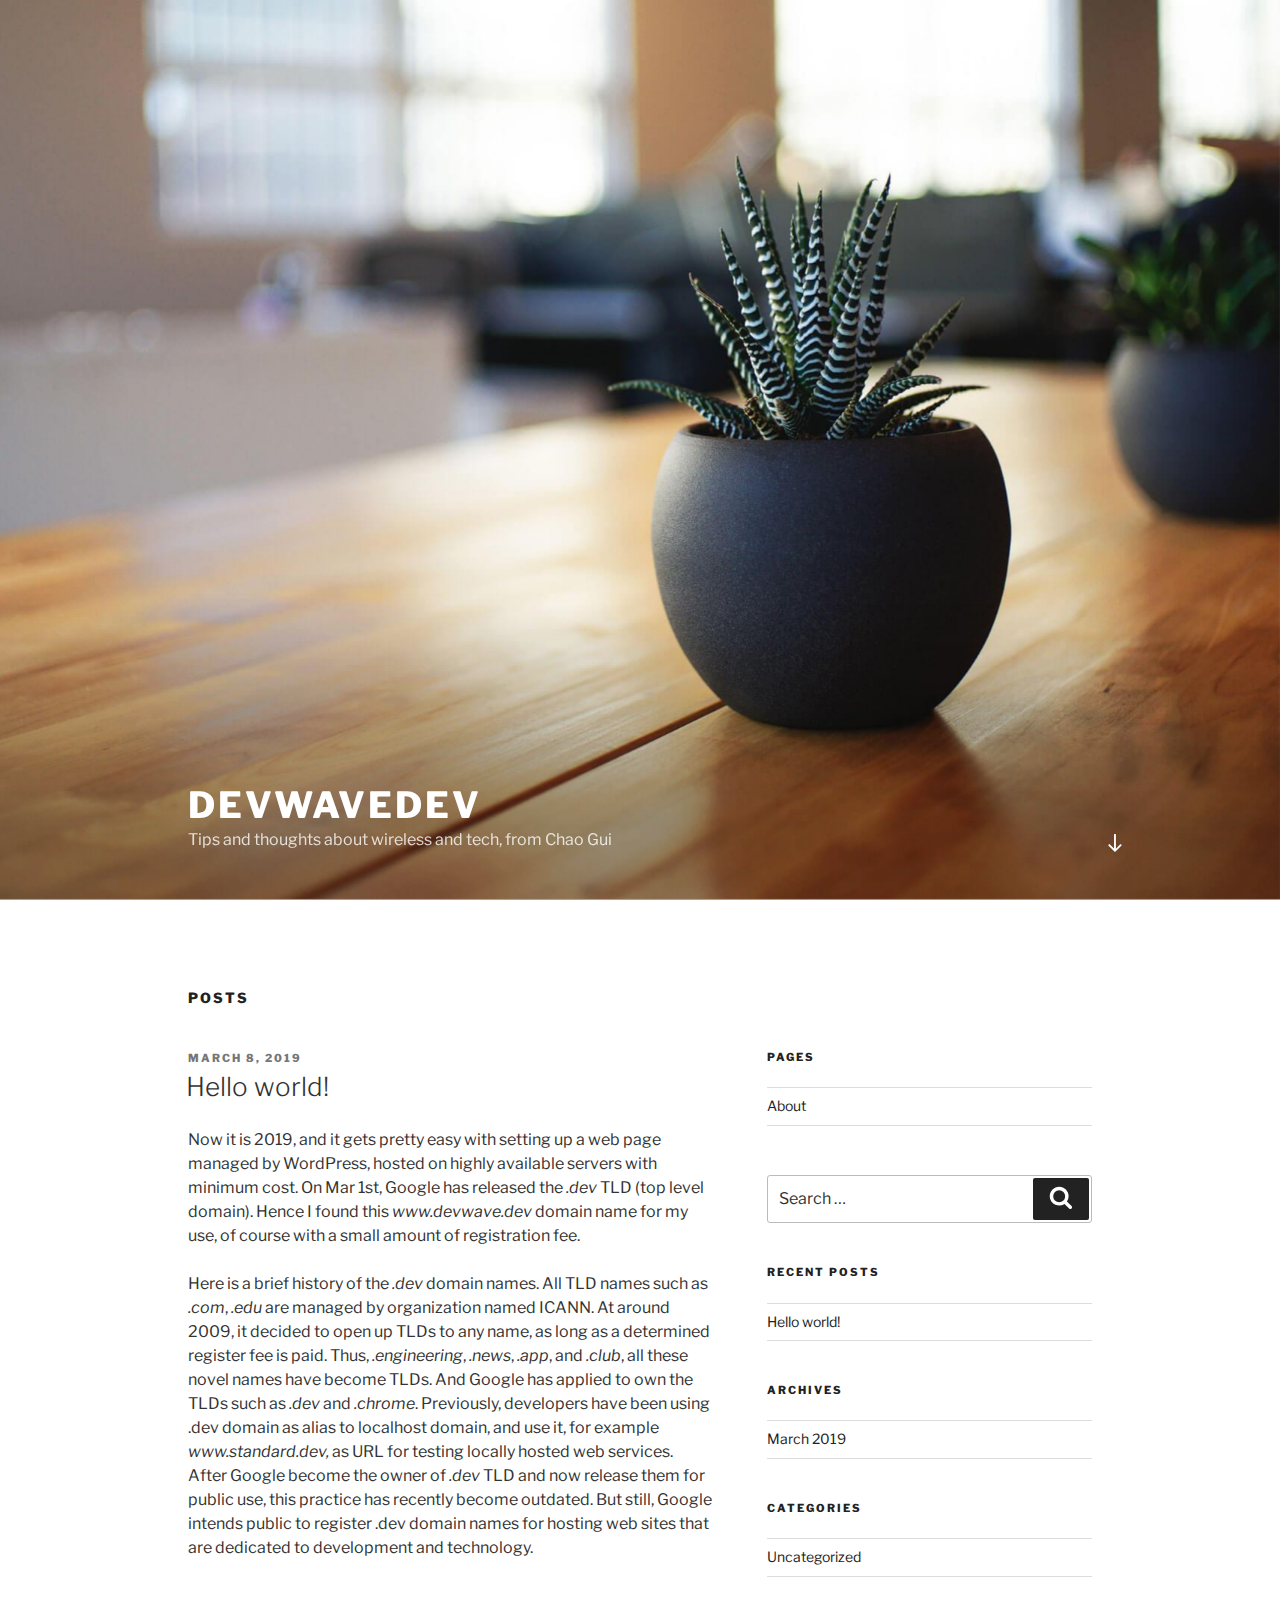
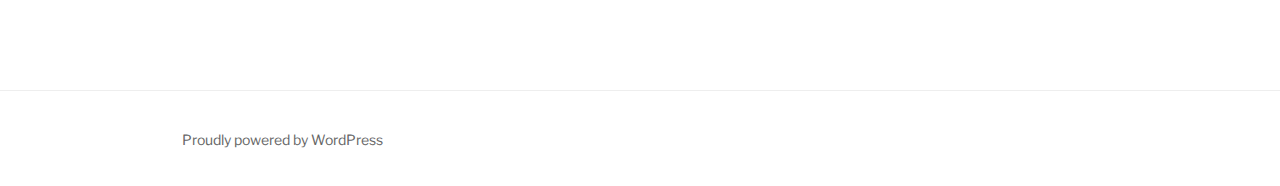
<file: index.html>
<!DOCTYPE html>
<html lang="en-US" class="no-js no-svg">
<head>
<meta charset="UTF-8">
<meta name="viewport" content="width=device-width, initial-scale=1">
<link rel="profile" href="http://gmpg.org/xfn/11">

<script>(function(html){html.className = html.className.replace(/\bno-js\b/,'js')})(document.documentElement);</script>
<title>DevWaveDev &#8211; Tips and thoughts about wireless and tech, from Chao Gui</title>
<link rel='dns-prefetch' href='//fonts.googleapis.com' />
<link rel='dns-prefetch' href='//s.w.org' />
<link href='https://fonts.gstatic.com/' crossorigin rel='preconnect' />
<link rel="alternate" type="application/rss+xml" title="DevWaveDev &raquo; Feed" href="https://colingworks.github.io/MyWordPressPage/feed/" />
<link rel="alternate" type="application/rss+xml" title="DevWaveDev &raquo; Comments Feed" href="https://colingworks.github.io/MyWordPressPage/comments/feed/" />
		<script type="text/javascript">
			window._wpemojiSettings = {"baseUrl":"https:\/\/s.w.org\/images\/core\/emoji\/11.2.0\/72x72\/","ext":".png","svgUrl":"https:\/\/s.w.org\/images\/core\/emoji\/11.2.0\/svg\/","svgExt":".svg","source":{"concatemoji":"https:\/\/colingworks.github.io\/MyWordPressPage\/wp-includes\/js\/wp-emoji-release.min.js?ver=5.1.1"}};
			!function(a,b,c){function d(a,b){var c=String.fromCharCode;l.clearRect(0,0,k.width,k.height),l.fillText(c.apply(this,a),0,0);var d=k.toDataURL();l.clearRect(0,0,k.width,k.height),l.fillText(c.apply(this,b),0,0);var e=k.toDataURL();return d===e}function e(a){var b;if(!l||!l.fillText)return!1;switch(l.textBaseline="top",l.font="600 32px Arial",a){case"flag":return!(b=d([55356,56826,55356,56819],[55356,56826,8203,55356,56819]))&&(b=d([55356,57332,56128,56423,56128,56418,56128,56421,56128,56430,56128,56423,56128,56447],[55356,57332,8203,56128,56423,8203,56128,56418,8203,56128,56421,8203,56128,56430,8203,56128,56423,8203,56128,56447]),!b);case"emoji":return b=d([55358,56760,9792,65039],[55358,56760,8203,9792,65039]),!b}return!1}function f(a){var c=b.createElement("script");c.src=a,c.defer=c.type="text/javascript",b.getElementsByTagName("head")[0].appendChild(c)}var g,h,i,j,k=b.createElement("canvas"),l=k.getContext&&k.getContext("2d");for(j=Array("flag","emoji"),c.supports={everything:!0,everythingExceptFlag:!0},i=0;i<j.length;i++)c.supports[j[i]]=e(j[i]),c.supports.everything=c.supports.everything&&c.supports[j[i]],"flag"!==j[i]&&(c.supports.everythingExceptFlag=c.supports.everythingExceptFlag&&c.supports[j[i]]);c.supports.everythingExceptFlag=c.supports.everythingExceptFlag&&!c.supports.flag,c.DOMReady=!1,c.readyCallback=function(){c.DOMReady=!0},c.supports.everything||(h=function(){c.readyCallback()},b.addEventListener?(b.addEventListener("DOMContentLoaded",h,!1),a.addEventListener("load",h,!1)):(a.attachEvent("onload",h),b.attachEvent("onreadystatechange",function(){"complete"===b.readyState&&c.readyCallback()})),g=c.source||{},g.concatemoji?f(g.concatemoji):g.wpemoji&&g.twemoji&&(f(g.twemoji),f(g.wpemoji)))}(window,document,window._wpemojiSettings);
		</script>
		<style type="text/css">
img.wp-smiley,
img.emoji {
	display: inline !important;
	border: none !important;
	box-shadow: none !important;
	height: 1em !important;
	width: 1em !important;
	margin: 0 .07em !important;
	vertical-align: -0.1em !important;
	background: none !important;
	padding: 0 !important;
}
</style>
	<link rel='stylesheet' id='wp-block-library-css'  href='https://colingworks.github.io/MyWordPressPage/wp-includes/css/dist/block-library/style.min.css?ver=5.1.1' type='text/css' media='all' />
<link rel='stylesheet' id='wp-block-library-theme-css'  href='https://colingworks.github.io/MyWordPressPage/wp-includes/css/dist/block-library/theme.min.css?ver=5.1.1' type='text/css' media='all' />
<link rel='stylesheet' id='twentyseventeen-fonts-css'  href='https://fonts.googleapis.com/css?family=Libre+Franklin%3A300%2C300i%2C400%2C400i%2C600%2C600i%2C800%2C800i&#038;subset=latin%2Clatin-ext' type='text/css' media='all' />
<link rel='stylesheet' id='twentyseventeen-style-css'  href='https://colingworks.github.io/MyWordPressPage/wp-content/themes/twentyseventeen/style.css?ver=5.1.1' type='text/css' media='all' />
<link rel='stylesheet' id='twentyseventeen-block-style-css'  href='https://colingworks.github.io/MyWordPressPage/wp-content/themes/twentyseventeen/assets/css/blocks.css?ver=1.1' type='text/css' media='all' />
<!--[if lt IE 9]>
<link rel='stylesheet' id='twentyseventeen-ie8-css'  href='https://colingworks.github.io/MyWordPressPage/wp-content/themes/twentyseventeen/assets/css/ie8.css?ver=1.0' type='text/css' media='all' />
<![endif]-->
<!--[if lt IE 9]>
<script type='text/javascript' src='https://colingworks.github.io/MyWordPressPage/wp-content/themes/twentyseventeen/assets/js/html5.js?ver=3.7.3'></script>
<![endif]-->
<script type='text/javascript' src='https://colingworks.github.io/MyWordPressPage/wp-includes/js/jquery/jquery.js?ver=1.12.4'></script>
<script type='text/javascript' src='https://colingworks.github.io/MyWordPressPage/wp-includes/js/jquery/jquery-migrate.min.js?ver=1.4.1'></script>
<link rel='https://api.w.org/' href='https://colingworks.github.io/MyWordPressPage/wp-json/' />
<link rel="EditURI" type="application/rsd+xml" title="RSD" href="https://colingworks.github.io/MyWordPressPage/xmlrpc.php?rsd" />
<link rel="wlwmanifest" type="application/wlwmanifest+xml" href="https://colingworks.github.io/MyWordPressPage/wp-includes/wlwmanifest.xml" /> 
<meta name="generator" content="WordPress 5.1.1" />
</head>

<body class="home blog wp-embed-responsive hfeed has-header-image has-sidebar colors-light">
<div id="page" class="site">
	<a class="skip-link screen-reader-text" href="#content">Skip to content</a>

	<header id="masthead" class="site-header" role="banner">

		<div class="custom-header">

		<div class="custom-header-media">
			<div id="wp-custom-header" class="wp-custom-header"><img src="https://colingworks.github.io/MyWordPressPage/wp-content/themes/twentyseventeen/assets/images/header.jpg" width="2000" height="1200" alt="DevWaveDev" /></div>		</div>

	<div class="site-branding">
	<div class="wrap">

		
		<div class="site-branding-text">
							<h1 class="site-title"><a href="https://colingworks.github.io/MyWordPressPage/" rel="home">DevWaveDev</a></h1>
			
							<p class="site-description">Tips and thoughts about wireless and tech, from Chao Gui</p>
					</div><!-- .site-branding-text -->

				<a href="#content" class="menu-scroll-down"><svg class="icon icon-arrow-right" aria-hidden="true" role="img"> <use href="#icon-arrow-right" xlink:href="#icon-arrow-right"></use> </svg><span class="screen-reader-text">Scroll down to content</span></a>
	
	</div><!-- .wrap -->
</div><!-- .site-branding -->

</div><!-- .custom-header -->

		
	</header><!-- #masthead -->

	
	<div class="site-content-contain">
		<div id="content" class="site-content">

<div class="wrap">
		<header class="page-header">
		<h2 class="page-title">Posts</h2>
	</header>
	
	<div id="primary" class="content-area">
		<main id="main" class="site-main" role="main">

			
<article id="post-1" class="post-1 post type-post status-publish format-standard hentry category-uncategorized">
		<header class="entry-header">
		<div class="entry-meta"><span class="screen-reader-text">Posted on</span> <a href="https://colingworks.github.io/MyWordPressPage/2019/03/08/hello-world/" rel="bookmark"><time class="entry-date published" datetime="2019-03-08T07:45:32-08:00">March 8, 2019</time><time class="updated" datetime="2019-04-04T07:17:30-08:00">April 4, 2019</time></a></div><!-- .entry-meta --><h3 class="entry-title"><a href="https://colingworks.github.io/MyWordPressPage/2019/03/08/hello-world/" rel="bookmark">Hello world!</a></h3>	</header><!-- .entry-header -->

	
	<div class="entry-content">
		
<p>Now it is 2019, and it gets pretty easy with setting up a web page  managed by WordPress, hosted on highly available servers with minimum cost. On Mar 1st, Google has released the <em>.dev </em>TLD (top level domain). Hence I found this <em>www.devwave.dev</em> domain name for my use, of course with a small amount of registration fee.</p>



<p>Here is a brief history of the <em>.dev</em> domain names.  All TLD names such as <em>.com</em>, <em>.edu</em> are managed by organization named ICANN. At around 2009, it decided to open up TLDs to any name, as long as a determined register fee is paid. Thus, <em>.engineering</em>, <em>.news</em>, <em>.app</em>, and <em>.club</em>, all these novel names have become TLDs.  And Google has applied to own the TLDs such as <em>.dev</em> and <em>.chrome</em>. Previously, developers have been using .dev domain as alias to localhost domain, and use it, for example <em>www.standard.dev,</em> as URL for testing locally hosted web services.  After Google become the owner of <em>.dev</em> TLD and now release them for public use, this practice has recently become outdated. But still, Google intends public to register .dev domain names for hosting web sites that are dedicated to development and technology.</p>
	</div><!-- .entry-content -->

	
</article><!-- #post-## -->

		</main><!-- #main -->
	</div><!-- #primary -->
	
<aside id="secondary" class="widget-area" role="complementary" aria-label="Blog Sidebar">
	<section id="pages-2" class="widget widget_pages"><h2 class="widget-title">Pages</h2>		<ul>
			<li class="page_item page-item-6"><a href="https://colingworks.github.io/MyWordPressPage/about/">About</a></li>
		</ul>
			</section><section id="search-2" class="widget widget_search">

<form role="search" method="get" class="search-form" action="https://colingworks.github.io/MyWordPressPage/">
	<label for="search-form-1">
		<span class="screen-reader-text">Search for:</span>
	</label>
	<input type="search" id="search-form-1" class="search-field" placeholder="Search &hellip;" value="" name="s" />
	<button type="submit" class="search-submit"><svg class="icon icon-search" aria-hidden="true" role="img"> <use href="#icon-search" xlink:href="#icon-search"></use> </svg><span class="screen-reader-text">Search</span></button>
</form>
</section>		<section id="recent-posts-2" class="widget widget_recent_entries">		<h2 class="widget-title">Recent Posts</h2>		<ul>
											<li>
					<a href="https://colingworks.github.io/MyWordPressPage/2019/03/08/hello-world/">Hello world!</a>
									</li>
					</ul>
		</section><section id="archives-2" class="widget widget_archive"><h2 class="widget-title">Archives</h2>		<ul>
				<li><a href='https://colingworks.github.io/MyWordPressPage/2019/03/'>March 2019</a></li>
		</ul>
			</section><section id="categories-2" class="widget widget_categories"><h2 class="widget-title">Categories</h2>		<ul>
				<li class="cat-item cat-item-1"><a href="https://colingworks.github.io/MyWordPressPage/category/uncategorized/" >Uncategorized</a>
</li>
		</ul>
			</section></aside><!-- #secondary -->
</div><!-- .wrap -->


		</div><!-- #content -->

		<footer id="colophon" class="site-footer" role="contentinfo">
			<div class="wrap">
				
<div class="site-info">
		<a href="https://wordpress.org/" class="imprint">
		Proudly powered by WordPress	</a>
</div><!-- .site-info -->
			</div><!-- .wrap -->
		</footer><!-- #colophon -->
	</div><!-- .site-content-contain -->
</div><!-- #page -->
<script type='text/javascript'>
/* <![CDATA[ */
var twentyseventeenScreenReaderText = {"quote":"<svg class=\"icon icon-quote-right\" aria-hidden=\"true\" role=\"img\"> <use href=\"#icon-quote-right\" xlink:href=\"#icon-quote-right\"><\/use> <\/svg>"};
/* ]]> */
</script>
<script type='text/javascript' src='https://colingworks.github.io/MyWordPressPage/wp-content/themes/twentyseventeen/assets/js/skip-link-focus-fix.js?ver=1.0'></script>
<script type='text/javascript' src='https://colingworks.github.io/MyWordPressPage/wp-content/themes/twentyseventeen/assets/js/global.js?ver=1.0'></script>
<script type='text/javascript' src='https://colingworks.github.io/MyWordPressPage/wp-content/themes/twentyseventeen/assets/js/jquery.scrollTo.js?ver=2.1.2'></script>
<script type='text/javascript' src='https://colingworks.github.io/MyWordPressPage/wp-includes/js/wp-embed.min.js?ver=5.1.1'></script>
<svg style="position: absolute; width: 0; height: 0; overflow: hidden;" version="1.1" xmlns="http://www.w3.org/2000/svg" xmlns:xlink="http://www.w3.org/1999/xlink">
<defs>
<symbol id="icon-behance" viewbox="0 0 37 32">
<path class="path1" d="M33 6.054h-9.125v2.214h9.125v-2.214zM28.5 13.661q-1.607 0-2.607 0.938t-1.107 2.545h7.286q-0.321-3.482-3.571-3.482zM28.786 24.107q1.125 0 2.179-0.571t1.357-1.554h3.946q-1.786 5.482-7.625 5.482-3.821 0-6.080-2.357t-2.259-6.196q0-3.714 2.33-6.17t6.009-2.455q2.464 0 4.295 1.214t2.732 3.196 0.902 4.429q0 0.304-0.036 0.839h-11.75q0 1.982 1.027 3.063t2.973 1.080zM4.946 23.214h5.286q3.661 0 3.661-2.982 0-3.214-3.554-3.214h-5.393v6.196zM4.946 13.625h5.018q1.393 0 2.205-0.652t0.813-2.027q0-2.571-3.393-2.571h-4.643v5.25zM0 4.536h10.607q1.554 0 2.768 0.25t2.259 0.848 1.607 1.723 0.563 2.75q0 3.232-3.071 4.696 2.036 0.571 3.071 2.054t1.036 3.643q0 1.339-0.438 2.438t-1.179 1.848-1.759 1.268-2.161 0.75-2.393 0.232h-10.911v-22.5z"></path>
</symbol>
<symbol id="icon-deviantart" viewbox="0 0 18 32">
<path class="path1" d="M18.286 5.411l-5.411 10.393 0.429 0.554h4.982v7.411h-9.054l-0.786 0.536-2.536 4.875-0.536 0.536h-5.375v-5.411l5.411-10.411-0.429-0.536h-4.982v-7.411h9.054l0.786-0.536 2.536-4.875 0.536-0.536h5.375v5.411z"></path>
</symbol>
<symbol id="icon-medium" viewbox="0 0 32 32">
<path class="path1" d="M10.661 7.518v20.946q0 0.446-0.223 0.759t-0.652 0.313q-0.304 0-0.589-0.143l-8.304-4.161q-0.375-0.179-0.634-0.598t-0.259-0.83v-20.357q0-0.357 0.179-0.607t0.518-0.25q0.25 0 0.786 0.268l9.125 4.571q0.054 0.054 0.054 0.089zM11.804 9.321l9.536 15.464-9.536-4.75v-10.714zM32 9.643v18.821q0 0.446-0.25 0.723t-0.679 0.277-0.839-0.232l-7.875-3.929zM31.946 7.5q0 0.054-4.58 7.491t-5.366 8.705l-6.964-11.321 5.786-9.411q0.304-0.5 0.929-0.5 0.25 0 0.464 0.107l9.661 4.821q0.071 0.036 0.071 0.107z"></path>
</symbol>
<symbol id="icon-slideshare" viewbox="0 0 32 32">
<path class="path1" d="M15.589 13.214q0 1.482-1.134 2.545t-2.723 1.063-2.723-1.063-1.134-2.545q0-1.5 1.134-2.554t2.723-1.054 2.723 1.054 1.134 2.554zM24.554 13.214q0 1.482-1.125 2.545t-2.732 1.063q-1.589 0-2.723-1.063t-1.134-2.545q0-1.5 1.134-2.554t2.723-1.054q1.607 0 2.732 1.054t1.125 2.554zM28.571 16.429v-11.911q0-1.554-0.571-2.205t-1.982-0.652h-19.857q-1.482 0-2.009 0.607t-0.527 2.25v12.018q0.768 0.411 1.58 0.714t1.446 0.5 1.446 0.33 1.268 0.196 1.25 0.071 1.045 0.009 1.009-0.036 0.795-0.036q1.214-0.018 1.696 0.482 0.107 0.107 0.179 0.161 0.464 0.446 1.089 0.911 0.125-1.625 2.107-1.554 0.089 0 0.652 0.027t0.768 0.036 0.813 0.018 0.946-0.018 0.973-0.080 1.089-0.152 1.107-0.241 1.196-0.348 1.205-0.482 1.286-0.616zM31.482 16.339q-2.161 2.661-6.643 4.5 1.5 5.089-0.411 8.304-1.179 2.018-3.268 2.643-1.857 0.571-3.25-0.268-1.536-0.911-1.464-2.929l-0.018-5.821v-0.018q-0.143-0.036-0.438-0.107t-0.42-0.089l-0.018 6.036q0.071 2.036-1.482 2.929-1.411 0.839-3.268 0.268-2.089-0.643-3.25-2.679-1.875-3.214-0.393-8.268-4.482-1.839-6.643-4.5-0.446-0.661-0.071-1.125t1.071 0.018q0.054 0.036 0.196 0.125t0.196 0.143v-12.393q0-1.286 0.839-2.196t2.036-0.911h22.446q1.196 0 2.036 0.911t0.839 2.196v12.393l0.375-0.268q0.696-0.482 1.071-0.018t-0.071 1.125z"></path>
</symbol>
<symbol id="icon-snapchat-ghost" viewbox="0 0 30 32">
<path class="path1" d="M15.143 2.286q2.393-0.018 4.295 1.223t2.92 3.438q0.482 1.036 0.482 3.196 0 0.839-0.161 3.411 0.25 0.125 0.5 0.125 0.321 0 0.911-0.241t0.911-0.241q0.518 0 1 0.321t0.482 0.821q0 0.571-0.563 0.964t-1.232 0.563-1.232 0.518-0.563 0.848q0 0.268 0.214 0.768 0.661 1.464 1.83 2.679t2.58 1.804q0.5 0.214 1.429 0.411 0.5 0.107 0.5 0.625 0 1.25-3.911 1.839-0.125 0.196-0.196 0.696t-0.25 0.83-0.589 0.33q-0.357 0-1.107-0.116t-1.143-0.116q-0.661 0-1.107 0.089-0.571 0.089-1.125 0.402t-1.036 0.679-1.036 0.723-1.357 0.598-1.768 0.241q-0.929 0-1.723-0.241t-1.339-0.598-1.027-0.723-1.036-0.679-1.107-0.402q-0.464-0.089-1.125-0.089-0.429 0-1.17 0.134t-1.045 0.134q-0.446 0-0.625-0.33t-0.25-0.848-0.196-0.714q-3.911-0.589-3.911-1.839 0-0.518 0.5-0.625 0.929-0.196 1.429-0.411 1.393-0.571 2.58-1.804t1.83-2.679q0.214-0.5 0.214-0.768 0-0.5-0.563-0.848t-1.241-0.527-1.241-0.563-0.563-0.938q0-0.482 0.464-0.813t0.982-0.33q0.268 0 0.857 0.232t0.946 0.232q0.321 0 0.571-0.125-0.161-2.536-0.161-3.393 0-2.179 0.482-3.214 1.143-2.446 3.071-3.536t4.714-1.125z"></path>
</symbol>
<symbol id="icon-yelp" viewbox="0 0 27 32">
<path class="path1" d="M13.804 23.554v2.268q-0.018 5.214-0.107 5.446-0.214 0.571-0.911 0.714-0.964 0.161-3.241-0.679t-2.902-1.589q-0.232-0.268-0.304-0.643-0.018-0.214 0.071-0.464 0.071-0.179 0.607-0.839t3.232-3.857q0.018 0 1.071-1.25 0.268-0.339 0.705-0.438t0.884 0.063q0.429 0.179 0.67 0.518t0.223 0.75zM11.143 19.071q-0.054 0.982-0.929 1.25l-2.143 0.696q-4.911 1.571-5.214 1.571-0.625-0.036-0.964-0.643-0.214-0.446-0.304-1.339-0.143-1.357 0.018-2.973t0.536-2.223 1-0.571q0.232 0 3.607 1.375 1.25 0.518 2.054 0.839l1.5 0.607q0.411 0.161 0.634 0.545t0.205 0.866zM25.893 24.375q-0.125 0.964-1.634 2.875t-2.42 2.268q-0.661 0.25-1.125-0.125-0.25-0.179-3.286-5.125l-0.839-1.375q-0.25-0.375-0.205-0.821t0.348-0.821q0.625-0.768 1.482-0.464 0.018 0.018 2.125 0.714 3.625 1.179 4.321 1.42t0.839 0.366q0.5 0.393 0.393 1.089zM13.893 13.089q0.089 1.821-0.964 2.179-1.036 0.304-2.036-1.268l-6.75-10.679q-0.143-0.625 0.339-1.107 0.732-0.768 3.705-1.598t4.009-0.563q0.714 0.179 0.875 0.804 0.054 0.321 0.393 5.455t0.429 6.777zM25.714 15.018q0.054 0.696-0.464 1.054-0.268 0.179-5.875 1.536-1.196 0.268-1.625 0.411l0.018-0.036q-0.411 0.107-0.821-0.071t-0.661-0.571q-0.536-0.839 0-1.554 0.018-0.018 1.339-1.821 2.232-3.054 2.679-3.643t0.607-0.696q0.5-0.339 1.161-0.036 0.857 0.411 2.196 2.384t1.446 2.991v0.054z"></path>
</symbol>
<symbol id="icon-vine" viewbox="0 0 27 32">
<path class="path1" d="M26.732 14.768v3.536q-1.804 0.411-3.536 0.411-1.161 2.429-2.955 4.839t-3.241 3.848-2.286 1.902q-1.429 0.804-2.893-0.054-0.5-0.304-1.080-0.777t-1.518-1.491-1.83-2.295-1.92-3.286-1.884-4.357-1.634-5.616-1.259-6.964h5.054q0.464 3.893 1.25 7.116t1.866 5.661 2.17 4.205 2.5 3.482q3.018-3.018 5.125-7.25-2.536-1.286-3.982-3.929t-1.446-5.946q0-3.429 1.857-5.616t5.071-2.188q3.179 0 4.875 1.884t1.696 5.313q0 2.839-1.036 5.107-0.125 0.018-0.348 0.054t-0.821 0.036-1.125-0.107-1.107-0.455-0.902-0.92q0.554-1.839 0.554-3.286 0-1.554-0.518-2.357t-1.411-0.804q-0.946 0-1.518 0.884t-0.571 2.509q0 3.321 1.875 5.241t4.768 1.92q1.107 0 2.161-0.25z"></path>
</symbol>
<symbol id="icon-vk" viewbox="0 0 35 32">
<path class="path1" d="M34.232 9.286q0.411 1.143-2.679 5.25-0.429 0.571-1.161 1.518-1.393 1.786-1.607 2.339-0.304 0.732 0.25 1.446 0.304 0.375 1.446 1.464h0.018l0.071 0.071q2.518 2.339 3.411 3.946 0.054 0.089 0.116 0.223t0.125 0.473-0.009 0.607-0.446 0.491-1.054 0.223l-4.571 0.071q-0.429 0.089-1-0.089t-0.929-0.393l-0.357-0.214q-0.536-0.375-1.25-1.143t-1.223-1.384-1.089-1.036-1.009-0.277q-0.054 0.018-0.143 0.063t-0.304 0.259-0.384 0.527-0.304 0.929-0.116 1.384q0 0.268-0.063 0.491t-0.134 0.33l-0.071 0.089q-0.321 0.339-0.946 0.393h-2.054q-1.268 0.071-2.607-0.295t-2.348-0.946-1.839-1.179-1.259-1.027l-0.446-0.429q-0.179-0.179-0.491-0.536t-1.277-1.625-1.893-2.696-2.188-3.768-2.33-4.857q-0.107-0.286-0.107-0.482t0.054-0.286l0.071-0.107q0.268-0.339 1.018-0.339l4.893-0.036q0.214 0.036 0.411 0.116t0.286 0.152l0.089 0.054q0.286 0.196 0.429 0.571 0.357 0.893 0.821 1.848t0.732 1.455l0.286 0.518q0.518 1.071 1 1.857t0.866 1.223 0.741 0.688 0.607 0.25 0.482-0.089q0.036-0.018 0.089-0.089t0.214-0.393 0.241-0.839 0.17-1.446 0-2.232q-0.036-0.714-0.161-1.304t-0.25-0.821l-0.107-0.214q-0.446-0.607-1.518-0.768-0.232-0.036 0.089-0.429 0.304-0.339 0.679-0.536 0.946-0.464 4.268-0.429 1.464 0.018 2.411 0.232 0.357 0.089 0.598 0.241t0.366 0.429 0.188 0.571 0.063 0.813-0.018 0.982-0.045 1.259-0.027 1.473q0 0.196-0.018 0.75t-0.009 0.857 0.063 0.723 0.205 0.696 0.402 0.438q0.143 0.036 0.304 0.071t0.464-0.196 0.679-0.616 0.929-1.196 1.214-1.92q1.071-1.857 1.911-4.018 0.071-0.179 0.179-0.313t0.196-0.188l0.071-0.054 0.089-0.045t0.232-0.054 0.357-0.009l5.143-0.036q0.696-0.089 1.143 0.045t0.554 0.295z"></path>
</symbol>
<symbol id="icon-search" viewbox="0 0 30 32">
<path class="path1" d="M20.571 14.857q0-3.304-2.348-5.652t-5.652-2.348-5.652 2.348-2.348 5.652 2.348 5.652 5.652 2.348 5.652-2.348 2.348-5.652zM29.714 29.714q0 0.929-0.679 1.607t-1.607 0.679q-0.964 0-1.607-0.679l-6.125-6.107q-3.196 2.214-7.125 2.214-2.554 0-4.884-0.991t-4.018-2.679-2.679-4.018-0.991-4.884 0.991-4.884 2.679-4.018 4.018-2.679 4.884-0.991 4.884 0.991 4.018 2.679 2.679 4.018 0.991 4.884q0 3.929-2.214 7.125l6.125 6.125q0.661 0.661 0.661 1.607z"></path>
</symbol>
<symbol id="icon-envelope-o" viewbox="0 0 32 32">
<path class="path1" d="M29.714 26.857v-13.714q-0.571 0.643-1.232 1.179-4.786 3.679-7.607 6.036-0.911 0.768-1.482 1.196t-1.545 0.866-1.83 0.438h-0.036q-0.857 0-1.83-0.438t-1.545-0.866-1.482-1.196q-2.821-2.357-7.607-6.036-0.661-0.536-1.232-1.179v13.714q0 0.232 0.17 0.402t0.402 0.17h26.286q0.232 0 0.402-0.17t0.17-0.402zM29.714 8.089v-0.438t-0.009-0.232-0.054-0.223-0.098-0.161-0.161-0.134-0.25-0.045h-26.286q-0.232 0-0.402 0.17t-0.17 0.402q0 3 2.625 5.071 3.446 2.714 7.161 5.661 0.107 0.089 0.625 0.527t0.821 0.67 0.795 0.563 0.902 0.491 0.768 0.161h0.036q0.357 0 0.768-0.161t0.902-0.491 0.795-0.563 0.821-0.67 0.625-0.527q3.714-2.946 7.161-5.661 0.964-0.768 1.795-2.063t0.83-2.348zM32 7.429v19.429q0 1.179-0.839 2.018t-2.018 0.839h-26.286q-1.179 0-2.018-0.839t-0.839-2.018v-19.429q0-1.179 0.839-2.018t2.018-0.839h26.286q1.179 0 2.018 0.839t0.839 2.018z"></path>
</symbol>
<symbol id="icon-close" viewbox="0 0 25 32">
<path class="path1" d="M23.179 23.607q0 0.714-0.5 1.214l-2.429 2.429q-0.5 0.5-1.214 0.5t-1.214-0.5l-5.25-5.25-5.25 5.25q-0.5 0.5-1.214 0.5t-1.214-0.5l-2.429-2.429q-0.5-0.5-0.5-1.214t0.5-1.214l5.25-5.25-5.25-5.25q-0.5-0.5-0.5-1.214t0.5-1.214l2.429-2.429q0.5-0.5 1.214-0.5t1.214 0.5l5.25 5.25 5.25-5.25q0.5-0.5 1.214-0.5t1.214 0.5l2.429 2.429q0.5 0.5 0.5 1.214t-0.5 1.214l-5.25 5.25 5.25 5.25q0.5 0.5 0.5 1.214z"></path>
</symbol>
<symbol id="icon-angle-down" viewbox="0 0 21 32">
<path class="path1" d="M19.196 13.143q0 0.232-0.179 0.411l-8.321 8.321q-0.179 0.179-0.411 0.179t-0.411-0.179l-8.321-8.321q-0.179-0.179-0.179-0.411t0.179-0.411l0.893-0.893q0.179-0.179 0.411-0.179t0.411 0.179l7.018 7.018 7.018-7.018q0.179-0.179 0.411-0.179t0.411 0.179l0.893 0.893q0.179 0.179 0.179 0.411z"></path>
</symbol>
<symbol id="icon-folder-open" viewbox="0 0 34 32">
<path class="path1" d="M33.554 17q0 0.554-0.554 1.179l-6 7.071q-0.768 0.911-2.152 1.545t-2.563 0.634h-19.429q-0.607 0-1.080-0.232t-0.473-0.768q0-0.554 0.554-1.179l6-7.071q0.768-0.911 2.152-1.545t2.563-0.634h19.429q0.607 0 1.080 0.232t0.473 0.768zM27.429 10.857v2.857h-14.857q-1.679 0-3.518 0.848t-2.929 2.134l-6.107 7.179q0-0.071-0.009-0.223t-0.009-0.223v-17.143q0-1.643 1.179-2.821t2.821-1.179h5.714q1.643 0 2.821 1.179t1.179 2.821v0.571h9.714q1.643 0 2.821 1.179t1.179 2.821z"></path>
</symbol>
<symbol id="icon-twitter" viewbox="0 0 30 32">
<path class="path1" d="M28.929 7.286q-1.196 1.75-2.893 2.982 0.018 0.25 0.018 0.75 0 2.321-0.679 4.634t-2.063 4.437-3.295 3.759-4.607 2.607-5.768 0.973q-4.839 0-8.857-2.589 0.625 0.071 1.393 0.071 4.018 0 7.161-2.464-1.875-0.036-3.357-1.152t-2.036-2.848q0.589 0.089 1.089 0.089 0.768 0 1.518-0.196-2-0.411-3.313-1.991t-1.313-3.67v-0.071q1.214 0.679 2.607 0.732-1.179-0.786-1.875-2.054t-0.696-2.75q0-1.571 0.786-2.911 2.161 2.661 5.259 4.259t6.634 1.777q-0.143-0.679-0.143-1.321 0-2.393 1.688-4.080t4.080-1.688q2.5 0 4.214 1.821 1.946-0.375 3.661-1.393-0.661 2.054-2.536 3.179 1.661-0.179 3.321-0.893z"></path>
</symbol>
<symbol id="icon-facebook" viewbox="0 0 19 32">
<path class="path1" d="M17.125 0.214v4.714h-2.804q-1.536 0-2.071 0.643t-0.536 1.929v3.375h5.232l-0.696 5.286h-4.536v13.554h-5.464v-13.554h-4.554v-5.286h4.554v-3.893q0-3.321 1.857-5.152t4.946-1.83q2.625 0 4.071 0.214z"></path>
</symbol>
<symbol id="icon-github" viewbox="0 0 27 32">
<path class="path1" d="M13.714 2.286q3.732 0 6.884 1.839t4.991 4.991 1.839 6.884q0 4.482-2.616 8.063t-6.759 4.955q-0.482 0.089-0.714-0.125t-0.232-0.536q0-0.054 0.009-1.366t0.009-2.402q0-1.732-0.929-2.536 1.018-0.107 1.83-0.321t1.679-0.696 1.446-1.188 0.946-1.875 0.366-2.688q0-2.125-1.411-3.679 0.661-1.625-0.143-3.643-0.5-0.161-1.446 0.196t-1.643 0.786l-0.679 0.429q-1.661-0.464-3.429-0.464t-3.429 0.464q-0.286-0.196-0.759-0.482t-1.491-0.688-1.518-0.241q-0.804 2.018-0.143 3.643-1.411 1.554-1.411 3.679 0 1.518 0.366 2.679t0.938 1.875 1.438 1.196 1.679 0.696 1.83 0.321q-0.696 0.643-0.875 1.839-0.375 0.179-0.804 0.268t-1.018 0.089-1.17-0.384-0.991-1.116q-0.339-0.571-0.866-0.929t-0.884-0.429l-0.357-0.054q-0.375 0-0.518 0.080t-0.089 0.205 0.161 0.25 0.232 0.214l0.125 0.089q0.393 0.179 0.777 0.679t0.563 0.911l0.179 0.411q0.232 0.679 0.786 1.098t1.196 0.536 1.241 0.125 0.991-0.063l0.411-0.071q0 0.679 0.009 1.58t0.009 0.973q0 0.321-0.232 0.536t-0.714 0.125q-4.143-1.375-6.759-4.955t-2.616-8.063q0-3.732 1.839-6.884t4.991-4.991 6.884-1.839zM5.196 21.982q0.054-0.125-0.125-0.214-0.179-0.054-0.232 0.036-0.054 0.125 0.125 0.214 0.161 0.107 0.232-0.036zM5.75 22.589q0.125-0.089-0.036-0.286-0.179-0.161-0.286-0.054-0.125 0.089 0.036 0.286 0.179 0.179 0.286 0.054zM6.286 23.393q0.161-0.125 0-0.339-0.143-0.232-0.304-0.107-0.161 0.089 0 0.321t0.304 0.125zM7.036 24.143q0.143-0.143-0.071-0.339-0.214-0.214-0.357-0.054-0.161 0.143 0.071 0.339 0.214 0.214 0.357 0.054zM8.054 24.589q0.054-0.196-0.232-0.286-0.268-0.071-0.339 0.125t0.232 0.268q0.268 0.107 0.339-0.107zM9.179 24.679q0-0.232-0.304-0.196-0.286 0-0.286 0.196 0 0.232 0.304 0.196 0.286 0 0.286-0.196zM10.214 24.5q-0.036-0.196-0.321-0.161-0.286 0.054-0.25 0.268t0.321 0.143 0.25-0.25z"></path>
</symbol>
<symbol id="icon-bars" viewbox="0 0 27 32">
<path class="path1" d="M27.429 24v2.286q0 0.464-0.339 0.804t-0.804 0.339h-25.143q-0.464 0-0.804-0.339t-0.339-0.804v-2.286q0-0.464 0.339-0.804t0.804-0.339h25.143q0.464 0 0.804 0.339t0.339 0.804zM27.429 14.857v2.286q0 0.464-0.339 0.804t-0.804 0.339h-25.143q-0.464 0-0.804-0.339t-0.339-0.804v-2.286q0-0.464 0.339-0.804t0.804-0.339h25.143q0.464 0 0.804 0.339t0.339 0.804zM27.429 5.714v2.286q0 0.464-0.339 0.804t-0.804 0.339h-25.143q-0.464 0-0.804-0.339t-0.339-0.804v-2.286q0-0.464 0.339-0.804t0.804-0.339h25.143q0.464 0 0.804 0.339t0.339 0.804z"></path>
</symbol>
<symbol id="icon-google-plus" viewbox="0 0 41 32">
<path class="path1" d="M25.661 16.304q0 3.714-1.554 6.616t-4.429 4.536-6.589 1.634q-2.661 0-5.089-1.036t-4.179-2.786-2.786-4.179-1.036-5.089 1.036-5.089 2.786-4.179 4.179-2.786 5.089-1.036q5.107 0 8.768 3.429l-3.554 3.411q-2.089-2.018-5.214-2.018-2.196 0-4.063 1.107t-2.955 3.009-1.089 4.152 1.089 4.152 2.955 3.009 4.063 1.107q1.482 0 2.723-0.411t2.045-1.027 1.402-1.402 0.875-1.482 0.384-1.321h-7.429v-4.5h12.357q0.214 1.125 0.214 2.179zM41.143 14.125v3.75h-3.732v3.732h-3.75v-3.732h-3.732v-3.75h3.732v-3.732h3.75v3.732h3.732z"></path>
</symbol>
<symbol id="icon-linkedin" viewbox="0 0 27 32">
<path class="path1" d="M6.232 11.161v17.696h-5.893v-17.696h5.893zM6.607 5.696q0.018 1.304-0.902 2.179t-2.42 0.875h-0.036q-1.464 0-2.357-0.875t-0.893-2.179q0-1.321 0.92-2.188t2.402-0.866 2.375 0.866 0.911 2.188zM27.429 18.714v10.143h-5.875v-9.464q0-1.875-0.723-2.938t-2.259-1.063q-1.125 0-1.884 0.616t-1.134 1.527q-0.196 0.536-0.196 1.446v9.875h-5.875q0.036-7.125 0.036-11.554t-0.018-5.286l-0.018-0.857h5.875v2.571h-0.036q0.357-0.571 0.732-1t1.009-0.929 1.554-0.777 2.045-0.277q3.054 0 4.911 2.027t1.857 5.938z"></path>
</symbol>
<symbol id="icon-quote-right" viewbox="0 0 30 32">
<path class="path1" d="M13.714 5.714v12.571q0 1.857-0.723 3.545t-1.955 2.92-2.92 1.955-3.545 0.723h-1.143q-0.464 0-0.804-0.339t-0.339-0.804v-2.286q0-0.464 0.339-0.804t0.804-0.339h1.143q1.893 0 3.232-1.339t1.339-3.232v-0.571q0-0.714-0.5-1.214t-1.214-0.5h-4q-1.429 0-2.429-1t-1-2.429v-6.857q0-1.429 1-2.429t2.429-1h6.857q1.429 0 2.429 1t1 2.429zM29.714 5.714v12.571q0 1.857-0.723 3.545t-1.955 2.92-2.92 1.955-3.545 0.723h-1.143q-0.464 0-0.804-0.339t-0.339-0.804v-2.286q0-0.464 0.339-0.804t0.804-0.339h1.143q1.893 0 3.232-1.339t1.339-3.232v-0.571q0-0.714-0.5-1.214t-1.214-0.5h-4q-1.429 0-2.429-1t-1-2.429v-6.857q0-1.429 1-2.429t2.429-1h6.857q1.429 0 2.429 1t1 2.429z"></path>
</symbol>
<symbol id="icon-mail-reply" viewbox="0 0 32 32">
<path class="path1" d="M32 20q0 2.964-2.268 8.054-0.054 0.125-0.188 0.429t-0.241 0.536-0.232 0.393q-0.214 0.304-0.5 0.304-0.268 0-0.42-0.179t-0.152-0.446q0-0.161 0.045-0.473t0.045-0.42q0.089-1.214 0.089-2.196 0-1.804-0.313-3.232t-0.866-2.473-1.429-1.804-1.884-1.241-2.375-0.759-2.75-0.384-3.134-0.107h-4v4.571q0 0.464-0.339 0.804t-0.804 0.339-0.804-0.339l-9.143-9.143q-0.339-0.339-0.339-0.804t0.339-0.804l9.143-9.143q0.339-0.339 0.804-0.339t0.804 0.339 0.339 0.804v4.571h4q12.732 0 15.625 7.196 0.946 2.393 0.946 5.946z"></path>
</symbol>
<symbol id="icon-youtube" viewbox="0 0 27 32">
<path class="path1" d="M17.339 22.214v3.768q0 1.196-0.696 1.196-0.411 0-0.804-0.393v-5.375q0.393-0.393 0.804-0.393 0.696 0 0.696 1.196zM23.375 22.232v0.821h-1.607v-0.821q0-1.214 0.804-1.214t0.804 1.214zM6.125 18.339h1.911v-1.679h-5.571v1.679h1.875v10.161h1.786v-10.161zM11.268 28.5h1.589v-8.821h-1.589v6.75q-0.536 0.75-1.018 0.75-0.321 0-0.375-0.375-0.018-0.054-0.018-0.625v-6.5h-1.589v6.982q0 0.875 0.143 1.304 0.214 0.661 1.036 0.661 0.857 0 1.821-1.089v0.964zM18.929 25.857v-3.518q0-1.304-0.161-1.768-0.304-1-1.268-1-0.893 0-1.661 0.964v-3.875h-1.589v11.839h1.589v-0.857q0.804 0.982 1.661 0.982 0.964 0 1.268-0.982 0.161-0.482 0.161-1.786zM24.964 25.679v-0.232h-1.625q0 0.911-0.036 1.089-0.125 0.643-0.714 0.643-0.821 0-0.821-1.232v-1.554h3.196v-1.839q0-1.411-0.482-2.071-0.696-0.911-1.893-0.911-1.214 0-1.911 0.911-0.5 0.661-0.5 2.071v3.089q0 1.411 0.518 2.071 0.696 0.911 1.929 0.911 1.286 0 1.929-0.946 0.321-0.482 0.375-0.964 0.036-0.161 0.036-1.036zM14.107 9.375v-3.75q0-1.232-0.768-1.232t-0.768 1.232v3.75q0 1.25 0.768 1.25t0.768-1.25zM26.946 22.786q0 4.179-0.464 6.25-0.25 1.054-1.036 1.768t-1.821 0.821q-3.286 0.375-9.911 0.375t-9.911-0.375q-1.036-0.107-1.83-0.821t-1.027-1.768q-0.464-2-0.464-6.25 0-4.179 0.464-6.25 0.25-1.054 1.036-1.768t1.839-0.839q3.268-0.357 9.893-0.357t9.911 0.357q1.036 0.125 1.83 0.839t1.027 1.768q0.464 2 0.464 6.25zM9.125 0h1.821l-2.161 7.125v4.839h-1.786v-4.839q-0.25-1.321-1.089-3.786-0.661-1.839-1.161-3.339h1.893l1.268 4.696zM15.732 5.946v3.125q0 1.446-0.5 2.107-0.661 0.911-1.893 0.911-1.196 0-1.875-0.911-0.5-0.679-0.5-2.107v-3.125q0-1.429 0.5-2.089 0.679-0.911 1.875-0.911 1.232 0 1.893 0.911 0.5 0.661 0.5 2.089zM21.714 3.054v8.911h-1.625v-0.982q-0.946 1.107-1.839 1.107-0.821 0-1.054-0.661-0.143-0.429-0.143-1.339v-7.036h1.625v6.554q0 0.589 0.018 0.625 0.054 0.393 0.375 0.393 0.482 0 1.018-0.768v-6.804h1.625z"></path>
</symbol>
<symbol id="icon-dropbox" viewbox="0 0 32 32">
<path class="path1" d="M7.179 12.625l8.821 5.446-6.107 5.089-8.75-5.696zM24.786 22.536v1.929l-8.75 5.232v0.018l-0.018-0.018-0.018 0.018v-0.018l-8.732-5.232v-1.929l2.625 1.714 6.107-5.071v-0.036l0.018 0.018 0.018-0.018v0.036l6.125 5.071zM9.893 2.107l6.107 5.089-8.821 5.429-6.036-4.821zM24.821 12.625l6.036 4.839-8.732 5.696-6.125-5.089zM22.125 2.107l8.732 5.696-6.036 4.821-8.821-5.429z"></path>
</symbol>
<symbol id="icon-instagram" viewbox="0 0 27 32">
<path class="path1" d="M18.286 16q0-1.893-1.339-3.232t-3.232-1.339-3.232 1.339-1.339 3.232 1.339 3.232 3.232 1.339 3.232-1.339 1.339-3.232zM20.75 16q0 2.929-2.054 4.982t-4.982 2.054-4.982-2.054-2.054-4.982 2.054-4.982 4.982-2.054 4.982 2.054 2.054 4.982zM22.679 8.679q0 0.679-0.482 1.161t-1.161 0.482-1.161-0.482-0.482-1.161 0.482-1.161 1.161-0.482 1.161 0.482 0.482 1.161zM13.714 4.75q-0.125 0-1.366-0.009t-1.884 0-1.723 0.054-1.839 0.179-1.277 0.33q-0.893 0.357-1.571 1.036t-1.036 1.571q-0.196 0.518-0.33 1.277t-0.179 1.839-0.054 1.723 0 1.884 0.009 1.366-0.009 1.366 0 1.884 0.054 1.723 0.179 1.839 0.33 1.277q0.357 0.893 1.036 1.571t1.571 1.036q0.518 0.196 1.277 0.33t1.839 0.179 1.723 0.054 1.884 0 1.366-0.009 1.366 0.009 1.884 0 1.723-0.054 1.839-0.179 1.277-0.33q0.893-0.357 1.571-1.036t1.036-1.571q0.196-0.518 0.33-1.277t0.179-1.839 0.054-1.723 0-1.884-0.009-1.366 0.009-1.366 0-1.884-0.054-1.723-0.179-1.839-0.33-1.277q-0.357-0.893-1.036-1.571t-1.571-1.036q-0.518-0.196-1.277-0.33t-1.839-0.179-1.723-0.054-1.884 0-1.366 0.009zM27.429 16q0 4.089-0.089 5.661-0.179 3.714-2.214 5.75t-5.75 2.214q-1.571 0.089-5.661 0.089t-5.661-0.089q-3.714-0.179-5.75-2.214t-2.214-5.75q-0.089-1.571-0.089-5.661t0.089-5.661q0.179-3.714 2.214-5.75t5.75-2.214q1.571-0.089 5.661-0.089t5.661 0.089q3.714 0.179 5.75 2.214t2.214 5.75q0.089 1.571 0.089 5.661z"></path>
</symbol>
<symbol id="icon-flickr" viewbox="0 0 27 32">
<path class="path1" d="M22.286 2.286q2.125 0 3.634 1.509t1.509 3.634v17.143q0 2.125-1.509 3.634t-3.634 1.509h-17.143q-2.125 0-3.634-1.509t-1.509-3.634v-17.143q0-2.125 1.509-3.634t3.634-1.509h17.143zM12.464 16q0-1.571-1.107-2.679t-2.679-1.107-2.679 1.107-1.107 2.679 1.107 2.679 2.679 1.107 2.679-1.107 1.107-2.679zM22.536 16q0-1.571-1.107-2.679t-2.679-1.107-2.679 1.107-1.107 2.679 1.107 2.679 2.679 1.107 2.679-1.107 1.107-2.679z"></path>
</symbol>
<symbol id="icon-tumblr" viewbox="0 0 19 32">
<path class="path1" d="M16.857 23.732l1.429 4.232q-0.411 0.625-1.982 1.179t-3.161 0.571q-1.857 0.036-3.402-0.464t-2.545-1.321-1.696-1.893-0.991-2.143-0.295-2.107v-9.714h-3v-3.839q1.286-0.464 2.304-1.241t1.625-1.607 1.036-1.821 0.607-1.768 0.268-1.58q0.018-0.089 0.080-0.152t0.134-0.063h4.357v7.571h5.946v4.5h-5.964v9.25q0 0.536 0.116 1t0.402 0.938 0.884 0.741 1.455 0.25q1.393-0.036 2.393-0.518z"></path>
</symbol>
<symbol id="icon-dockerhub" viewbox="0 0 24 28">
<path class="path1" d="M1.597 10.257h2.911v2.83H1.597v-2.83zm3.573 0h2.91v2.83H5.17v-2.83zm0-3.627h2.91v2.829H5.17V6.63zm3.57 3.627h2.912v2.83H8.74v-2.83zm0-3.627h2.912v2.829H8.74V6.63zm3.573 3.627h2.911v2.83h-2.911v-2.83zm0-3.627h2.911v2.829h-2.911V6.63zm3.572 3.627h2.911v2.83h-2.911v-2.83zM12.313 3h2.911v2.83h-2.911V3zm-6.65 14.173c-.449 0-.812.354-.812.788 0 .435.364.788.812.788.447 0 .811-.353.811-.788 0-.434-.363-.788-.811-.788"></path>
<path class="path2" d="M28.172 11.721c-.978-.549-2.278-.624-3.388-.306-.136-1.146-.91-2.149-1.83-2.869l-.366-.286-.307.345c-.618.692-.8 1.845-.718 2.73.063.651.273 1.312.685 1.834-.313.183-.668.328-.985.434-.646.212-1.347.33-2.028.33H.083l-.042.429c-.137 1.432.065 2.866.674 4.173l.262.519.03.048c1.8 2.973 4.963 4.225 8.41 4.225 6.672 0 12.174-2.896 14.702-9.015 1.689.085 3.417-.4 4.243-1.968l.211-.4-.401-.223zM5.664 19.458c-.85 0-1.542-.671-1.542-1.497 0-.825.691-1.498 1.541-1.498.849 0 1.54.672 1.54 1.497s-.69 1.498-1.539 1.498z"></path>
</symbol>
<symbol id="icon-dribbble" viewbox="0 0 27 32">
<path class="path1" d="M18.286 26.786q-0.75-4.304-2.5-8.893h-0.036l-0.036 0.018q-0.286 0.107-0.768 0.295t-1.804 0.875-2.446 1.464-2.339 2.045-1.839 2.643l-0.268-0.196q3.286 2.679 7.464 2.679 2.357 0 4.571-0.929zM14.982 15.946q-0.375-0.875-0.946-1.982-5.554 1.661-12.018 1.661-0.018 0.125-0.018 0.375 0 2.214 0.786 4.223t2.214 3.598q0.893-1.589 2.205-2.973t2.545-2.223 2.33-1.446 1.777-0.857l0.661-0.232q0.071-0.018 0.232-0.063t0.232-0.080zM13.071 12.161q-2.143-3.804-4.357-6.75-2.464 1.161-4.179 3.321t-2.286 4.857q5.393 0 10.821-1.429zM25.286 17.857q-3.75-1.071-7.304-0.518 1.554 4.268 2.286 8.375 1.982-1.339 3.304-3.384t1.714-4.473zM10.911 4.625q-0.018 0-0.036 0.018 0.018-0.018 0.036-0.018zM21.446 7.214q-3.304-2.929-7.732-2.929-1.357 0-2.768 0.339 2.339 3.036 4.393 6.821 1.232-0.464 2.321-1.080t1.723-1.098 1.17-1.018 0.67-0.723zM25.429 15.875q-0.054-4.143-2.661-7.321l-0.018 0.018q-0.161 0.214-0.339 0.438t-0.777 0.795-1.268 1.080-1.786 1.161-2.348 1.152q0.446 0.946 0.786 1.696 0.036 0.107 0.116 0.313t0.134 0.295q0.643-0.089 1.33-0.125t1.313-0.036 1.232 0.027 1.143 0.071 1.009 0.098 0.857 0.116 0.652 0.107 0.446 0.080zM27.429 16q0 3.732-1.839 6.884t-4.991 4.991-6.884 1.839-6.884-1.839-4.991-4.991-1.839-6.884 1.839-6.884 4.991-4.991 6.884-1.839 6.884 1.839 4.991 4.991 1.839 6.884z"></path>
</symbol>
<symbol id="icon-skype" viewbox="0 0 27 32">
<path class="path1" d="M20.946 18.982q0-0.893-0.348-1.634t-0.866-1.223-1.304-0.875-1.473-0.607-1.563-0.411l-1.857-0.429q-0.536-0.125-0.786-0.188t-0.625-0.205-0.536-0.286-0.295-0.375-0.134-0.536q0-1.375 2.571-1.375 0.768 0 1.375 0.214t0.964 0.509 0.679 0.598 0.714 0.518 0.857 0.214q0.839 0 1.348-0.571t0.509-1.375q0-0.982-1-1.777t-2.536-1.205-3.25-0.411q-1.214 0-2.357 0.277t-2.134 0.839-1.589 1.554-0.598 2.295q0 1.089 0.339 1.902t1 1.348 1.429 0.866 1.839 0.58l2.607 0.643q1.607 0.393 2 0.643 0.571 0.357 0.571 1.071 0 0.696-0.714 1.152t-1.875 0.455q-0.911 0-1.634-0.286t-1.161-0.688-0.813-0.804-0.821-0.688-0.964-0.286q-0.893 0-1.348 0.536t-0.455 1.339q0 1.643 2.179 2.813t5.196 1.17q1.304 0 2.5-0.33t2.188-0.955 1.58-1.67 0.589-2.348zM27.429 22.857q0 2.839-2.009 4.848t-4.848 2.009q-2.321 0-4.179-1.429-1.375 0.286-2.679 0.286-2.554 0-4.884-0.991t-4.018-2.679-2.679-4.018-0.991-4.884q0-1.304 0.286-2.679-1.429-1.857-1.429-4.179 0-2.839 2.009-4.848t4.848-2.009q2.321 0 4.179 1.429 1.375-0.286 2.679-0.286 2.554 0 4.884 0.991t4.018 2.679 2.679 4.018 0.991 4.884q0 1.304-0.286 2.679 1.429 1.857 1.429 4.179z"></path>
</symbol>
<symbol id="icon-foursquare" viewbox="0 0 23 32">
<path class="path1" d="M17.857 7.75l0.661-3.464q0.089-0.411-0.161-0.714t-0.625-0.304h-12.714q-0.411 0-0.688 0.304t-0.277 0.661v19.661q0 0.125 0.107 0.018l5.196-6.286q0.411-0.464 0.679-0.598t0.857-0.134h4.268q0.393 0 0.661-0.259t0.321-0.527q0.429-2.321 0.661-3.411 0.071-0.375-0.205-0.714t-0.652-0.339h-5.25q-0.518 0-0.857-0.339t-0.339-0.857v-0.75q0-0.518 0.339-0.848t0.857-0.33h6.179q0.321 0 0.625-0.241t0.357-0.527zM21.911 3.786q-0.268 1.304-0.955 4.759t-1.241 6.25-0.625 3.098q-0.107 0.393-0.161 0.58t-0.25 0.58-0.438 0.589-0.688 0.375-1.036 0.179h-4.839q-0.232 0-0.393 0.179-0.143 0.161-7.607 8.821-0.393 0.446-1.045 0.509t-0.866-0.098q-0.982-0.393-0.982-1.75v-25.179q0-0.982 0.679-1.83t2.143-0.848h15.857q1.696 0 2.268 0.946t0.179 2.839zM21.911 3.786l-2.821 14.107q0.071-0.304 0.625-3.098t1.241-6.25 0.955-4.759z"></path>
</symbol>
<symbol id="icon-wordpress" viewbox="0 0 32 32">
<path class="path1" d="M2.268 16q0-2.911 1.196-5.589l6.554 17.946q-3.5-1.696-5.625-5.018t-2.125-7.339zM25.268 15.304q0 0.339-0.045 0.688t-0.179 0.884-0.205 0.786-0.313 1.054-0.313 1.036l-1.357 4.571-4.964-14.75q0.821-0.054 1.571-0.143 0.339-0.036 0.464-0.33t-0.045-0.554-0.509-0.241l-3.661 0.179q-1.339-0.018-3.607-0.179-0.214-0.018-0.366 0.089t-0.205 0.268-0.027 0.33 0.161 0.295 0.348 0.143l1.429 0.143 2.143 5.857-3 9-5-14.857q0.821-0.054 1.571-0.143 0.339-0.036 0.464-0.33t-0.045-0.554-0.509-0.241l-3.661 0.179q-0.125 0-0.411-0.009t-0.464-0.009q1.875-2.857 4.902-4.527t6.563-1.67q2.625 0 5.009 0.946t4.259 2.661h-0.179q-0.982 0-1.643 0.723t-0.661 1.705q0 0.214 0.036 0.429t0.071 0.384 0.143 0.411 0.161 0.375 0.214 0.402 0.223 0.375 0.259 0.429 0.25 0.411q1.125 1.911 1.125 3.786zM16.232 17.196l4.232 11.554q0.018 0.107 0.089 0.196-2.25 0.786-4.554 0.786-2 0-3.875-0.571zM28.036 9.411q1.696 3.107 1.696 6.589 0 3.732-1.857 6.884t-4.982 4.973l4.196-12.107q1.054-3.018 1.054-4.929 0-0.75-0.107-1.411zM16 0q3.25 0 6.214 1.268t5.107 3.411 3.411 5.107 1.268 6.214-1.268 6.214-3.411 5.107-5.107 3.411-6.214 1.268-6.214-1.268-5.107-3.411-3.411-5.107-1.268-6.214 1.268-6.214 3.411-5.107 5.107-3.411 6.214-1.268zM16 31.268q3.089 0 5.92-1.214t4.875-3.259 3.259-4.875 1.214-5.92-1.214-5.92-3.259-4.875-4.875-3.259-5.92-1.214-5.92 1.214-4.875 3.259-3.259 4.875-1.214 5.92 1.214 5.92 3.259 4.875 4.875 3.259 5.92 1.214z"></path>
</symbol>
<symbol id="icon-stumbleupon" viewbox="0 0 34 32">
<path class="path1" d="M18.964 12.714v-2.107q0-0.75-0.536-1.286t-1.286-0.536-1.286 0.536-0.536 1.286v10.929q0 3.125-2.25 5.339t-5.411 2.214q-3.179 0-5.42-2.241t-2.241-5.42v-4.75h5.857v4.679q0 0.768 0.536 1.295t1.286 0.527 1.286-0.527 0.536-1.295v-11.071q0-3.054 2.259-5.214t5.384-2.161q3.143 0 5.393 2.179t2.25 5.25v2.429l-3.482 1.036zM28.429 16.679h5.857v4.75q0 3.179-2.241 5.42t-5.42 2.241q-3.161 0-5.411-2.223t-2.25-5.366v-4.786l2.339 1.089 3.482-1.036v4.821q0 0.75 0.536 1.277t1.286 0.527 1.286-0.527 0.536-1.277v-4.911z"></path>
</symbol>
<symbol id="icon-digg" viewbox="0 0 37 32">
<path class="path1" d="M5.857 5.036h3.643v17.554h-9.5v-12.446h5.857v-5.107zM5.857 19.661v-6.589h-2.196v6.589h2.196zM10.964 10.143v12.446h3.661v-12.446h-3.661zM10.964 5.036v3.643h3.661v-3.643h-3.661zM16.089 10.143h9.518v16.821h-9.518v-2.911h5.857v-1.464h-5.857v-12.446zM21.946 19.661v-6.589h-2.196v6.589h2.196zM27.071 10.143h9.5v16.821h-9.5v-2.911h5.839v-1.464h-5.839v-12.446zM32.911 19.661v-6.589h-2.196v6.589h2.196z"></path>
</symbol>
<symbol id="icon-spotify" viewbox="0 0 27 32">
<path class="path1" d="M20.125 21.607q0-0.571-0.536-0.911-3.446-2.054-7.982-2.054-2.375 0-5.125 0.607-0.75 0.161-0.75 0.929 0 0.357 0.241 0.616t0.634 0.259q0.089 0 0.661-0.143 2.357-0.482 4.339-0.482 4.036 0 7.089 1.839 0.339 0.196 0.589 0.196 0.339 0 0.589-0.241t0.25-0.616zM21.839 17.768q0-0.714-0.625-1.089-4.232-2.518-9.786-2.518-2.732 0-5.411 0.75-0.857 0.232-0.857 1.143 0 0.446 0.313 0.759t0.759 0.313q0.125 0 0.661-0.143 2.179-0.589 4.482-0.589 4.982 0 8.714 2.214 0.429 0.232 0.679 0.232 0.446 0 0.759-0.313t0.313-0.759zM23.768 13.339q0-0.839-0.714-1.25-2.25-1.304-5.232-1.973t-6.125-0.67q-3.643 0-6.5 0.839-0.411 0.125-0.688 0.455t-0.277 0.866q0 0.554 0.366 0.929t0.92 0.375q0.196 0 0.714-0.143 2.375-0.661 5.482-0.661 2.839 0 5.527 0.607t4.527 1.696q0.375 0.214 0.714 0.214 0.518 0 0.902-0.366t0.384-0.92zM27.429 16q0 3.732-1.839 6.884t-4.991 4.991-6.884 1.839-6.884-1.839-4.991-4.991-1.839-6.884 1.839-6.884 4.991-4.991 6.884-1.839 6.884 1.839 4.991 4.991 1.839 6.884z"></path>
</symbol>
<symbol id="icon-soundcloud" viewbox="0 0 41 32">
<path class="path1" d="M14 24.5l0.286-4.304-0.286-9.339q-0.018-0.179-0.134-0.304t-0.295-0.125q-0.161 0-0.286 0.125t-0.125 0.304l-0.25 9.339 0.25 4.304q0.018 0.179 0.134 0.295t0.277 0.116q0.393 0 0.429-0.411zM19.286 23.982l0.196-3.768-0.214-10.464q0-0.286-0.232-0.429-0.143-0.089-0.286-0.089t-0.286 0.089q-0.232 0.143-0.232 0.429l-0.018 0.107-0.179 10.339q0 0.018 0.196 4.214v0.018q0 0.179 0.107 0.304 0.161 0.196 0.411 0.196 0.196 0 0.357-0.161 0.161-0.125 0.161-0.357zM0.625 17.911l0.357 2.286-0.357 2.25q-0.036 0.161-0.161 0.161t-0.161-0.161l-0.304-2.25 0.304-2.286q0.036-0.161 0.161-0.161t0.161 0.161zM2.161 16.5l0.464 3.696-0.464 3.625q-0.036 0.161-0.179 0.161-0.161 0-0.161-0.179l-0.411-3.607 0.411-3.696q0-0.161 0.161-0.161 0.143 0 0.179 0.161zM3.804 15.821l0.446 4.375-0.446 4.232q0 0.196-0.196 0.196-0.179 0-0.214-0.196l-0.375-4.232 0.375-4.375q0.036-0.214 0.214-0.214 0.196 0 0.196 0.214zM5.482 15.696l0.411 4.5-0.411 4.357q-0.036 0.232-0.25 0.232-0.232 0-0.232-0.232l-0.375-4.357 0.375-4.5q0-0.232 0.232-0.232 0.214 0 0.25 0.232zM7.161 16.018l0.375 4.179-0.375 4.393q-0.036 0.286-0.286 0.286-0.107 0-0.188-0.080t-0.080-0.205l-0.357-4.393 0.357-4.179q0-0.107 0.080-0.188t0.188-0.080q0.25 0 0.286 0.268zM8.839 13.411l0.375 6.786-0.375 4.393q0 0.125-0.089 0.223t-0.214 0.098q-0.286 0-0.321-0.321l-0.321-4.393 0.321-6.786q0.036-0.321 0.321-0.321 0.125 0 0.214 0.098t0.089 0.223zM10.518 11.875l0.339 8.357-0.339 4.357q0 0.143-0.098 0.241t-0.241 0.098q-0.321 0-0.357-0.339l-0.286-4.357 0.286-8.357q0.036-0.339 0.357-0.339 0.143 0 0.241 0.098t0.098 0.241zM12.268 11.161l0.321 9.036-0.321 4.321q-0.036 0.375-0.393 0.375-0.339 0-0.375-0.375l-0.286-4.321 0.286-9.036q0-0.161 0.116-0.277t0.259-0.116q0.161 0 0.268 0.116t0.125 0.277zM19.268 24.411v0 0zM15.732 11.089l0.268 9.107-0.268 4.268q0 0.179-0.134 0.313t-0.313 0.134-0.304-0.125-0.143-0.321l-0.25-4.268 0.25-9.107q0-0.196 0.134-0.321t0.313-0.125 0.313 0.125 0.134 0.321zM17.5 11.429l0.25 8.786-0.25 4.214q0 0.196-0.143 0.339t-0.339 0.143-0.339-0.143-0.161-0.339l-0.214-4.214 0.214-8.786q0.018-0.214 0.161-0.357t0.339-0.143 0.33 0.143 0.152 0.357zM21.286 20.214l-0.25 4.125q0 0.232-0.161 0.393t-0.393 0.161-0.393-0.161-0.179-0.393l-0.107-2.036-0.107-2.089 0.214-11.357v-0.054q0.036-0.268 0.214-0.429 0.161-0.125 0.357-0.125 0.143 0 0.268 0.089 0.25 0.143 0.286 0.464zM41.143 19.875q0 2.089-1.482 3.563t-3.571 1.473h-14.036q-0.232-0.036-0.393-0.196t-0.161-0.393v-16.054q0-0.411 0.5-0.589 1.518-0.607 3.232-0.607 3.482 0 6.036 2.348t2.857 5.777q0.946-0.393 1.964-0.393 2.089 0 3.571 1.482t1.482 3.589z"></path>
</symbol>
<symbol id="icon-codepen" viewbox="0 0 32 32">
<path class="path1" d="M3.857 20.875l10.768 7.179v-6.411l-5.964-3.982zM2.75 18.304l3.446-2.304-3.446-2.304v4.607zM17.375 28.054l10.768-7.179-4.804-3.214-5.964 3.982v6.411zM16 19.25l4.857-3.25-4.857-3.25-4.857 3.25zM8.661 14.339l5.964-3.982v-6.411l-10.768 7.179zM25.804 16l3.446 2.304v-4.607zM23.339 14.339l4.804-3.214-10.768-7.179v6.411zM32 11.125v9.75q0 0.732-0.607 1.143l-14.625 9.75q-0.375 0.232-0.768 0.232t-0.768-0.232l-14.625-9.75q-0.607-0.411-0.607-1.143v-9.75q0-0.732 0.607-1.143l14.625-9.75q0.375-0.232 0.768-0.232t0.768 0.232l14.625 9.75q0.607 0.411 0.607 1.143z"></path>
</symbol>
<symbol id="icon-twitch" viewbox="0 0 32 32">
<path class="path1" d="M16 7.75v7.75h-2.589v-7.75h2.589zM23.107 7.75v7.75h-2.589v-7.75h2.589zM23.107 21.321l4.518-4.536v-14.196h-21.321v18.732h5.821v3.875l3.875-3.875h7.107zM30.214 0v18.089l-7.75 7.75h-5.821l-3.875 3.875h-3.875v-3.875h-7.107v-20.679l1.946-5.161h26.482z"></path>
</symbol>
<symbol id="icon-meanpath" viewbox="0 0 27 32">
<path class="path1" d="M23.411 15.036v2.036q0 0.429-0.241 0.679t-0.67 0.25h-3.607q-0.429 0-0.679-0.25t-0.25-0.679v-2.036q0-0.429 0.25-0.679t0.679-0.25h3.607q0.429 0 0.67 0.25t0.241 0.679zM14.661 19.143v-4.464q0-0.946-0.58-1.527t-1.527-0.58h-2.375q-1.214 0-1.714 0.929-0.5-0.929-1.714-0.929h-2.321q-0.946 0-1.527 0.58t-0.58 1.527v4.464q0 0.393 0.375 0.393h0.982q0.393 0 0.393-0.393v-4.107q0-0.429 0.241-0.679t0.688-0.25h1.679q0.429 0 0.679 0.25t0.25 0.679v4.107q0 0.393 0.375 0.393h0.964q0.393 0 0.393-0.393v-4.107q0-0.429 0.25-0.679t0.679-0.25h1.732q0.429 0 0.67 0.25t0.241 0.679v4.107q0 0.393 0.393 0.393h0.982q0.375 0 0.375-0.393zM25.179 17.429v-2.75q0-0.946-0.589-1.527t-1.536-0.58h-4.714q-0.946 0-1.536 0.58t-0.589 1.527v7.321q0 0.375 0.393 0.375h0.982q0.375 0 0.375-0.375v-3.214q0.554 0.75 1.679 0.75h3.411q0.946 0 1.536-0.58t0.589-1.527zM27.429 6.429v19.143q0 1.714-1.214 2.929t-2.929 1.214h-19.143q-1.714 0-2.929-1.214t-1.214-2.929v-19.143q0-1.714 1.214-2.929t2.929-1.214h19.143q1.714 0 2.929 1.214t1.214 2.929z"></path>
</symbol>
<symbol id="icon-pinterest-p" viewbox="0 0 23 32">
<path class="path1" d="M0 10.661q0-1.929 0.67-3.634t1.848-2.973 2.714-2.196 3.304-1.393 3.607-0.464q2.821 0 5.25 1.188t3.946 3.455 1.518 5.125q0 1.714-0.339 3.357t-1.071 3.161-1.786 2.67-2.589 1.839-3.375 0.688q-1.214 0-2.411-0.571t-1.714-1.571q-0.179 0.696-0.5 2.009t-0.42 1.696-0.366 1.268-0.464 1.268-0.571 1.116-0.821 1.384-1.107 1.545l-0.25 0.089-0.161-0.179q-0.268-2.804-0.268-3.357 0-1.643 0.384-3.688t1.188-5.134 0.929-3.625q-0.571-1.161-0.571-3.018 0-1.482 0.929-2.786t2.357-1.304q1.089 0 1.696 0.723t0.607 1.83q0 1.179-0.786 3.411t-0.786 3.339q0 1.125 0.804 1.866t1.946 0.741q0.982 0 1.821-0.446t1.402-1.214 1-1.696 0.679-1.973 0.357-1.982 0.116-1.777q0-3.089-1.955-4.813t-5.098-1.723q-3.571 0-5.964 2.313t-2.393 5.866q0 0.786 0.223 1.518t0.482 1.161 0.482 0.813 0.223 0.545q0 0.5-0.268 1.304t-0.661 0.804q-0.036 0-0.304-0.054-0.911-0.268-1.616-1t-1.089-1.688-0.58-1.929-0.196-1.902z"></path>
</symbol>
<symbol id="icon-periscope" viewbox="0 0 24 28">
<path class="path1" d="M12.285,1C6.696,1,2.277,5.643,2.277,11.243c0,5.851,7.77,14.578,10.007,14.578c1.959,0,9.729-8.728,9.729-14.578 C22.015,5.643,17.596,1,12.285,1z M12.317,16.551c-3.473,0-6.152-2.611-6.152-5.664c0-1.292,0.39-2.472,1.065-3.438 c0.206,1.084,1.18,1.906,2.352,1.906c1.322,0,2.393-1.043,2.393-2.333c0-0.832-0.447-1.561-1.119-1.975 c0.467-0.105,0.955-0.161,1.46-0.161c3.133,0,5.81,2.611,5.81,5.998C18.126,13.94,15.449,16.551,12.317,16.551z"></path>
</symbol>
<symbol id="icon-get-pocket" viewbox="0 0 31 32">
<path class="path1" d="M27.946 2.286q1.161 0 1.964 0.813t0.804 1.973v9.268q0 3.143-1.214 6t-3.259 4.911-4.893 3.259-5.973 1.205q-3.143 0-5.991-1.205t-4.902-3.259-3.268-4.911-1.214-6v-9.268q0-1.143 0.821-1.964t1.964-0.821h25.161zM15.375 21.286q0.839 0 1.464-0.589l7.214-6.929q0.661-0.625 0.661-1.518 0-0.875-0.616-1.491t-1.491-0.616q-0.839 0-1.464 0.589l-5.768 5.536-5.768-5.536q-0.625-0.589-1.446-0.589-0.875 0-1.491 0.616t-0.616 1.491q0 0.911 0.643 1.518l7.232 6.929q0.589 0.589 1.446 0.589z"></path>
</symbol>
<symbol id="icon-vimeo" viewbox="0 0 32 32">
<path class="path1" d="M30.518 9.25q-0.179 4.214-5.929 11.625-5.946 7.696-10.036 7.696-2.536 0-4.286-4.696-0.786-2.857-2.357-8.607-1.286-4.679-2.804-4.679-0.321 0-2.268 1.357l-1.375-1.75q0.429-0.375 1.929-1.723t2.321-2.063q2.786-2.464 4.304-2.607 1.696-0.161 2.732 0.991t1.446 3.634q0.786 5.125 1.179 6.661 0.982 4.446 2.143 4.446 0.911 0 2.75-2.875 1.804-2.875 1.946-4.393 0.232-2.482-1.946-2.482-1.018 0-2.161 0.464 2.143-7.018 8.196-6.821 4.482 0.143 4.214 5.821z"></path>
</symbol>
<symbol id="icon-reddit-alien" viewbox="0 0 32 32">
<path class="path1" d="M32 15.107q0 1.036-0.527 1.884t-1.42 1.295q0.214 0.821 0.214 1.714 0 2.768-1.902 5.125t-5.188 3.723-7.143 1.366-7.134-1.366-5.179-3.723-1.902-5.125q0-0.839 0.196-1.679-0.911-0.446-1.464-1.313t-0.554-1.902q0-1.464 1.036-2.509t2.518-1.045q1.518 0 2.589 1.125 3.893-2.714 9.196-2.893l2.071-9.304q0.054-0.232 0.268-0.375t0.464-0.089l6.589 1.446q0.321-0.661 0.964-1.063t1.411-0.402q1.107 0 1.893 0.777t0.786 1.884-0.786 1.893-1.893 0.786-1.884-0.777-0.777-1.884l-5.964-1.321-1.857 8.429q5.357 0.161 9.268 2.857 1.036-1.089 2.554-1.089 1.482 0 2.518 1.045t1.036 2.509zM7.464 18.661q0 1.107 0.777 1.893t1.884 0.786 1.893-0.786 0.786-1.893-0.786-1.884-1.893-0.777q-1.089 0-1.875 0.786t-0.786 1.875zM21.929 25q0.196-0.196 0.196-0.464t-0.196-0.464q-0.179-0.179-0.446-0.179t-0.464 0.179q-0.732 0.75-2.161 1.107t-2.857 0.357-2.857-0.357-2.161-1.107q-0.196-0.179-0.464-0.179t-0.446 0.179q-0.196 0.179-0.196 0.455t0.196 0.473q0.768 0.768 2.116 1.214t2.188 0.527 1.625 0.080 1.625-0.080 2.188-0.527 2.116-1.214zM21.875 21.339q1.107 0 1.884-0.786t0.777-1.893q0-1.089-0.786-1.875t-1.875-0.786q-1.107 0-1.893 0.777t-0.786 1.884 0.786 1.893 1.893 0.786z"></path>
</symbol>
<symbol id="icon-hashtag" viewbox="0 0 32 32">
<path class="path1" d="M17.696 18.286l1.143-4.571h-4.536l-1.143 4.571h4.536zM31.411 9.286l-1 4q-0.125 0.429-0.554 0.429h-5.839l-1.143 4.571h5.554q0.268 0 0.446 0.214 0.179 0.25 0.107 0.5l-1 4q-0.089 0.429-0.554 0.429h-5.839l-1.446 5.857q-0.125 0.429-0.554 0.429h-4q-0.286 0-0.464-0.214-0.161-0.214-0.107-0.5l1.393-5.571h-4.536l-1.446 5.857q-0.125 0.429-0.554 0.429h-4.018q-0.268 0-0.446-0.214-0.161-0.214-0.107-0.5l1.393-5.571h-5.554q-0.268 0-0.446-0.214-0.161-0.214-0.107-0.5l1-4q0.125-0.429 0.554-0.429h5.839l1.143-4.571h-5.554q-0.268 0-0.446-0.214-0.179-0.25-0.107-0.5l1-4q0.089-0.429 0.554-0.429h5.839l1.446-5.857q0.125-0.429 0.571-0.429h4q0.268 0 0.446 0.214 0.161 0.214 0.107 0.5l-1.393 5.571h4.536l1.446-5.857q0.125-0.429 0.571-0.429h4q0.268 0 0.446 0.214 0.161 0.214 0.107 0.5l-1.393 5.571h5.554q0.268 0 0.446 0.214 0.161 0.214 0.107 0.5z"></path>
</symbol>
<symbol id="icon-chain" viewbox="0 0 30 32">
<path class="path1" d="M26 21.714q0-0.714-0.5-1.214l-3.714-3.714q-0.5-0.5-1.214-0.5-0.75 0-1.286 0.571 0.054 0.054 0.339 0.33t0.384 0.384 0.268 0.339 0.232 0.455 0.063 0.491q0 0.714-0.5 1.214t-1.214 0.5q-0.268 0-0.491-0.063t-0.455-0.232-0.339-0.268-0.384-0.384-0.33-0.339q-0.589 0.554-0.589 1.304 0 0.714 0.5 1.214l3.679 3.696q0.482 0.482 1.214 0.482 0.714 0 1.214-0.464l2.625-2.607q0.5-0.5 0.5-1.196zM13.446 9.125q0-0.714-0.5-1.214l-3.679-3.696q-0.5-0.5-1.214-0.5-0.696 0-1.214 0.482l-2.625 2.607q-0.5 0.5-0.5 1.196 0 0.714 0.5 1.214l3.714 3.714q0.482 0.482 1.214 0.482 0.75 0 1.286-0.554-0.054-0.054-0.339-0.33t-0.384-0.384-0.268-0.339-0.232-0.455-0.063-0.491q0-0.714 0.5-1.214t1.214-0.5q0.268 0 0.491 0.063t0.455 0.232 0.339 0.268 0.384 0.384 0.33 0.339q0.589-0.554 0.589-1.304zM29.429 21.714q0 2.143-1.518 3.625l-2.625 2.607q-1.482 1.482-3.625 1.482-2.161 0-3.643-1.518l-3.679-3.696q-1.482-1.482-1.482-3.625 0-2.196 1.571-3.732l-1.571-1.571q-1.536 1.571-3.714 1.571-2.143 0-3.643-1.5l-3.714-3.714q-1.5-1.5-1.5-3.643t1.518-3.625l2.625-2.607q1.482-1.482 3.625-1.482 2.161 0 3.643 1.518l3.679 3.696q1.482 1.482 1.482 3.625 0 2.196-1.571 3.732l1.571 1.571q1.536-1.571 3.714-1.571 2.143 0 3.643 1.5l3.714 3.714q1.5 1.5 1.5 3.643z"></path>
</symbol>
<symbol id="icon-thumb-tack" viewbox="0 0 21 32">
<path class="path1" d="M8.571 15.429v-8q0-0.25-0.161-0.411t-0.411-0.161-0.411 0.161-0.161 0.411v8q0 0.25 0.161 0.411t0.411 0.161 0.411-0.161 0.161-0.411zM20.571 21.714q0 0.464-0.339 0.804t-0.804 0.339h-7.661l-0.911 8.625q-0.036 0.214-0.188 0.366t-0.366 0.152h-0.018q-0.482 0-0.571-0.482l-1.357-8.661h-7.214q-0.464 0-0.804-0.339t-0.339-0.804q0-2.196 1.402-3.955t3.17-1.759v-9.143q-0.929 0-1.607-0.679t-0.679-1.607 0.679-1.607 1.607-0.679h11.429q0.929 0 1.607 0.679t0.679 1.607-0.679 1.607-1.607 0.679v9.143q1.768 0 3.17 1.759t1.402 3.955z"></path>
</symbol>
<symbol id="icon-arrow-left" viewbox="0 0 43 32">
<path class="path1" d="M42.311 14.044c-0.178-0.178-0.533-0.356-0.711-0.356h-33.778l10.311-10.489c0.178-0.178 0.356-0.533 0.356-0.711 0-0.356-0.178-0.533-0.356-0.711l-1.6-1.422c-0.356-0.178-0.533-0.356-0.889-0.356s-0.533 0.178-0.711 0.356l-14.578 14.933c-0.178 0.178-0.356 0.533-0.356 0.711s0.178 0.533 0.356 0.711l14.756 14.933c0 0.178 0.356 0.356 0.533 0.356s0.533-0.178 0.711-0.356l1.6-1.6c0.178-0.178 0.356-0.533 0.356-0.711s-0.178-0.533-0.356-0.711l-10.311-10.489h33.778c0.178 0 0.533-0.178 0.711-0.356 0.356-0.178 0.533-0.356 0.533-0.711v-2.133c0-0.356-0.178-0.711-0.356-0.889z"></path>
</symbol>
<symbol id="icon-arrow-right" viewbox="0 0 43 32">
<path class="path1" d="M0.356 17.956c0.178 0.178 0.533 0.356 0.711 0.356h33.778l-10.311 10.489c-0.178 0.178-0.356 0.533-0.356 0.711 0 0.356 0.178 0.533 0.356 0.711l1.6 1.6c0.178 0.178 0.533 0.356 0.711 0.356s0.533-0.178 0.711-0.356l14.756-14.933c0.178-0.356 0.356-0.711 0.356-0.889s-0.178-0.533-0.356-0.711l-14.756-14.933c0-0.178-0.356-0.356-0.533-0.356s-0.533 0.178-0.711 0.356l-1.6 1.6c-0.178 0.178-0.356 0.533-0.356 0.711s0.178 0.533 0.356 0.711l10.311 10.489h-33.778c-0.178 0-0.533 0.178-0.711 0.356-0.356 0.178-0.533 0.356-0.533 0.711v2.311c0 0.178 0.178 0.533 0.356 0.711z"></path>
</symbol>
<symbol id="icon-play" viewbox="0 0 22 28">
<path d="M21.625 14.484l-20.75 11.531c-0.484 0.266-0.875 0.031-0.875-0.516v-23c0-0.547 0.391-0.781 0.875-0.516l20.75 11.531c0.484 0.266 0.484 0.703 0 0.969z"></path>
</symbol>
<symbol id="icon-pause" viewbox="0 0 24 28">
<path d="M24 3v22c0 0.547-0.453 1-1 1h-8c-0.547 0-1-0.453-1-1v-22c0-0.547 0.453-1 1-1h8c0.547 0 1 0.453 1 1zM10 3v22c0 0.547-0.453 1-1 1h-8c-0.547 0-1-0.453-1-1v-22c0-0.547 0.453-1 1-1h8c0.547 0 1 0.453 1 1z"></path>
</symbol>
</defs>
</svg>

</body>
</html>
</file>
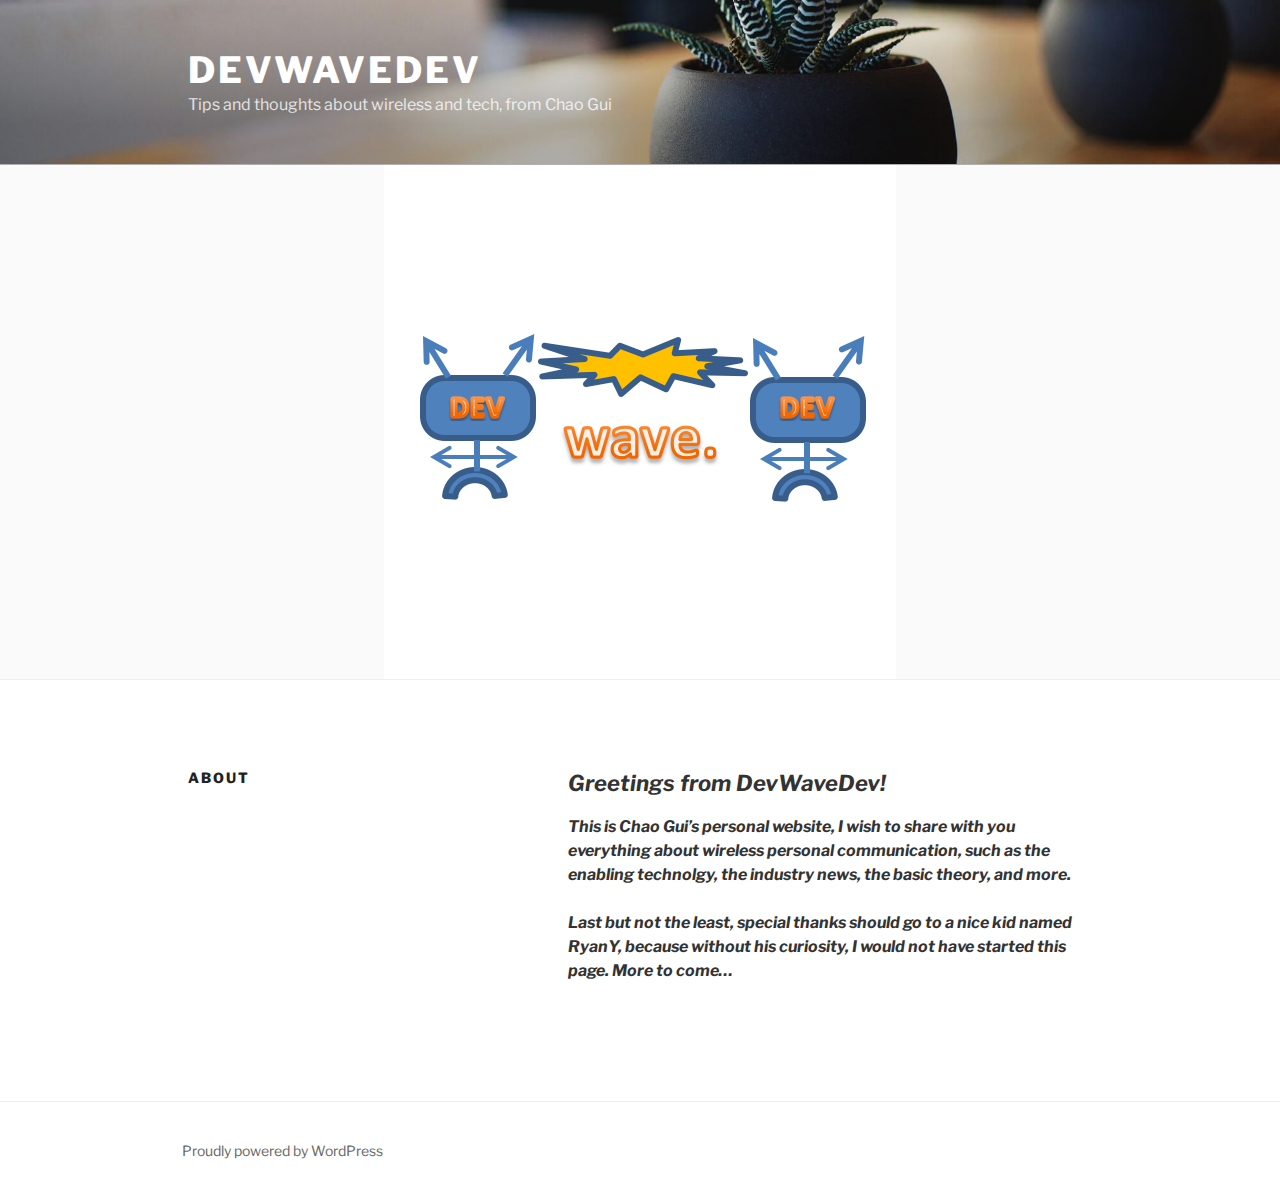
<file: about/index.html>
<!DOCTYPE html>
<html lang="en-US" class="no-js no-svg">
<head>
<meta charset="UTF-8">
<meta name="viewport" content="width=device-width, initial-scale=1">
<link rel="profile" href="http://gmpg.org/xfn/11">

<script>(function(html){html.className = html.className.replace(/\bno-js\b/,'js')})(document.documentElement);</script>
<title>About &#8211; DevWaveDev</title>
<link rel='dns-prefetch' href='//fonts.googleapis.com' />
<link rel='dns-prefetch' href='//s.w.org' />
<link href='https://fonts.gstatic.com/' crossorigin rel='preconnect' />
<link rel="alternate" type="application/rss+xml" title="DevWaveDev &raquo; Feed" href="https://colingworks.github.io/MyWordPressPage/feed/" />
<link rel="alternate" type="application/rss+xml" title="DevWaveDev &raquo; Comments Feed" href="https://colingworks.github.io/MyWordPressPage/comments/feed/" />
		<script type="text/javascript">
			window._wpemojiSettings = {"baseUrl":"https:\/\/s.w.org\/images\/core\/emoji\/11.2.0\/72x72\/","ext":".png","svgUrl":"https:\/\/s.w.org\/images\/core\/emoji\/11.2.0\/svg\/","svgExt":".svg","source":{"concatemoji":"https:\/\/colingworks.github.io\/MyWordPressPage\/wp-includes\/js\/wp-emoji-release.min.js?ver=5.1.1"}};
			!function(a,b,c){function d(a,b){var c=String.fromCharCode;l.clearRect(0,0,k.width,k.height),l.fillText(c.apply(this,a),0,0);var d=k.toDataURL();l.clearRect(0,0,k.width,k.height),l.fillText(c.apply(this,b),0,0);var e=k.toDataURL();return d===e}function e(a){var b;if(!l||!l.fillText)return!1;switch(l.textBaseline="top",l.font="600 32px Arial",a){case"flag":return!(b=d([55356,56826,55356,56819],[55356,56826,8203,55356,56819]))&&(b=d([55356,57332,56128,56423,56128,56418,56128,56421,56128,56430,56128,56423,56128,56447],[55356,57332,8203,56128,56423,8203,56128,56418,8203,56128,56421,8203,56128,56430,8203,56128,56423,8203,56128,56447]),!b);case"emoji":return b=d([55358,56760,9792,65039],[55358,56760,8203,9792,65039]),!b}return!1}function f(a){var c=b.createElement("script");c.src=a,c.defer=c.type="text/javascript",b.getElementsByTagName("head")[0].appendChild(c)}var g,h,i,j,k=b.createElement("canvas"),l=k.getContext&&k.getContext("2d");for(j=Array("flag","emoji"),c.supports={everything:!0,everythingExceptFlag:!0},i=0;i<j.length;i++)c.supports[j[i]]=e(j[i]),c.supports.everything=c.supports.everything&&c.supports[j[i]],"flag"!==j[i]&&(c.supports.everythingExceptFlag=c.supports.everythingExceptFlag&&c.supports[j[i]]);c.supports.everythingExceptFlag=c.supports.everythingExceptFlag&&!c.supports.flag,c.DOMReady=!1,c.readyCallback=function(){c.DOMReady=!0},c.supports.everything||(h=function(){c.readyCallback()},b.addEventListener?(b.addEventListener("DOMContentLoaded",h,!1),a.addEventListener("load",h,!1)):(a.attachEvent("onload",h),b.attachEvent("onreadystatechange",function(){"complete"===b.readyState&&c.readyCallback()})),g=c.source||{},g.concatemoji?f(g.concatemoji):g.wpemoji&&g.twemoji&&(f(g.twemoji),f(g.wpemoji)))}(window,document,window._wpemojiSettings);
		</script>
		<style type="text/css">
img.wp-smiley,
img.emoji {
	display: inline !important;
	border: none !important;
	box-shadow: none !important;
	height: 1em !important;
	width: 1em !important;
	margin: 0 .07em !important;
	vertical-align: -0.1em !important;
	background: none !important;
	padding: 0 !important;
}
</style>
	<link rel='stylesheet' id='wp-block-library-css'  href='https://colingworks.github.io/MyWordPressPage/wp-includes/css/dist/block-library/style.min.css?ver=5.1.1' type='text/css' media='all' />
<link rel='stylesheet' id='wp-block-library-theme-css'  href='https://colingworks.github.io/MyWordPressPage/wp-includes/css/dist/block-library/theme.min.css?ver=5.1.1' type='text/css' media='all' />
<link rel='stylesheet' id='twentyseventeen-fonts-css'  href='https://fonts.googleapis.com/css?family=Libre+Franklin%3A300%2C300i%2C400%2C400i%2C600%2C600i%2C800%2C800i&#038;subset=latin%2Clatin-ext' type='text/css' media='all' />
<link rel='stylesheet' id='twentyseventeen-style-css'  href='https://colingworks.github.io/MyWordPressPage/wp-content/themes/twentyseventeen/style.css?ver=5.1.1' type='text/css' media='all' />
<link rel='stylesheet' id='twentyseventeen-block-style-css'  href='https://colingworks.github.io/MyWordPressPage/wp-content/themes/twentyseventeen/assets/css/blocks.css?ver=1.1' type='text/css' media='all' />
<!--[if lt IE 9]>
<link rel='stylesheet' id='twentyseventeen-ie8-css'  href='https://colingworks.github.io/MyWordPressPage/wp-content/themes/twentyseventeen/assets/css/ie8.css?ver=1.0' type='text/css' media='all' />
<![endif]-->
<!--[if lt IE 9]>
<script type='text/javascript' src='https://colingworks.github.io/MyWordPressPage/wp-content/themes/twentyseventeen/assets/js/html5.js?ver=3.7.3'></script>
<![endif]-->
<script type='text/javascript' src='https://colingworks.github.io/MyWordPressPage/wp-includes/js/jquery/jquery.js?ver=1.12.4'></script>
<script type='text/javascript' src='https://colingworks.github.io/MyWordPressPage/wp-includes/js/jquery/jquery-migrate.min.js?ver=1.4.1'></script>
<link rel='https://api.w.org/' href='https://colingworks.github.io/MyWordPressPage/wp-json/' />
<link rel="EditURI" type="application/rsd+xml" title="RSD" href="https://colingworks.github.io/MyWordPressPage/xmlrpc.php?rsd" />
<link rel="wlwmanifest" type="application/wlwmanifest+xml" href="https://colingworks.github.io/MyWordPressPage/wp-includes/wlwmanifest.xml" /> 
<meta name="generator" content="WordPress 5.1.1" />
<link rel="canonical" href="https://colingworks.github.io/MyWordPressPage/about/" />
<link rel='shortlink' href='https://colingworks.github.io/MyWordPressPage/?p=6' />
<link rel="alternate" type="application/json+oembed" href="https://colingworks.github.io/MyWordPressPage/wp-json/oembed/1.0/embed?url=https%3A%2F%2Fcolingworks.github.io%2FMyWordPressPage%2Fabout%2F" />
<link rel="alternate" type="text/xml+oembed" href="https://colingworks.github.io/MyWordPressPage/wp-json/oembed/1.0/embed?url=https%3A%2F%2Fcolingworks.github.io%2FMyWordPressPage%2Fabout%2F&#038;format=xml" />
</head>

<body class="page-template-default page page-id-6 wp-embed-responsive has-header-image page-two-column colors-light">
<div id="page" class="site">
	<a class="skip-link screen-reader-text" href="#content">Skip to content</a>

	<header id="masthead" class="site-header" role="banner">

		<div class="custom-header">

		<div class="custom-header-media">
			<div id="wp-custom-header" class="wp-custom-header"><img src="https://colingworks.github.io/MyWordPressPage/wp-content/themes/twentyseventeen/assets/images/header.jpg" width="2000" height="1200" alt="DevWaveDev" /></div>		</div>

	<div class="site-branding">
	<div class="wrap">

		
		<div class="site-branding-text">
							<p class="site-title"><a href="https://colingworks.github.io/MyWordPressPage/" rel="home">DevWaveDev</a></p>
			
							<p class="site-description">Tips and thoughts about wireless and tech, from Chao Gui</p>
					</div><!-- .site-branding-text -->

		
	</div><!-- .wrap -->
</div><!-- .site-branding -->

</div><!-- .custom-header -->

		
	</header><!-- #masthead -->

	<div class="single-featured-image-header"><img width="512" height="514" src="https://colingworks.github.io/MyWordPressPage/wp-content/uploads/2019/03/devwavedev_logo.png" class="attachment-twentyseventeen-featured-image size-twentyseventeen-featured-image wp-post-image" alt="" srcset="https://colingworks.github.io/MyWordPressPage/wp-content/uploads/2019/03/devwavedev_logo.png 512w, https://colingworks.github.io/MyWordPressPage/wp-content/uploads/2019/03/devwavedev_logo-150x150.png 150w, https://colingworks.github.io/MyWordPressPage/wp-content/uploads/2019/03/devwavedev_logo-300x300.png 300w" sizes="100vw" /></div><!-- .single-featured-image-header -->
	<div class="site-content-contain">
		<div id="content" class="site-content">

<div class="wrap">
	<div id="primary" class="content-area">
		<main id="main" class="site-main" role="main">

			
<article id="post-6" class="post-6 page type-page status-publish has-post-thumbnail hentry">
	<header class="entry-header">
		<h1 class="entry-title">About</h1>			</header><!-- .entry-header -->
	<div class="entry-content">
		
<h3><em><strong>Greetings from DevWaveDev!</strong></em></h3>



<p><em><strong>This is Chao Gui&#8217;s personal website, I wish to share with you everything about wireless personal communication, such as the enabling technolgy, the industry news, the basic theory, and more. </strong></em></p>



<p><em><strong>Last but not the least, special thanks should go to a nice kid named RyanY, because without his curiosity, I would not have started this page. More to come&#8230;</strong></em></p>



<p></p>
	</div><!-- .entry-content -->
</article><!-- #post-## -->

		</main><!-- #main -->
	</div><!-- #primary -->
</div><!-- .wrap -->


		</div><!-- #content -->

		<footer id="colophon" class="site-footer" role="contentinfo">
			<div class="wrap">
				
<div class="site-info">
		<a href="https://wordpress.org/" class="imprint">
		Proudly powered by WordPress	</a>
</div><!-- .site-info -->
			</div><!-- .wrap -->
		</footer><!-- #colophon -->
	</div><!-- .site-content-contain -->
</div><!-- #page -->
<script type='text/javascript'>
/* <![CDATA[ */
var twentyseventeenScreenReaderText = {"quote":"<svg class=\"icon icon-quote-right\" aria-hidden=\"true\" role=\"img\"> <use href=\"#icon-quote-right\" xlink:href=\"#icon-quote-right\"><\/use> <\/svg>"};
/* ]]> */
</script>
<script type='text/javascript' src='https://colingworks.github.io/MyWordPressPage/wp-content/themes/twentyseventeen/assets/js/skip-link-focus-fix.js?ver=1.0'></script>
<script type='text/javascript' src='https://colingworks.github.io/MyWordPressPage/wp-content/themes/twentyseventeen/assets/js/global.js?ver=1.0'></script>
<script type='text/javascript' src='https://colingworks.github.io/MyWordPressPage/wp-content/themes/twentyseventeen/assets/js/jquery.scrollTo.js?ver=2.1.2'></script>
<script type='text/javascript' src='https://colingworks.github.io/MyWordPressPage/wp-includes/js/wp-embed.min.js?ver=5.1.1'></script>
<svg style="position: absolute; width: 0; height: 0; overflow: hidden;" version="1.1" xmlns="http://www.w3.org/2000/svg" xmlns:xlink="http://www.w3.org/1999/xlink">
<defs>
<symbol id="icon-behance" viewbox="0 0 37 32">
<path class="path1" d="M33 6.054h-9.125v2.214h9.125v-2.214zM28.5 13.661q-1.607 0-2.607 0.938t-1.107 2.545h7.286q-0.321-3.482-3.571-3.482zM28.786 24.107q1.125 0 2.179-0.571t1.357-1.554h3.946q-1.786 5.482-7.625 5.482-3.821 0-6.080-2.357t-2.259-6.196q0-3.714 2.33-6.17t6.009-2.455q2.464 0 4.295 1.214t2.732 3.196 0.902 4.429q0 0.304-0.036 0.839h-11.75q0 1.982 1.027 3.063t2.973 1.080zM4.946 23.214h5.286q3.661 0 3.661-2.982 0-3.214-3.554-3.214h-5.393v6.196zM4.946 13.625h5.018q1.393 0 2.205-0.652t0.813-2.027q0-2.571-3.393-2.571h-4.643v5.25zM0 4.536h10.607q1.554 0 2.768 0.25t2.259 0.848 1.607 1.723 0.563 2.75q0 3.232-3.071 4.696 2.036 0.571 3.071 2.054t1.036 3.643q0 1.339-0.438 2.438t-1.179 1.848-1.759 1.268-2.161 0.75-2.393 0.232h-10.911v-22.5z"></path>
</symbol>
<symbol id="icon-deviantart" viewbox="0 0 18 32">
<path class="path1" d="M18.286 5.411l-5.411 10.393 0.429 0.554h4.982v7.411h-9.054l-0.786 0.536-2.536 4.875-0.536 0.536h-5.375v-5.411l5.411-10.411-0.429-0.536h-4.982v-7.411h9.054l0.786-0.536 2.536-4.875 0.536-0.536h5.375v5.411z"></path>
</symbol>
<symbol id="icon-medium" viewbox="0 0 32 32">
<path class="path1" d="M10.661 7.518v20.946q0 0.446-0.223 0.759t-0.652 0.313q-0.304 0-0.589-0.143l-8.304-4.161q-0.375-0.179-0.634-0.598t-0.259-0.83v-20.357q0-0.357 0.179-0.607t0.518-0.25q0.25 0 0.786 0.268l9.125 4.571q0.054 0.054 0.054 0.089zM11.804 9.321l9.536 15.464-9.536-4.75v-10.714zM32 9.643v18.821q0 0.446-0.25 0.723t-0.679 0.277-0.839-0.232l-7.875-3.929zM31.946 7.5q0 0.054-4.58 7.491t-5.366 8.705l-6.964-11.321 5.786-9.411q0.304-0.5 0.929-0.5 0.25 0 0.464 0.107l9.661 4.821q0.071 0.036 0.071 0.107z"></path>
</symbol>
<symbol id="icon-slideshare" viewbox="0 0 32 32">
<path class="path1" d="M15.589 13.214q0 1.482-1.134 2.545t-2.723 1.063-2.723-1.063-1.134-2.545q0-1.5 1.134-2.554t2.723-1.054 2.723 1.054 1.134 2.554zM24.554 13.214q0 1.482-1.125 2.545t-2.732 1.063q-1.589 0-2.723-1.063t-1.134-2.545q0-1.5 1.134-2.554t2.723-1.054q1.607 0 2.732 1.054t1.125 2.554zM28.571 16.429v-11.911q0-1.554-0.571-2.205t-1.982-0.652h-19.857q-1.482 0-2.009 0.607t-0.527 2.25v12.018q0.768 0.411 1.58 0.714t1.446 0.5 1.446 0.33 1.268 0.196 1.25 0.071 1.045 0.009 1.009-0.036 0.795-0.036q1.214-0.018 1.696 0.482 0.107 0.107 0.179 0.161 0.464 0.446 1.089 0.911 0.125-1.625 2.107-1.554 0.089 0 0.652 0.027t0.768 0.036 0.813 0.018 0.946-0.018 0.973-0.080 1.089-0.152 1.107-0.241 1.196-0.348 1.205-0.482 1.286-0.616zM31.482 16.339q-2.161 2.661-6.643 4.5 1.5 5.089-0.411 8.304-1.179 2.018-3.268 2.643-1.857 0.571-3.25-0.268-1.536-0.911-1.464-2.929l-0.018-5.821v-0.018q-0.143-0.036-0.438-0.107t-0.42-0.089l-0.018 6.036q0.071 2.036-1.482 2.929-1.411 0.839-3.268 0.268-2.089-0.643-3.25-2.679-1.875-3.214-0.393-8.268-4.482-1.839-6.643-4.5-0.446-0.661-0.071-1.125t1.071 0.018q0.054 0.036 0.196 0.125t0.196 0.143v-12.393q0-1.286 0.839-2.196t2.036-0.911h22.446q1.196 0 2.036 0.911t0.839 2.196v12.393l0.375-0.268q0.696-0.482 1.071-0.018t-0.071 1.125z"></path>
</symbol>
<symbol id="icon-snapchat-ghost" viewbox="0 0 30 32">
<path class="path1" d="M15.143 2.286q2.393-0.018 4.295 1.223t2.92 3.438q0.482 1.036 0.482 3.196 0 0.839-0.161 3.411 0.25 0.125 0.5 0.125 0.321 0 0.911-0.241t0.911-0.241q0.518 0 1 0.321t0.482 0.821q0 0.571-0.563 0.964t-1.232 0.563-1.232 0.518-0.563 0.848q0 0.268 0.214 0.768 0.661 1.464 1.83 2.679t2.58 1.804q0.5 0.214 1.429 0.411 0.5 0.107 0.5 0.625 0 1.25-3.911 1.839-0.125 0.196-0.196 0.696t-0.25 0.83-0.589 0.33q-0.357 0-1.107-0.116t-1.143-0.116q-0.661 0-1.107 0.089-0.571 0.089-1.125 0.402t-1.036 0.679-1.036 0.723-1.357 0.598-1.768 0.241q-0.929 0-1.723-0.241t-1.339-0.598-1.027-0.723-1.036-0.679-1.107-0.402q-0.464-0.089-1.125-0.089-0.429 0-1.17 0.134t-1.045 0.134q-0.446 0-0.625-0.33t-0.25-0.848-0.196-0.714q-3.911-0.589-3.911-1.839 0-0.518 0.5-0.625 0.929-0.196 1.429-0.411 1.393-0.571 2.58-1.804t1.83-2.679q0.214-0.5 0.214-0.768 0-0.5-0.563-0.848t-1.241-0.527-1.241-0.563-0.563-0.938q0-0.482 0.464-0.813t0.982-0.33q0.268 0 0.857 0.232t0.946 0.232q0.321 0 0.571-0.125-0.161-2.536-0.161-3.393 0-2.179 0.482-3.214 1.143-2.446 3.071-3.536t4.714-1.125z"></path>
</symbol>
<symbol id="icon-yelp" viewbox="0 0 27 32">
<path class="path1" d="M13.804 23.554v2.268q-0.018 5.214-0.107 5.446-0.214 0.571-0.911 0.714-0.964 0.161-3.241-0.679t-2.902-1.589q-0.232-0.268-0.304-0.643-0.018-0.214 0.071-0.464 0.071-0.179 0.607-0.839t3.232-3.857q0.018 0 1.071-1.25 0.268-0.339 0.705-0.438t0.884 0.063q0.429 0.179 0.67 0.518t0.223 0.75zM11.143 19.071q-0.054 0.982-0.929 1.25l-2.143 0.696q-4.911 1.571-5.214 1.571-0.625-0.036-0.964-0.643-0.214-0.446-0.304-1.339-0.143-1.357 0.018-2.973t0.536-2.223 1-0.571q0.232 0 3.607 1.375 1.25 0.518 2.054 0.839l1.5 0.607q0.411 0.161 0.634 0.545t0.205 0.866zM25.893 24.375q-0.125 0.964-1.634 2.875t-2.42 2.268q-0.661 0.25-1.125-0.125-0.25-0.179-3.286-5.125l-0.839-1.375q-0.25-0.375-0.205-0.821t0.348-0.821q0.625-0.768 1.482-0.464 0.018 0.018 2.125 0.714 3.625 1.179 4.321 1.42t0.839 0.366q0.5 0.393 0.393 1.089zM13.893 13.089q0.089 1.821-0.964 2.179-1.036 0.304-2.036-1.268l-6.75-10.679q-0.143-0.625 0.339-1.107 0.732-0.768 3.705-1.598t4.009-0.563q0.714 0.179 0.875 0.804 0.054 0.321 0.393 5.455t0.429 6.777zM25.714 15.018q0.054 0.696-0.464 1.054-0.268 0.179-5.875 1.536-1.196 0.268-1.625 0.411l0.018-0.036q-0.411 0.107-0.821-0.071t-0.661-0.571q-0.536-0.839 0-1.554 0.018-0.018 1.339-1.821 2.232-3.054 2.679-3.643t0.607-0.696q0.5-0.339 1.161-0.036 0.857 0.411 2.196 2.384t1.446 2.991v0.054z"></path>
</symbol>
<symbol id="icon-vine" viewbox="0 0 27 32">
<path class="path1" d="M26.732 14.768v3.536q-1.804 0.411-3.536 0.411-1.161 2.429-2.955 4.839t-3.241 3.848-2.286 1.902q-1.429 0.804-2.893-0.054-0.5-0.304-1.080-0.777t-1.518-1.491-1.83-2.295-1.92-3.286-1.884-4.357-1.634-5.616-1.259-6.964h5.054q0.464 3.893 1.25 7.116t1.866 5.661 2.17 4.205 2.5 3.482q3.018-3.018 5.125-7.25-2.536-1.286-3.982-3.929t-1.446-5.946q0-3.429 1.857-5.616t5.071-2.188q3.179 0 4.875 1.884t1.696 5.313q0 2.839-1.036 5.107-0.125 0.018-0.348 0.054t-0.821 0.036-1.125-0.107-1.107-0.455-0.902-0.92q0.554-1.839 0.554-3.286 0-1.554-0.518-2.357t-1.411-0.804q-0.946 0-1.518 0.884t-0.571 2.509q0 3.321 1.875 5.241t4.768 1.92q1.107 0 2.161-0.25z"></path>
</symbol>
<symbol id="icon-vk" viewbox="0 0 35 32">
<path class="path1" d="M34.232 9.286q0.411 1.143-2.679 5.25-0.429 0.571-1.161 1.518-1.393 1.786-1.607 2.339-0.304 0.732 0.25 1.446 0.304 0.375 1.446 1.464h0.018l0.071 0.071q2.518 2.339 3.411 3.946 0.054 0.089 0.116 0.223t0.125 0.473-0.009 0.607-0.446 0.491-1.054 0.223l-4.571 0.071q-0.429 0.089-1-0.089t-0.929-0.393l-0.357-0.214q-0.536-0.375-1.25-1.143t-1.223-1.384-1.089-1.036-1.009-0.277q-0.054 0.018-0.143 0.063t-0.304 0.259-0.384 0.527-0.304 0.929-0.116 1.384q0 0.268-0.063 0.491t-0.134 0.33l-0.071 0.089q-0.321 0.339-0.946 0.393h-2.054q-1.268 0.071-2.607-0.295t-2.348-0.946-1.839-1.179-1.259-1.027l-0.446-0.429q-0.179-0.179-0.491-0.536t-1.277-1.625-1.893-2.696-2.188-3.768-2.33-4.857q-0.107-0.286-0.107-0.482t0.054-0.286l0.071-0.107q0.268-0.339 1.018-0.339l4.893-0.036q0.214 0.036 0.411 0.116t0.286 0.152l0.089 0.054q0.286 0.196 0.429 0.571 0.357 0.893 0.821 1.848t0.732 1.455l0.286 0.518q0.518 1.071 1 1.857t0.866 1.223 0.741 0.688 0.607 0.25 0.482-0.089q0.036-0.018 0.089-0.089t0.214-0.393 0.241-0.839 0.17-1.446 0-2.232q-0.036-0.714-0.161-1.304t-0.25-0.821l-0.107-0.214q-0.446-0.607-1.518-0.768-0.232-0.036 0.089-0.429 0.304-0.339 0.679-0.536 0.946-0.464 4.268-0.429 1.464 0.018 2.411 0.232 0.357 0.089 0.598 0.241t0.366 0.429 0.188 0.571 0.063 0.813-0.018 0.982-0.045 1.259-0.027 1.473q0 0.196-0.018 0.75t-0.009 0.857 0.063 0.723 0.205 0.696 0.402 0.438q0.143 0.036 0.304 0.071t0.464-0.196 0.679-0.616 0.929-1.196 1.214-1.92q1.071-1.857 1.911-4.018 0.071-0.179 0.179-0.313t0.196-0.188l0.071-0.054 0.089-0.045t0.232-0.054 0.357-0.009l5.143-0.036q0.696-0.089 1.143 0.045t0.554 0.295z"></path>
</symbol>
<symbol id="icon-search" viewbox="0 0 30 32">
<path class="path1" d="M20.571 14.857q0-3.304-2.348-5.652t-5.652-2.348-5.652 2.348-2.348 5.652 2.348 5.652 5.652 2.348 5.652-2.348 2.348-5.652zM29.714 29.714q0 0.929-0.679 1.607t-1.607 0.679q-0.964 0-1.607-0.679l-6.125-6.107q-3.196 2.214-7.125 2.214-2.554 0-4.884-0.991t-4.018-2.679-2.679-4.018-0.991-4.884 0.991-4.884 2.679-4.018 4.018-2.679 4.884-0.991 4.884 0.991 4.018 2.679 2.679 4.018 0.991 4.884q0 3.929-2.214 7.125l6.125 6.125q0.661 0.661 0.661 1.607z"></path>
</symbol>
<symbol id="icon-envelope-o" viewbox="0 0 32 32">
<path class="path1" d="M29.714 26.857v-13.714q-0.571 0.643-1.232 1.179-4.786 3.679-7.607 6.036-0.911 0.768-1.482 1.196t-1.545 0.866-1.83 0.438h-0.036q-0.857 0-1.83-0.438t-1.545-0.866-1.482-1.196q-2.821-2.357-7.607-6.036-0.661-0.536-1.232-1.179v13.714q0 0.232 0.17 0.402t0.402 0.17h26.286q0.232 0 0.402-0.17t0.17-0.402zM29.714 8.089v-0.438t-0.009-0.232-0.054-0.223-0.098-0.161-0.161-0.134-0.25-0.045h-26.286q-0.232 0-0.402 0.17t-0.17 0.402q0 3 2.625 5.071 3.446 2.714 7.161 5.661 0.107 0.089 0.625 0.527t0.821 0.67 0.795 0.563 0.902 0.491 0.768 0.161h0.036q0.357 0 0.768-0.161t0.902-0.491 0.795-0.563 0.821-0.67 0.625-0.527q3.714-2.946 7.161-5.661 0.964-0.768 1.795-2.063t0.83-2.348zM32 7.429v19.429q0 1.179-0.839 2.018t-2.018 0.839h-26.286q-1.179 0-2.018-0.839t-0.839-2.018v-19.429q0-1.179 0.839-2.018t2.018-0.839h26.286q1.179 0 2.018 0.839t0.839 2.018z"></path>
</symbol>
<symbol id="icon-close" viewbox="0 0 25 32">
<path class="path1" d="M23.179 23.607q0 0.714-0.5 1.214l-2.429 2.429q-0.5 0.5-1.214 0.5t-1.214-0.5l-5.25-5.25-5.25 5.25q-0.5 0.5-1.214 0.5t-1.214-0.5l-2.429-2.429q-0.5-0.5-0.5-1.214t0.5-1.214l5.25-5.25-5.25-5.25q-0.5-0.5-0.5-1.214t0.5-1.214l2.429-2.429q0.5-0.5 1.214-0.5t1.214 0.5l5.25 5.25 5.25-5.25q0.5-0.5 1.214-0.5t1.214 0.5l2.429 2.429q0.5 0.5 0.5 1.214t-0.5 1.214l-5.25 5.25 5.25 5.25q0.5 0.5 0.5 1.214z"></path>
</symbol>
<symbol id="icon-angle-down" viewbox="0 0 21 32">
<path class="path1" d="M19.196 13.143q0 0.232-0.179 0.411l-8.321 8.321q-0.179 0.179-0.411 0.179t-0.411-0.179l-8.321-8.321q-0.179-0.179-0.179-0.411t0.179-0.411l0.893-0.893q0.179-0.179 0.411-0.179t0.411 0.179l7.018 7.018 7.018-7.018q0.179-0.179 0.411-0.179t0.411 0.179l0.893 0.893q0.179 0.179 0.179 0.411z"></path>
</symbol>
<symbol id="icon-folder-open" viewbox="0 0 34 32">
<path class="path1" d="M33.554 17q0 0.554-0.554 1.179l-6 7.071q-0.768 0.911-2.152 1.545t-2.563 0.634h-19.429q-0.607 0-1.080-0.232t-0.473-0.768q0-0.554 0.554-1.179l6-7.071q0.768-0.911 2.152-1.545t2.563-0.634h19.429q0.607 0 1.080 0.232t0.473 0.768zM27.429 10.857v2.857h-14.857q-1.679 0-3.518 0.848t-2.929 2.134l-6.107 7.179q0-0.071-0.009-0.223t-0.009-0.223v-17.143q0-1.643 1.179-2.821t2.821-1.179h5.714q1.643 0 2.821 1.179t1.179 2.821v0.571h9.714q1.643 0 2.821 1.179t1.179 2.821z"></path>
</symbol>
<symbol id="icon-twitter" viewbox="0 0 30 32">
<path class="path1" d="M28.929 7.286q-1.196 1.75-2.893 2.982 0.018 0.25 0.018 0.75 0 2.321-0.679 4.634t-2.063 4.437-3.295 3.759-4.607 2.607-5.768 0.973q-4.839 0-8.857-2.589 0.625 0.071 1.393 0.071 4.018 0 7.161-2.464-1.875-0.036-3.357-1.152t-2.036-2.848q0.589 0.089 1.089 0.089 0.768 0 1.518-0.196-2-0.411-3.313-1.991t-1.313-3.67v-0.071q1.214 0.679 2.607 0.732-1.179-0.786-1.875-2.054t-0.696-2.75q0-1.571 0.786-2.911 2.161 2.661 5.259 4.259t6.634 1.777q-0.143-0.679-0.143-1.321 0-2.393 1.688-4.080t4.080-1.688q2.5 0 4.214 1.821 1.946-0.375 3.661-1.393-0.661 2.054-2.536 3.179 1.661-0.179 3.321-0.893z"></path>
</symbol>
<symbol id="icon-facebook" viewbox="0 0 19 32">
<path class="path1" d="M17.125 0.214v4.714h-2.804q-1.536 0-2.071 0.643t-0.536 1.929v3.375h5.232l-0.696 5.286h-4.536v13.554h-5.464v-13.554h-4.554v-5.286h4.554v-3.893q0-3.321 1.857-5.152t4.946-1.83q2.625 0 4.071 0.214z"></path>
</symbol>
<symbol id="icon-github" viewbox="0 0 27 32">
<path class="path1" d="M13.714 2.286q3.732 0 6.884 1.839t4.991 4.991 1.839 6.884q0 4.482-2.616 8.063t-6.759 4.955q-0.482 0.089-0.714-0.125t-0.232-0.536q0-0.054 0.009-1.366t0.009-2.402q0-1.732-0.929-2.536 1.018-0.107 1.83-0.321t1.679-0.696 1.446-1.188 0.946-1.875 0.366-2.688q0-2.125-1.411-3.679 0.661-1.625-0.143-3.643-0.5-0.161-1.446 0.196t-1.643 0.786l-0.679 0.429q-1.661-0.464-3.429-0.464t-3.429 0.464q-0.286-0.196-0.759-0.482t-1.491-0.688-1.518-0.241q-0.804 2.018-0.143 3.643-1.411 1.554-1.411 3.679 0 1.518 0.366 2.679t0.938 1.875 1.438 1.196 1.679 0.696 1.83 0.321q-0.696 0.643-0.875 1.839-0.375 0.179-0.804 0.268t-1.018 0.089-1.17-0.384-0.991-1.116q-0.339-0.571-0.866-0.929t-0.884-0.429l-0.357-0.054q-0.375 0-0.518 0.080t-0.089 0.205 0.161 0.25 0.232 0.214l0.125 0.089q0.393 0.179 0.777 0.679t0.563 0.911l0.179 0.411q0.232 0.679 0.786 1.098t1.196 0.536 1.241 0.125 0.991-0.063l0.411-0.071q0 0.679 0.009 1.58t0.009 0.973q0 0.321-0.232 0.536t-0.714 0.125q-4.143-1.375-6.759-4.955t-2.616-8.063q0-3.732 1.839-6.884t4.991-4.991 6.884-1.839zM5.196 21.982q0.054-0.125-0.125-0.214-0.179-0.054-0.232 0.036-0.054 0.125 0.125 0.214 0.161 0.107 0.232-0.036zM5.75 22.589q0.125-0.089-0.036-0.286-0.179-0.161-0.286-0.054-0.125 0.089 0.036 0.286 0.179 0.179 0.286 0.054zM6.286 23.393q0.161-0.125 0-0.339-0.143-0.232-0.304-0.107-0.161 0.089 0 0.321t0.304 0.125zM7.036 24.143q0.143-0.143-0.071-0.339-0.214-0.214-0.357-0.054-0.161 0.143 0.071 0.339 0.214 0.214 0.357 0.054zM8.054 24.589q0.054-0.196-0.232-0.286-0.268-0.071-0.339 0.125t0.232 0.268q0.268 0.107 0.339-0.107zM9.179 24.679q0-0.232-0.304-0.196-0.286 0-0.286 0.196 0 0.232 0.304 0.196 0.286 0 0.286-0.196zM10.214 24.5q-0.036-0.196-0.321-0.161-0.286 0.054-0.25 0.268t0.321 0.143 0.25-0.25z"></path>
</symbol>
<symbol id="icon-bars" viewbox="0 0 27 32">
<path class="path1" d="M27.429 24v2.286q0 0.464-0.339 0.804t-0.804 0.339h-25.143q-0.464 0-0.804-0.339t-0.339-0.804v-2.286q0-0.464 0.339-0.804t0.804-0.339h25.143q0.464 0 0.804 0.339t0.339 0.804zM27.429 14.857v2.286q0 0.464-0.339 0.804t-0.804 0.339h-25.143q-0.464 0-0.804-0.339t-0.339-0.804v-2.286q0-0.464 0.339-0.804t0.804-0.339h25.143q0.464 0 0.804 0.339t0.339 0.804zM27.429 5.714v2.286q0 0.464-0.339 0.804t-0.804 0.339h-25.143q-0.464 0-0.804-0.339t-0.339-0.804v-2.286q0-0.464 0.339-0.804t0.804-0.339h25.143q0.464 0 0.804 0.339t0.339 0.804z"></path>
</symbol>
<symbol id="icon-google-plus" viewbox="0 0 41 32">
<path class="path1" d="M25.661 16.304q0 3.714-1.554 6.616t-4.429 4.536-6.589 1.634q-2.661 0-5.089-1.036t-4.179-2.786-2.786-4.179-1.036-5.089 1.036-5.089 2.786-4.179 4.179-2.786 5.089-1.036q5.107 0 8.768 3.429l-3.554 3.411q-2.089-2.018-5.214-2.018-2.196 0-4.063 1.107t-2.955 3.009-1.089 4.152 1.089 4.152 2.955 3.009 4.063 1.107q1.482 0 2.723-0.411t2.045-1.027 1.402-1.402 0.875-1.482 0.384-1.321h-7.429v-4.5h12.357q0.214 1.125 0.214 2.179zM41.143 14.125v3.75h-3.732v3.732h-3.75v-3.732h-3.732v-3.75h3.732v-3.732h3.75v3.732h3.732z"></path>
</symbol>
<symbol id="icon-linkedin" viewbox="0 0 27 32">
<path class="path1" d="M6.232 11.161v17.696h-5.893v-17.696h5.893zM6.607 5.696q0.018 1.304-0.902 2.179t-2.42 0.875h-0.036q-1.464 0-2.357-0.875t-0.893-2.179q0-1.321 0.92-2.188t2.402-0.866 2.375 0.866 0.911 2.188zM27.429 18.714v10.143h-5.875v-9.464q0-1.875-0.723-2.938t-2.259-1.063q-1.125 0-1.884 0.616t-1.134 1.527q-0.196 0.536-0.196 1.446v9.875h-5.875q0.036-7.125 0.036-11.554t-0.018-5.286l-0.018-0.857h5.875v2.571h-0.036q0.357-0.571 0.732-1t1.009-0.929 1.554-0.777 2.045-0.277q3.054 0 4.911 2.027t1.857 5.938z"></path>
</symbol>
<symbol id="icon-quote-right" viewbox="0 0 30 32">
<path class="path1" d="M13.714 5.714v12.571q0 1.857-0.723 3.545t-1.955 2.92-2.92 1.955-3.545 0.723h-1.143q-0.464 0-0.804-0.339t-0.339-0.804v-2.286q0-0.464 0.339-0.804t0.804-0.339h1.143q1.893 0 3.232-1.339t1.339-3.232v-0.571q0-0.714-0.5-1.214t-1.214-0.5h-4q-1.429 0-2.429-1t-1-2.429v-6.857q0-1.429 1-2.429t2.429-1h6.857q1.429 0 2.429 1t1 2.429zM29.714 5.714v12.571q0 1.857-0.723 3.545t-1.955 2.92-2.92 1.955-3.545 0.723h-1.143q-0.464 0-0.804-0.339t-0.339-0.804v-2.286q0-0.464 0.339-0.804t0.804-0.339h1.143q1.893 0 3.232-1.339t1.339-3.232v-0.571q0-0.714-0.5-1.214t-1.214-0.5h-4q-1.429 0-2.429-1t-1-2.429v-6.857q0-1.429 1-2.429t2.429-1h6.857q1.429 0 2.429 1t1 2.429z"></path>
</symbol>
<symbol id="icon-mail-reply" viewbox="0 0 32 32">
<path class="path1" d="M32 20q0 2.964-2.268 8.054-0.054 0.125-0.188 0.429t-0.241 0.536-0.232 0.393q-0.214 0.304-0.5 0.304-0.268 0-0.42-0.179t-0.152-0.446q0-0.161 0.045-0.473t0.045-0.42q0.089-1.214 0.089-2.196 0-1.804-0.313-3.232t-0.866-2.473-1.429-1.804-1.884-1.241-2.375-0.759-2.75-0.384-3.134-0.107h-4v4.571q0 0.464-0.339 0.804t-0.804 0.339-0.804-0.339l-9.143-9.143q-0.339-0.339-0.339-0.804t0.339-0.804l9.143-9.143q0.339-0.339 0.804-0.339t0.804 0.339 0.339 0.804v4.571h4q12.732 0 15.625 7.196 0.946 2.393 0.946 5.946z"></path>
</symbol>
<symbol id="icon-youtube" viewbox="0 0 27 32">
<path class="path1" d="M17.339 22.214v3.768q0 1.196-0.696 1.196-0.411 0-0.804-0.393v-5.375q0.393-0.393 0.804-0.393 0.696 0 0.696 1.196zM23.375 22.232v0.821h-1.607v-0.821q0-1.214 0.804-1.214t0.804 1.214zM6.125 18.339h1.911v-1.679h-5.571v1.679h1.875v10.161h1.786v-10.161zM11.268 28.5h1.589v-8.821h-1.589v6.75q-0.536 0.75-1.018 0.75-0.321 0-0.375-0.375-0.018-0.054-0.018-0.625v-6.5h-1.589v6.982q0 0.875 0.143 1.304 0.214 0.661 1.036 0.661 0.857 0 1.821-1.089v0.964zM18.929 25.857v-3.518q0-1.304-0.161-1.768-0.304-1-1.268-1-0.893 0-1.661 0.964v-3.875h-1.589v11.839h1.589v-0.857q0.804 0.982 1.661 0.982 0.964 0 1.268-0.982 0.161-0.482 0.161-1.786zM24.964 25.679v-0.232h-1.625q0 0.911-0.036 1.089-0.125 0.643-0.714 0.643-0.821 0-0.821-1.232v-1.554h3.196v-1.839q0-1.411-0.482-2.071-0.696-0.911-1.893-0.911-1.214 0-1.911 0.911-0.5 0.661-0.5 2.071v3.089q0 1.411 0.518 2.071 0.696 0.911 1.929 0.911 1.286 0 1.929-0.946 0.321-0.482 0.375-0.964 0.036-0.161 0.036-1.036zM14.107 9.375v-3.75q0-1.232-0.768-1.232t-0.768 1.232v3.75q0 1.25 0.768 1.25t0.768-1.25zM26.946 22.786q0 4.179-0.464 6.25-0.25 1.054-1.036 1.768t-1.821 0.821q-3.286 0.375-9.911 0.375t-9.911-0.375q-1.036-0.107-1.83-0.821t-1.027-1.768q-0.464-2-0.464-6.25 0-4.179 0.464-6.25 0.25-1.054 1.036-1.768t1.839-0.839q3.268-0.357 9.893-0.357t9.911 0.357q1.036 0.125 1.83 0.839t1.027 1.768q0.464 2 0.464 6.25zM9.125 0h1.821l-2.161 7.125v4.839h-1.786v-4.839q-0.25-1.321-1.089-3.786-0.661-1.839-1.161-3.339h1.893l1.268 4.696zM15.732 5.946v3.125q0 1.446-0.5 2.107-0.661 0.911-1.893 0.911-1.196 0-1.875-0.911-0.5-0.679-0.5-2.107v-3.125q0-1.429 0.5-2.089 0.679-0.911 1.875-0.911 1.232 0 1.893 0.911 0.5 0.661 0.5 2.089zM21.714 3.054v8.911h-1.625v-0.982q-0.946 1.107-1.839 1.107-0.821 0-1.054-0.661-0.143-0.429-0.143-1.339v-7.036h1.625v6.554q0 0.589 0.018 0.625 0.054 0.393 0.375 0.393 0.482 0 1.018-0.768v-6.804h1.625z"></path>
</symbol>
<symbol id="icon-dropbox" viewbox="0 0 32 32">
<path class="path1" d="M7.179 12.625l8.821 5.446-6.107 5.089-8.75-5.696zM24.786 22.536v1.929l-8.75 5.232v0.018l-0.018-0.018-0.018 0.018v-0.018l-8.732-5.232v-1.929l2.625 1.714 6.107-5.071v-0.036l0.018 0.018 0.018-0.018v0.036l6.125 5.071zM9.893 2.107l6.107 5.089-8.821 5.429-6.036-4.821zM24.821 12.625l6.036 4.839-8.732 5.696-6.125-5.089zM22.125 2.107l8.732 5.696-6.036 4.821-8.821-5.429z"></path>
</symbol>
<symbol id="icon-instagram" viewbox="0 0 27 32">
<path class="path1" d="M18.286 16q0-1.893-1.339-3.232t-3.232-1.339-3.232 1.339-1.339 3.232 1.339 3.232 3.232 1.339 3.232-1.339 1.339-3.232zM20.75 16q0 2.929-2.054 4.982t-4.982 2.054-4.982-2.054-2.054-4.982 2.054-4.982 4.982-2.054 4.982 2.054 2.054 4.982zM22.679 8.679q0 0.679-0.482 1.161t-1.161 0.482-1.161-0.482-0.482-1.161 0.482-1.161 1.161-0.482 1.161 0.482 0.482 1.161zM13.714 4.75q-0.125 0-1.366-0.009t-1.884 0-1.723 0.054-1.839 0.179-1.277 0.33q-0.893 0.357-1.571 1.036t-1.036 1.571q-0.196 0.518-0.33 1.277t-0.179 1.839-0.054 1.723 0 1.884 0.009 1.366-0.009 1.366 0 1.884 0.054 1.723 0.179 1.839 0.33 1.277q0.357 0.893 1.036 1.571t1.571 1.036q0.518 0.196 1.277 0.33t1.839 0.179 1.723 0.054 1.884 0 1.366-0.009 1.366 0.009 1.884 0 1.723-0.054 1.839-0.179 1.277-0.33q0.893-0.357 1.571-1.036t1.036-1.571q0.196-0.518 0.33-1.277t0.179-1.839 0.054-1.723 0-1.884-0.009-1.366 0.009-1.366 0-1.884-0.054-1.723-0.179-1.839-0.33-1.277q-0.357-0.893-1.036-1.571t-1.571-1.036q-0.518-0.196-1.277-0.33t-1.839-0.179-1.723-0.054-1.884 0-1.366 0.009zM27.429 16q0 4.089-0.089 5.661-0.179 3.714-2.214 5.75t-5.75 2.214q-1.571 0.089-5.661 0.089t-5.661-0.089q-3.714-0.179-5.75-2.214t-2.214-5.75q-0.089-1.571-0.089-5.661t0.089-5.661q0.179-3.714 2.214-5.75t5.75-2.214q1.571-0.089 5.661-0.089t5.661 0.089q3.714 0.179 5.75 2.214t2.214 5.75q0.089 1.571 0.089 5.661z"></path>
</symbol>
<symbol id="icon-flickr" viewbox="0 0 27 32">
<path class="path1" d="M22.286 2.286q2.125 0 3.634 1.509t1.509 3.634v17.143q0 2.125-1.509 3.634t-3.634 1.509h-17.143q-2.125 0-3.634-1.509t-1.509-3.634v-17.143q0-2.125 1.509-3.634t3.634-1.509h17.143zM12.464 16q0-1.571-1.107-2.679t-2.679-1.107-2.679 1.107-1.107 2.679 1.107 2.679 2.679 1.107 2.679-1.107 1.107-2.679zM22.536 16q0-1.571-1.107-2.679t-2.679-1.107-2.679 1.107-1.107 2.679 1.107 2.679 2.679 1.107 2.679-1.107 1.107-2.679z"></path>
</symbol>
<symbol id="icon-tumblr" viewbox="0 0 19 32">
<path class="path1" d="M16.857 23.732l1.429 4.232q-0.411 0.625-1.982 1.179t-3.161 0.571q-1.857 0.036-3.402-0.464t-2.545-1.321-1.696-1.893-0.991-2.143-0.295-2.107v-9.714h-3v-3.839q1.286-0.464 2.304-1.241t1.625-1.607 1.036-1.821 0.607-1.768 0.268-1.58q0.018-0.089 0.080-0.152t0.134-0.063h4.357v7.571h5.946v4.5h-5.964v9.25q0 0.536 0.116 1t0.402 0.938 0.884 0.741 1.455 0.25q1.393-0.036 2.393-0.518z"></path>
</symbol>
<symbol id="icon-dockerhub" viewbox="0 0 24 28">
<path class="path1" d="M1.597 10.257h2.911v2.83H1.597v-2.83zm3.573 0h2.91v2.83H5.17v-2.83zm0-3.627h2.91v2.829H5.17V6.63zm3.57 3.627h2.912v2.83H8.74v-2.83zm0-3.627h2.912v2.829H8.74V6.63zm3.573 3.627h2.911v2.83h-2.911v-2.83zm0-3.627h2.911v2.829h-2.911V6.63zm3.572 3.627h2.911v2.83h-2.911v-2.83zM12.313 3h2.911v2.83h-2.911V3zm-6.65 14.173c-.449 0-.812.354-.812.788 0 .435.364.788.812.788.447 0 .811-.353.811-.788 0-.434-.363-.788-.811-.788"></path>
<path class="path2" d="M28.172 11.721c-.978-.549-2.278-.624-3.388-.306-.136-1.146-.91-2.149-1.83-2.869l-.366-.286-.307.345c-.618.692-.8 1.845-.718 2.73.063.651.273 1.312.685 1.834-.313.183-.668.328-.985.434-.646.212-1.347.33-2.028.33H.083l-.042.429c-.137 1.432.065 2.866.674 4.173l.262.519.03.048c1.8 2.973 4.963 4.225 8.41 4.225 6.672 0 12.174-2.896 14.702-9.015 1.689.085 3.417-.4 4.243-1.968l.211-.4-.401-.223zM5.664 19.458c-.85 0-1.542-.671-1.542-1.497 0-.825.691-1.498 1.541-1.498.849 0 1.54.672 1.54 1.497s-.69 1.498-1.539 1.498z"></path>
</symbol>
<symbol id="icon-dribbble" viewbox="0 0 27 32">
<path class="path1" d="M18.286 26.786q-0.75-4.304-2.5-8.893h-0.036l-0.036 0.018q-0.286 0.107-0.768 0.295t-1.804 0.875-2.446 1.464-2.339 2.045-1.839 2.643l-0.268-0.196q3.286 2.679 7.464 2.679 2.357 0 4.571-0.929zM14.982 15.946q-0.375-0.875-0.946-1.982-5.554 1.661-12.018 1.661-0.018 0.125-0.018 0.375 0 2.214 0.786 4.223t2.214 3.598q0.893-1.589 2.205-2.973t2.545-2.223 2.33-1.446 1.777-0.857l0.661-0.232q0.071-0.018 0.232-0.063t0.232-0.080zM13.071 12.161q-2.143-3.804-4.357-6.75-2.464 1.161-4.179 3.321t-2.286 4.857q5.393 0 10.821-1.429zM25.286 17.857q-3.75-1.071-7.304-0.518 1.554 4.268 2.286 8.375 1.982-1.339 3.304-3.384t1.714-4.473zM10.911 4.625q-0.018 0-0.036 0.018 0.018-0.018 0.036-0.018zM21.446 7.214q-3.304-2.929-7.732-2.929-1.357 0-2.768 0.339 2.339 3.036 4.393 6.821 1.232-0.464 2.321-1.080t1.723-1.098 1.17-1.018 0.67-0.723zM25.429 15.875q-0.054-4.143-2.661-7.321l-0.018 0.018q-0.161 0.214-0.339 0.438t-0.777 0.795-1.268 1.080-1.786 1.161-2.348 1.152q0.446 0.946 0.786 1.696 0.036 0.107 0.116 0.313t0.134 0.295q0.643-0.089 1.33-0.125t1.313-0.036 1.232 0.027 1.143 0.071 1.009 0.098 0.857 0.116 0.652 0.107 0.446 0.080zM27.429 16q0 3.732-1.839 6.884t-4.991 4.991-6.884 1.839-6.884-1.839-4.991-4.991-1.839-6.884 1.839-6.884 4.991-4.991 6.884-1.839 6.884 1.839 4.991 4.991 1.839 6.884z"></path>
</symbol>
<symbol id="icon-skype" viewbox="0 0 27 32">
<path class="path1" d="M20.946 18.982q0-0.893-0.348-1.634t-0.866-1.223-1.304-0.875-1.473-0.607-1.563-0.411l-1.857-0.429q-0.536-0.125-0.786-0.188t-0.625-0.205-0.536-0.286-0.295-0.375-0.134-0.536q0-1.375 2.571-1.375 0.768 0 1.375 0.214t0.964 0.509 0.679 0.598 0.714 0.518 0.857 0.214q0.839 0 1.348-0.571t0.509-1.375q0-0.982-1-1.777t-2.536-1.205-3.25-0.411q-1.214 0-2.357 0.277t-2.134 0.839-1.589 1.554-0.598 2.295q0 1.089 0.339 1.902t1 1.348 1.429 0.866 1.839 0.58l2.607 0.643q1.607 0.393 2 0.643 0.571 0.357 0.571 1.071 0 0.696-0.714 1.152t-1.875 0.455q-0.911 0-1.634-0.286t-1.161-0.688-0.813-0.804-0.821-0.688-0.964-0.286q-0.893 0-1.348 0.536t-0.455 1.339q0 1.643 2.179 2.813t5.196 1.17q1.304 0 2.5-0.33t2.188-0.955 1.58-1.67 0.589-2.348zM27.429 22.857q0 2.839-2.009 4.848t-4.848 2.009q-2.321 0-4.179-1.429-1.375 0.286-2.679 0.286-2.554 0-4.884-0.991t-4.018-2.679-2.679-4.018-0.991-4.884q0-1.304 0.286-2.679-1.429-1.857-1.429-4.179 0-2.839 2.009-4.848t4.848-2.009q2.321 0 4.179 1.429 1.375-0.286 2.679-0.286 2.554 0 4.884 0.991t4.018 2.679 2.679 4.018 0.991 4.884q0 1.304-0.286 2.679 1.429 1.857 1.429 4.179z"></path>
</symbol>
<symbol id="icon-foursquare" viewbox="0 0 23 32">
<path class="path1" d="M17.857 7.75l0.661-3.464q0.089-0.411-0.161-0.714t-0.625-0.304h-12.714q-0.411 0-0.688 0.304t-0.277 0.661v19.661q0 0.125 0.107 0.018l5.196-6.286q0.411-0.464 0.679-0.598t0.857-0.134h4.268q0.393 0 0.661-0.259t0.321-0.527q0.429-2.321 0.661-3.411 0.071-0.375-0.205-0.714t-0.652-0.339h-5.25q-0.518 0-0.857-0.339t-0.339-0.857v-0.75q0-0.518 0.339-0.848t0.857-0.33h6.179q0.321 0 0.625-0.241t0.357-0.527zM21.911 3.786q-0.268 1.304-0.955 4.759t-1.241 6.25-0.625 3.098q-0.107 0.393-0.161 0.58t-0.25 0.58-0.438 0.589-0.688 0.375-1.036 0.179h-4.839q-0.232 0-0.393 0.179-0.143 0.161-7.607 8.821-0.393 0.446-1.045 0.509t-0.866-0.098q-0.982-0.393-0.982-1.75v-25.179q0-0.982 0.679-1.83t2.143-0.848h15.857q1.696 0 2.268 0.946t0.179 2.839zM21.911 3.786l-2.821 14.107q0.071-0.304 0.625-3.098t1.241-6.25 0.955-4.759z"></path>
</symbol>
<symbol id="icon-wordpress" viewbox="0 0 32 32">
<path class="path1" d="M2.268 16q0-2.911 1.196-5.589l6.554 17.946q-3.5-1.696-5.625-5.018t-2.125-7.339zM25.268 15.304q0 0.339-0.045 0.688t-0.179 0.884-0.205 0.786-0.313 1.054-0.313 1.036l-1.357 4.571-4.964-14.75q0.821-0.054 1.571-0.143 0.339-0.036 0.464-0.33t-0.045-0.554-0.509-0.241l-3.661 0.179q-1.339-0.018-3.607-0.179-0.214-0.018-0.366 0.089t-0.205 0.268-0.027 0.33 0.161 0.295 0.348 0.143l1.429 0.143 2.143 5.857-3 9-5-14.857q0.821-0.054 1.571-0.143 0.339-0.036 0.464-0.33t-0.045-0.554-0.509-0.241l-3.661 0.179q-0.125 0-0.411-0.009t-0.464-0.009q1.875-2.857 4.902-4.527t6.563-1.67q2.625 0 5.009 0.946t4.259 2.661h-0.179q-0.982 0-1.643 0.723t-0.661 1.705q0 0.214 0.036 0.429t0.071 0.384 0.143 0.411 0.161 0.375 0.214 0.402 0.223 0.375 0.259 0.429 0.25 0.411q1.125 1.911 1.125 3.786zM16.232 17.196l4.232 11.554q0.018 0.107 0.089 0.196-2.25 0.786-4.554 0.786-2 0-3.875-0.571zM28.036 9.411q1.696 3.107 1.696 6.589 0 3.732-1.857 6.884t-4.982 4.973l4.196-12.107q1.054-3.018 1.054-4.929 0-0.75-0.107-1.411zM16 0q3.25 0 6.214 1.268t5.107 3.411 3.411 5.107 1.268 6.214-1.268 6.214-3.411 5.107-5.107 3.411-6.214 1.268-6.214-1.268-5.107-3.411-3.411-5.107-1.268-6.214 1.268-6.214 3.411-5.107 5.107-3.411 6.214-1.268zM16 31.268q3.089 0 5.92-1.214t4.875-3.259 3.259-4.875 1.214-5.92-1.214-5.92-3.259-4.875-4.875-3.259-5.92-1.214-5.92 1.214-4.875 3.259-3.259 4.875-1.214 5.92 1.214 5.92 3.259 4.875 4.875 3.259 5.92 1.214z"></path>
</symbol>
<symbol id="icon-stumbleupon" viewbox="0 0 34 32">
<path class="path1" d="M18.964 12.714v-2.107q0-0.75-0.536-1.286t-1.286-0.536-1.286 0.536-0.536 1.286v10.929q0 3.125-2.25 5.339t-5.411 2.214q-3.179 0-5.42-2.241t-2.241-5.42v-4.75h5.857v4.679q0 0.768 0.536 1.295t1.286 0.527 1.286-0.527 0.536-1.295v-11.071q0-3.054 2.259-5.214t5.384-2.161q3.143 0 5.393 2.179t2.25 5.25v2.429l-3.482 1.036zM28.429 16.679h5.857v4.75q0 3.179-2.241 5.42t-5.42 2.241q-3.161 0-5.411-2.223t-2.25-5.366v-4.786l2.339 1.089 3.482-1.036v4.821q0 0.75 0.536 1.277t1.286 0.527 1.286-0.527 0.536-1.277v-4.911z"></path>
</symbol>
<symbol id="icon-digg" viewbox="0 0 37 32">
<path class="path1" d="M5.857 5.036h3.643v17.554h-9.5v-12.446h5.857v-5.107zM5.857 19.661v-6.589h-2.196v6.589h2.196zM10.964 10.143v12.446h3.661v-12.446h-3.661zM10.964 5.036v3.643h3.661v-3.643h-3.661zM16.089 10.143h9.518v16.821h-9.518v-2.911h5.857v-1.464h-5.857v-12.446zM21.946 19.661v-6.589h-2.196v6.589h2.196zM27.071 10.143h9.5v16.821h-9.5v-2.911h5.839v-1.464h-5.839v-12.446zM32.911 19.661v-6.589h-2.196v6.589h2.196z"></path>
</symbol>
<symbol id="icon-spotify" viewbox="0 0 27 32">
<path class="path1" d="M20.125 21.607q0-0.571-0.536-0.911-3.446-2.054-7.982-2.054-2.375 0-5.125 0.607-0.75 0.161-0.75 0.929 0 0.357 0.241 0.616t0.634 0.259q0.089 0 0.661-0.143 2.357-0.482 4.339-0.482 4.036 0 7.089 1.839 0.339 0.196 0.589 0.196 0.339 0 0.589-0.241t0.25-0.616zM21.839 17.768q0-0.714-0.625-1.089-4.232-2.518-9.786-2.518-2.732 0-5.411 0.75-0.857 0.232-0.857 1.143 0 0.446 0.313 0.759t0.759 0.313q0.125 0 0.661-0.143 2.179-0.589 4.482-0.589 4.982 0 8.714 2.214 0.429 0.232 0.679 0.232 0.446 0 0.759-0.313t0.313-0.759zM23.768 13.339q0-0.839-0.714-1.25-2.25-1.304-5.232-1.973t-6.125-0.67q-3.643 0-6.5 0.839-0.411 0.125-0.688 0.455t-0.277 0.866q0 0.554 0.366 0.929t0.92 0.375q0.196 0 0.714-0.143 2.375-0.661 5.482-0.661 2.839 0 5.527 0.607t4.527 1.696q0.375 0.214 0.714 0.214 0.518 0 0.902-0.366t0.384-0.92zM27.429 16q0 3.732-1.839 6.884t-4.991 4.991-6.884 1.839-6.884-1.839-4.991-4.991-1.839-6.884 1.839-6.884 4.991-4.991 6.884-1.839 6.884 1.839 4.991 4.991 1.839 6.884z"></path>
</symbol>
<symbol id="icon-soundcloud" viewbox="0 0 41 32">
<path class="path1" d="M14 24.5l0.286-4.304-0.286-9.339q-0.018-0.179-0.134-0.304t-0.295-0.125q-0.161 0-0.286 0.125t-0.125 0.304l-0.25 9.339 0.25 4.304q0.018 0.179 0.134 0.295t0.277 0.116q0.393 0 0.429-0.411zM19.286 23.982l0.196-3.768-0.214-10.464q0-0.286-0.232-0.429-0.143-0.089-0.286-0.089t-0.286 0.089q-0.232 0.143-0.232 0.429l-0.018 0.107-0.179 10.339q0 0.018 0.196 4.214v0.018q0 0.179 0.107 0.304 0.161 0.196 0.411 0.196 0.196 0 0.357-0.161 0.161-0.125 0.161-0.357zM0.625 17.911l0.357 2.286-0.357 2.25q-0.036 0.161-0.161 0.161t-0.161-0.161l-0.304-2.25 0.304-2.286q0.036-0.161 0.161-0.161t0.161 0.161zM2.161 16.5l0.464 3.696-0.464 3.625q-0.036 0.161-0.179 0.161-0.161 0-0.161-0.179l-0.411-3.607 0.411-3.696q0-0.161 0.161-0.161 0.143 0 0.179 0.161zM3.804 15.821l0.446 4.375-0.446 4.232q0 0.196-0.196 0.196-0.179 0-0.214-0.196l-0.375-4.232 0.375-4.375q0.036-0.214 0.214-0.214 0.196 0 0.196 0.214zM5.482 15.696l0.411 4.5-0.411 4.357q-0.036 0.232-0.25 0.232-0.232 0-0.232-0.232l-0.375-4.357 0.375-4.5q0-0.232 0.232-0.232 0.214 0 0.25 0.232zM7.161 16.018l0.375 4.179-0.375 4.393q-0.036 0.286-0.286 0.286-0.107 0-0.188-0.080t-0.080-0.205l-0.357-4.393 0.357-4.179q0-0.107 0.080-0.188t0.188-0.080q0.25 0 0.286 0.268zM8.839 13.411l0.375 6.786-0.375 4.393q0 0.125-0.089 0.223t-0.214 0.098q-0.286 0-0.321-0.321l-0.321-4.393 0.321-6.786q0.036-0.321 0.321-0.321 0.125 0 0.214 0.098t0.089 0.223zM10.518 11.875l0.339 8.357-0.339 4.357q0 0.143-0.098 0.241t-0.241 0.098q-0.321 0-0.357-0.339l-0.286-4.357 0.286-8.357q0.036-0.339 0.357-0.339 0.143 0 0.241 0.098t0.098 0.241zM12.268 11.161l0.321 9.036-0.321 4.321q-0.036 0.375-0.393 0.375-0.339 0-0.375-0.375l-0.286-4.321 0.286-9.036q0-0.161 0.116-0.277t0.259-0.116q0.161 0 0.268 0.116t0.125 0.277zM19.268 24.411v0 0zM15.732 11.089l0.268 9.107-0.268 4.268q0 0.179-0.134 0.313t-0.313 0.134-0.304-0.125-0.143-0.321l-0.25-4.268 0.25-9.107q0-0.196 0.134-0.321t0.313-0.125 0.313 0.125 0.134 0.321zM17.5 11.429l0.25 8.786-0.25 4.214q0 0.196-0.143 0.339t-0.339 0.143-0.339-0.143-0.161-0.339l-0.214-4.214 0.214-8.786q0.018-0.214 0.161-0.357t0.339-0.143 0.33 0.143 0.152 0.357zM21.286 20.214l-0.25 4.125q0 0.232-0.161 0.393t-0.393 0.161-0.393-0.161-0.179-0.393l-0.107-2.036-0.107-2.089 0.214-11.357v-0.054q0.036-0.268 0.214-0.429 0.161-0.125 0.357-0.125 0.143 0 0.268 0.089 0.25 0.143 0.286 0.464zM41.143 19.875q0 2.089-1.482 3.563t-3.571 1.473h-14.036q-0.232-0.036-0.393-0.196t-0.161-0.393v-16.054q0-0.411 0.5-0.589 1.518-0.607 3.232-0.607 3.482 0 6.036 2.348t2.857 5.777q0.946-0.393 1.964-0.393 2.089 0 3.571 1.482t1.482 3.589z"></path>
</symbol>
<symbol id="icon-codepen" viewbox="0 0 32 32">
<path class="path1" d="M3.857 20.875l10.768 7.179v-6.411l-5.964-3.982zM2.75 18.304l3.446-2.304-3.446-2.304v4.607zM17.375 28.054l10.768-7.179-4.804-3.214-5.964 3.982v6.411zM16 19.25l4.857-3.25-4.857-3.25-4.857 3.25zM8.661 14.339l5.964-3.982v-6.411l-10.768 7.179zM25.804 16l3.446 2.304v-4.607zM23.339 14.339l4.804-3.214-10.768-7.179v6.411zM32 11.125v9.75q0 0.732-0.607 1.143l-14.625 9.75q-0.375 0.232-0.768 0.232t-0.768-0.232l-14.625-9.75q-0.607-0.411-0.607-1.143v-9.75q0-0.732 0.607-1.143l14.625-9.75q0.375-0.232 0.768-0.232t0.768 0.232l14.625 9.75q0.607 0.411 0.607 1.143z"></path>
</symbol>
<symbol id="icon-twitch" viewbox="0 0 32 32">
<path class="path1" d="M16 7.75v7.75h-2.589v-7.75h2.589zM23.107 7.75v7.75h-2.589v-7.75h2.589zM23.107 21.321l4.518-4.536v-14.196h-21.321v18.732h5.821v3.875l3.875-3.875h7.107zM30.214 0v18.089l-7.75 7.75h-5.821l-3.875 3.875h-3.875v-3.875h-7.107v-20.679l1.946-5.161h26.482z"></path>
</symbol>
<symbol id="icon-meanpath" viewbox="0 0 27 32">
<path class="path1" d="M23.411 15.036v2.036q0 0.429-0.241 0.679t-0.67 0.25h-3.607q-0.429 0-0.679-0.25t-0.25-0.679v-2.036q0-0.429 0.25-0.679t0.679-0.25h3.607q0.429 0 0.67 0.25t0.241 0.679zM14.661 19.143v-4.464q0-0.946-0.58-1.527t-1.527-0.58h-2.375q-1.214 0-1.714 0.929-0.5-0.929-1.714-0.929h-2.321q-0.946 0-1.527 0.58t-0.58 1.527v4.464q0 0.393 0.375 0.393h0.982q0.393 0 0.393-0.393v-4.107q0-0.429 0.241-0.679t0.688-0.25h1.679q0.429 0 0.679 0.25t0.25 0.679v4.107q0 0.393 0.375 0.393h0.964q0.393 0 0.393-0.393v-4.107q0-0.429 0.25-0.679t0.679-0.25h1.732q0.429 0 0.67 0.25t0.241 0.679v4.107q0 0.393 0.393 0.393h0.982q0.375 0 0.375-0.393zM25.179 17.429v-2.75q0-0.946-0.589-1.527t-1.536-0.58h-4.714q-0.946 0-1.536 0.58t-0.589 1.527v7.321q0 0.375 0.393 0.375h0.982q0.375 0 0.375-0.375v-3.214q0.554 0.75 1.679 0.75h3.411q0.946 0 1.536-0.58t0.589-1.527zM27.429 6.429v19.143q0 1.714-1.214 2.929t-2.929 1.214h-19.143q-1.714 0-2.929-1.214t-1.214-2.929v-19.143q0-1.714 1.214-2.929t2.929-1.214h19.143q1.714 0 2.929 1.214t1.214 2.929z"></path>
</symbol>
<symbol id="icon-pinterest-p" viewbox="0 0 23 32">
<path class="path1" d="M0 10.661q0-1.929 0.67-3.634t1.848-2.973 2.714-2.196 3.304-1.393 3.607-0.464q2.821 0 5.25 1.188t3.946 3.455 1.518 5.125q0 1.714-0.339 3.357t-1.071 3.161-1.786 2.67-2.589 1.839-3.375 0.688q-1.214 0-2.411-0.571t-1.714-1.571q-0.179 0.696-0.5 2.009t-0.42 1.696-0.366 1.268-0.464 1.268-0.571 1.116-0.821 1.384-1.107 1.545l-0.25 0.089-0.161-0.179q-0.268-2.804-0.268-3.357 0-1.643 0.384-3.688t1.188-5.134 0.929-3.625q-0.571-1.161-0.571-3.018 0-1.482 0.929-2.786t2.357-1.304q1.089 0 1.696 0.723t0.607 1.83q0 1.179-0.786 3.411t-0.786 3.339q0 1.125 0.804 1.866t1.946 0.741q0.982 0 1.821-0.446t1.402-1.214 1-1.696 0.679-1.973 0.357-1.982 0.116-1.777q0-3.089-1.955-4.813t-5.098-1.723q-3.571 0-5.964 2.313t-2.393 5.866q0 0.786 0.223 1.518t0.482 1.161 0.482 0.813 0.223 0.545q0 0.5-0.268 1.304t-0.661 0.804q-0.036 0-0.304-0.054-0.911-0.268-1.616-1t-1.089-1.688-0.58-1.929-0.196-1.902z"></path>
</symbol>
<symbol id="icon-periscope" viewbox="0 0 24 28">
<path class="path1" d="M12.285,1C6.696,1,2.277,5.643,2.277,11.243c0,5.851,7.77,14.578,10.007,14.578c1.959,0,9.729-8.728,9.729-14.578 C22.015,5.643,17.596,1,12.285,1z M12.317,16.551c-3.473,0-6.152-2.611-6.152-5.664c0-1.292,0.39-2.472,1.065-3.438 c0.206,1.084,1.18,1.906,2.352,1.906c1.322,0,2.393-1.043,2.393-2.333c0-0.832-0.447-1.561-1.119-1.975 c0.467-0.105,0.955-0.161,1.46-0.161c3.133,0,5.81,2.611,5.81,5.998C18.126,13.94,15.449,16.551,12.317,16.551z"></path>
</symbol>
<symbol id="icon-get-pocket" viewbox="0 0 31 32">
<path class="path1" d="M27.946 2.286q1.161 0 1.964 0.813t0.804 1.973v9.268q0 3.143-1.214 6t-3.259 4.911-4.893 3.259-5.973 1.205q-3.143 0-5.991-1.205t-4.902-3.259-3.268-4.911-1.214-6v-9.268q0-1.143 0.821-1.964t1.964-0.821h25.161zM15.375 21.286q0.839 0 1.464-0.589l7.214-6.929q0.661-0.625 0.661-1.518 0-0.875-0.616-1.491t-1.491-0.616q-0.839 0-1.464 0.589l-5.768 5.536-5.768-5.536q-0.625-0.589-1.446-0.589-0.875 0-1.491 0.616t-0.616 1.491q0 0.911 0.643 1.518l7.232 6.929q0.589 0.589 1.446 0.589z"></path>
</symbol>
<symbol id="icon-vimeo" viewbox="0 0 32 32">
<path class="path1" d="M30.518 9.25q-0.179 4.214-5.929 11.625-5.946 7.696-10.036 7.696-2.536 0-4.286-4.696-0.786-2.857-2.357-8.607-1.286-4.679-2.804-4.679-0.321 0-2.268 1.357l-1.375-1.75q0.429-0.375 1.929-1.723t2.321-2.063q2.786-2.464 4.304-2.607 1.696-0.161 2.732 0.991t1.446 3.634q0.786 5.125 1.179 6.661 0.982 4.446 2.143 4.446 0.911 0 2.75-2.875 1.804-2.875 1.946-4.393 0.232-2.482-1.946-2.482-1.018 0-2.161 0.464 2.143-7.018 8.196-6.821 4.482 0.143 4.214 5.821z"></path>
</symbol>
<symbol id="icon-reddit-alien" viewbox="0 0 32 32">
<path class="path1" d="M32 15.107q0 1.036-0.527 1.884t-1.42 1.295q0.214 0.821 0.214 1.714 0 2.768-1.902 5.125t-5.188 3.723-7.143 1.366-7.134-1.366-5.179-3.723-1.902-5.125q0-0.839 0.196-1.679-0.911-0.446-1.464-1.313t-0.554-1.902q0-1.464 1.036-2.509t2.518-1.045q1.518 0 2.589 1.125 3.893-2.714 9.196-2.893l2.071-9.304q0.054-0.232 0.268-0.375t0.464-0.089l6.589 1.446q0.321-0.661 0.964-1.063t1.411-0.402q1.107 0 1.893 0.777t0.786 1.884-0.786 1.893-1.893 0.786-1.884-0.777-0.777-1.884l-5.964-1.321-1.857 8.429q5.357 0.161 9.268 2.857 1.036-1.089 2.554-1.089 1.482 0 2.518 1.045t1.036 2.509zM7.464 18.661q0 1.107 0.777 1.893t1.884 0.786 1.893-0.786 0.786-1.893-0.786-1.884-1.893-0.777q-1.089 0-1.875 0.786t-0.786 1.875zM21.929 25q0.196-0.196 0.196-0.464t-0.196-0.464q-0.179-0.179-0.446-0.179t-0.464 0.179q-0.732 0.75-2.161 1.107t-2.857 0.357-2.857-0.357-2.161-1.107q-0.196-0.179-0.464-0.179t-0.446 0.179q-0.196 0.179-0.196 0.455t0.196 0.473q0.768 0.768 2.116 1.214t2.188 0.527 1.625 0.080 1.625-0.080 2.188-0.527 2.116-1.214zM21.875 21.339q1.107 0 1.884-0.786t0.777-1.893q0-1.089-0.786-1.875t-1.875-0.786q-1.107 0-1.893 0.777t-0.786 1.884 0.786 1.893 1.893 0.786z"></path>
</symbol>
<symbol id="icon-hashtag" viewbox="0 0 32 32">
<path class="path1" d="M17.696 18.286l1.143-4.571h-4.536l-1.143 4.571h4.536zM31.411 9.286l-1 4q-0.125 0.429-0.554 0.429h-5.839l-1.143 4.571h5.554q0.268 0 0.446 0.214 0.179 0.25 0.107 0.5l-1 4q-0.089 0.429-0.554 0.429h-5.839l-1.446 5.857q-0.125 0.429-0.554 0.429h-4q-0.286 0-0.464-0.214-0.161-0.214-0.107-0.5l1.393-5.571h-4.536l-1.446 5.857q-0.125 0.429-0.554 0.429h-4.018q-0.268 0-0.446-0.214-0.161-0.214-0.107-0.5l1.393-5.571h-5.554q-0.268 0-0.446-0.214-0.161-0.214-0.107-0.5l1-4q0.125-0.429 0.554-0.429h5.839l1.143-4.571h-5.554q-0.268 0-0.446-0.214-0.179-0.25-0.107-0.5l1-4q0.089-0.429 0.554-0.429h5.839l1.446-5.857q0.125-0.429 0.571-0.429h4q0.268 0 0.446 0.214 0.161 0.214 0.107 0.5l-1.393 5.571h4.536l1.446-5.857q0.125-0.429 0.571-0.429h4q0.268 0 0.446 0.214 0.161 0.214 0.107 0.5l-1.393 5.571h5.554q0.268 0 0.446 0.214 0.161 0.214 0.107 0.5z"></path>
</symbol>
<symbol id="icon-chain" viewbox="0 0 30 32">
<path class="path1" d="M26 21.714q0-0.714-0.5-1.214l-3.714-3.714q-0.5-0.5-1.214-0.5-0.75 0-1.286 0.571 0.054 0.054 0.339 0.33t0.384 0.384 0.268 0.339 0.232 0.455 0.063 0.491q0 0.714-0.5 1.214t-1.214 0.5q-0.268 0-0.491-0.063t-0.455-0.232-0.339-0.268-0.384-0.384-0.33-0.339q-0.589 0.554-0.589 1.304 0 0.714 0.5 1.214l3.679 3.696q0.482 0.482 1.214 0.482 0.714 0 1.214-0.464l2.625-2.607q0.5-0.5 0.5-1.196zM13.446 9.125q0-0.714-0.5-1.214l-3.679-3.696q-0.5-0.5-1.214-0.5-0.696 0-1.214 0.482l-2.625 2.607q-0.5 0.5-0.5 1.196 0 0.714 0.5 1.214l3.714 3.714q0.482 0.482 1.214 0.482 0.75 0 1.286-0.554-0.054-0.054-0.339-0.33t-0.384-0.384-0.268-0.339-0.232-0.455-0.063-0.491q0-0.714 0.5-1.214t1.214-0.5q0.268 0 0.491 0.063t0.455 0.232 0.339 0.268 0.384 0.384 0.33 0.339q0.589-0.554 0.589-1.304zM29.429 21.714q0 2.143-1.518 3.625l-2.625 2.607q-1.482 1.482-3.625 1.482-2.161 0-3.643-1.518l-3.679-3.696q-1.482-1.482-1.482-3.625 0-2.196 1.571-3.732l-1.571-1.571q-1.536 1.571-3.714 1.571-2.143 0-3.643-1.5l-3.714-3.714q-1.5-1.5-1.5-3.643t1.518-3.625l2.625-2.607q1.482-1.482 3.625-1.482 2.161 0 3.643 1.518l3.679 3.696q1.482 1.482 1.482 3.625 0 2.196-1.571 3.732l1.571 1.571q1.536-1.571 3.714-1.571 2.143 0 3.643 1.5l3.714 3.714q1.5 1.5 1.5 3.643z"></path>
</symbol>
<symbol id="icon-thumb-tack" viewbox="0 0 21 32">
<path class="path1" d="M8.571 15.429v-8q0-0.25-0.161-0.411t-0.411-0.161-0.411 0.161-0.161 0.411v8q0 0.25 0.161 0.411t0.411 0.161 0.411-0.161 0.161-0.411zM20.571 21.714q0 0.464-0.339 0.804t-0.804 0.339h-7.661l-0.911 8.625q-0.036 0.214-0.188 0.366t-0.366 0.152h-0.018q-0.482 0-0.571-0.482l-1.357-8.661h-7.214q-0.464 0-0.804-0.339t-0.339-0.804q0-2.196 1.402-3.955t3.17-1.759v-9.143q-0.929 0-1.607-0.679t-0.679-1.607 0.679-1.607 1.607-0.679h11.429q0.929 0 1.607 0.679t0.679 1.607-0.679 1.607-1.607 0.679v9.143q1.768 0 3.17 1.759t1.402 3.955z"></path>
</symbol>
<symbol id="icon-arrow-left" viewbox="0 0 43 32">
<path class="path1" d="M42.311 14.044c-0.178-0.178-0.533-0.356-0.711-0.356h-33.778l10.311-10.489c0.178-0.178 0.356-0.533 0.356-0.711 0-0.356-0.178-0.533-0.356-0.711l-1.6-1.422c-0.356-0.178-0.533-0.356-0.889-0.356s-0.533 0.178-0.711 0.356l-14.578 14.933c-0.178 0.178-0.356 0.533-0.356 0.711s0.178 0.533 0.356 0.711l14.756 14.933c0 0.178 0.356 0.356 0.533 0.356s0.533-0.178 0.711-0.356l1.6-1.6c0.178-0.178 0.356-0.533 0.356-0.711s-0.178-0.533-0.356-0.711l-10.311-10.489h33.778c0.178 0 0.533-0.178 0.711-0.356 0.356-0.178 0.533-0.356 0.533-0.711v-2.133c0-0.356-0.178-0.711-0.356-0.889z"></path>
</symbol>
<symbol id="icon-arrow-right" viewbox="0 0 43 32">
<path class="path1" d="M0.356 17.956c0.178 0.178 0.533 0.356 0.711 0.356h33.778l-10.311 10.489c-0.178 0.178-0.356 0.533-0.356 0.711 0 0.356 0.178 0.533 0.356 0.711l1.6 1.6c0.178 0.178 0.533 0.356 0.711 0.356s0.533-0.178 0.711-0.356l14.756-14.933c0.178-0.356 0.356-0.711 0.356-0.889s-0.178-0.533-0.356-0.711l-14.756-14.933c0-0.178-0.356-0.356-0.533-0.356s-0.533 0.178-0.711 0.356l-1.6 1.6c-0.178 0.178-0.356 0.533-0.356 0.711s0.178 0.533 0.356 0.711l10.311 10.489h-33.778c-0.178 0-0.533 0.178-0.711 0.356-0.356 0.178-0.533 0.356-0.533 0.711v2.311c0 0.178 0.178 0.533 0.356 0.711z"></path>
</symbol>
<symbol id="icon-play" viewbox="0 0 22 28">
<path d="M21.625 14.484l-20.75 11.531c-0.484 0.266-0.875 0.031-0.875-0.516v-23c0-0.547 0.391-0.781 0.875-0.516l20.75 11.531c0.484 0.266 0.484 0.703 0 0.969z"></path>
</symbol>
<symbol id="icon-pause" viewbox="0 0 24 28">
<path d="M24 3v22c0 0.547-0.453 1-1 1h-8c-0.547 0-1-0.453-1-1v-22c0-0.547 0.453-1 1-1h8c0.547 0 1 0.453 1 1zM10 3v22c0 0.547-0.453 1-1 1h-8c-0.547 0-1-0.453-1-1v-22c0-0.547 0.453-1 1-1h8c0.547 0 1 0.453 1 1z"></path>
</symbol>
</defs>
</svg>

</body>
</html>
</file>
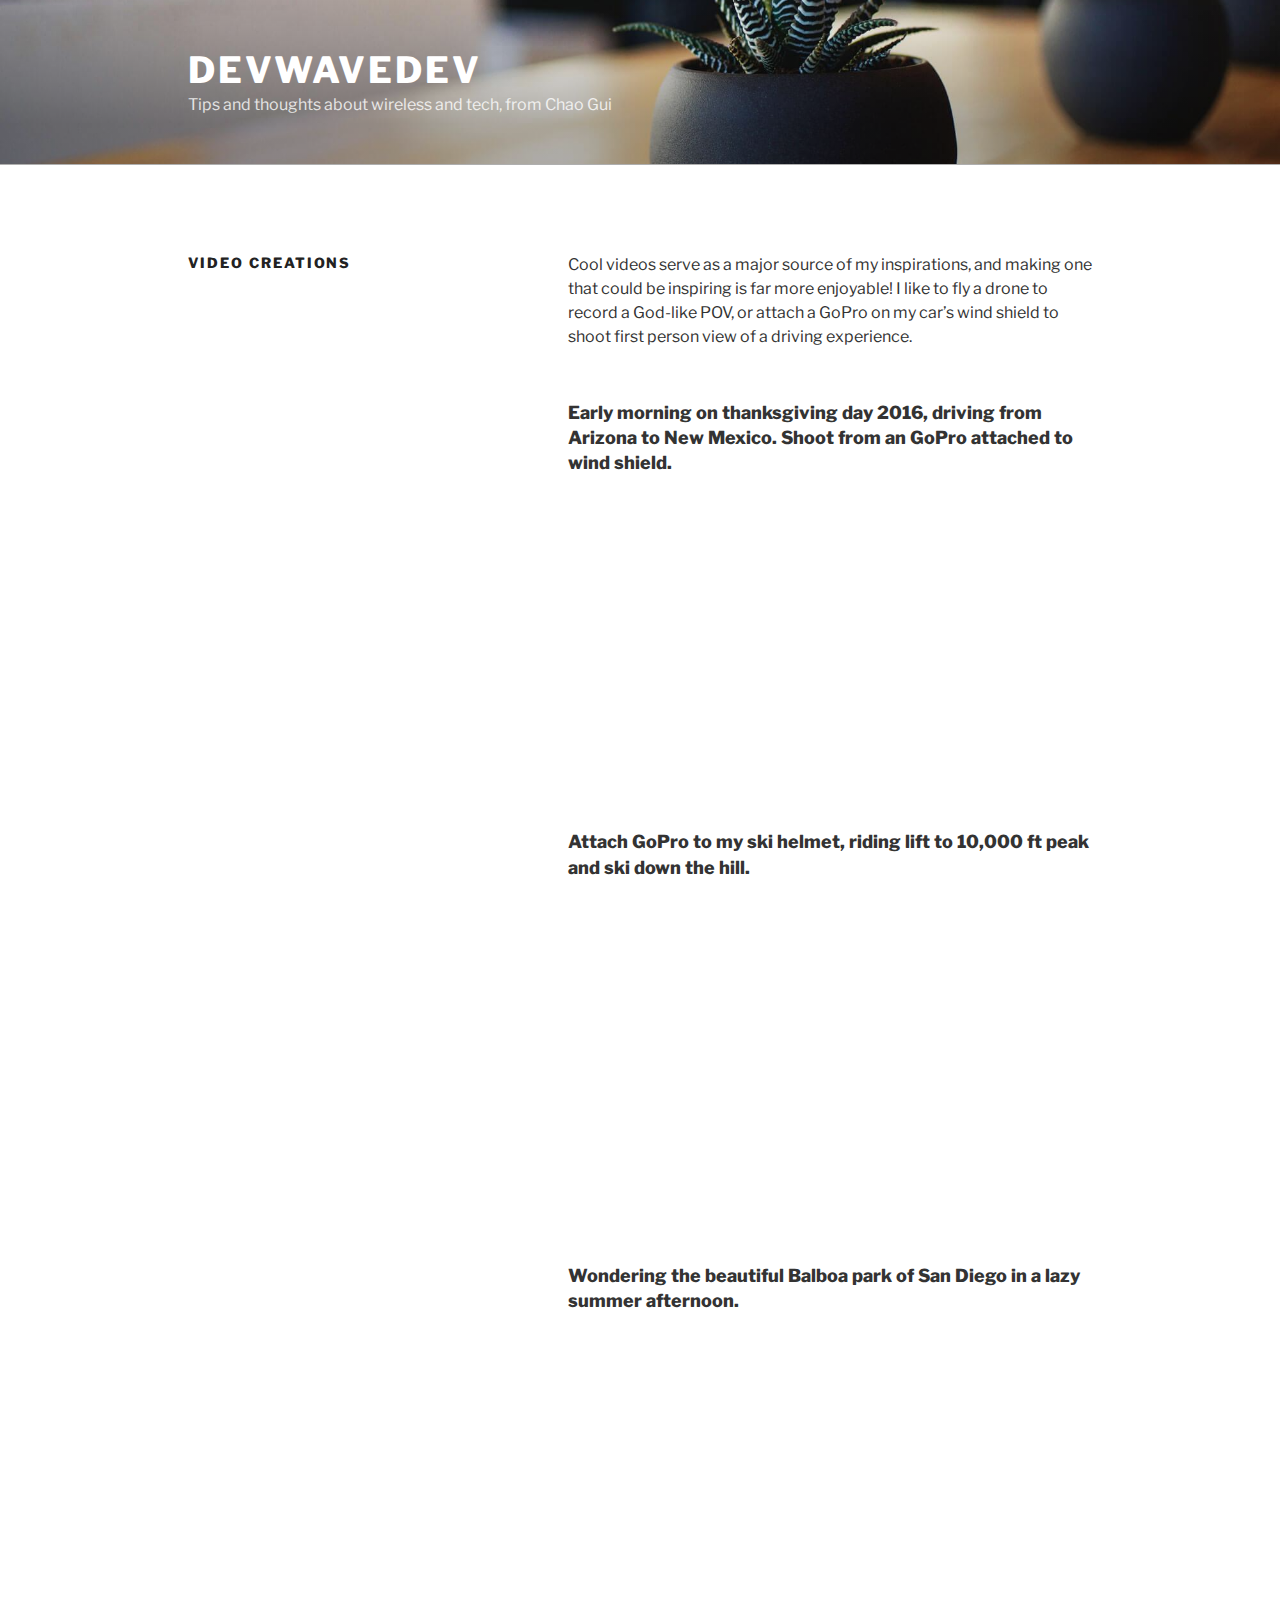
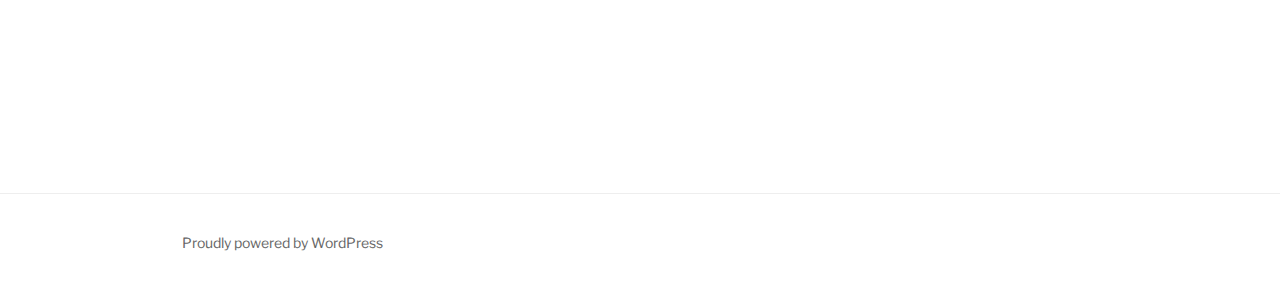
<file: video-creations/index.html>
<!DOCTYPE html>
<html lang="en-US" class="no-js no-svg">
<head>
<meta charset="UTF-8">
<meta name="viewport" content="width=device-width, initial-scale=1">
<link rel="profile" href="http://gmpg.org/xfn/11">

<script>(function(html){html.className = html.className.replace(/\bno-js\b/,'js')})(document.documentElement);</script>
<title>Video creations &#8211; DevWaveDev</title>
<link rel='dns-prefetch' href='//fonts.googleapis.com' />
<link rel='dns-prefetch' href='//s.w.org' />
<link href='https://fonts.gstatic.com/' crossorigin rel='preconnect' />
<link rel="alternate" type="application/rss+xml" title="DevWaveDev &raquo; Feed" href="https://colingworks.github.io/MyWordPressPage/feed/" />
<link rel="alternate" type="application/rss+xml" title="DevWaveDev &raquo; Comments Feed" href="https://colingworks.github.io/MyWordPressPage/comments/feed/" />
		<script type="text/javascript">
			window._wpemojiSettings = {"baseUrl":"https:\/\/s.w.org\/images\/core\/emoji\/11.2.0\/72x72\/","ext":".png","svgUrl":"https:\/\/s.w.org\/images\/core\/emoji\/11.2.0\/svg\/","svgExt":".svg","source":{"concatemoji":"https:\/\/colingworks.github.io\/MyWordPressPage\/wp-includes\/js\/wp-emoji-release.min.js?ver=5.1.1"}};
			!function(a,b,c){function d(a,b){var c=String.fromCharCode;l.clearRect(0,0,k.width,k.height),l.fillText(c.apply(this,a),0,0);var d=k.toDataURL();l.clearRect(0,0,k.width,k.height),l.fillText(c.apply(this,b),0,0);var e=k.toDataURL();return d===e}function e(a){var b;if(!l||!l.fillText)return!1;switch(l.textBaseline="top",l.font="600 32px Arial",a){case"flag":return!(b=d([55356,56826,55356,56819],[55356,56826,8203,55356,56819]))&&(b=d([55356,57332,56128,56423,56128,56418,56128,56421,56128,56430,56128,56423,56128,56447],[55356,57332,8203,56128,56423,8203,56128,56418,8203,56128,56421,8203,56128,56430,8203,56128,56423,8203,56128,56447]),!b);case"emoji":return b=d([55358,56760,9792,65039],[55358,56760,8203,9792,65039]),!b}return!1}function f(a){var c=b.createElement("script");c.src=a,c.defer=c.type="text/javascript",b.getElementsByTagName("head")[0].appendChild(c)}var g,h,i,j,k=b.createElement("canvas"),l=k.getContext&&k.getContext("2d");for(j=Array("flag","emoji"),c.supports={everything:!0,everythingExceptFlag:!0},i=0;i<j.length;i++)c.supports[j[i]]=e(j[i]),c.supports.everything=c.supports.everything&&c.supports[j[i]],"flag"!==j[i]&&(c.supports.everythingExceptFlag=c.supports.everythingExceptFlag&&c.supports[j[i]]);c.supports.everythingExceptFlag=c.supports.everythingExceptFlag&&!c.supports.flag,c.DOMReady=!1,c.readyCallback=function(){c.DOMReady=!0},c.supports.everything||(h=function(){c.readyCallback()},b.addEventListener?(b.addEventListener("DOMContentLoaded",h,!1),a.addEventListener("load",h,!1)):(a.attachEvent("onload",h),b.attachEvent("onreadystatechange",function(){"complete"===b.readyState&&c.readyCallback()})),g=c.source||{},g.concatemoji?f(g.concatemoji):g.wpemoji&&g.twemoji&&(f(g.twemoji),f(g.wpemoji)))}(window,document,window._wpemojiSettings);
		</script>
		<style type="text/css">
img.wp-smiley,
img.emoji {
	display: inline !important;
	border: none !important;
	box-shadow: none !important;
	height: 1em !important;
	width: 1em !important;
	margin: 0 .07em !important;
	vertical-align: -0.1em !important;
	background: none !important;
	padding: 0 !important;
}
</style>
	<link rel='stylesheet' id='wp-block-library-css'  href='https://colingworks.github.io/MyWordPressPage/wp-includes/css/dist/block-library/style.min.css?ver=5.1.1' type='text/css' media='all' />
<link rel='stylesheet' id='wp-block-library-theme-css'  href='https://colingworks.github.io/MyWordPressPage/wp-includes/css/dist/block-library/theme.min.css?ver=5.1.1' type='text/css' media='all' />
<link rel='stylesheet' id='twentyseventeen-fonts-css'  href='https://fonts.googleapis.com/css?family=Libre+Franklin%3A300%2C300i%2C400%2C400i%2C600%2C600i%2C800%2C800i&#038;subset=latin%2Clatin-ext' type='text/css' media='all' />
<link rel='stylesheet' id='twentyseventeen-style-css'  href='https://colingworks.github.io/MyWordPressPage/wp-content/themes/twentyseventeen/style.css?ver=5.1.1' type='text/css' media='all' />
<link rel='stylesheet' id='twentyseventeen-block-style-css'  href='https://colingworks.github.io/MyWordPressPage/wp-content/themes/twentyseventeen/assets/css/blocks.css?ver=1.1' type='text/css' media='all' />
<!--[if lt IE 9]>
<link rel='stylesheet' id='twentyseventeen-ie8-css'  href='https://colingworks.github.io/MyWordPressPage/wp-content/themes/twentyseventeen/assets/css/ie8.css?ver=1.0' type='text/css' media='all' />
<![endif]-->
<!--[if lt IE 9]>
<script type='text/javascript' src='https://colingworks.github.io/MyWordPressPage/wp-content/themes/twentyseventeen/assets/js/html5.js?ver=3.7.3'></script>
<![endif]-->
<script type='text/javascript' src='https://colingworks.github.io/MyWordPressPage/wp-includes/js/jquery/jquery.js?ver=1.12.4'></script>
<script type='text/javascript' src='https://colingworks.github.io/MyWordPressPage/wp-includes/js/jquery/jquery-migrate.min.js?ver=1.4.1'></script>
<link rel='https://api.w.org/' href='https://colingworks.github.io/MyWordPressPage/wp-json/' />
<link rel="EditURI" type="application/rsd+xml" title="RSD" href="https://colingworks.github.io/MyWordPressPage/xmlrpc.php?rsd" />
<link rel="wlwmanifest" type="application/wlwmanifest+xml" href="https://colingworks.github.io/MyWordPressPage/wp-includes/wlwmanifest.xml" /> 
<meta name="generator" content="WordPress 5.1.1" />
<link rel="canonical" href="https://colingworks.github.io/MyWordPressPage/video-creations/" />
<link rel='shortlink' href='https://colingworks.github.io/MyWordPressPage/?p=23' />
<link rel="alternate" type="application/json+oembed" href="https://colingworks.github.io/MyWordPressPage/wp-json/oembed/1.0/embed?url=https%3A%2F%2Fcolingworks.github.io%2FMyWordPressPage%2Fvideo-creations%2F" />
<link rel="alternate" type="text/xml+oembed" href="https://colingworks.github.io/MyWordPressPage/wp-json/oembed/1.0/embed?url=https%3A%2F%2Fcolingworks.github.io%2FMyWordPressPage%2Fvideo-creations%2F&#038;format=xml" />
</head>

<body class="page-template-default page page-id-23 wp-embed-responsive has-header-image page-two-column colors-light">
<div id="page" class="site">
	<a class="skip-link screen-reader-text" href="#content">Skip to content</a>

	<header id="masthead" class="site-header" role="banner">

		<div class="custom-header">

		<div class="custom-header-media">
			<div id="wp-custom-header" class="wp-custom-header"><img src="https://colingworks.github.io/MyWordPressPage/wp-content/themes/twentyseventeen/assets/images/header.jpg" width="2000" height="1200" alt="DevWaveDev" /></div>		</div>

	<div class="site-branding">
	<div class="wrap">

		
		<div class="site-branding-text">
							<p class="site-title"><a href="https://colingworks.github.io/MyWordPressPage/" rel="home">DevWaveDev</a></p>
			
							<p class="site-description">Tips and thoughts about wireless and tech, from Chao Gui</p>
					</div><!-- .site-branding-text -->

		
	</div><!-- .wrap -->
</div><!-- .site-branding -->

</div><!-- .custom-header -->

		
	</header><!-- #masthead -->

	
	<div class="site-content-contain">
		<div id="content" class="site-content">

<div class="wrap">
	<div id="primary" class="content-area">
		<main id="main" class="site-main" role="main">

			
<article id="post-23" class="post-23 page type-page status-publish hentry">
	<header class="entry-header">
		<h1 class="entry-title">Video creations</h1>			</header><!-- .entry-header -->
	<div class="entry-content">
		
<p>Cool videos serve as a major source of my inspirations, and making one that could be inspiring is far more enjoyable! I like to fly a drone to record a God-like POV, or attach a GoPro on my car&#8217;s wind shield to shoot first person view of a driving experience. </p>



<h4 id="mce_3">Early morning on thanksgiving day 2016, driving from Arizona to New Mexico. Shoot from an GoPro attached to wind shield.</h4>



<figure class="wp-block-embed-youtube wp-block-embed is-type-video is-provider-youtube wp-embed-aspect-16-9 wp-has-aspect-ratio"><div class="wp-block-embed__wrapper">
<iframe width="525" height="295" src="https://www.youtube.com/embed/yv9G3mrpCUc?feature=oembed" frameborder="0" allow="accelerometer; autoplay; encrypted-media; gyroscope; picture-in-picture" allowfullscreen></iframe>
</div></figure>



<h4>Attach GoPro to my ski helmet, riding lift to 10,000 ft peak and ski down the hill.</h4>



<figure class="wp-block-embed-youtube wp-block-embed is-type-video is-provider-youtube wp-embed-aspect-16-9 wp-has-aspect-ratio"><div class="wp-block-embed__wrapper">
<iframe width="525" height="295" src="https://www.youtube.com/embed/zjFzyiM7ILQ?feature=oembed" frameborder="0" allow="accelerometer; autoplay; encrypted-media; gyroscope; picture-in-picture" allowfullscreen></iframe>
</div><figcaption><br></figcaption></figure>



<h4>Wondering the beautiful Balboa park of San Diego in a lazy summer afternoon.</h4>



<figure class="wp-block-embed-youtube wp-block-embed is-type-video is-provider-youtube wp-embed-aspect-16-9 wp-has-aspect-ratio"><div class="wp-block-embed__wrapper">
<iframe width="525" height="295" src="https://www.youtube.com/embed/6boLL5wgu2o?feature=oembed" frameborder="0" allow="accelerometer; autoplay; encrypted-media; gyroscope; picture-in-picture" allowfullscreen></iframe>
</div></figure>



<h2></h2>
	</div><!-- .entry-content -->
</article><!-- #post-## -->

		</main><!-- #main -->
	</div><!-- #primary -->
</div><!-- .wrap -->


		</div><!-- #content -->

		<footer id="colophon" class="site-footer" role="contentinfo">
			<div class="wrap">
				
<div class="site-info">
		<a href="https://wordpress.org/" class="imprint">
		Proudly powered by WordPress	</a>
</div><!-- .site-info -->
			</div><!-- .wrap -->
		</footer><!-- #colophon -->
	</div><!-- .site-content-contain -->
</div><!-- #page -->
<script type='text/javascript'>
/* <![CDATA[ */
var twentyseventeenScreenReaderText = {"quote":"<svg class=\"icon icon-quote-right\" aria-hidden=\"true\" role=\"img\"> <use href=\"#icon-quote-right\" xlink:href=\"#icon-quote-right\"><\/use> <\/svg>"};
/* ]]> */
</script>
<script type='text/javascript' src='https://colingworks.github.io/MyWordPressPage/wp-content/themes/twentyseventeen/assets/js/skip-link-focus-fix.js?ver=1.0'></script>
<script type='text/javascript' src='https://colingworks.github.io/MyWordPressPage/wp-content/themes/twentyseventeen/assets/js/global.js?ver=1.0'></script>
<script type='text/javascript' src='https://colingworks.github.io/MyWordPressPage/wp-content/themes/twentyseventeen/assets/js/jquery.scrollTo.js?ver=2.1.2'></script>
<script type='text/javascript' src='https://colingworks.github.io/MyWordPressPage/wp-includes/js/wp-embed.min.js?ver=5.1.1'></script>
<svg style="position: absolute; width: 0; height: 0; overflow: hidden;" version="1.1" xmlns="http://www.w3.org/2000/svg" xmlns:xlink="http://www.w3.org/1999/xlink">
<defs>
<symbol id="icon-behance" viewbox="0 0 37 32">
<path class="path1" d="M33 6.054h-9.125v2.214h9.125v-2.214zM28.5 13.661q-1.607 0-2.607 0.938t-1.107 2.545h7.286q-0.321-3.482-3.571-3.482zM28.786 24.107q1.125 0 2.179-0.571t1.357-1.554h3.946q-1.786 5.482-7.625 5.482-3.821 0-6.080-2.357t-2.259-6.196q0-3.714 2.33-6.17t6.009-2.455q2.464 0 4.295 1.214t2.732 3.196 0.902 4.429q0 0.304-0.036 0.839h-11.75q0 1.982 1.027 3.063t2.973 1.080zM4.946 23.214h5.286q3.661 0 3.661-2.982 0-3.214-3.554-3.214h-5.393v6.196zM4.946 13.625h5.018q1.393 0 2.205-0.652t0.813-2.027q0-2.571-3.393-2.571h-4.643v5.25zM0 4.536h10.607q1.554 0 2.768 0.25t2.259 0.848 1.607 1.723 0.563 2.75q0 3.232-3.071 4.696 2.036 0.571 3.071 2.054t1.036 3.643q0 1.339-0.438 2.438t-1.179 1.848-1.759 1.268-2.161 0.75-2.393 0.232h-10.911v-22.5z"></path>
</symbol>
<symbol id="icon-deviantart" viewbox="0 0 18 32">
<path class="path1" d="M18.286 5.411l-5.411 10.393 0.429 0.554h4.982v7.411h-9.054l-0.786 0.536-2.536 4.875-0.536 0.536h-5.375v-5.411l5.411-10.411-0.429-0.536h-4.982v-7.411h9.054l0.786-0.536 2.536-4.875 0.536-0.536h5.375v5.411z"></path>
</symbol>
<symbol id="icon-medium" viewbox="0 0 32 32">
<path class="path1" d="M10.661 7.518v20.946q0 0.446-0.223 0.759t-0.652 0.313q-0.304 0-0.589-0.143l-8.304-4.161q-0.375-0.179-0.634-0.598t-0.259-0.83v-20.357q0-0.357 0.179-0.607t0.518-0.25q0.25 0 0.786 0.268l9.125 4.571q0.054 0.054 0.054 0.089zM11.804 9.321l9.536 15.464-9.536-4.75v-10.714zM32 9.643v18.821q0 0.446-0.25 0.723t-0.679 0.277-0.839-0.232l-7.875-3.929zM31.946 7.5q0 0.054-4.58 7.491t-5.366 8.705l-6.964-11.321 5.786-9.411q0.304-0.5 0.929-0.5 0.25 0 0.464 0.107l9.661 4.821q0.071 0.036 0.071 0.107z"></path>
</symbol>
<symbol id="icon-slideshare" viewbox="0 0 32 32">
<path class="path1" d="M15.589 13.214q0 1.482-1.134 2.545t-2.723 1.063-2.723-1.063-1.134-2.545q0-1.5 1.134-2.554t2.723-1.054 2.723 1.054 1.134 2.554zM24.554 13.214q0 1.482-1.125 2.545t-2.732 1.063q-1.589 0-2.723-1.063t-1.134-2.545q0-1.5 1.134-2.554t2.723-1.054q1.607 0 2.732 1.054t1.125 2.554zM28.571 16.429v-11.911q0-1.554-0.571-2.205t-1.982-0.652h-19.857q-1.482 0-2.009 0.607t-0.527 2.25v12.018q0.768 0.411 1.58 0.714t1.446 0.5 1.446 0.33 1.268 0.196 1.25 0.071 1.045 0.009 1.009-0.036 0.795-0.036q1.214-0.018 1.696 0.482 0.107 0.107 0.179 0.161 0.464 0.446 1.089 0.911 0.125-1.625 2.107-1.554 0.089 0 0.652 0.027t0.768 0.036 0.813 0.018 0.946-0.018 0.973-0.080 1.089-0.152 1.107-0.241 1.196-0.348 1.205-0.482 1.286-0.616zM31.482 16.339q-2.161 2.661-6.643 4.5 1.5 5.089-0.411 8.304-1.179 2.018-3.268 2.643-1.857 0.571-3.25-0.268-1.536-0.911-1.464-2.929l-0.018-5.821v-0.018q-0.143-0.036-0.438-0.107t-0.42-0.089l-0.018 6.036q0.071 2.036-1.482 2.929-1.411 0.839-3.268 0.268-2.089-0.643-3.25-2.679-1.875-3.214-0.393-8.268-4.482-1.839-6.643-4.5-0.446-0.661-0.071-1.125t1.071 0.018q0.054 0.036 0.196 0.125t0.196 0.143v-12.393q0-1.286 0.839-2.196t2.036-0.911h22.446q1.196 0 2.036 0.911t0.839 2.196v12.393l0.375-0.268q0.696-0.482 1.071-0.018t-0.071 1.125z"></path>
</symbol>
<symbol id="icon-snapchat-ghost" viewbox="0 0 30 32">
<path class="path1" d="M15.143 2.286q2.393-0.018 4.295 1.223t2.92 3.438q0.482 1.036 0.482 3.196 0 0.839-0.161 3.411 0.25 0.125 0.5 0.125 0.321 0 0.911-0.241t0.911-0.241q0.518 0 1 0.321t0.482 0.821q0 0.571-0.563 0.964t-1.232 0.563-1.232 0.518-0.563 0.848q0 0.268 0.214 0.768 0.661 1.464 1.83 2.679t2.58 1.804q0.5 0.214 1.429 0.411 0.5 0.107 0.5 0.625 0 1.25-3.911 1.839-0.125 0.196-0.196 0.696t-0.25 0.83-0.589 0.33q-0.357 0-1.107-0.116t-1.143-0.116q-0.661 0-1.107 0.089-0.571 0.089-1.125 0.402t-1.036 0.679-1.036 0.723-1.357 0.598-1.768 0.241q-0.929 0-1.723-0.241t-1.339-0.598-1.027-0.723-1.036-0.679-1.107-0.402q-0.464-0.089-1.125-0.089-0.429 0-1.17 0.134t-1.045 0.134q-0.446 0-0.625-0.33t-0.25-0.848-0.196-0.714q-3.911-0.589-3.911-1.839 0-0.518 0.5-0.625 0.929-0.196 1.429-0.411 1.393-0.571 2.58-1.804t1.83-2.679q0.214-0.5 0.214-0.768 0-0.5-0.563-0.848t-1.241-0.527-1.241-0.563-0.563-0.938q0-0.482 0.464-0.813t0.982-0.33q0.268 0 0.857 0.232t0.946 0.232q0.321 0 0.571-0.125-0.161-2.536-0.161-3.393 0-2.179 0.482-3.214 1.143-2.446 3.071-3.536t4.714-1.125z"></path>
</symbol>
<symbol id="icon-yelp" viewbox="0 0 27 32">
<path class="path1" d="M13.804 23.554v2.268q-0.018 5.214-0.107 5.446-0.214 0.571-0.911 0.714-0.964 0.161-3.241-0.679t-2.902-1.589q-0.232-0.268-0.304-0.643-0.018-0.214 0.071-0.464 0.071-0.179 0.607-0.839t3.232-3.857q0.018 0 1.071-1.25 0.268-0.339 0.705-0.438t0.884 0.063q0.429 0.179 0.67 0.518t0.223 0.75zM11.143 19.071q-0.054 0.982-0.929 1.25l-2.143 0.696q-4.911 1.571-5.214 1.571-0.625-0.036-0.964-0.643-0.214-0.446-0.304-1.339-0.143-1.357 0.018-2.973t0.536-2.223 1-0.571q0.232 0 3.607 1.375 1.25 0.518 2.054 0.839l1.5 0.607q0.411 0.161 0.634 0.545t0.205 0.866zM25.893 24.375q-0.125 0.964-1.634 2.875t-2.42 2.268q-0.661 0.25-1.125-0.125-0.25-0.179-3.286-5.125l-0.839-1.375q-0.25-0.375-0.205-0.821t0.348-0.821q0.625-0.768 1.482-0.464 0.018 0.018 2.125 0.714 3.625 1.179 4.321 1.42t0.839 0.366q0.5 0.393 0.393 1.089zM13.893 13.089q0.089 1.821-0.964 2.179-1.036 0.304-2.036-1.268l-6.75-10.679q-0.143-0.625 0.339-1.107 0.732-0.768 3.705-1.598t4.009-0.563q0.714 0.179 0.875 0.804 0.054 0.321 0.393 5.455t0.429 6.777zM25.714 15.018q0.054 0.696-0.464 1.054-0.268 0.179-5.875 1.536-1.196 0.268-1.625 0.411l0.018-0.036q-0.411 0.107-0.821-0.071t-0.661-0.571q-0.536-0.839 0-1.554 0.018-0.018 1.339-1.821 2.232-3.054 2.679-3.643t0.607-0.696q0.5-0.339 1.161-0.036 0.857 0.411 2.196 2.384t1.446 2.991v0.054z"></path>
</symbol>
<symbol id="icon-vine" viewbox="0 0 27 32">
<path class="path1" d="M26.732 14.768v3.536q-1.804 0.411-3.536 0.411-1.161 2.429-2.955 4.839t-3.241 3.848-2.286 1.902q-1.429 0.804-2.893-0.054-0.5-0.304-1.080-0.777t-1.518-1.491-1.83-2.295-1.92-3.286-1.884-4.357-1.634-5.616-1.259-6.964h5.054q0.464 3.893 1.25 7.116t1.866 5.661 2.17 4.205 2.5 3.482q3.018-3.018 5.125-7.25-2.536-1.286-3.982-3.929t-1.446-5.946q0-3.429 1.857-5.616t5.071-2.188q3.179 0 4.875 1.884t1.696 5.313q0 2.839-1.036 5.107-0.125 0.018-0.348 0.054t-0.821 0.036-1.125-0.107-1.107-0.455-0.902-0.92q0.554-1.839 0.554-3.286 0-1.554-0.518-2.357t-1.411-0.804q-0.946 0-1.518 0.884t-0.571 2.509q0 3.321 1.875 5.241t4.768 1.92q1.107 0 2.161-0.25z"></path>
</symbol>
<symbol id="icon-vk" viewbox="0 0 35 32">
<path class="path1" d="M34.232 9.286q0.411 1.143-2.679 5.25-0.429 0.571-1.161 1.518-1.393 1.786-1.607 2.339-0.304 0.732 0.25 1.446 0.304 0.375 1.446 1.464h0.018l0.071 0.071q2.518 2.339 3.411 3.946 0.054 0.089 0.116 0.223t0.125 0.473-0.009 0.607-0.446 0.491-1.054 0.223l-4.571 0.071q-0.429 0.089-1-0.089t-0.929-0.393l-0.357-0.214q-0.536-0.375-1.25-1.143t-1.223-1.384-1.089-1.036-1.009-0.277q-0.054 0.018-0.143 0.063t-0.304 0.259-0.384 0.527-0.304 0.929-0.116 1.384q0 0.268-0.063 0.491t-0.134 0.33l-0.071 0.089q-0.321 0.339-0.946 0.393h-2.054q-1.268 0.071-2.607-0.295t-2.348-0.946-1.839-1.179-1.259-1.027l-0.446-0.429q-0.179-0.179-0.491-0.536t-1.277-1.625-1.893-2.696-2.188-3.768-2.33-4.857q-0.107-0.286-0.107-0.482t0.054-0.286l0.071-0.107q0.268-0.339 1.018-0.339l4.893-0.036q0.214 0.036 0.411 0.116t0.286 0.152l0.089 0.054q0.286 0.196 0.429 0.571 0.357 0.893 0.821 1.848t0.732 1.455l0.286 0.518q0.518 1.071 1 1.857t0.866 1.223 0.741 0.688 0.607 0.25 0.482-0.089q0.036-0.018 0.089-0.089t0.214-0.393 0.241-0.839 0.17-1.446 0-2.232q-0.036-0.714-0.161-1.304t-0.25-0.821l-0.107-0.214q-0.446-0.607-1.518-0.768-0.232-0.036 0.089-0.429 0.304-0.339 0.679-0.536 0.946-0.464 4.268-0.429 1.464 0.018 2.411 0.232 0.357 0.089 0.598 0.241t0.366 0.429 0.188 0.571 0.063 0.813-0.018 0.982-0.045 1.259-0.027 1.473q0 0.196-0.018 0.75t-0.009 0.857 0.063 0.723 0.205 0.696 0.402 0.438q0.143 0.036 0.304 0.071t0.464-0.196 0.679-0.616 0.929-1.196 1.214-1.92q1.071-1.857 1.911-4.018 0.071-0.179 0.179-0.313t0.196-0.188l0.071-0.054 0.089-0.045t0.232-0.054 0.357-0.009l5.143-0.036q0.696-0.089 1.143 0.045t0.554 0.295z"></path>
</symbol>
<symbol id="icon-search" viewbox="0 0 30 32">
<path class="path1" d="M20.571 14.857q0-3.304-2.348-5.652t-5.652-2.348-5.652 2.348-2.348 5.652 2.348 5.652 5.652 2.348 5.652-2.348 2.348-5.652zM29.714 29.714q0 0.929-0.679 1.607t-1.607 0.679q-0.964 0-1.607-0.679l-6.125-6.107q-3.196 2.214-7.125 2.214-2.554 0-4.884-0.991t-4.018-2.679-2.679-4.018-0.991-4.884 0.991-4.884 2.679-4.018 4.018-2.679 4.884-0.991 4.884 0.991 4.018 2.679 2.679 4.018 0.991 4.884q0 3.929-2.214 7.125l6.125 6.125q0.661 0.661 0.661 1.607z"></path>
</symbol>
<symbol id="icon-envelope-o" viewbox="0 0 32 32">
<path class="path1" d="M29.714 26.857v-13.714q-0.571 0.643-1.232 1.179-4.786 3.679-7.607 6.036-0.911 0.768-1.482 1.196t-1.545 0.866-1.83 0.438h-0.036q-0.857 0-1.83-0.438t-1.545-0.866-1.482-1.196q-2.821-2.357-7.607-6.036-0.661-0.536-1.232-1.179v13.714q0 0.232 0.17 0.402t0.402 0.17h26.286q0.232 0 0.402-0.17t0.17-0.402zM29.714 8.089v-0.438t-0.009-0.232-0.054-0.223-0.098-0.161-0.161-0.134-0.25-0.045h-26.286q-0.232 0-0.402 0.17t-0.17 0.402q0 3 2.625 5.071 3.446 2.714 7.161 5.661 0.107 0.089 0.625 0.527t0.821 0.67 0.795 0.563 0.902 0.491 0.768 0.161h0.036q0.357 0 0.768-0.161t0.902-0.491 0.795-0.563 0.821-0.67 0.625-0.527q3.714-2.946 7.161-5.661 0.964-0.768 1.795-2.063t0.83-2.348zM32 7.429v19.429q0 1.179-0.839 2.018t-2.018 0.839h-26.286q-1.179 0-2.018-0.839t-0.839-2.018v-19.429q0-1.179 0.839-2.018t2.018-0.839h26.286q1.179 0 2.018 0.839t0.839 2.018z"></path>
</symbol>
<symbol id="icon-close" viewbox="0 0 25 32">
<path class="path1" d="M23.179 23.607q0 0.714-0.5 1.214l-2.429 2.429q-0.5 0.5-1.214 0.5t-1.214-0.5l-5.25-5.25-5.25 5.25q-0.5 0.5-1.214 0.5t-1.214-0.5l-2.429-2.429q-0.5-0.5-0.5-1.214t0.5-1.214l5.25-5.25-5.25-5.25q-0.5-0.5-0.5-1.214t0.5-1.214l2.429-2.429q0.5-0.5 1.214-0.5t1.214 0.5l5.25 5.25 5.25-5.25q0.5-0.5 1.214-0.5t1.214 0.5l2.429 2.429q0.5 0.5 0.5 1.214t-0.5 1.214l-5.25 5.25 5.25 5.25q0.5 0.5 0.5 1.214z"></path>
</symbol>
<symbol id="icon-angle-down" viewbox="0 0 21 32">
<path class="path1" d="M19.196 13.143q0 0.232-0.179 0.411l-8.321 8.321q-0.179 0.179-0.411 0.179t-0.411-0.179l-8.321-8.321q-0.179-0.179-0.179-0.411t0.179-0.411l0.893-0.893q0.179-0.179 0.411-0.179t0.411 0.179l7.018 7.018 7.018-7.018q0.179-0.179 0.411-0.179t0.411 0.179l0.893 0.893q0.179 0.179 0.179 0.411z"></path>
</symbol>
<symbol id="icon-folder-open" viewbox="0 0 34 32">
<path class="path1" d="M33.554 17q0 0.554-0.554 1.179l-6 7.071q-0.768 0.911-2.152 1.545t-2.563 0.634h-19.429q-0.607 0-1.080-0.232t-0.473-0.768q0-0.554 0.554-1.179l6-7.071q0.768-0.911 2.152-1.545t2.563-0.634h19.429q0.607 0 1.080 0.232t0.473 0.768zM27.429 10.857v2.857h-14.857q-1.679 0-3.518 0.848t-2.929 2.134l-6.107 7.179q0-0.071-0.009-0.223t-0.009-0.223v-17.143q0-1.643 1.179-2.821t2.821-1.179h5.714q1.643 0 2.821 1.179t1.179 2.821v0.571h9.714q1.643 0 2.821 1.179t1.179 2.821z"></path>
</symbol>
<symbol id="icon-twitter" viewbox="0 0 30 32">
<path class="path1" d="M28.929 7.286q-1.196 1.75-2.893 2.982 0.018 0.25 0.018 0.75 0 2.321-0.679 4.634t-2.063 4.437-3.295 3.759-4.607 2.607-5.768 0.973q-4.839 0-8.857-2.589 0.625 0.071 1.393 0.071 4.018 0 7.161-2.464-1.875-0.036-3.357-1.152t-2.036-2.848q0.589 0.089 1.089 0.089 0.768 0 1.518-0.196-2-0.411-3.313-1.991t-1.313-3.67v-0.071q1.214 0.679 2.607 0.732-1.179-0.786-1.875-2.054t-0.696-2.75q0-1.571 0.786-2.911 2.161 2.661 5.259 4.259t6.634 1.777q-0.143-0.679-0.143-1.321 0-2.393 1.688-4.080t4.080-1.688q2.5 0 4.214 1.821 1.946-0.375 3.661-1.393-0.661 2.054-2.536 3.179 1.661-0.179 3.321-0.893z"></path>
</symbol>
<symbol id="icon-facebook" viewbox="0 0 19 32">
<path class="path1" d="M17.125 0.214v4.714h-2.804q-1.536 0-2.071 0.643t-0.536 1.929v3.375h5.232l-0.696 5.286h-4.536v13.554h-5.464v-13.554h-4.554v-5.286h4.554v-3.893q0-3.321 1.857-5.152t4.946-1.83q2.625 0 4.071 0.214z"></path>
</symbol>
<symbol id="icon-github" viewbox="0 0 27 32">
<path class="path1" d="M13.714 2.286q3.732 0 6.884 1.839t4.991 4.991 1.839 6.884q0 4.482-2.616 8.063t-6.759 4.955q-0.482 0.089-0.714-0.125t-0.232-0.536q0-0.054 0.009-1.366t0.009-2.402q0-1.732-0.929-2.536 1.018-0.107 1.83-0.321t1.679-0.696 1.446-1.188 0.946-1.875 0.366-2.688q0-2.125-1.411-3.679 0.661-1.625-0.143-3.643-0.5-0.161-1.446 0.196t-1.643 0.786l-0.679 0.429q-1.661-0.464-3.429-0.464t-3.429 0.464q-0.286-0.196-0.759-0.482t-1.491-0.688-1.518-0.241q-0.804 2.018-0.143 3.643-1.411 1.554-1.411 3.679 0 1.518 0.366 2.679t0.938 1.875 1.438 1.196 1.679 0.696 1.83 0.321q-0.696 0.643-0.875 1.839-0.375 0.179-0.804 0.268t-1.018 0.089-1.17-0.384-0.991-1.116q-0.339-0.571-0.866-0.929t-0.884-0.429l-0.357-0.054q-0.375 0-0.518 0.080t-0.089 0.205 0.161 0.25 0.232 0.214l0.125 0.089q0.393 0.179 0.777 0.679t0.563 0.911l0.179 0.411q0.232 0.679 0.786 1.098t1.196 0.536 1.241 0.125 0.991-0.063l0.411-0.071q0 0.679 0.009 1.58t0.009 0.973q0 0.321-0.232 0.536t-0.714 0.125q-4.143-1.375-6.759-4.955t-2.616-8.063q0-3.732 1.839-6.884t4.991-4.991 6.884-1.839zM5.196 21.982q0.054-0.125-0.125-0.214-0.179-0.054-0.232 0.036-0.054 0.125 0.125 0.214 0.161 0.107 0.232-0.036zM5.75 22.589q0.125-0.089-0.036-0.286-0.179-0.161-0.286-0.054-0.125 0.089 0.036 0.286 0.179 0.179 0.286 0.054zM6.286 23.393q0.161-0.125 0-0.339-0.143-0.232-0.304-0.107-0.161 0.089 0 0.321t0.304 0.125zM7.036 24.143q0.143-0.143-0.071-0.339-0.214-0.214-0.357-0.054-0.161 0.143 0.071 0.339 0.214 0.214 0.357 0.054zM8.054 24.589q0.054-0.196-0.232-0.286-0.268-0.071-0.339 0.125t0.232 0.268q0.268 0.107 0.339-0.107zM9.179 24.679q0-0.232-0.304-0.196-0.286 0-0.286 0.196 0 0.232 0.304 0.196 0.286 0 0.286-0.196zM10.214 24.5q-0.036-0.196-0.321-0.161-0.286 0.054-0.25 0.268t0.321 0.143 0.25-0.25z"></path>
</symbol>
<symbol id="icon-bars" viewbox="0 0 27 32">
<path class="path1" d="M27.429 24v2.286q0 0.464-0.339 0.804t-0.804 0.339h-25.143q-0.464 0-0.804-0.339t-0.339-0.804v-2.286q0-0.464 0.339-0.804t0.804-0.339h25.143q0.464 0 0.804 0.339t0.339 0.804zM27.429 14.857v2.286q0 0.464-0.339 0.804t-0.804 0.339h-25.143q-0.464 0-0.804-0.339t-0.339-0.804v-2.286q0-0.464 0.339-0.804t0.804-0.339h25.143q0.464 0 0.804 0.339t0.339 0.804zM27.429 5.714v2.286q0 0.464-0.339 0.804t-0.804 0.339h-25.143q-0.464 0-0.804-0.339t-0.339-0.804v-2.286q0-0.464 0.339-0.804t0.804-0.339h25.143q0.464 0 0.804 0.339t0.339 0.804z"></path>
</symbol>
<symbol id="icon-google-plus" viewbox="0 0 41 32">
<path class="path1" d="M25.661 16.304q0 3.714-1.554 6.616t-4.429 4.536-6.589 1.634q-2.661 0-5.089-1.036t-4.179-2.786-2.786-4.179-1.036-5.089 1.036-5.089 2.786-4.179 4.179-2.786 5.089-1.036q5.107 0 8.768 3.429l-3.554 3.411q-2.089-2.018-5.214-2.018-2.196 0-4.063 1.107t-2.955 3.009-1.089 4.152 1.089 4.152 2.955 3.009 4.063 1.107q1.482 0 2.723-0.411t2.045-1.027 1.402-1.402 0.875-1.482 0.384-1.321h-7.429v-4.5h12.357q0.214 1.125 0.214 2.179zM41.143 14.125v3.75h-3.732v3.732h-3.75v-3.732h-3.732v-3.75h3.732v-3.732h3.75v3.732h3.732z"></path>
</symbol>
<symbol id="icon-linkedin" viewbox="0 0 27 32">
<path class="path1" d="M6.232 11.161v17.696h-5.893v-17.696h5.893zM6.607 5.696q0.018 1.304-0.902 2.179t-2.42 0.875h-0.036q-1.464 0-2.357-0.875t-0.893-2.179q0-1.321 0.92-2.188t2.402-0.866 2.375 0.866 0.911 2.188zM27.429 18.714v10.143h-5.875v-9.464q0-1.875-0.723-2.938t-2.259-1.063q-1.125 0-1.884 0.616t-1.134 1.527q-0.196 0.536-0.196 1.446v9.875h-5.875q0.036-7.125 0.036-11.554t-0.018-5.286l-0.018-0.857h5.875v2.571h-0.036q0.357-0.571 0.732-1t1.009-0.929 1.554-0.777 2.045-0.277q3.054 0 4.911 2.027t1.857 5.938z"></path>
</symbol>
<symbol id="icon-quote-right" viewbox="0 0 30 32">
<path class="path1" d="M13.714 5.714v12.571q0 1.857-0.723 3.545t-1.955 2.92-2.92 1.955-3.545 0.723h-1.143q-0.464 0-0.804-0.339t-0.339-0.804v-2.286q0-0.464 0.339-0.804t0.804-0.339h1.143q1.893 0 3.232-1.339t1.339-3.232v-0.571q0-0.714-0.5-1.214t-1.214-0.5h-4q-1.429 0-2.429-1t-1-2.429v-6.857q0-1.429 1-2.429t2.429-1h6.857q1.429 0 2.429 1t1 2.429zM29.714 5.714v12.571q0 1.857-0.723 3.545t-1.955 2.92-2.92 1.955-3.545 0.723h-1.143q-0.464 0-0.804-0.339t-0.339-0.804v-2.286q0-0.464 0.339-0.804t0.804-0.339h1.143q1.893 0 3.232-1.339t1.339-3.232v-0.571q0-0.714-0.5-1.214t-1.214-0.5h-4q-1.429 0-2.429-1t-1-2.429v-6.857q0-1.429 1-2.429t2.429-1h6.857q1.429 0 2.429 1t1 2.429z"></path>
</symbol>
<symbol id="icon-mail-reply" viewbox="0 0 32 32">
<path class="path1" d="M32 20q0 2.964-2.268 8.054-0.054 0.125-0.188 0.429t-0.241 0.536-0.232 0.393q-0.214 0.304-0.5 0.304-0.268 0-0.42-0.179t-0.152-0.446q0-0.161 0.045-0.473t0.045-0.42q0.089-1.214 0.089-2.196 0-1.804-0.313-3.232t-0.866-2.473-1.429-1.804-1.884-1.241-2.375-0.759-2.75-0.384-3.134-0.107h-4v4.571q0 0.464-0.339 0.804t-0.804 0.339-0.804-0.339l-9.143-9.143q-0.339-0.339-0.339-0.804t0.339-0.804l9.143-9.143q0.339-0.339 0.804-0.339t0.804 0.339 0.339 0.804v4.571h4q12.732 0 15.625 7.196 0.946 2.393 0.946 5.946z"></path>
</symbol>
<symbol id="icon-youtube" viewbox="0 0 27 32">
<path class="path1" d="M17.339 22.214v3.768q0 1.196-0.696 1.196-0.411 0-0.804-0.393v-5.375q0.393-0.393 0.804-0.393 0.696 0 0.696 1.196zM23.375 22.232v0.821h-1.607v-0.821q0-1.214 0.804-1.214t0.804 1.214zM6.125 18.339h1.911v-1.679h-5.571v1.679h1.875v10.161h1.786v-10.161zM11.268 28.5h1.589v-8.821h-1.589v6.75q-0.536 0.75-1.018 0.75-0.321 0-0.375-0.375-0.018-0.054-0.018-0.625v-6.5h-1.589v6.982q0 0.875 0.143 1.304 0.214 0.661 1.036 0.661 0.857 0 1.821-1.089v0.964zM18.929 25.857v-3.518q0-1.304-0.161-1.768-0.304-1-1.268-1-0.893 0-1.661 0.964v-3.875h-1.589v11.839h1.589v-0.857q0.804 0.982 1.661 0.982 0.964 0 1.268-0.982 0.161-0.482 0.161-1.786zM24.964 25.679v-0.232h-1.625q0 0.911-0.036 1.089-0.125 0.643-0.714 0.643-0.821 0-0.821-1.232v-1.554h3.196v-1.839q0-1.411-0.482-2.071-0.696-0.911-1.893-0.911-1.214 0-1.911 0.911-0.5 0.661-0.5 2.071v3.089q0 1.411 0.518 2.071 0.696 0.911 1.929 0.911 1.286 0 1.929-0.946 0.321-0.482 0.375-0.964 0.036-0.161 0.036-1.036zM14.107 9.375v-3.75q0-1.232-0.768-1.232t-0.768 1.232v3.75q0 1.25 0.768 1.25t0.768-1.25zM26.946 22.786q0 4.179-0.464 6.25-0.25 1.054-1.036 1.768t-1.821 0.821q-3.286 0.375-9.911 0.375t-9.911-0.375q-1.036-0.107-1.83-0.821t-1.027-1.768q-0.464-2-0.464-6.25 0-4.179 0.464-6.25 0.25-1.054 1.036-1.768t1.839-0.839q3.268-0.357 9.893-0.357t9.911 0.357q1.036 0.125 1.83 0.839t1.027 1.768q0.464 2 0.464 6.25zM9.125 0h1.821l-2.161 7.125v4.839h-1.786v-4.839q-0.25-1.321-1.089-3.786-0.661-1.839-1.161-3.339h1.893l1.268 4.696zM15.732 5.946v3.125q0 1.446-0.5 2.107-0.661 0.911-1.893 0.911-1.196 0-1.875-0.911-0.5-0.679-0.5-2.107v-3.125q0-1.429 0.5-2.089 0.679-0.911 1.875-0.911 1.232 0 1.893 0.911 0.5 0.661 0.5 2.089zM21.714 3.054v8.911h-1.625v-0.982q-0.946 1.107-1.839 1.107-0.821 0-1.054-0.661-0.143-0.429-0.143-1.339v-7.036h1.625v6.554q0 0.589 0.018 0.625 0.054 0.393 0.375 0.393 0.482 0 1.018-0.768v-6.804h1.625z"></path>
</symbol>
<symbol id="icon-dropbox" viewbox="0 0 32 32">
<path class="path1" d="M7.179 12.625l8.821 5.446-6.107 5.089-8.75-5.696zM24.786 22.536v1.929l-8.75 5.232v0.018l-0.018-0.018-0.018 0.018v-0.018l-8.732-5.232v-1.929l2.625 1.714 6.107-5.071v-0.036l0.018 0.018 0.018-0.018v0.036l6.125 5.071zM9.893 2.107l6.107 5.089-8.821 5.429-6.036-4.821zM24.821 12.625l6.036 4.839-8.732 5.696-6.125-5.089zM22.125 2.107l8.732 5.696-6.036 4.821-8.821-5.429z"></path>
</symbol>
<symbol id="icon-instagram" viewbox="0 0 27 32">
<path class="path1" d="M18.286 16q0-1.893-1.339-3.232t-3.232-1.339-3.232 1.339-1.339 3.232 1.339 3.232 3.232 1.339 3.232-1.339 1.339-3.232zM20.75 16q0 2.929-2.054 4.982t-4.982 2.054-4.982-2.054-2.054-4.982 2.054-4.982 4.982-2.054 4.982 2.054 2.054 4.982zM22.679 8.679q0 0.679-0.482 1.161t-1.161 0.482-1.161-0.482-0.482-1.161 0.482-1.161 1.161-0.482 1.161 0.482 0.482 1.161zM13.714 4.75q-0.125 0-1.366-0.009t-1.884 0-1.723 0.054-1.839 0.179-1.277 0.33q-0.893 0.357-1.571 1.036t-1.036 1.571q-0.196 0.518-0.33 1.277t-0.179 1.839-0.054 1.723 0 1.884 0.009 1.366-0.009 1.366 0 1.884 0.054 1.723 0.179 1.839 0.33 1.277q0.357 0.893 1.036 1.571t1.571 1.036q0.518 0.196 1.277 0.33t1.839 0.179 1.723 0.054 1.884 0 1.366-0.009 1.366 0.009 1.884 0 1.723-0.054 1.839-0.179 1.277-0.33q0.893-0.357 1.571-1.036t1.036-1.571q0.196-0.518 0.33-1.277t0.179-1.839 0.054-1.723 0-1.884-0.009-1.366 0.009-1.366 0-1.884-0.054-1.723-0.179-1.839-0.33-1.277q-0.357-0.893-1.036-1.571t-1.571-1.036q-0.518-0.196-1.277-0.33t-1.839-0.179-1.723-0.054-1.884 0-1.366 0.009zM27.429 16q0 4.089-0.089 5.661-0.179 3.714-2.214 5.75t-5.75 2.214q-1.571 0.089-5.661 0.089t-5.661-0.089q-3.714-0.179-5.75-2.214t-2.214-5.75q-0.089-1.571-0.089-5.661t0.089-5.661q0.179-3.714 2.214-5.75t5.75-2.214q1.571-0.089 5.661-0.089t5.661 0.089q3.714 0.179 5.75 2.214t2.214 5.75q0.089 1.571 0.089 5.661z"></path>
</symbol>
<symbol id="icon-flickr" viewbox="0 0 27 32">
<path class="path1" d="M22.286 2.286q2.125 0 3.634 1.509t1.509 3.634v17.143q0 2.125-1.509 3.634t-3.634 1.509h-17.143q-2.125 0-3.634-1.509t-1.509-3.634v-17.143q0-2.125 1.509-3.634t3.634-1.509h17.143zM12.464 16q0-1.571-1.107-2.679t-2.679-1.107-2.679 1.107-1.107 2.679 1.107 2.679 2.679 1.107 2.679-1.107 1.107-2.679zM22.536 16q0-1.571-1.107-2.679t-2.679-1.107-2.679 1.107-1.107 2.679 1.107 2.679 2.679 1.107 2.679-1.107 1.107-2.679z"></path>
</symbol>
<symbol id="icon-tumblr" viewbox="0 0 19 32">
<path class="path1" d="M16.857 23.732l1.429 4.232q-0.411 0.625-1.982 1.179t-3.161 0.571q-1.857 0.036-3.402-0.464t-2.545-1.321-1.696-1.893-0.991-2.143-0.295-2.107v-9.714h-3v-3.839q1.286-0.464 2.304-1.241t1.625-1.607 1.036-1.821 0.607-1.768 0.268-1.58q0.018-0.089 0.080-0.152t0.134-0.063h4.357v7.571h5.946v4.5h-5.964v9.25q0 0.536 0.116 1t0.402 0.938 0.884 0.741 1.455 0.25q1.393-0.036 2.393-0.518z"></path>
</symbol>
<symbol id="icon-dockerhub" viewbox="0 0 24 28">
<path class="path1" d="M1.597 10.257h2.911v2.83H1.597v-2.83zm3.573 0h2.91v2.83H5.17v-2.83zm0-3.627h2.91v2.829H5.17V6.63zm3.57 3.627h2.912v2.83H8.74v-2.83zm0-3.627h2.912v2.829H8.74V6.63zm3.573 3.627h2.911v2.83h-2.911v-2.83zm0-3.627h2.911v2.829h-2.911V6.63zm3.572 3.627h2.911v2.83h-2.911v-2.83zM12.313 3h2.911v2.83h-2.911V3zm-6.65 14.173c-.449 0-.812.354-.812.788 0 .435.364.788.812.788.447 0 .811-.353.811-.788 0-.434-.363-.788-.811-.788"></path>
<path class="path2" d="M28.172 11.721c-.978-.549-2.278-.624-3.388-.306-.136-1.146-.91-2.149-1.83-2.869l-.366-.286-.307.345c-.618.692-.8 1.845-.718 2.73.063.651.273 1.312.685 1.834-.313.183-.668.328-.985.434-.646.212-1.347.33-2.028.33H.083l-.042.429c-.137 1.432.065 2.866.674 4.173l.262.519.03.048c1.8 2.973 4.963 4.225 8.41 4.225 6.672 0 12.174-2.896 14.702-9.015 1.689.085 3.417-.4 4.243-1.968l.211-.4-.401-.223zM5.664 19.458c-.85 0-1.542-.671-1.542-1.497 0-.825.691-1.498 1.541-1.498.849 0 1.54.672 1.54 1.497s-.69 1.498-1.539 1.498z"></path>
</symbol>
<symbol id="icon-dribbble" viewbox="0 0 27 32">
<path class="path1" d="M18.286 26.786q-0.75-4.304-2.5-8.893h-0.036l-0.036 0.018q-0.286 0.107-0.768 0.295t-1.804 0.875-2.446 1.464-2.339 2.045-1.839 2.643l-0.268-0.196q3.286 2.679 7.464 2.679 2.357 0 4.571-0.929zM14.982 15.946q-0.375-0.875-0.946-1.982-5.554 1.661-12.018 1.661-0.018 0.125-0.018 0.375 0 2.214 0.786 4.223t2.214 3.598q0.893-1.589 2.205-2.973t2.545-2.223 2.33-1.446 1.777-0.857l0.661-0.232q0.071-0.018 0.232-0.063t0.232-0.080zM13.071 12.161q-2.143-3.804-4.357-6.75-2.464 1.161-4.179 3.321t-2.286 4.857q5.393 0 10.821-1.429zM25.286 17.857q-3.75-1.071-7.304-0.518 1.554 4.268 2.286 8.375 1.982-1.339 3.304-3.384t1.714-4.473zM10.911 4.625q-0.018 0-0.036 0.018 0.018-0.018 0.036-0.018zM21.446 7.214q-3.304-2.929-7.732-2.929-1.357 0-2.768 0.339 2.339 3.036 4.393 6.821 1.232-0.464 2.321-1.080t1.723-1.098 1.17-1.018 0.67-0.723zM25.429 15.875q-0.054-4.143-2.661-7.321l-0.018 0.018q-0.161 0.214-0.339 0.438t-0.777 0.795-1.268 1.080-1.786 1.161-2.348 1.152q0.446 0.946 0.786 1.696 0.036 0.107 0.116 0.313t0.134 0.295q0.643-0.089 1.33-0.125t1.313-0.036 1.232 0.027 1.143 0.071 1.009 0.098 0.857 0.116 0.652 0.107 0.446 0.080zM27.429 16q0 3.732-1.839 6.884t-4.991 4.991-6.884 1.839-6.884-1.839-4.991-4.991-1.839-6.884 1.839-6.884 4.991-4.991 6.884-1.839 6.884 1.839 4.991 4.991 1.839 6.884z"></path>
</symbol>
<symbol id="icon-skype" viewbox="0 0 27 32">
<path class="path1" d="M20.946 18.982q0-0.893-0.348-1.634t-0.866-1.223-1.304-0.875-1.473-0.607-1.563-0.411l-1.857-0.429q-0.536-0.125-0.786-0.188t-0.625-0.205-0.536-0.286-0.295-0.375-0.134-0.536q0-1.375 2.571-1.375 0.768 0 1.375 0.214t0.964 0.509 0.679 0.598 0.714 0.518 0.857 0.214q0.839 0 1.348-0.571t0.509-1.375q0-0.982-1-1.777t-2.536-1.205-3.25-0.411q-1.214 0-2.357 0.277t-2.134 0.839-1.589 1.554-0.598 2.295q0 1.089 0.339 1.902t1 1.348 1.429 0.866 1.839 0.58l2.607 0.643q1.607 0.393 2 0.643 0.571 0.357 0.571 1.071 0 0.696-0.714 1.152t-1.875 0.455q-0.911 0-1.634-0.286t-1.161-0.688-0.813-0.804-0.821-0.688-0.964-0.286q-0.893 0-1.348 0.536t-0.455 1.339q0 1.643 2.179 2.813t5.196 1.17q1.304 0 2.5-0.33t2.188-0.955 1.58-1.67 0.589-2.348zM27.429 22.857q0 2.839-2.009 4.848t-4.848 2.009q-2.321 0-4.179-1.429-1.375 0.286-2.679 0.286-2.554 0-4.884-0.991t-4.018-2.679-2.679-4.018-0.991-4.884q0-1.304 0.286-2.679-1.429-1.857-1.429-4.179 0-2.839 2.009-4.848t4.848-2.009q2.321 0 4.179 1.429 1.375-0.286 2.679-0.286 2.554 0 4.884 0.991t4.018 2.679 2.679 4.018 0.991 4.884q0 1.304-0.286 2.679 1.429 1.857 1.429 4.179z"></path>
</symbol>
<symbol id="icon-foursquare" viewbox="0 0 23 32">
<path class="path1" d="M17.857 7.75l0.661-3.464q0.089-0.411-0.161-0.714t-0.625-0.304h-12.714q-0.411 0-0.688 0.304t-0.277 0.661v19.661q0 0.125 0.107 0.018l5.196-6.286q0.411-0.464 0.679-0.598t0.857-0.134h4.268q0.393 0 0.661-0.259t0.321-0.527q0.429-2.321 0.661-3.411 0.071-0.375-0.205-0.714t-0.652-0.339h-5.25q-0.518 0-0.857-0.339t-0.339-0.857v-0.75q0-0.518 0.339-0.848t0.857-0.33h6.179q0.321 0 0.625-0.241t0.357-0.527zM21.911 3.786q-0.268 1.304-0.955 4.759t-1.241 6.25-0.625 3.098q-0.107 0.393-0.161 0.58t-0.25 0.58-0.438 0.589-0.688 0.375-1.036 0.179h-4.839q-0.232 0-0.393 0.179-0.143 0.161-7.607 8.821-0.393 0.446-1.045 0.509t-0.866-0.098q-0.982-0.393-0.982-1.75v-25.179q0-0.982 0.679-1.83t2.143-0.848h15.857q1.696 0 2.268 0.946t0.179 2.839zM21.911 3.786l-2.821 14.107q0.071-0.304 0.625-3.098t1.241-6.25 0.955-4.759z"></path>
</symbol>
<symbol id="icon-wordpress" viewbox="0 0 32 32">
<path class="path1" d="M2.268 16q0-2.911 1.196-5.589l6.554 17.946q-3.5-1.696-5.625-5.018t-2.125-7.339zM25.268 15.304q0 0.339-0.045 0.688t-0.179 0.884-0.205 0.786-0.313 1.054-0.313 1.036l-1.357 4.571-4.964-14.75q0.821-0.054 1.571-0.143 0.339-0.036 0.464-0.33t-0.045-0.554-0.509-0.241l-3.661 0.179q-1.339-0.018-3.607-0.179-0.214-0.018-0.366 0.089t-0.205 0.268-0.027 0.33 0.161 0.295 0.348 0.143l1.429 0.143 2.143 5.857-3 9-5-14.857q0.821-0.054 1.571-0.143 0.339-0.036 0.464-0.33t-0.045-0.554-0.509-0.241l-3.661 0.179q-0.125 0-0.411-0.009t-0.464-0.009q1.875-2.857 4.902-4.527t6.563-1.67q2.625 0 5.009 0.946t4.259 2.661h-0.179q-0.982 0-1.643 0.723t-0.661 1.705q0 0.214 0.036 0.429t0.071 0.384 0.143 0.411 0.161 0.375 0.214 0.402 0.223 0.375 0.259 0.429 0.25 0.411q1.125 1.911 1.125 3.786zM16.232 17.196l4.232 11.554q0.018 0.107 0.089 0.196-2.25 0.786-4.554 0.786-2 0-3.875-0.571zM28.036 9.411q1.696 3.107 1.696 6.589 0 3.732-1.857 6.884t-4.982 4.973l4.196-12.107q1.054-3.018 1.054-4.929 0-0.75-0.107-1.411zM16 0q3.25 0 6.214 1.268t5.107 3.411 3.411 5.107 1.268 6.214-1.268 6.214-3.411 5.107-5.107 3.411-6.214 1.268-6.214-1.268-5.107-3.411-3.411-5.107-1.268-6.214 1.268-6.214 3.411-5.107 5.107-3.411 6.214-1.268zM16 31.268q3.089 0 5.92-1.214t4.875-3.259 3.259-4.875 1.214-5.92-1.214-5.92-3.259-4.875-4.875-3.259-5.92-1.214-5.92 1.214-4.875 3.259-3.259 4.875-1.214 5.92 1.214 5.92 3.259 4.875 4.875 3.259 5.92 1.214z"></path>
</symbol>
<symbol id="icon-stumbleupon" viewbox="0 0 34 32">
<path class="path1" d="M18.964 12.714v-2.107q0-0.75-0.536-1.286t-1.286-0.536-1.286 0.536-0.536 1.286v10.929q0 3.125-2.25 5.339t-5.411 2.214q-3.179 0-5.42-2.241t-2.241-5.42v-4.75h5.857v4.679q0 0.768 0.536 1.295t1.286 0.527 1.286-0.527 0.536-1.295v-11.071q0-3.054 2.259-5.214t5.384-2.161q3.143 0 5.393 2.179t2.25 5.25v2.429l-3.482 1.036zM28.429 16.679h5.857v4.75q0 3.179-2.241 5.42t-5.42 2.241q-3.161 0-5.411-2.223t-2.25-5.366v-4.786l2.339 1.089 3.482-1.036v4.821q0 0.75 0.536 1.277t1.286 0.527 1.286-0.527 0.536-1.277v-4.911z"></path>
</symbol>
<symbol id="icon-digg" viewbox="0 0 37 32">
<path class="path1" d="M5.857 5.036h3.643v17.554h-9.5v-12.446h5.857v-5.107zM5.857 19.661v-6.589h-2.196v6.589h2.196zM10.964 10.143v12.446h3.661v-12.446h-3.661zM10.964 5.036v3.643h3.661v-3.643h-3.661zM16.089 10.143h9.518v16.821h-9.518v-2.911h5.857v-1.464h-5.857v-12.446zM21.946 19.661v-6.589h-2.196v6.589h2.196zM27.071 10.143h9.5v16.821h-9.5v-2.911h5.839v-1.464h-5.839v-12.446zM32.911 19.661v-6.589h-2.196v6.589h2.196z"></path>
</symbol>
<symbol id="icon-spotify" viewbox="0 0 27 32">
<path class="path1" d="M20.125 21.607q0-0.571-0.536-0.911-3.446-2.054-7.982-2.054-2.375 0-5.125 0.607-0.75 0.161-0.75 0.929 0 0.357 0.241 0.616t0.634 0.259q0.089 0 0.661-0.143 2.357-0.482 4.339-0.482 4.036 0 7.089 1.839 0.339 0.196 0.589 0.196 0.339 0 0.589-0.241t0.25-0.616zM21.839 17.768q0-0.714-0.625-1.089-4.232-2.518-9.786-2.518-2.732 0-5.411 0.75-0.857 0.232-0.857 1.143 0 0.446 0.313 0.759t0.759 0.313q0.125 0 0.661-0.143 2.179-0.589 4.482-0.589 4.982 0 8.714 2.214 0.429 0.232 0.679 0.232 0.446 0 0.759-0.313t0.313-0.759zM23.768 13.339q0-0.839-0.714-1.25-2.25-1.304-5.232-1.973t-6.125-0.67q-3.643 0-6.5 0.839-0.411 0.125-0.688 0.455t-0.277 0.866q0 0.554 0.366 0.929t0.92 0.375q0.196 0 0.714-0.143 2.375-0.661 5.482-0.661 2.839 0 5.527 0.607t4.527 1.696q0.375 0.214 0.714 0.214 0.518 0 0.902-0.366t0.384-0.92zM27.429 16q0 3.732-1.839 6.884t-4.991 4.991-6.884 1.839-6.884-1.839-4.991-4.991-1.839-6.884 1.839-6.884 4.991-4.991 6.884-1.839 6.884 1.839 4.991 4.991 1.839 6.884z"></path>
</symbol>
<symbol id="icon-soundcloud" viewbox="0 0 41 32">
<path class="path1" d="M14 24.5l0.286-4.304-0.286-9.339q-0.018-0.179-0.134-0.304t-0.295-0.125q-0.161 0-0.286 0.125t-0.125 0.304l-0.25 9.339 0.25 4.304q0.018 0.179 0.134 0.295t0.277 0.116q0.393 0 0.429-0.411zM19.286 23.982l0.196-3.768-0.214-10.464q0-0.286-0.232-0.429-0.143-0.089-0.286-0.089t-0.286 0.089q-0.232 0.143-0.232 0.429l-0.018 0.107-0.179 10.339q0 0.018 0.196 4.214v0.018q0 0.179 0.107 0.304 0.161 0.196 0.411 0.196 0.196 0 0.357-0.161 0.161-0.125 0.161-0.357zM0.625 17.911l0.357 2.286-0.357 2.25q-0.036 0.161-0.161 0.161t-0.161-0.161l-0.304-2.25 0.304-2.286q0.036-0.161 0.161-0.161t0.161 0.161zM2.161 16.5l0.464 3.696-0.464 3.625q-0.036 0.161-0.179 0.161-0.161 0-0.161-0.179l-0.411-3.607 0.411-3.696q0-0.161 0.161-0.161 0.143 0 0.179 0.161zM3.804 15.821l0.446 4.375-0.446 4.232q0 0.196-0.196 0.196-0.179 0-0.214-0.196l-0.375-4.232 0.375-4.375q0.036-0.214 0.214-0.214 0.196 0 0.196 0.214zM5.482 15.696l0.411 4.5-0.411 4.357q-0.036 0.232-0.25 0.232-0.232 0-0.232-0.232l-0.375-4.357 0.375-4.5q0-0.232 0.232-0.232 0.214 0 0.25 0.232zM7.161 16.018l0.375 4.179-0.375 4.393q-0.036 0.286-0.286 0.286-0.107 0-0.188-0.080t-0.080-0.205l-0.357-4.393 0.357-4.179q0-0.107 0.080-0.188t0.188-0.080q0.25 0 0.286 0.268zM8.839 13.411l0.375 6.786-0.375 4.393q0 0.125-0.089 0.223t-0.214 0.098q-0.286 0-0.321-0.321l-0.321-4.393 0.321-6.786q0.036-0.321 0.321-0.321 0.125 0 0.214 0.098t0.089 0.223zM10.518 11.875l0.339 8.357-0.339 4.357q0 0.143-0.098 0.241t-0.241 0.098q-0.321 0-0.357-0.339l-0.286-4.357 0.286-8.357q0.036-0.339 0.357-0.339 0.143 0 0.241 0.098t0.098 0.241zM12.268 11.161l0.321 9.036-0.321 4.321q-0.036 0.375-0.393 0.375-0.339 0-0.375-0.375l-0.286-4.321 0.286-9.036q0-0.161 0.116-0.277t0.259-0.116q0.161 0 0.268 0.116t0.125 0.277zM19.268 24.411v0 0zM15.732 11.089l0.268 9.107-0.268 4.268q0 0.179-0.134 0.313t-0.313 0.134-0.304-0.125-0.143-0.321l-0.25-4.268 0.25-9.107q0-0.196 0.134-0.321t0.313-0.125 0.313 0.125 0.134 0.321zM17.5 11.429l0.25 8.786-0.25 4.214q0 0.196-0.143 0.339t-0.339 0.143-0.339-0.143-0.161-0.339l-0.214-4.214 0.214-8.786q0.018-0.214 0.161-0.357t0.339-0.143 0.33 0.143 0.152 0.357zM21.286 20.214l-0.25 4.125q0 0.232-0.161 0.393t-0.393 0.161-0.393-0.161-0.179-0.393l-0.107-2.036-0.107-2.089 0.214-11.357v-0.054q0.036-0.268 0.214-0.429 0.161-0.125 0.357-0.125 0.143 0 0.268 0.089 0.25 0.143 0.286 0.464zM41.143 19.875q0 2.089-1.482 3.563t-3.571 1.473h-14.036q-0.232-0.036-0.393-0.196t-0.161-0.393v-16.054q0-0.411 0.5-0.589 1.518-0.607 3.232-0.607 3.482 0 6.036 2.348t2.857 5.777q0.946-0.393 1.964-0.393 2.089 0 3.571 1.482t1.482 3.589z"></path>
</symbol>
<symbol id="icon-codepen" viewbox="0 0 32 32">
<path class="path1" d="M3.857 20.875l10.768 7.179v-6.411l-5.964-3.982zM2.75 18.304l3.446-2.304-3.446-2.304v4.607zM17.375 28.054l10.768-7.179-4.804-3.214-5.964 3.982v6.411zM16 19.25l4.857-3.25-4.857-3.25-4.857 3.25zM8.661 14.339l5.964-3.982v-6.411l-10.768 7.179zM25.804 16l3.446 2.304v-4.607zM23.339 14.339l4.804-3.214-10.768-7.179v6.411zM32 11.125v9.75q0 0.732-0.607 1.143l-14.625 9.75q-0.375 0.232-0.768 0.232t-0.768-0.232l-14.625-9.75q-0.607-0.411-0.607-1.143v-9.75q0-0.732 0.607-1.143l14.625-9.75q0.375-0.232 0.768-0.232t0.768 0.232l14.625 9.75q0.607 0.411 0.607 1.143z"></path>
</symbol>
<symbol id="icon-twitch" viewbox="0 0 32 32">
<path class="path1" d="M16 7.75v7.75h-2.589v-7.75h2.589zM23.107 7.75v7.75h-2.589v-7.75h2.589zM23.107 21.321l4.518-4.536v-14.196h-21.321v18.732h5.821v3.875l3.875-3.875h7.107zM30.214 0v18.089l-7.75 7.75h-5.821l-3.875 3.875h-3.875v-3.875h-7.107v-20.679l1.946-5.161h26.482z"></path>
</symbol>
<symbol id="icon-meanpath" viewbox="0 0 27 32">
<path class="path1" d="M23.411 15.036v2.036q0 0.429-0.241 0.679t-0.67 0.25h-3.607q-0.429 0-0.679-0.25t-0.25-0.679v-2.036q0-0.429 0.25-0.679t0.679-0.25h3.607q0.429 0 0.67 0.25t0.241 0.679zM14.661 19.143v-4.464q0-0.946-0.58-1.527t-1.527-0.58h-2.375q-1.214 0-1.714 0.929-0.5-0.929-1.714-0.929h-2.321q-0.946 0-1.527 0.58t-0.58 1.527v4.464q0 0.393 0.375 0.393h0.982q0.393 0 0.393-0.393v-4.107q0-0.429 0.241-0.679t0.688-0.25h1.679q0.429 0 0.679 0.25t0.25 0.679v4.107q0 0.393 0.375 0.393h0.964q0.393 0 0.393-0.393v-4.107q0-0.429 0.25-0.679t0.679-0.25h1.732q0.429 0 0.67 0.25t0.241 0.679v4.107q0 0.393 0.393 0.393h0.982q0.375 0 0.375-0.393zM25.179 17.429v-2.75q0-0.946-0.589-1.527t-1.536-0.58h-4.714q-0.946 0-1.536 0.58t-0.589 1.527v7.321q0 0.375 0.393 0.375h0.982q0.375 0 0.375-0.375v-3.214q0.554 0.75 1.679 0.75h3.411q0.946 0 1.536-0.58t0.589-1.527zM27.429 6.429v19.143q0 1.714-1.214 2.929t-2.929 1.214h-19.143q-1.714 0-2.929-1.214t-1.214-2.929v-19.143q0-1.714 1.214-2.929t2.929-1.214h19.143q1.714 0 2.929 1.214t1.214 2.929z"></path>
</symbol>
<symbol id="icon-pinterest-p" viewbox="0 0 23 32">
<path class="path1" d="M0 10.661q0-1.929 0.67-3.634t1.848-2.973 2.714-2.196 3.304-1.393 3.607-0.464q2.821 0 5.25 1.188t3.946 3.455 1.518 5.125q0 1.714-0.339 3.357t-1.071 3.161-1.786 2.67-2.589 1.839-3.375 0.688q-1.214 0-2.411-0.571t-1.714-1.571q-0.179 0.696-0.5 2.009t-0.42 1.696-0.366 1.268-0.464 1.268-0.571 1.116-0.821 1.384-1.107 1.545l-0.25 0.089-0.161-0.179q-0.268-2.804-0.268-3.357 0-1.643 0.384-3.688t1.188-5.134 0.929-3.625q-0.571-1.161-0.571-3.018 0-1.482 0.929-2.786t2.357-1.304q1.089 0 1.696 0.723t0.607 1.83q0 1.179-0.786 3.411t-0.786 3.339q0 1.125 0.804 1.866t1.946 0.741q0.982 0 1.821-0.446t1.402-1.214 1-1.696 0.679-1.973 0.357-1.982 0.116-1.777q0-3.089-1.955-4.813t-5.098-1.723q-3.571 0-5.964 2.313t-2.393 5.866q0 0.786 0.223 1.518t0.482 1.161 0.482 0.813 0.223 0.545q0 0.5-0.268 1.304t-0.661 0.804q-0.036 0-0.304-0.054-0.911-0.268-1.616-1t-1.089-1.688-0.58-1.929-0.196-1.902z"></path>
</symbol>
<symbol id="icon-periscope" viewbox="0 0 24 28">
<path class="path1" d="M12.285,1C6.696,1,2.277,5.643,2.277,11.243c0,5.851,7.77,14.578,10.007,14.578c1.959,0,9.729-8.728,9.729-14.578 C22.015,5.643,17.596,1,12.285,1z M12.317,16.551c-3.473,0-6.152-2.611-6.152-5.664c0-1.292,0.39-2.472,1.065-3.438 c0.206,1.084,1.18,1.906,2.352,1.906c1.322,0,2.393-1.043,2.393-2.333c0-0.832-0.447-1.561-1.119-1.975 c0.467-0.105,0.955-0.161,1.46-0.161c3.133,0,5.81,2.611,5.81,5.998C18.126,13.94,15.449,16.551,12.317,16.551z"></path>
</symbol>
<symbol id="icon-get-pocket" viewbox="0 0 31 32">
<path class="path1" d="M27.946 2.286q1.161 0 1.964 0.813t0.804 1.973v9.268q0 3.143-1.214 6t-3.259 4.911-4.893 3.259-5.973 1.205q-3.143 0-5.991-1.205t-4.902-3.259-3.268-4.911-1.214-6v-9.268q0-1.143 0.821-1.964t1.964-0.821h25.161zM15.375 21.286q0.839 0 1.464-0.589l7.214-6.929q0.661-0.625 0.661-1.518 0-0.875-0.616-1.491t-1.491-0.616q-0.839 0-1.464 0.589l-5.768 5.536-5.768-5.536q-0.625-0.589-1.446-0.589-0.875 0-1.491 0.616t-0.616 1.491q0 0.911 0.643 1.518l7.232 6.929q0.589 0.589 1.446 0.589z"></path>
</symbol>
<symbol id="icon-vimeo" viewbox="0 0 32 32">
<path class="path1" d="M30.518 9.25q-0.179 4.214-5.929 11.625-5.946 7.696-10.036 7.696-2.536 0-4.286-4.696-0.786-2.857-2.357-8.607-1.286-4.679-2.804-4.679-0.321 0-2.268 1.357l-1.375-1.75q0.429-0.375 1.929-1.723t2.321-2.063q2.786-2.464 4.304-2.607 1.696-0.161 2.732 0.991t1.446 3.634q0.786 5.125 1.179 6.661 0.982 4.446 2.143 4.446 0.911 0 2.75-2.875 1.804-2.875 1.946-4.393 0.232-2.482-1.946-2.482-1.018 0-2.161 0.464 2.143-7.018 8.196-6.821 4.482 0.143 4.214 5.821z"></path>
</symbol>
<symbol id="icon-reddit-alien" viewbox="0 0 32 32">
<path class="path1" d="M32 15.107q0 1.036-0.527 1.884t-1.42 1.295q0.214 0.821 0.214 1.714 0 2.768-1.902 5.125t-5.188 3.723-7.143 1.366-7.134-1.366-5.179-3.723-1.902-5.125q0-0.839 0.196-1.679-0.911-0.446-1.464-1.313t-0.554-1.902q0-1.464 1.036-2.509t2.518-1.045q1.518 0 2.589 1.125 3.893-2.714 9.196-2.893l2.071-9.304q0.054-0.232 0.268-0.375t0.464-0.089l6.589 1.446q0.321-0.661 0.964-1.063t1.411-0.402q1.107 0 1.893 0.777t0.786 1.884-0.786 1.893-1.893 0.786-1.884-0.777-0.777-1.884l-5.964-1.321-1.857 8.429q5.357 0.161 9.268 2.857 1.036-1.089 2.554-1.089 1.482 0 2.518 1.045t1.036 2.509zM7.464 18.661q0 1.107 0.777 1.893t1.884 0.786 1.893-0.786 0.786-1.893-0.786-1.884-1.893-0.777q-1.089 0-1.875 0.786t-0.786 1.875zM21.929 25q0.196-0.196 0.196-0.464t-0.196-0.464q-0.179-0.179-0.446-0.179t-0.464 0.179q-0.732 0.75-2.161 1.107t-2.857 0.357-2.857-0.357-2.161-1.107q-0.196-0.179-0.464-0.179t-0.446 0.179q-0.196 0.179-0.196 0.455t0.196 0.473q0.768 0.768 2.116 1.214t2.188 0.527 1.625 0.080 1.625-0.080 2.188-0.527 2.116-1.214zM21.875 21.339q1.107 0 1.884-0.786t0.777-1.893q0-1.089-0.786-1.875t-1.875-0.786q-1.107 0-1.893 0.777t-0.786 1.884 0.786 1.893 1.893 0.786z"></path>
</symbol>
<symbol id="icon-hashtag" viewbox="0 0 32 32">
<path class="path1" d="M17.696 18.286l1.143-4.571h-4.536l-1.143 4.571h4.536zM31.411 9.286l-1 4q-0.125 0.429-0.554 0.429h-5.839l-1.143 4.571h5.554q0.268 0 0.446 0.214 0.179 0.25 0.107 0.5l-1 4q-0.089 0.429-0.554 0.429h-5.839l-1.446 5.857q-0.125 0.429-0.554 0.429h-4q-0.286 0-0.464-0.214-0.161-0.214-0.107-0.5l1.393-5.571h-4.536l-1.446 5.857q-0.125 0.429-0.554 0.429h-4.018q-0.268 0-0.446-0.214-0.161-0.214-0.107-0.5l1.393-5.571h-5.554q-0.268 0-0.446-0.214-0.161-0.214-0.107-0.5l1-4q0.125-0.429 0.554-0.429h5.839l1.143-4.571h-5.554q-0.268 0-0.446-0.214-0.179-0.25-0.107-0.5l1-4q0.089-0.429 0.554-0.429h5.839l1.446-5.857q0.125-0.429 0.571-0.429h4q0.268 0 0.446 0.214 0.161 0.214 0.107 0.5l-1.393 5.571h4.536l1.446-5.857q0.125-0.429 0.571-0.429h4q0.268 0 0.446 0.214 0.161 0.214 0.107 0.5l-1.393 5.571h5.554q0.268 0 0.446 0.214 0.161 0.214 0.107 0.5z"></path>
</symbol>
<symbol id="icon-chain" viewbox="0 0 30 32">
<path class="path1" d="M26 21.714q0-0.714-0.5-1.214l-3.714-3.714q-0.5-0.5-1.214-0.5-0.75 0-1.286 0.571 0.054 0.054 0.339 0.33t0.384 0.384 0.268 0.339 0.232 0.455 0.063 0.491q0 0.714-0.5 1.214t-1.214 0.5q-0.268 0-0.491-0.063t-0.455-0.232-0.339-0.268-0.384-0.384-0.33-0.339q-0.589 0.554-0.589 1.304 0 0.714 0.5 1.214l3.679 3.696q0.482 0.482 1.214 0.482 0.714 0 1.214-0.464l2.625-2.607q0.5-0.5 0.5-1.196zM13.446 9.125q0-0.714-0.5-1.214l-3.679-3.696q-0.5-0.5-1.214-0.5-0.696 0-1.214 0.482l-2.625 2.607q-0.5 0.5-0.5 1.196 0 0.714 0.5 1.214l3.714 3.714q0.482 0.482 1.214 0.482 0.75 0 1.286-0.554-0.054-0.054-0.339-0.33t-0.384-0.384-0.268-0.339-0.232-0.455-0.063-0.491q0-0.714 0.5-1.214t1.214-0.5q0.268 0 0.491 0.063t0.455 0.232 0.339 0.268 0.384 0.384 0.33 0.339q0.589-0.554 0.589-1.304zM29.429 21.714q0 2.143-1.518 3.625l-2.625 2.607q-1.482 1.482-3.625 1.482-2.161 0-3.643-1.518l-3.679-3.696q-1.482-1.482-1.482-3.625 0-2.196 1.571-3.732l-1.571-1.571q-1.536 1.571-3.714 1.571-2.143 0-3.643-1.5l-3.714-3.714q-1.5-1.5-1.5-3.643t1.518-3.625l2.625-2.607q1.482-1.482 3.625-1.482 2.161 0 3.643 1.518l3.679 3.696q1.482 1.482 1.482 3.625 0 2.196-1.571 3.732l1.571 1.571q1.536-1.571 3.714-1.571 2.143 0 3.643 1.5l3.714 3.714q1.5 1.5 1.5 3.643z"></path>
</symbol>
<symbol id="icon-thumb-tack" viewbox="0 0 21 32">
<path class="path1" d="M8.571 15.429v-8q0-0.25-0.161-0.411t-0.411-0.161-0.411 0.161-0.161 0.411v8q0 0.25 0.161 0.411t0.411 0.161 0.411-0.161 0.161-0.411zM20.571 21.714q0 0.464-0.339 0.804t-0.804 0.339h-7.661l-0.911 8.625q-0.036 0.214-0.188 0.366t-0.366 0.152h-0.018q-0.482 0-0.571-0.482l-1.357-8.661h-7.214q-0.464 0-0.804-0.339t-0.339-0.804q0-2.196 1.402-3.955t3.17-1.759v-9.143q-0.929 0-1.607-0.679t-0.679-1.607 0.679-1.607 1.607-0.679h11.429q0.929 0 1.607 0.679t0.679 1.607-0.679 1.607-1.607 0.679v9.143q1.768 0 3.17 1.759t1.402 3.955z"></path>
</symbol>
<symbol id="icon-arrow-left" viewbox="0 0 43 32">
<path class="path1" d="M42.311 14.044c-0.178-0.178-0.533-0.356-0.711-0.356h-33.778l10.311-10.489c0.178-0.178 0.356-0.533 0.356-0.711 0-0.356-0.178-0.533-0.356-0.711l-1.6-1.422c-0.356-0.178-0.533-0.356-0.889-0.356s-0.533 0.178-0.711 0.356l-14.578 14.933c-0.178 0.178-0.356 0.533-0.356 0.711s0.178 0.533 0.356 0.711l14.756 14.933c0 0.178 0.356 0.356 0.533 0.356s0.533-0.178 0.711-0.356l1.6-1.6c0.178-0.178 0.356-0.533 0.356-0.711s-0.178-0.533-0.356-0.711l-10.311-10.489h33.778c0.178 0 0.533-0.178 0.711-0.356 0.356-0.178 0.533-0.356 0.533-0.711v-2.133c0-0.356-0.178-0.711-0.356-0.889z"></path>
</symbol>
<symbol id="icon-arrow-right" viewbox="0 0 43 32">
<path class="path1" d="M0.356 17.956c0.178 0.178 0.533 0.356 0.711 0.356h33.778l-10.311 10.489c-0.178 0.178-0.356 0.533-0.356 0.711 0 0.356 0.178 0.533 0.356 0.711l1.6 1.6c0.178 0.178 0.533 0.356 0.711 0.356s0.533-0.178 0.711-0.356l14.756-14.933c0.178-0.356 0.356-0.711 0.356-0.889s-0.178-0.533-0.356-0.711l-14.756-14.933c0-0.178-0.356-0.356-0.533-0.356s-0.533 0.178-0.711 0.356l-1.6 1.6c-0.178 0.178-0.356 0.533-0.356 0.711s0.178 0.533 0.356 0.711l10.311 10.489h-33.778c-0.178 0-0.533 0.178-0.711 0.356-0.356 0.178-0.533 0.356-0.533 0.711v2.311c0 0.178 0.178 0.533 0.356 0.711z"></path>
</symbol>
<symbol id="icon-play" viewbox="0 0 22 28">
<path d="M21.625 14.484l-20.75 11.531c-0.484 0.266-0.875 0.031-0.875-0.516v-23c0-0.547 0.391-0.781 0.875-0.516l20.75 11.531c0.484 0.266 0.484 0.703 0 0.969z"></path>
</symbol>
<symbol id="icon-pause" viewbox="0 0 24 28">
<path d="M24 3v22c0 0.547-0.453 1-1 1h-8c-0.547 0-1-0.453-1-1v-22c0-0.547 0.453-1 1-1h8c0.547 0 1 0.453 1 1zM10 3v22c0 0.547-0.453 1-1 1h-8c-0.547 0-1-0.453-1-1v-22c0-0.547 0.453-1 1-1h8c0.547 0 1 0.453 1 1z"></path>
</symbol>
</defs>
</svg>

</body>
</html>
</file>
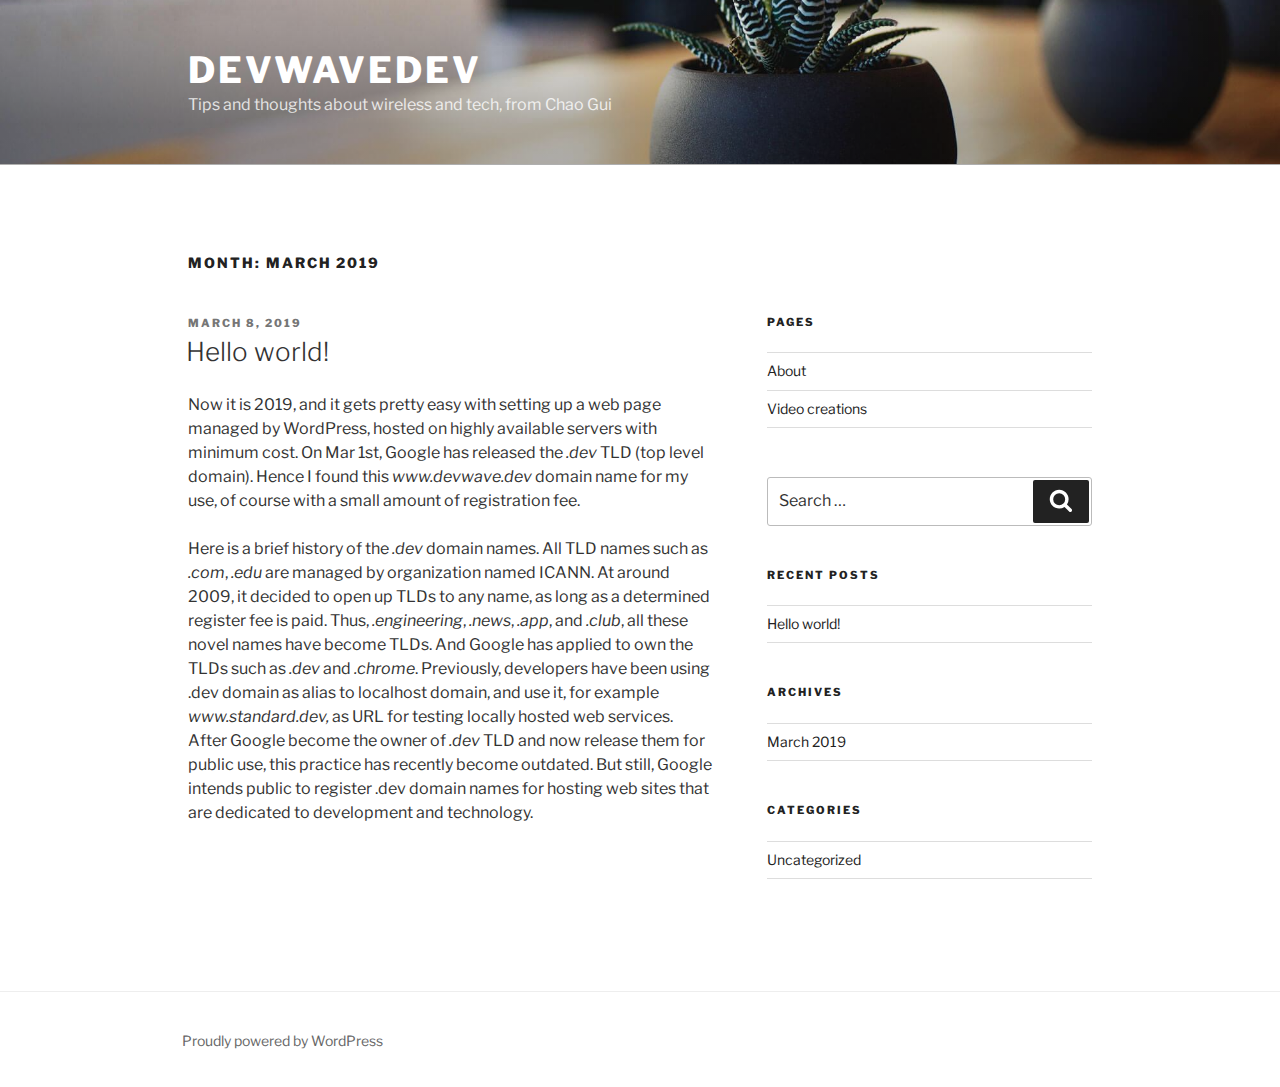
<file: 2019/03/index.html>
<!DOCTYPE html>
<html lang="en-US" class="no-js no-svg">
<head>
<meta charset="UTF-8">
<meta name="viewport" content="width=device-width, initial-scale=1">
<link rel="profile" href="http://gmpg.org/xfn/11">

<script>(function(html){html.className = html.className.replace(/\bno-js\b/,'js')})(document.documentElement);</script>
<title>March 2019 &#8211; DevWaveDev</title>
<link rel='dns-prefetch' href='//fonts.googleapis.com' />
<link rel='dns-prefetch' href='//s.w.org' />
<link href='https://fonts.gstatic.com/' crossorigin rel='preconnect' />
<link rel="alternate" type="application/rss+xml" title="DevWaveDev &raquo; Feed" href="https://colingworks.github.io/MyWordPressPage/feed/" />
<link rel="alternate" type="application/rss+xml" title="DevWaveDev &raquo; Comments Feed" href="https://colingworks.github.io/MyWordPressPage/comments/feed/" />
		<script type="text/javascript">
			window._wpemojiSettings = {"baseUrl":"https:\/\/s.w.org\/images\/core\/emoji\/11.2.0\/72x72\/","ext":".png","svgUrl":"https:\/\/s.w.org\/images\/core\/emoji\/11.2.0\/svg\/","svgExt":".svg","source":{"concatemoji":"https:\/\/colingworks.github.io\/MyWordPressPage\/wp-includes\/js\/wp-emoji-release.min.js?ver=5.1.1"}};
			!function(a,b,c){function d(a,b){var c=String.fromCharCode;l.clearRect(0,0,k.width,k.height),l.fillText(c.apply(this,a),0,0);var d=k.toDataURL();l.clearRect(0,0,k.width,k.height),l.fillText(c.apply(this,b),0,0);var e=k.toDataURL();return d===e}function e(a){var b;if(!l||!l.fillText)return!1;switch(l.textBaseline="top",l.font="600 32px Arial",a){case"flag":return!(b=d([55356,56826,55356,56819],[55356,56826,8203,55356,56819]))&&(b=d([55356,57332,56128,56423,56128,56418,56128,56421,56128,56430,56128,56423,56128,56447],[55356,57332,8203,56128,56423,8203,56128,56418,8203,56128,56421,8203,56128,56430,8203,56128,56423,8203,56128,56447]),!b);case"emoji":return b=d([55358,56760,9792,65039],[55358,56760,8203,9792,65039]),!b}return!1}function f(a){var c=b.createElement("script");c.src=a,c.defer=c.type="text/javascript",b.getElementsByTagName("head")[0].appendChild(c)}var g,h,i,j,k=b.createElement("canvas"),l=k.getContext&&k.getContext("2d");for(j=Array("flag","emoji"),c.supports={everything:!0,everythingExceptFlag:!0},i=0;i<j.length;i++)c.supports[j[i]]=e(j[i]),c.supports.everything=c.supports.everything&&c.supports[j[i]],"flag"!==j[i]&&(c.supports.everythingExceptFlag=c.supports.everythingExceptFlag&&c.supports[j[i]]);c.supports.everythingExceptFlag=c.supports.everythingExceptFlag&&!c.supports.flag,c.DOMReady=!1,c.readyCallback=function(){c.DOMReady=!0},c.supports.everything||(h=function(){c.readyCallback()},b.addEventListener?(b.addEventListener("DOMContentLoaded",h,!1),a.addEventListener("load",h,!1)):(a.attachEvent("onload",h),b.attachEvent("onreadystatechange",function(){"complete"===b.readyState&&c.readyCallback()})),g=c.source||{},g.concatemoji?f(g.concatemoji):g.wpemoji&&g.twemoji&&(f(g.twemoji),f(g.wpemoji)))}(window,document,window._wpemojiSettings);
		</script>
		<style type="text/css">
img.wp-smiley,
img.emoji {
	display: inline !important;
	border: none !important;
	box-shadow: none !important;
	height: 1em !important;
	width: 1em !important;
	margin: 0 .07em !important;
	vertical-align: -0.1em !important;
	background: none !important;
	padding: 0 !important;
}
</style>
	<link rel='stylesheet' id='wp-block-library-css'  href='https://colingworks.github.io/MyWordPressPage/wp-includes/css/dist/block-library/style.min.css?ver=5.1.1' type='text/css' media='all' />
<link rel='stylesheet' id='wp-block-library-theme-css'  href='https://colingworks.github.io/MyWordPressPage/wp-includes/css/dist/block-library/theme.min.css?ver=5.1.1' type='text/css' media='all' />
<link rel='stylesheet' id='twentyseventeen-fonts-css'  href='https://fonts.googleapis.com/css?family=Libre+Franklin%3A300%2C300i%2C400%2C400i%2C600%2C600i%2C800%2C800i&#038;subset=latin%2Clatin-ext' type='text/css' media='all' />
<link rel='stylesheet' id='twentyseventeen-style-css'  href='https://colingworks.github.io/MyWordPressPage/wp-content/themes/twentyseventeen/style.css?ver=5.1.1' type='text/css' media='all' />
<link rel='stylesheet' id='twentyseventeen-block-style-css'  href='https://colingworks.github.io/MyWordPressPage/wp-content/themes/twentyseventeen/assets/css/blocks.css?ver=1.1' type='text/css' media='all' />
<!--[if lt IE 9]>
<link rel='stylesheet' id='twentyseventeen-ie8-css'  href='https://colingworks.github.io/MyWordPressPage/wp-content/themes/twentyseventeen/assets/css/ie8.css?ver=1.0' type='text/css' media='all' />
<![endif]-->
<!--[if lt IE 9]>
<script type='text/javascript' src='https://colingworks.github.io/MyWordPressPage/wp-content/themes/twentyseventeen/assets/js/html5.js?ver=3.7.3'></script>
<![endif]-->
<script type='text/javascript' src='https://colingworks.github.io/MyWordPressPage/wp-includes/js/jquery/jquery.js?ver=1.12.4'></script>
<script type='text/javascript' src='https://colingworks.github.io/MyWordPressPage/wp-includes/js/jquery/jquery-migrate.min.js?ver=1.4.1'></script>
<link rel='https://api.w.org/' href='https://colingworks.github.io/MyWordPressPage/wp-json/' />
<link rel="EditURI" type="application/rsd+xml" title="RSD" href="https://colingworks.github.io/MyWordPressPage/xmlrpc.php?rsd" />
<link rel="wlwmanifest" type="application/wlwmanifest+xml" href="https://colingworks.github.io/MyWordPressPage/wp-includes/wlwmanifest.xml" /> 
<meta name="generator" content="WordPress 5.1.1" />
</head>

<body class="archive date wp-embed-responsive hfeed has-header-image has-sidebar page-two-column colors-light">
<div id="page" class="site">
	<a class="skip-link screen-reader-text" href="#content">Skip to content</a>

	<header id="masthead" class="site-header" role="banner">

		<div class="custom-header">

		<div class="custom-header-media">
			<div id="wp-custom-header" class="wp-custom-header"><img src="https://colingworks.github.io/MyWordPressPage/wp-content/themes/twentyseventeen/assets/images/header.jpg" width="2000" height="1200" alt="DevWaveDev" /></div>		</div>

	<div class="site-branding">
	<div class="wrap">

		
		<div class="site-branding-text">
							<p class="site-title"><a href="https://colingworks.github.io/MyWordPressPage/" rel="home">DevWaveDev</a></p>
			
							<p class="site-description">Tips and thoughts about wireless and tech, from Chao Gui</p>
					</div><!-- .site-branding-text -->

		
	</div><!-- .wrap -->
</div><!-- .site-branding -->

</div><!-- .custom-header -->

		
	</header><!-- #masthead -->

	
	<div class="site-content-contain">
		<div id="content" class="site-content">

<div class="wrap">

			<header class="page-header">
			<h1 class="page-title">Month: March 2019</h1>		</header><!-- .page-header -->
	
	<div id="primary" class="content-area">
		<main id="main" class="site-main" role="main">

					
<article id="post-1" class="post-1 post type-post status-publish format-standard hentry category-uncategorized">
		<header class="entry-header">
		<div class="entry-meta"><span class="screen-reader-text">Posted on</span> <a href="https://colingworks.github.io/MyWordPressPage/2019/03/08/hello-world/" rel="bookmark"><time class="entry-date published" datetime="2019-03-08T07:45:32-08:00">March 8, 2019</time><time class="updated" datetime="2019-04-04T07:17:30-08:00">April 4, 2019</time></a></div><!-- .entry-meta --><h2 class="entry-title"><a href="https://colingworks.github.io/MyWordPressPage/2019/03/08/hello-world/" rel="bookmark">Hello world!</a></h2>	</header><!-- .entry-header -->

	
	<div class="entry-content">
		
<p>Now it is 2019, and it gets pretty easy with setting up a web page  managed by WordPress, hosted on highly available servers with minimum cost. On Mar 1st, Google has released the <em>.dev </em>TLD (top level domain). Hence I found this <em>www.devwave.dev</em> domain name for my use, of course with a small amount of registration fee.</p>



<p>Here is a brief history of the <em>.dev</em> domain names.  All TLD names such as <em>.com</em>, <em>.edu</em> are managed by organization named ICANN. At around 2009, it decided to open up TLDs to any name, as long as a determined register fee is paid. Thus, <em>.engineering</em>, <em>.news</em>, <em>.app</em>, and <em>.club</em>, all these novel names have become TLDs.  And Google has applied to own the TLDs such as <em>.dev</em> and <em>.chrome</em>. Previously, developers have been using .dev domain as alias to localhost domain, and use it, for example <em>www.standard.dev,</em> as URL for testing locally hosted web services.  After Google become the owner of <em>.dev</em> TLD and now release them for public use, this practice has recently become outdated. But still, Google intends public to register .dev domain names for hosting web sites that are dedicated to development and technology.</p>
	</div><!-- .entry-content -->

	
</article><!-- #post-## -->

		</main><!-- #main -->
	</div><!-- #primary -->
	
<aside id="secondary" class="widget-area" role="complementary" aria-label="Blog Sidebar">
	<section id="pages-2" class="widget widget_pages"><h2 class="widget-title">Pages</h2>		<ul>
			<li class="page_item page-item-6"><a href="https://colingworks.github.io/MyWordPressPage/about/">About</a></li>
<li class="page_item page-item-23"><a href="https://colingworks.github.io/MyWordPressPage/video-creations/">Video creations</a></li>
		</ul>
			</section><section id="search-2" class="widget widget_search">

<form role="search" method="get" class="search-form" action="https://colingworks.github.io/MyWordPressPage/">
	<label for="search-form-1">
		<span class="screen-reader-text">Search for:</span>
	</label>
	<input type="search" id="search-form-1" class="search-field" placeholder="Search &hellip;" value="" name="s" />
	<button type="submit" class="search-submit"><svg class="icon icon-search" aria-hidden="true" role="img"> <use href="#icon-search" xlink:href="#icon-search"></use> </svg><span class="screen-reader-text">Search</span></button>
</form>
</section>		<section id="recent-posts-2" class="widget widget_recent_entries">		<h2 class="widget-title">Recent Posts</h2>		<ul>
											<li>
					<a href="https://colingworks.github.io/MyWordPressPage/2019/03/08/hello-world/">Hello world!</a>
									</li>
					</ul>
		</section><section id="archives-2" class="widget widget_archive"><h2 class="widget-title">Archives</h2>		<ul>
				<li><a href='https://colingworks.github.io/MyWordPressPage/2019/03/'>March 2019</a></li>
		</ul>
			</section><section id="categories-2" class="widget widget_categories"><h2 class="widget-title">Categories</h2>		<ul>
				<li class="cat-item cat-item-1"><a href="https://colingworks.github.io/MyWordPressPage/category/uncategorized/" >Uncategorized</a>
</li>
		</ul>
			</section></aside><!-- #secondary -->
</div><!-- .wrap -->


		</div><!-- #content -->

		<footer id="colophon" class="site-footer" role="contentinfo">
			<div class="wrap">
				
<div class="site-info">
		<a href="https://wordpress.org/" class="imprint">
		Proudly powered by WordPress	</a>
</div><!-- .site-info -->
			</div><!-- .wrap -->
		</footer><!-- #colophon -->
	</div><!-- .site-content-contain -->
</div><!-- #page -->
<script type='text/javascript'>
/* <![CDATA[ */
var twentyseventeenScreenReaderText = {"quote":"<svg class=\"icon icon-quote-right\" aria-hidden=\"true\" role=\"img\"> <use href=\"#icon-quote-right\" xlink:href=\"#icon-quote-right\"><\/use> <\/svg>"};
/* ]]> */
</script>
<script type='text/javascript' src='https://colingworks.github.io/MyWordPressPage/wp-content/themes/twentyseventeen/assets/js/skip-link-focus-fix.js?ver=1.0'></script>
<script type='text/javascript' src='https://colingworks.github.io/MyWordPressPage/wp-content/themes/twentyseventeen/assets/js/global.js?ver=1.0'></script>
<script type='text/javascript' src='https://colingworks.github.io/MyWordPressPage/wp-content/themes/twentyseventeen/assets/js/jquery.scrollTo.js?ver=2.1.2'></script>
<script type='text/javascript' src='https://colingworks.github.io/MyWordPressPage/wp-includes/js/wp-embed.min.js?ver=5.1.1'></script>
<svg style="position: absolute; width: 0; height: 0; overflow: hidden;" version="1.1" xmlns="http://www.w3.org/2000/svg" xmlns:xlink="http://www.w3.org/1999/xlink">
<defs>
<symbol id="icon-behance" viewbox="0 0 37 32">
<path class="path1" d="M33 6.054h-9.125v2.214h9.125v-2.214zM28.5 13.661q-1.607 0-2.607 0.938t-1.107 2.545h7.286q-0.321-3.482-3.571-3.482zM28.786 24.107q1.125 0 2.179-0.571t1.357-1.554h3.946q-1.786 5.482-7.625 5.482-3.821 0-6.080-2.357t-2.259-6.196q0-3.714 2.33-6.17t6.009-2.455q2.464 0 4.295 1.214t2.732 3.196 0.902 4.429q0 0.304-0.036 0.839h-11.75q0 1.982 1.027 3.063t2.973 1.080zM4.946 23.214h5.286q3.661 0 3.661-2.982 0-3.214-3.554-3.214h-5.393v6.196zM4.946 13.625h5.018q1.393 0 2.205-0.652t0.813-2.027q0-2.571-3.393-2.571h-4.643v5.25zM0 4.536h10.607q1.554 0 2.768 0.25t2.259 0.848 1.607 1.723 0.563 2.75q0 3.232-3.071 4.696 2.036 0.571 3.071 2.054t1.036 3.643q0 1.339-0.438 2.438t-1.179 1.848-1.759 1.268-2.161 0.75-2.393 0.232h-10.911v-22.5z"></path>
</symbol>
<symbol id="icon-deviantart" viewbox="0 0 18 32">
<path class="path1" d="M18.286 5.411l-5.411 10.393 0.429 0.554h4.982v7.411h-9.054l-0.786 0.536-2.536 4.875-0.536 0.536h-5.375v-5.411l5.411-10.411-0.429-0.536h-4.982v-7.411h9.054l0.786-0.536 2.536-4.875 0.536-0.536h5.375v5.411z"></path>
</symbol>
<symbol id="icon-medium" viewbox="0 0 32 32">
<path class="path1" d="M10.661 7.518v20.946q0 0.446-0.223 0.759t-0.652 0.313q-0.304 0-0.589-0.143l-8.304-4.161q-0.375-0.179-0.634-0.598t-0.259-0.83v-20.357q0-0.357 0.179-0.607t0.518-0.25q0.25 0 0.786 0.268l9.125 4.571q0.054 0.054 0.054 0.089zM11.804 9.321l9.536 15.464-9.536-4.75v-10.714zM32 9.643v18.821q0 0.446-0.25 0.723t-0.679 0.277-0.839-0.232l-7.875-3.929zM31.946 7.5q0 0.054-4.58 7.491t-5.366 8.705l-6.964-11.321 5.786-9.411q0.304-0.5 0.929-0.5 0.25 0 0.464 0.107l9.661 4.821q0.071 0.036 0.071 0.107z"></path>
</symbol>
<symbol id="icon-slideshare" viewbox="0 0 32 32">
<path class="path1" d="M15.589 13.214q0 1.482-1.134 2.545t-2.723 1.063-2.723-1.063-1.134-2.545q0-1.5 1.134-2.554t2.723-1.054 2.723 1.054 1.134 2.554zM24.554 13.214q0 1.482-1.125 2.545t-2.732 1.063q-1.589 0-2.723-1.063t-1.134-2.545q0-1.5 1.134-2.554t2.723-1.054q1.607 0 2.732 1.054t1.125 2.554zM28.571 16.429v-11.911q0-1.554-0.571-2.205t-1.982-0.652h-19.857q-1.482 0-2.009 0.607t-0.527 2.25v12.018q0.768 0.411 1.58 0.714t1.446 0.5 1.446 0.33 1.268 0.196 1.25 0.071 1.045 0.009 1.009-0.036 0.795-0.036q1.214-0.018 1.696 0.482 0.107 0.107 0.179 0.161 0.464 0.446 1.089 0.911 0.125-1.625 2.107-1.554 0.089 0 0.652 0.027t0.768 0.036 0.813 0.018 0.946-0.018 0.973-0.080 1.089-0.152 1.107-0.241 1.196-0.348 1.205-0.482 1.286-0.616zM31.482 16.339q-2.161 2.661-6.643 4.5 1.5 5.089-0.411 8.304-1.179 2.018-3.268 2.643-1.857 0.571-3.25-0.268-1.536-0.911-1.464-2.929l-0.018-5.821v-0.018q-0.143-0.036-0.438-0.107t-0.42-0.089l-0.018 6.036q0.071 2.036-1.482 2.929-1.411 0.839-3.268 0.268-2.089-0.643-3.25-2.679-1.875-3.214-0.393-8.268-4.482-1.839-6.643-4.5-0.446-0.661-0.071-1.125t1.071 0.018q0.054 0.036 0.196 0.125t0.196 0.143v-12.393q0-1.286 0.839-2.196t2.036-0.911h22.446q1.196 0 2.036 0.911t0.839 2.196v12.393l0.375-0.268q0.696-0.482 1.071-0.018t-0.071 1.125z"></path>
</symbol>
<symbol id="icon-snapchat-ghost" viewbox="0 0 30 32">
<path class="path1" d="M15.143 2.286q2.393-0.018 4.295 1.223t2.92 3.438q0.482 1.036 0.482 3.196 0 0.839-0.161 3.411 0.25 0.125 0.5 0.125 0.321 0 0.911-0.241t0.911-0.241q0.518 0 1 0.321t0.482 0.821q0 0.571-0.563 0.964t-1.232 0.563-1.232 0.518-0.563 0.848q0 0.268 0.214 0.768 0.661 1.464 1.83 2.679t2.58 1.804q0.5 0.214 1.429 0.411 0.5 0.107 0.5 0.625 0 1.25-3.911 1.839-0.125 0.196-0.196 0.696t-0.25 0.83-0.589 0.33q-0.357 0-1.107-0.116t-1.143-0.116q-0.661 0-1.107 0.089-0.571 0.089-1.125 0.402t-1.036 0.679-1.036 0.723-1.357 0.598-1.768 0.241q-0.929 0-1.723-0.241t-1.339-0.598-1.027-0.723-1.036-0.679-1.107-0.402q-0.464-0.089-1.125-0.089-0.429 0-1.17 0.134t-1.045 0.134q-0.446 0-0.625-0.33t-0.25-0.848-0.196-0.714q-3.911-0.589-3.911-1.839 0-0.518 0.5-0.625 0.929-0.196 1.429-0.411 1.393-0.571 2.58-1.804t1.83-2.679q0.214-0.5 0.214-0.768 0-0.5-0.563-0.848t-1.241-0.527-1.241-0.563-0.563-0.938q0-0.482 0.464-0.813t0.982-0.33q0.268 0 0.857 0.232t0.946 0.232q0.321 0 0.571-0.125-0.161-2.536-0.161-3.393 0-2.179 0.482-3.214 1.143-2.446 3.071-3.536t4.714-1.125z"></path>
</symbol>
<symbol id="icon-yelp" viewbox="0 0 27 32">
<path class="path1" d="M13.804 23.554v2.268q-0.018 5.214-0.107 5.446-0.214 0.571-0.911 0.714-0.964 0.161-3.241-0.679t-2.902-1.589q-0.232-0.268-0.304-0.643-0.018-0.214 0.071-0.464 0.071-0.179 0.607-0.839t3.232-3.857q0.018 0 1.071-1.25 0.268-0.339 0.705-0.438t0.884 0.063q0.429 0.179 0.67 0.518t0.223 0.75zM11.143 19.071q-0.054 0.982-0.929 1.25l-2.143 0.696q-4.911 1.571-5.214 1.571-0.625-0.036-0.964-0.643-0.214-0.446-0.304-1.339-0.143-1.357 0.018-2.973t0.536-2.223 1-0.571q0.232 0 3.607 1.375 1.25 0.518 2.054 0.839l1.5 0.607q0.411 0.161 0.634 0.545t0.205 0.866zM25.893 24.375q-0.125 0.964-1.634 2.875t-2.42 2.268q-0.661 0.25-1.125-0.125-0.25-0.179-3.286-5.125l-0.839-1.375q-0.25-0.375-0.205-0.821t0.348-0.821q0.625-0.768 1.482-0.464 0.018 0.018 2.125 0.714 3.625 1.179 4.321 1.42t0.839 0.366q0.5 0.393 0.393 1.089zM13.893 13.089q0.089 1.821-0.964 2.179-1.036 0.304-2.036-1.268l-6.75-10.679q-0.143-0.625 0.339-1.107 0.732-0.768 3.705-1.598t4.009-0.563q0.714 0.179 0.875 0.804 0.054 0.321 0.393 5.455t0.429 6.777zM25.714 15.018q0.054 0.696-0.464 1.054-0.268 0.179-5.875 1.536-1.196 0.268-1.625 0.411l0.018-0.036q-0.411 0.107-0.821-0.071t-0.661-0.571q-0.536-0.839 0-1.554 0.018-0.018 1.339-1.821 2.232-3.054 2.679-3.643t0.607-0.696q0.5-0.339 1.161-0.036 0.857 0.411 2.196 2.384t1.446 2.991v0.054z"></path>
</symbol>
<symbol id="icon-vine" viewbox="0 0 27 32">
<path class="path1" d="M26.732 14.768v3.536q-1.804 0.411-3.536 0.411-1.161 2.429-2.955 4.839t-3.241 3.848-2.286 1.902q-1.429 0.804-2.893-0.054-0.5-0.304-1.080-0.777t-1.518-1.491-1.83-2.295-1.92-3.286-1.884-4.357-1.634-5.616-1.259-6.964h5.054q0.464 3.893 1.25 7.116t1.866 5.661 2.17 4.205 2.5 3.482q3.018-3.018 5.125-7.25-2.536-1.286-3.982-3.929t-1.446-5.946q0-3.429 1.857-5.616t5.071-2.188q3.179 0 4.875 1.884t1.696 5.313q0 2.839-1.036 5.107-0.125 0.018-0.348 0.054t-0.821 0.036-1.125-0.107-1.107-0.455-0.902-0.92q0.554-1.839 0.554-3.286 0-1.554-0.518-2.357t-1.411-0.804q-0.946 0-1.518 0.884t-0.571 2.509q0 3.321 1.875 5.241t4.768 1.92q1.107 0 2.161-0.25z"></path>
</symbol>
<symbol id="icon-vk" viewbox="0 0 35 32">
<path class="path1" d="M34.232 9.286q0.411 1.143-2.679 5.25-0.429 0.571-1.161 1.518-1.393 1.786-1.607 2.339-0.304 0.732 0.25 1.446 0.304 0.375 1.446 1.464h0.018l0.071 0.071q2.518 2.339 3.411 3.946 0.054 0.089 0.116 0.223t0.125 0.473-0.009 0.607-0.446 0.491-1.054 0.223l-4.571 0.071q-0.429 0.089-1-0.089t-0.929-0.393l-0.357-0.214q-0.536-0.375-1.25-1.143t-1.223-1.384-1.089-1.036-1.009-0.277q-0.054 0.018-0.143 0.063t-0.304 0.259-0.384 0.527-0.304 0.929-0.116 1.384q0 0.268-0.063 0.491t-0.134 0.33l-0.071 0.089q-0.321 0.339-0.946 0.393h-2.054q-1.268 0.071-2.607-0.295t-2.348-0.946-1.839-1.179-1.259-1.027l-0.446-0.429q-0.179-0.179-0.491-0.536t-1.277-1.625-1.893-2.696-2.188-3.768-2.33-4.857q-0.107-0.286-0.107-0.482t0.054-0.286l0.071-0.107q0.268-0.339 1.018-0.339l4.893-0.036q0.214 0.036 0.411 0.116t0.286 0.152l0.089 0.054q0.286 0.196 0.429 0.571 0.357 0.893 0.821 1.848t0.732 1.455l0.286 0.518q0.518 1.071 1 1.857t0.866 1.223 0.741 0.688 0.607 0.25 0.482-0.089q0.036-0.018 0.089-0.089t0.214-0.393 0.241-0.839 0.17-1.446 0-2.232q-0.036-0.714-0.161-1.304t-0.25-0.821l-0.107-0.214q-0.446-0.607-1.518-0.768-0.232-0.036 0.089-0.429 0.304-0.339 0.679-0.536 0.946-0.464 4.268-0.429 1.464 0.018 2.411 0.232 0.357 0.089 0.598 0.241t0.366 0.429 0.188 0.571 0.063 0.813-0.018 0.982-0.045 1.259-0.027 1.473q0 0.196-0.018 0.75t-0.009 0.857 0.063 0.723 0.205 0.696 0.402 0.438q0.143 0.036 0.304 0.071t0.464-0.196 0.679-0.616 0.929-1.196 1.214-1.92q1.071-1.857 1.911-4.018 0.071-0.179 0.179-0.313t0.196-0.188l0.071-0.054 0.089-0.045t0.232-0.054 0.357-0.009l5.143-0.036q0.696-0.089 1.143 0.045t0.554 0.295z"></path>
</symbol>
<symbol id="icon-search" viewbox="0 0 30 32">
<path class="path1" d="M20.571 14.857q0-3.304-2.348-5.652t-5.652-2.348-5.652 2.348-2.348 5.652 2.348 5.652 5.652 2.348 5.652-2.348 2.348-5.652zM29.714 29.714q0 0.929-0.679 1.607t-1.607 0.679q-0.964 0-1.607-0.679l-6.125-6.107q-3.196 2.214-7.125 2.214-2.554 0-4.884-0.991t-4.018-2.679-2.679-4.018-0.991-4.884 0.991-4.884 2.679-4.018 4.018-2.679 4.884-0.991 4.884 0.991 4.018 2.679 2.679 4.018 0.991 4.884q0 3.929-2.214 7.125l6.125 6.125q0.661 0.661 0.661 1.607z"></path>
</symbol>
<symbol id="icon-envelope-o" viewbox="0 0 32 32">
<path class="path1" d="M29.714 26.857v-13.714q-0.571 0.643-1.232 1.179-4.786 3.679-7.607 6.036-0.911 0.768-1.482 1.196t-1.545 0.866-1.83 0.438h-0.036q-0.857 0-1.83-0.438t-1.545-0.866-1.482-1.196q-2.821-2.357-7.607-6.036-0.661-0.536-1.232-1.179v13.714q0 0.232 0.17 0.402t0.402 0.17h26.286q0.232 0 0.402-0.17t0.17-0.402zM29.714 8.089v-0.438t-0.009-0.232-0.054-0.223-0.098-0.161-0.161-0.134-0.25-0.045h-26.286q-0.232 0-0.402 0.17t-0.17 0.402q0 3 2.625 5.071 3.446 2.714 7.161 5.661 0.107 0.089 0.625 0.527t0.821 0.67 0.795 0.563 0.902 0.491 0.768 0.161h0.036q0.357 0 0.768-0.161t0.902-0.491 0.795-0.563 0.821-0.67 0.625-0.527q3.714-2.946 7.161-5.661 0.964-0.768 1.795-2.063t0.83-2.348zM32 7.429v19.429q0 1.179-0.839 2.018t-2.018 0.839h-26.286q-1.179 0-2.018-0.839t-0.839-2.018v-19.429q0-1.179 0.839-2.018t2.018-0.839h26.286q1.179 0 2.018 0.839t0.839 2.018z"></path>
</symbol>
<symbol id="icon-close" viewbox="0 0 25 32">
<path class="path1" d="M23.179 23.607q0 0.714-0.5 1.214l-2.429 2.429q-0.5 0.5-1.214 0.5t-1.214-0.5l-5.25-5.25-5.25 5.25q-0.5 0.5-1.214 0.5t-1.214-0.5l-2.429-2.429q-0.5-0.5-0.5-1.214t0.5-1.214l5.25-5.25-5.25-5.25q-0.5-0.5-0.5-1.214t0.5-1.214l2.429-2.429q0.5-0.5 1.214-0.5t1.214 0.5l5.25 5.25 5.25-5.25q0.5-0.5 1.214-0.5t1.214 0.5l2.429 2.429q0.5 0.5 0.5 1.214t-0.5 1.214l-5.25 5.25 5.25 5.25q0.5 0.5 0.5 1.214z"></path>
</symbol>
<symbol id="icon-angle-down" viewbox="0 0 21 32">
<path class="path1" d="M19.196 13.143q0 0.232-0.179 0.411l-8.321 8.321q-0.179 0.179-0.411 0.179t-0.411-0.179l-8.321-8.321q-0.179-0.179-0.179-0.411t0.179-0.411l0.893-0.893q0.179-0.179 0.411-0.179t0.411 0.179l7.018 7.018 7.018-7.018q0.179-0.179 0.411-0.179t0.411 0.179l0.893 0.893q0.179 0.179 0.179 0.411z"></path>
</symbol>
<symbol id="icon-folder-open" viewbox="0 0 34 32">
<path class="path1" d="M33.554 17q0 0.554-0.554 1.179l-6 7.071q-0.768 0.911-2.152 1.545t-2.563 0.634h-19.429q-0.607 0-1.080-0.232t-0.473-0.768q0-0.554 0.554-1.179l6-7.071q0.768-0.911 2.152-1.545t2.563-0.634h19.429q0.607 0 1.080 0.232t0.473 0.768zM27.429 10.857v2.857h-14.857q-1.679 0-3.518 0.848t-2.929 2.134l-6.107 7.179q0-0.071-0.009-0.223t-0.009-0.223v-17.143q0-1.643 1.179-2.821t2.821-1.179h5.714q1.643 0 2.821 1.179t1.179 2.821v0.571h9.714q1.643 0 2.821 1.179t1.179 2.821z"></path>
</symbol>
<symbol id="icon-twitter" viewbox="0 0 30 32">
<path class="path1" d="M28.929 7.286q-1.196 1.75-2.893 2.982 0.018 0.25 0.018 0.75 0 2.321-0.679 4.634t-2.063 4.437-3.295 3.759-4.607 2.607-5.768 0.973q-4.839 0-8.857-2.589 0.625 0.071 1.393 0.071 4.018 0 7.161-2.464-1.875-0.036-3.357-1.152t-2.036-2.848q0.589 0.089 1.089 0.089 0.768 0 1.518-0.196-2-0.411-3.313-1.991t-1.313-3.67v-0.071q1.214 0.679 2.607 0.732-1.179-0.786-1.875-2.054t-0.696-2.75q0-1.571 0.786-2.911 2.161 2.661 5.259 4.259t6.634 1.777q-0.143-0.679-0.143-1.321 0-2.393 1.688-4.080t4.080-1.688q2.5 0 4.214 1.821 1.946-0.375 3.661-1.393-0.661 2.054-2.536 3.179 1.661-0.179 3.321-0.893z"></path>
</symbol>
<symbol id="icon-facebook" viewbox="0 0 19 32">
<path class="path1" d="M17.125 0.214v4.714h-2.804q-1.536 0-2.071 0.643t-0.536 1.929v3.375h5.232l-0.696 5.286h-4.536v13.554h-5.464v-13.554h-4.554v-5.286h4.554v-3.893q0-3.321 1.857-5.152t4.946-1.83q2.625 0 4.071 0.214z"></path>
</symbol>
<symbol id="icon-github" viewbox="0 0 27 32">
<path class="path1" d="M13.714 2.286q3.732 0 6.884 1.839t4.991 4.991 1.839 6.884q0 4.482-2.616 8.063t-6.759 4.955q-0.482 0.089-0.714-0.125t-0.232-0.536q0-0.054 0.009-1.366t0.009-2.402q0-1.732-0.929-2.536 1.018-0.107 1.83-0.321t1.679-0.696 1.446-1.188 0.946-1.875 0.366-2.688q0-2.125-1.411-3.679 0.661-1.625-0.143-3.643-0.5-0.161-1.446 0.196t-1.643 0.786l-0.679 0.429q-1.661-0.464-3.429-0.464t-3.429 0.464q-0.286-0.196-0.759-0.482t-1.491-0.688-1.518-0.241q-0.804 2.018-0.143 3.643-1.411 1.554-1.411 3.679 0 1.518 0.366 2.679t0.938 1.875 1.438 1.196 1.679 0.696 1.83 0.321q-0.696 0.643-0.875 1.839-0.375 0.179-0.804 0.268t-1.018 0.089-1.17-0.384-0.991-1.116q-0.339-0.571-0.866-0.929t-0.884-0.429l-0.357-0.054q-0.375 0-0.518 0.080t-0.089 0.205 0.161 0.25 0.232 0.214l0.125 0.089q0.393 0.179 0.777 0.679t0.563 0.911l0.179 0.411q0.232 0.679 0.786 1.098t1.196 0.536 1.241 0.125 0.991-0.063l0.411-0.071q0 0.679 0.009 1.58t0.009 0.973q0 0.321-0.232 0.536t-0.714 0.125q-4.143-1.375-6.759-4.955t-2.616-8.063q0-3.732 1.839-6.884t4.991-4.991 6.884-1.839zM5.196 21.982q0.054-0.125-0.125-0.214-0.179-0.054-0.232 0.036-0.054 0.125 0.125 0.214 0.161 0.107 0.232-0.036zM5.75 22.589q0.125-0.089-0.036-0.286-0.179-0.161-0.286-0.054-0.125 0.089 0.036 0.286 0.179 0.179 0.286 0.054zM6.286 23.393q0.161-0.125 0-0.339-0.143-0.232-0.304-0.107-0.161 0.089 0 0.321t0.304 0.125zM7.036 24.143q0.143-0.143-0.071-0.339-0.214-0.214-0.357-0.054-0.161 0.143 0.071 0.339 0.214 0.214 0.357 0.054zM8.054 24.589q0.054-0.196-0.232-0.286-0.268-0.071-0.339 0.125t0.232 0.268q0.268 0.107 0.339-0.107zM9.179 24.679q0-0.232-0.304-0.196-0.286 0-0.286 0.196 0 0.232 0.304 0.196 0.286 0 0.286-0.196zM10.214 24.5q-0.036-0.196-0.321-0.161-0.286 0.054-0.25 0.268t0.321 0.143 0.25-0.25z"></path>
</symbol>
<symbol id="icon-bars" viewbox="0 0 27 32">
<path class="path1" d="M27.429 24v2.286q0 0.464-0.339 0.804t-0.804 0.339h-25.143q-0.464 0-0.804-0.339t-0.339-0.804v-2.286q0-0.464 0.339-0.804t0.804-0.339h25.143q0.464 0 0.804 0.339t0.339 0.804zM27.429 14.857v2.286q0 0.464-0.339 0.804t-0.804 0.339h-25.143q-0.464 0-0.804-0.339t-0.339-0.804v-2.286q0-0.464 0.339-0.804t0.804-0.339h25.143q0.464 0 0.804 0.339t0.339 0.804zM27.429 5.714v2.286q0 0.464-0.339 0.804t-0.804 0.339h-25.143q-0.464 0-0.804-0.339t-0.339-0.804v-2.286q0-0.464 0.339-0.804t0.804-0.339h25.143q0.464 0 0.804 0.339t0.339 0.804z"></path>
</symbol>
<symbol id="icon-google-plus" viewbox="0 0 41 32">
<path class="path1" d="M25.661 16.304q0 3.714-1.554 6.616t-4.429 4.536-6.589 1.634q-2.661 0-5.089-1.036t-4.179-2.786-2.786-4.179-1.036-5.089 1.036-5.089 2.786-4.179 4.179-2.786 5.089-1.036q5.107 0 8.768 3.429l-3.554 3.411q-2.089-2.018-5.214-2.018-2.196 0-4.063 1.107t-2.955 3.009-1.089 4.152 1.089 4.152 2.955 3.009 4.063 1.107q1.482 0 2.723-0.411t2.045-1.027 1.402-1.402 0.875-1.482 0.384-1.321h-7.429v-4.5h12.357q0.214 1.125 0.214 2.179zM41.143 14.125v3.75h-3.732v3.732h-3.75v-3.732h-3.732v-3.75h3.732v-3.732h3.75v3.732h3.732z"></path>
</symbol>
<symbol id="icon-linkedin" viewbox="0 0 27 32">
<path class="path1" d="M6.232 11.161v17.696h-5.893v-17.696h5.893zM6.607 5.696q0.018 1.304-0.902 2.179t-2.42 0.875h-0.036q-1.464 0-2.357-0.875t-0.893-2.179q0-1.321 0.92-2.188t2.402-0.866 2.375 0.866 0.911 2.188zM27.429 18.714v10.143h-5.875v-9.464q0-1.875-0.723-2.938t-2.259-1.063q-1.125 0-1.884 0.616t-1.134 1.527q-0.196 0.536-0.196 1.446v9.875h-5.875q0.036-7.125 0.036-11.554t-0.018-5.286l-0.018-0.857h5.875v2.571h-0.036q0.357-0.571 0.732-1t1.009-0.929 1.554-0.777 2.045-0.277q3.054 0 4.911 2.027t1.857 5.938z"></path>
</symbol>
<symbol id="icon-quote-right" viewbox="0 0 30 32">
<path class="path1" d="M13.714 5.714v12.571q0 1.857-0.723 3.545t-1.955 2.92-2.92 1.955-3.545 0.723h-1.143q-0.464 0-0.804-0.339t-0.339-0.804v-2.286q0-0.464 0.339-0.804t0.804-0.339h1.143q1.893 0 3.232-1.339t1.339-3.232v-0.571q0-0.714-0.5-1.214t-1.214-0.5h-4q-1.429 0-2.429-1t-1-2.429v-6.857q0-1.429 1-2.429t2.429-1h6.857q1.429 0 2.429 1t1 2.429zM29.714 5.714v12.571q0 1.857-0.723 3.545t-1.955 2.92-2.92 1.955-3.545 0.723h-1.143q-0.464 0-0.804-0.339t-0.339-0.804v-2.286q0-0.464 0.339-0.804t0.804-0.339h1.143q1.893 0 3.232-1.339t1.339-3.232v-0.571q0-0.714-0.5-1.214t-1.214-0.5h-4q-1.429 0-2.429-1t-1-2.429v-6.857q0-1.429 1-2.429t2.429-1h6.857q1.429 0 2.429 1t1 2.429z"></path>
</symbol>
<symbol id="icon-mail-reply" viewbox="0 0 32 32">
<path class="path1" d="M32 20q0 2.964-2.268 8.054-0.054 0.125-0.188 0.429t-0.241 0.536-0.232 0.393q-0.214 0.304-0.5 0.304-0.268 0-0.42-0.179t-0.152-0.446q0-0.161 0.045-0.473t0.045-0.42q0.089-1.214 0.089-2.196 0-1.804-0.313-3.232t-0.866-2.473-1.429-1.804-1.884-1.241-2.375-0.759-2.75-0.384-3.134-0.107h-4v4.571q0 0.464-0.339 0.804t-0.804 0.339-0.804-0.339l-9.143-9.143q-0.339-0.339-0.339-0.804t0.339-0.804l9.143-9.143q0.339-0.339 0.804-0.339t0.804 0.339 0.339 0.804v4.571h4q12.732 0 15.625 7.196 0.946 2.393 0.946 5.946z"></path>
</symbol>
<symbol id="icon-youtube" viewbox="0 0 27 32">
<path class="path1" d="M17.339 22.214v3.768q0 1.196-0.696 1.196-0.411 0-0.804-0.393v-5.375q0.393-0.393 0.804-0.393 0.696 0 0.696 1.196zM23.375 22.232v0.821h-1.607v-0.821q0-1.214 0.804-1.214t0.804 1.214zM6.125 18.339h1.911v-1.679h-5.571v1.679h1.875v10.161h1.786v-10.161zM11.268 28.5h1.589v-8.821h-1.589v6.75q-0.536 0.75-1.018 0.75-0.321 0-0.375-0.375-0.018-0.054-0.018-0.625v-6.5h-1.589v6.982q0 0.875 0.143 1.304 0.214 0.661 1.036 0.661 0.857 0 1.821-1.089v0.964zM18.929 25.857v-3.518q0-1.304-0.161-1.768-0.304-1-1.268-1-0.893 0-1.661 0.964v-3.875h-1.589v11.839h1.589v-0.857q0.804 0.982 1.661 0.982 0.964 0 1.268-0.982 0.161-0.482 0.161-1.786zM24.964 25.679v-0.232h-1.625q0 0.911-0.036 1.089-0.125 0.643-0.714 0.643-0.821 0-0.821-1.232v-1.554h3.196v-1.839q0-1.411-0.482-2.071-0.696-0.911-1.893-0.911-1.214 0-1.911 0.911-0.5 0.661-0.5 2.071v3.089q0 1.411 0.518 2.071 0.696 0.911 1.929 0.911 1.286 0 1.929-0.946 0.321-0.482 0.375-0.964 0.036-0.161 0.036-1.036zM14.107 9.375v-3.75q0-1.232-0.768-1.232t-0.768 1.232v3.75q0 1.25 0.768 1.25t0.768-1.25zM26.946 22.786q0 4.179-0.464 6.25-0.25 1.054-1.036 1.768t-1.821 0.821q-3.286 0.375-9.911 0.375t-9.911-0.375q-1.036-0.107-1.83-0.821t-1.027-1.768q-0.464-2-0.464-6.25 0-4.179 0.464-6.25 0.25-1.054 1.036-1.768t1.839-0.839q3.268-0.357 9.893-0.357t9.911 0.357q1.036 0.125 1.83 0.839t1.027 1.768q0.464 2 0.464 6.25zM9.125 0h1.821l-2.161 7.125v4.839h-1.786v-4.839q-0.25-1.321-1.089-3.786-0.661-1.839-1.161-3.339h1.893l1.268 4.696zM15.732 5.946v3.125q0 1.446-0.5 2.107-0.661 0.911-1.893 0.911-1.196 0-1.875-0.911-0.5-0.679-0.5-2.107v-3.125q0-1.429 0.5-2.089 0.679-0.911 1.875-0.911 1.232 0 1.893 0.911 0.5 0.661 0.5 2.089zM21.714 3.054v8.911h-1.625v-0.982q-0.946 1.107-1.839 1.107-0.821 0-1.054-0.661-0.143-0.429-0.143-1.339v-7.036h1.625v6.554q0 0.589 0.018 0.625 0.054 0.393 0.375 0.393 0.482 0 1.018-0.768v-6.804h1.625z"></path>
</symbol>
<symbol id="icon-dropbox" viewbox="0 0 32 32">
<path class="path1" d="M7.179 12.625l8.821 5.446-6.107 5.089-8.75-5.696zM24.786 22.536v1.929l-8.75 5.232v0.018l-0.018-0.018-0.018 0.018v-0.018l-8.732-5.232v-1.929l2.625 1.714 6.107-5.071v-0.036l0.018 0.018 0.018-0.018v0.036l6.125 5.071zM9.893 2.107l6.107 5.089-8.821 5.429-6.036-4.821zM24.821 12.625l6.036 4.839-8.732 5.696-6.125-5.089zM22.125 2.107l8.732 5.696-6.036 4.821-8.821-5.429z"></path>
</symbol>
<symbol id="icon-instagram" viewbox="0 0 27 32">
<path class="path1" d="M18.286 16q0-1.893-1.339-3.232t-3.232-1.339-3.232 1.339-1.339 3.232 1.339 3.232 3.232 1.339 3.232-1.339 1.339-3.232zM20.75 16q0 2.929-2.054 4.982t-4.982 2.054-4.982-2.054-2.054-4.982 2.054-4.982 4.982-2.054 4.982 2.054 2.054 4.982zM22.679 8.679q0 0.679-0.482 1.161t-1.161 0.482-1.161-0.482-0.482-1.161 0.482-1.161 1.161-0.482 1.161 0.482 0.482 1.161zM13.714 4.75q-0.125 0-1.366-0.009t-1.884 0-1.723 0.054-1.839 0.179-1.277 0.33q-0.893 0.357-1.571 1.036t-1.036 1.571q-0.196 0.518-0.33 1.277t-0.179 1.839-0.054 1.723 0 1.884 0.009 1.366-0.009 1.366 0 1.884 0.054 1.723 0.179 1.839 0.33 1.277q0.357 0.893 1.036 1.571t1.571 1.036q0.518 0.196 1.277 0.33t1.839 0.179 1.723 0.054 1.884 0 1.366-0.009 1.366 0.009 1.884 0 1.723-0.054 1.839-0.179 1.277-0.33q0.893-0.357 1.571-1.036t1.036-1.571q0.196-0.518 0.33-1.277t0.179-1.839 0.054-1.723 0-1.884-0.009-1.366 0.009-1.366 0-1.884-0.054-1.723-0.179-1.839-0.33-1.277q-0.357-0.893-1.036-1.571t-1.571-1.036q-0.518-0.196-1.277-0.33t-1.839-0.179-1.723-0.054-1.884 0-1.366 0.009zM27.429 16q0 4.089-0.089 5.661-0.179 3.714-2.214 5.75t-5.75 2.214q-1.571 0.089-5.661 0.089t-5.661-0.089q-3.714-0.179-5.75-2.214t-2.214-5.75q-0.089-1.571-0.089-5.661t0.089-5.661q0.179-3.714 2.214-5.75t5.75-2.214q1.571-0.089 5.661-0.089t5.661 0.089q3.714 0.179 5.75 2.214t2.214 5.75q0.089 1.571 0.089 5.661z"></path>
</symbol>
<symbol id="icon-flickr" viewbox="0 0 27 32">
<path class="path1" d="M22.286 2.286q2.125 0 3.634 1.509t1.509 3.634v17.143q0 2.125-1.509 3.634t-3.634 1.509h-17.143q-2.125 0-3.634-1.509t-1.509-3.634v-17.143q0-2.125 1.509-3.634t3.634-1.509h17.143zM12.464 16q0-1.571-1.107-2.679t-2.679-1.107-2.679 1.107-1.107 2.679 1.107 2.679 2.679 1.107 2.679-1.107 1.107-2.679zM22.536 16q0-1.571-1.107-2.679t-2.679-1.107-2.679 1.107-1.107 2.679 1.107 2.679 2.679 1.107 2.679-1.107 1.107-2.679z"></path>
</symbol>
<symbol id="icon-tumblr" viewbox="0 0 19 32">
<path class="path1" d="M16.857 23.732l1.429 4.232q-0.411 0.625-1.982 1.179t-3.161 0.571q-1.857 0.036-3.402-0.464t-2.545-1.321-1.696-1.893-0.991-2.143-0.295-2.107v-9.714h-3v-3.839q1.286-0.464 2.304-1.241t1.625-1.607 1.036-1.821 0.607-1.768 0.268-1.58q0.018-0.089 0.080-0.152t0.134-0.063h4.357v7.571h5.946v4.5h-5.964v9.25q0 0.536 0.116 1t0.402 0.938 0.884 0.741 1.455 0.25q1.393-0.036 2.393-0.518z"></path>
</symbol>
<symbol id="icon-dockerhub" viewbox="0 0 24 28">
<path class="path1" d="M1.597 10.257h2.911v2.83H1.597v-2.83zm3.573 0h2.91v2.83H5.17v-2.83zm0-3.627h2.91v2.829H5.17V6.63zm3.57 3.627h2.912v2.83H8.74v-2.83zm0-3.627h2.912v2.829H8.74V6.63zm3.573 3.627h2.911v2.83h-2.911v-2.83zm0-3.627h2.911v2.829h-2.911V6.63zm3.572 3.627h2.911v2.83h-2.911v-2.83zM12.313 3h2.911v2.83h-2.911V3zm-6.65 14.173c-.449 0-.812.354-.812.788 0 .435.364.788.812.788.447 0 .811-.353.811-.788 0-.434-.363-.788-.811-.788"></path>
<path class="path2" d="M28.172 11.721c-.978-.549-2.278-.624-3.388-.306-.136-1.146-.91-2.149-1.83-2.869l-.366-.286-.307.345c-.618.692-.8 1.845-.718 2.73.063.651.273 1.312.685 1.834-.313.183-.668.328-.985.434-.646.212-1.347.33-2.028.33H.083l-.042.429c-.137 1.432.065 2.866.674 4.173l.262.519.03.048c1.8 2.973 4.963 4.225 8.41 4.225 6.672 0 12.174-2.896 14.702-9.015 1.689.085 3.417-.4 4.243-1.968l.211-.4-.401-.223zM5.664 19.458c-.85 0-1.542-.671-1.542-1.497 0-.825.691-1.498 1.541-1.498.849 0 1.54.672 1.54 1.497s-.69 1.498-1.539 1.498z"></path>
</symbol>
<symbol id="icon-dribbble" viewbox="0 0 27 32">
<path class="path1" d="M18.286 26.786q-0.75-4.304-2.5-8.893h-0.036l-0.036 0.018q-0.286 0.107-0.768 0.295t-1.804 0.875-2.446 1.464-2.339 2.045-1.839 2.643l-0.268-0.196q3.286 2.679 7.464 2.679 2.357 0 4.571-0.929zM14.982 15.946q-0.375-0.875-0.946-1.982-5.554 1.661-12.018 1.661-0.018 0.125-0.018 0.375 0 2.214 0.786 4.223t2.214 3.598q0.893-1.589 2.205-2.973t2.545-2.223 2.33-1.446 1.777-0.857l0.661-0.232q0.071-0.018 0.232-0.063t0.232-0.080zM13.071 12.161q-2.143-3.804-4.357-6.75-2.464 1.161-4.179 3.321t-2.286 4.857q5.393 0 10.821-1.429zM25.286 17.857q-3.75-1.071-7.304-0.518 1.554 4.268 2.286 8.375 1.982-1.339 3.304-3.384t1.714-4.473zM10.911 4.625q-0.018 0-0.036 0.018 0.018-0.018 0.036-0.018zM21.446 7.214q-3.304-2.929-7.732-2.929-1.357 0-2.768 0.339 2.339 3.036 4.393 6.821 1.232-0.464 2.321-1.080t1.723-1.098 1.17-1.018 0.67-0.723zM25.429 15.875q-0.054-4.143-2.661-7.321l-0.018 0.018q-0.161 0.214-0.339 0.438t-0.777 0.795-1.268 1.080-1.786 1.161-2.348 1.152q0.446 0.946 0.786 1.696 0.036 0.107 0.116 0.313t0.134 0.295q0.643-0.089 1.33-0.125t1.313-0.036 1.232 0.027 1.143 0.071 1.009 0.098 0.857 0.116 0.652 0.107 0.446 0.080zM27.429 16q0 3.732-1.839 6.884t-4.991 4.991-6.884 1.839-6.884-1.839-4.991-4.991-1.839-6.884 1.839-6.884 4.991-4.991 6.884-1.839 6.884 1.839 4.991 4.991 1.839 6.884z"></path>
</symbol>
<symbol id="icon-skype" viewbox="0 0 27 32">
<path class="path1" d="M20.946 18.982q0-0.893-0.348-1.634t-0.866-1.223-1.304-0.875-1.473-0.607-1.563-0.411l-1.857-0.429q-0.536-0.125-0.786-0.188t-0.625-0.205-0.536-0.286-0.295-0.375-0.134-0.536q0-1.375 2.571-1.375 0.768 0 1.375 0.214t0.964 0.509 0.679 0.598 0.714 0.518 0.857 0.214q0.839 0 1.348-0.571t0.509-1.375q0-0.982-1-1.777t-2.536-1.205-3.25-0.411q-1.214 0-2.357 0.277t-2.134 0.839-1.589 1.554-0.598 2.295q0 1.089 0.339 1.902t1 1.348 1.429 0.866 1.839 0.58l2.607 0.643q1.607 0.393 2 0.643 0.571 0.357 0.571 1.071 0 0.696-0.714 1.152t-1.875 0.455q-0.911 0-1.634-0.286t-1.161-0.688-0.813-0.804-0.821-0.688-0.964-0.286q-0.893 0-1.348 0.536t-0.455 1.339q0 1.643 2.179 2.813t5.196 1.17q1.304 0 2.5-0.33t2.188-0.955 1.58-1.67 0.589-2.348zM27.429 22.857q0 2.839-2.009 4.848t-4.848 2.009q-2.321 0-4.179-1.429-1.375 0.286-2.679 0.286-2.554 0-4.884-0.991t-4.018-2.679-2.679-4.018-0.991-4.884q0-1.304 0.286-2.679-1.429-1.857-1.429-4.179 0-2.839 2.009-4.848t4.848-2.009q2.321 0 4.179 1.429 1.375-0.286 2.679-0.286 2.554 0 4.884 0.991t4.018 2.679 2.679 4.018 0.991 4.884q0 1.304-0.286 2.679 1.429 1.857 1.429 4.179z"></path>
</symbol>
<symbol id="icon-foursquare" viewbox="0 0 23 32">
<path class="path1" d="M17.857 7.75l0.661-3.464q0.089-0.411-0.161-0.714t-0.625-0.304h-12.714q-0.411 0-0.688 0.304t-0.277 0.661v19.661q0 0.125 0.107 0.018l5.196-6.286q0.411-0.464 0.679-0.598t0.857-0.134h4.268q0.393 0 0.661-0.259t0.321-0.527q0.429-2.321 0.661-3.411 0.071-0.375-0.205-0.714t-0.652-0.339h-5.25q-0.518 0-0.857-0.339t-0.339-0.857v-0.75q0-0.518 0.339-0.848t0.857-0.33h6.179q0.321 0 0.625-0.241t0.357-0.527zM21.911 3.786q-0.268 1.304-0.955 4.759t-1.241 6.25-0.625 3.098q-0.107 0.393-0.161 0.58t-0.25 0.58-0.438 0.589-0.688 0.375-1.036 0.179h-4.839q-0.232 0-0.393 0.179-0.143 0.161-7.607 8.821-0.393 0.446-1.045 0.509t-0.866-0.098q-0.982-0.393-0.982-1.75v-25.179q0-0.982 0.679-1.83t2.143-0.848h15.857q1.696 0 2.268 0.946t0.179 2.839zM21.911 3.786l-2.821 14.107q0.071-0.304 0.625-3.098t1.241-6.25 0.955-4.759z"></path>
</symbol>
<symbol id="icon-wordpress" viewbox="0 0 32 32">
<path class="path1" d="M2.268 16q0-2.911 1.196-5.589l6.554 17.946q-3.5-1.696-5.625-5.018t-2.125-7.339zM25.268 15.304q0 0.339-0.045 0.688t-0.179 0.884-0.205 0.786-0.313 1.054-0.313 1.036l-1.357 4.571-4.964-14.75q0.821-0.054 1.571-0.143 0.339-0.036 0.464-0.33t-0.045-0.554-0.509-0.241l-3.661 0.179q-1.339-0.018-3.607-0.179-0.214-0.018-0.366 0.089t-0.205 0.268-0.027 0.33 0.161 0.295 0.348 0.143l1.429 0.143 2.143 5.857-3 9-5-14.857q0.821-0.054 1.571-0.143 0.339-0.036 0.464-0.33t-0.045-0.554-0.509-0.241l-3.661 0.179q-0.125 0-0.411-0.009t-0.464-0.009q1.875-2.857 4.902-4.527t6.563-1.67q2.625 0 5.009 0.946t4.259 2.661h-0.179q-0.982 0-1.643 0.723t-0.661 1.705q0 0.214 0.036 0.429t0.071 0.384 0.143 0.411 0.161 0.375 0.214 0.402 0.223 0.375 0.259 0.429 0.25 0.411q1.125 1.911 1.125 3.786zM16.232 17.196l4.232 11.554q0.018 0.107 0.089 0.196-2.25 0.786-4.554 0.786-2 0-3.875-0.571zM28.036 9.411q1.696 3.107 1.696 6.589 0 3.732-1.857 6.884t-4.982 4.973l4.196-12.107q1.054-3.018 1.054-4.929 0-0.75-0.107-1.411zM16 0q3.25 0 6.214 1.268t5.107 3.411 3.411 5.107 1.268 6.214-1.268 6.214-3.411 5.107-5.107 3.411-6.214 1.268-6.214-1.268-5.107-3.411-3.411-5.107-1.268-6.214 1.268-6.214 3.411-5.107 5.107-3.411 6.214-1.268zM16 31.268q3.089 0 5.92-1.214t4.875-3.259 3.259-4.875 1.214-5.92-1.214-5.92-3.259-4.875-4.875-3.259-5.92-1.214-5.92 1.214-4.875 3.259-3.259 4.875-1.214 5.92 1.214 5.92 3.259 4.875 4.875 3.259 5.92 1.214z"></path>
</symbol>
<symbol id="icon-stumbleupon" viewbox="0 0 34 32">
<path class="path1" d="M18.964 12.714v-2.107q0-0.75-0.536-1.286t-1.286-0.536-1.286 0.536-0.536 1.286v10.929q0 3.125-2.25 5.339t-5.411 2.214q-3.179 0-5.42-2.241t-2.241-5.42v-4.75h5.857v4.679q0 0.768 0.536 1.295t1.286 0.527 1.286-0.527 0.536-1.295v-11.071q0-3.054 2.259-5.214t5.384-2.161q3.143 0 5.393 2.179t2.25 5.25v2.429l-3.482 1.036zM28.429 16.679h5.857v4.75q0 3.179-2.241 5.42t-5.42 2.241q-3.161 0-5.411-2.223t-2.25-5.366v-4.786l2.339 1.089 3.482-1.036v4.821q0 0.75 0.536 1.277t1.286 0.527 1.286-0.527 0.536-1.277v-4.911z"></path>
</symbol>
<symbol id="icon-digg" viewbox="0 0 37 32">
<path class="path1" d="M5.857 5.036h3.643v17.554h-9.5v-12.446h5.857v-5.107zM5.857 19.661v-6.589h-2.196v6.589h2.196zM10.964 10.143v12.446h3.661v-12.446h-3.661zM10.964 5.036v3.643h3.661v-3.643h-3.661zM16.089 10.143h9.518v16.821h-9.518v-2.911h5.857v-1.464h-5.857v-12.446zM21.946 19.661v-6.589h-2.196v6.589h2.196zM27.071 10.143h9.5v16.821h-9.5v-2.911h5.839v-1.464h-5.839v-12.446zM32.911 19.661v-6.589h-2.196v6.589h2.196z"></path>
</symbol>
<symbol id="icon-spotify" viewbox="0 0 27 32">
<path class="path1" d="M20.125 21.607q0-0.571-0.536-0.911-3.446-2.054-7.982-2.054-2.375 0-5.125 0.607-0.75 0.161-0.75 0.929 0 0.357 0.241 0.616t0.634 0.259q0.089 0 0.661-0.143 2.357-0.482 4.339-0.482 4.036 0 7.089 1.839 0.339 0.196 0.589 0.196 0.339 0 0.589-0.241t0.25-0.616zM21.839 17.768q0-0.714-0.625-1.089-4.232-2.518-9.786-2.518-2.732 0-5.411 0.75-0.857 0.232-0.857 1.143 0 0.446 0.313 0.759t0.759 0.313q0.125 0 0.661-0.143 2.179-0.589 4.482-0.589 4.982 0 8.714 2.214 0.429 0.232 0.679 0.232 0.446 0 0.759-0.313t0.313-0.759zM23.768 13.339q0-0.839-0.714-1.25-2.25-1.304-5.232-1.973t-6.125-0.67q-3.643 0-6.5 0.839-0.411 0.125-0.688 0.455t-0.277 0.866q0 0.554 0.366 0.929t0.92 0.375q0.196 0 0.714-0.143 2.375-0.661 5.482-0.661 2.839 0 5.527 0.607t4.527 1.696q0.375 0.214 0.714 0.214 0.518 0 0.902-0.366t0.384-0.92zM27.429 16q0 3.732-1.839 6.884t-4.991 4.991-6.884 1.839-6.884-1.839-4.991-4.991-1.839-6.884 1.839-6.884 4.991-4.991 6.884-1.839 6.884 1.839 4.991 4.991 1.839 6.884z"></path>
</symbol>
<symbol id="icon-soundcloud" viewbox="0 0 41 32">
<path class="path1" d="M14 24.5l0.286-4.304-0.286-9.339q-0.018-0.179-0.134-0.304t-0.295-0.125q-0.161 0-0.286 0.125t-0.125 0.304l-0.25 9.339 0.25 4.304q0.018 0.179 0.134 0.295t0.277 0.116q0.393 0 0.429-0.411zM19.286 23.982l0.196-3.768-0.214-10.464q0-0.286-0.232-0.429-0.143-0.089-0.286-0.089t-0.286 0.089q-0.232 0.143-0.232 0.429l-0.018 0.107-0.179 10.339q0 0.018 0.196 4.214v0.018q0 0.179 0.107 0.304 0.161 0.196 0.411 0.196 0.196 0 0.357-0.161 0.161-0.125 0.161-0.357zM0.625 17.911l0.357 2.286-0.357 2.25q-0.036 0.161-0.161 0.161t-0.161-0.161l-0.304-2.25 0.304-2.286q0.036-0.161 0.161-0.161t0.161 0.161zM2.161 16.5l0.464 3.696-0.464 3.625q-0.036 0.161-0.179 0.161-0.161 0-0.161-0.179l-0.411-3.607 0.411-3.696q0-0.161 0.161-0.161 0.143 0 0.179 0.161zM3.804 15.821l0.446 4.375-0.446 4.232q0 0.196-0.196 0.196-0.179 0-0.214-0.196l-0.375-4.232 0.375-4.375q0.036-0.214 0.214-0.214 0.196 0 0.196 0.214zM5.482 15.696l0.411 4.5-0.411 4.357q-0.036 0.232-0.25 0.232-0.232 0-0.232-0.232l-0.375-4.357 0.375-4.5q0-0.232 0.232-0.232 0.214 0 0.25 0.232zM7.161 16.018l0.375 4.179-0.375 4.393q-0.036 0.286-0.286 0.286-0.107 0-0.188-0.080t-0.080-0.205l-0.357-4.393 0.357-4.179q0-0.107 0.080-0.188t0.188-0.080q0.25 0 0.286 0.268zM8.839 13.411l0.375 6.786-0.375 4.393q0 0.125-0.089 0.223t-0.214 0.098q-0.286 0-0.321-0.321l-0.321-4.393 0.321-6.786q0.036-0.321 0.321-0.321 0.125 0 0.214 0.098t0.089 0.223zM10.518 11.875l0.339 8.357-0.339 4.357q0 0.143-0.098 0.241t-0.241 0.098q-0.321 0-0.357-0.339l-0.286-4.357 0.286-8.357q0.036-0.339 0.357-0.339 0.143 0 0.241 0.098t0.098 0.241zM12.268 11.161l0.321 9.036-0.321 4.321q-0.036 0.375-0.393 0.375-0.339 0-0.375-0.375l-0.286-4.321 0.286-9.036q0-0.161 0.116-0.277t0.259-0.116q0.161 0 0.268 0.116t0.125 0.277zM19.268 24.411v0 0zM15.732 11.089l0.268 9.107-0.268 4.268q0 0.179-0.134 0.313t-0.313 0.134-0.304-0.125-0.143-0.321l-0.25-4.268 0.25-9.107q0-0.196 0.134-0.321t0.313-0.125 0.313 0.125 0.134 0.321zM17.5 11.429l0.25 8.786-0.25 4.214q0 0.196-0.143 0.339t-0.339 0.143-0.339-0.143-0.161-0.339l-0.214-4.214 0.214-8.786q0.018-0.214 0.161-0.357t0.339-0.143 0.33 0.143 0.152 0.357zM21.286 20.214l-0.25 4.125q0 0.232-0.161 0.393t-0.393 0.161-0.393-0.161-0.179-0.393l-0.107-2.036-0.107-2.089 0.214-11.357v-0.054q0.036-0.268 0.214-0.429 0.161-0.125 0.357-0.125 0.143 0 0.268 0.089 0.25 0.143 0.286 0.464zM41.143 19.875q0 2.089-1.482 3.563t-3.571 1.473h-14.036q-0.232-0.036-0.393-0.196t-0.161-0.393v-16.054q0-0.411 0.5-0.589 1.518-0.607 3.232-0.607 3.482 0 6.036 2.348t2.857 5.777q0.946-0.393 1.964-0.393 2.089 0 3.571 1.482t1.482 3.589z"></path>
</symbol>
<symbol id="icon-codepen" viewbox="0 0 32 32">
<path class="path1" d="M3.857 20.875l10.768 7.179v-6.411l-5.964-3.982zM2.75 18.304l3.446-2.304-3.446-2.304v4.607zM17.375 28.054l10.768-7.179-4.804-3.214-5.964 3.982v6.411zM16 19.25l4.857-3.25-4.857-3.25-4.857 3.25zM8.661 14.339l5.964-3.982v-6.411l-10.768 7.179zM25.804 16l3.446 2.304v-4.607zM23.339 14.339l4.804-3.214-10.768-7.179v6.411zM32 11.125v9.75q0 0.732-0.607 1.143l-14.625 9.75q-0.375 0.232-0.768 0.232t-0.768-0.232l-14.625-9.75q-0.607-0.411-0.607-1.143v-9.75q0-0.732 0.607-1.143l14.625-9.75q0.375-0.232 0.768-0.232t0.768 0.232l14.625 9.75q0.607 0.411 0.607 1.143z"></path>
</symbol>
<symbol id="icon-twitch" viewbox="0 0 32 32">
<path class="path1" d="M16 7.75v7.75h-2.589v-7.75h2.589zM23.107 7.75v7.75h-2.589v-7.75h2.589zM23.107 21.321l4.518-4.536v-14.196h-21.321v18.732h5.821v3.875l3.875-3.875h7.107zM30.214 0v18.089l-7.75 7.75h-5.821l-3.875 3.875h-3.875v-3.875h-7.107v-20.679l1.946-5.161h26.482z"></path>
</symbol>
<symbol id="icon-meanpath" viewbox="0 0 27 32">
<path class="path1" d="M23.411 15.036v2.036q0 0.429-0.241 0.679t-0.67 0.25h-3.607q-0.429 0-0.679-0.25t-0.25-0.679v-2.036q0-0.429 0.25-0.679t0.679-0.25h3.607q0.429 0 0.67 0.25t0.241 0.679zM14.661 19.143v-4.464q0-0.946-0.58-1.527t-1.527-0.58h-2.375q-1.214 0-1.714 0.929-0.5-0.929-1.714-0.929h-2.321q-0.946 0-1.527 0.58t-0.58 1.527v4.464q0 0.393 0.375 0.393h0.982q0.393 0 0.393-0.393v-4.107q0-0.429 0.241-0.679t0.688-0.25h1.679q0.429 0 0.679 0.25t0.25 0.679v4.107q0 0.393 0.375 0.393h0.964q0.393 0 0.393-0.393v-4.107q0-0.429 0.25-0.679t0.679-0.25h1.732q0.429 0 0.67 0.25t0.241 0.679v4.107q0 0.393 0.393 0.393h0.982q0.375 0 0.375-0.393zM25.179 17.429v-2.75q0-0.946-0.589-1.527t-1.536-0.58h-4.714q-0.946 0-1.536 0.58t-0.589 1.527v7.321q0 0.375 0.393 0.375h0.982q0.375 0 0.375-0.375v-3.214q0.554 0.75 1.679 0.75h3.411q0.946 0 1.536-0.58t0.589-1.527zM27.429 6.429v19.143q0 1.714-1.214 2.929t-2.929 1.214h-19.143q-1.714 0-2.929-1.214t-1.214-2.929v-19.143q0-1.714 1.214-2.929t2.929-1.214h19.143q1.714 0 2.929 1.214t1.214 2.929z"></path>
</symbol>
<symbol id="icon-pinterest-p" viewbox="0 0 23 32">
<path class="path1" d="M0 10.661q0-1.929 0.67-3.634t1.848-2.973 2.714-2.196 3.304-1.393 3.607-0.464q2.821 0 5.25 1.188t3.946 3.455 1.518 5.125q0 1.714-0.339 3.357t-1.071 3.161-1.786 2.67-2.589 1.839-3.375 0.688q-1.214 0-2.411-0.571t-1.714-1.571q-0.179 0.696-0.5 2.009t-0.42 1.696-0.366 1.268-0.464 1.268-0.571 1.116-0.821 1.384-1.107 1.545l-0.25 0.089-0.161-0.179q-0.268-2.804-0.268-3.357 0-1.643 0.384-3.688t1.188-5.134 0.929-3.625q-0.571-1.161-0.571-3.018 0-1.482 0.929-2.786t2.357-1.304q1.089 0 1.696 0.723t0.607 1.83q0 1.179-0.786 3.411t-0.786 3.339q0 1.125 0.804 1.866t1.946 0.741q0.982 0 1.821-0.446t1.402-1.214 1-1.696 0.679-1.973 0.357-1.982 0.116-1.777q0-3.089-1.955-4.813t-5.098-1.723q-3.571 0-5.964 2.313t-2.393 5.866q0 0.786 0.223 1.518t0.482 1.161 0.482 0.813 0.223 0.545q0 0.5-0.268 1.304t-0.661 0.804q-0.036 0-0.304-0.054-0.911-0.268-1.616-1t-1.089-1.688-0.58-1.929-0.196-1.902z"></path>
</symbol>
<symbol id="icon-periscope" viewbox="0 0 24 28">
<path class="path1" d="M12.285,1C6.696,1,2.277,5.643,2.277,11.243c0,5.851,7.77,14.578,10.007,14.578c1.959,0,9.729-8.728,9.729-14.578 C22.015,5.643,17.596,1,12.285,1z M12.317,16.551c-3.473,0-6.152-2.611-6.152-5.664c0-1.292,0.39-2.472,1.065-3.438 c0.206,1.084,1.18,1.906,2.352,1.906c1.322,0,2.393-1.043,2.393-2.333c0-0.832-0.447-1.561-1.119-1.975 c0.467-0.105,0.955-0.161,1.46-0.161c3.133,0,5.81,2.611,5.81,5.998C18.126,13.94,15.449,16.551,12.317,16.551z"></path>
</symbol>
<symbol id="icon-get-pocket" viewbox="0 0 31 32">
<path class="path1" d="M27.946 2.286q1.161 0 1.964 0.813t0.804 1.973v9.268q0 3.143-1.214 6t-3.259 4.911-4.893 3.259-5.973 1.205q-3.143 0-5.991-1.205t-4.902-3.259-3.268-4.911-1.214-6v-9.268q0-1.143 0.821-1.964t1.964-0.821h25.161zM15.375 21.286q0.839 0 1.464-0.589l7.214-6.929q0.661-0.625 0.661-1.518 0-0.875-0.616-1.491t-1.491-0.616q-0.839 0-1.464 0.589l-5.768 5.536-5.768-5.536q-0.625-0.589-1.446-0.589-0.875 0-1.491 0.616t-0.616 1.491q0 0.911 0.643 1.518l7.232 6.929q0.589 0.589 1.446 0.589z"></path>
</symbol>
<symbol id="icon-vimeo" viewbox="0 0 32 32">
<path class="path1" d="M30.518 9.25q-0.179 4.214-5.929 11.625-5.946 7.696-10.036 7.696-2.536 0-4.286-4.696-0.786-2.857-2.357-8.607-1.286-4.679-2.804-4.679-0.321 0-2.268 1.357l-1.375-1.75q0.429-0.375 1.929-1.723t2.321-2.063q2.786-2.464 4.304-2.607 1.696-0.161 2.732 0.991t1.446 3.634q0.786 5.125 1.179 6.661 0.982 4.446 2.143 4.446 0.911 0 2.75-2.875 1.804-2.875 1.946-4.393 0.232-2.482-1.946-2.482-1.018 0-2.161 0.464 2.143-7.018 8.196-6.821 4.482 0.143 4.214 5.821z"></path>
</symbol>
<symbol id="icon-reddit-alien" viewbox="0 0 32 32">
<path class="path1" d="M32 15.107q0 1.036-0.527 1.884t-1.42 1.295q0.214 0.821 0.214 1.714 0 2.768-1.902 5.125t-5.188 3.723-7.143 1.366-7.134-1.366-5.179-3.723-1.902-5.125q0-0.839 0.196-1.679-0.911-0.446-1.464-1.313t-0.554-1.902q0-1.464 1.036-2.509t2.518-1.045q1.518 0 2.589 1.125 3.893-2.714 9.196-2.893l2.071-9.304q0.054-0.232 0.268-0.375t0.464-0.089l6.589 1.446q0.321-0.661 0.964-1.063t1.411-0.402q1.107 0 1.893 0.777t0.786 1.884-0.786 1.893-1.893 0.786-1.884-0.777-0.777-1.884l-5.964-1.321-1.857 8.429q5.357 0.161 9.268 2.857 1.036-1.089 2.554-1.089 1.482 0 2.518 1.045t1.036 2.509zM7.464 18.661q0 1.107 0.777 1.893t1.884 0.786 1.893-0.786 0.786-1.893-0.786-1.884-1.893-0.777q-1.089 0-1.875 0.786t-0.786 1.875zM21.929 25q0.196-0.196 0.196-0.464t-0.196-0.464q-0.179-0.179-0.446-0.179t-0.464 0.179q-0.732 0.75-2.161 1.107t-2.857 0.357-2.857-0.357-2.161-1.107q-0.196-0.179-0.464-0.179t-0.446 0.179q-0.196 0.179-0.196 0.455t0.196 0.473q0.768 0.768 2.116 1.214t2.188 0.527 1.625 0.080 1.625-0.080 2.188-0.527 2.116-1.214zM21.875 21.339q1.107 0 1.884-0.786t0.777-1.893q0-1.089-0.786-1.875t-1.875-0.786q-1.107 0-1.893 0.777t-0.786 1.884 0.786 1.893 1.893 0.786z"></path>
</symbol>
<symbol id="icon-hashtag" viewbox="0 0 32 32">
<path class="path1" d="M17.696 18.286l1.143-4.571h-4.536l-1.143 4.571h4.536zM31.411 9.286l-1 4q-0.125 0.429-0.554 0.429h-5.839l-1.143 4.571h5.554q0.268 0 0.446 0.214 0.179 0.25 0.107 0.5l-1 4q-0.089 0.429-0.554 0.429h-5.839l-1.446 5.857q-0.125 0.429-0.554 0.429h-4q-0.286 0-0.464-0.214-0.161-0.214-0.107-0.5l1.393-5.571h-4.536l-1.446 5.857q-0.125 0.429-0.554 0.429h-4.018q-0.268 0-0.446-0.214-0.161-0.214-0.107-0.5l1.393-5.571h-5.554q-0.268 0-0.446-0.214-0.161-0.214-0.107-0.5l1-4q0.125-0.429 0.554-0.429h5.839l1.143-4.571h-5.554q-0.268 0-0.446-0.214-0.179-0.25-0.107-0.5l1-4q0.089-0.429 0.554-0.429h5.839l1.446-5.857q0.125-0.429 0.571-0.429h4q0.268 0 0.446 0.214 0.161 0.214 0.107 0.5l-1.393 5.571h4.536l1.446-5.857q0.125-0.429 0.571-0.429h4q0.268 0 0.446 0.214 0.161 0.214 0.107 0.5l-1.393 5.571h5.554q0.268 0 0.446 0.214 0.161 0.214 0.107 0.5z"></path>
</symbol>
<symbol id="icon-chain" viewbox="0 0 30 32">
<path class="path1" d="M26 21.714q0-0.714-0.5-1.214l-3.714-3.714q-0.5-0.5-1.214-0.5-0.75 0-1.286 0.571 0.054 0.054 0.339 0.33t0.384 0.384 0.268 0.339 0.232 0.455 0.063 0.491q0 0.714-0.5 1.214t-1.214 0.5q-0.268 0-0.491-0.063t-0.455-0.232-0.339-0.268-0.384-0.384-0.33-0.339q-0.589 0.554-0.589 1.304 0 0.714 0.5 1.214l3.679 3.696q0.482 0.482 1.214 0.482 0.714 0 1.214-0.464l2.625-2.607q0.5-0.5 0.5-1.196zM13.446 9.125q0-0.714-0.5-1.214l-3.679-3.696q-0.5-0.5-1.214-0.5-0.696 0-1.214 0.482l-2.625 2.607q-0.5 0.5-0.5 1.196 0 0.714 0.5 1.214l3.714 3.714q0.482 0.482 1.214 0.482 0.75 0 1.286-0.554-0.054-0.054-0.339-0.33t-0.384-0.384-0.268-0.339-0.232-0.455-0.063-0.491q0-0.714 0.5-1.214t1.214-0.5q0.268 0 0.491 0.063t0.455 0.232 0.339 0.268 0.384 0.384 0.33 0.339q0.589-0.554 0.589-1.304zM29.429 21.714q0 2.143-1.518 3.625l-2.625 2.607q-1.482 1.482-3.625 1.482-2.161 0-3.643-1.518l-3.679-3.696q-1.482-1.482-1.482-3.625 0-2.196 1.571-3.732l-1.571-1.571q-1.536 1.571-3.714 1.571-2.143 0-3.643-1.5l-3.714-3.714q-1.5-1.5-1.5-3.643t1.518-3.625l2.625-2.607q1.482-1.482 3.625-1.482 2.161 0 3.643 1.518l3.679 3.696q1.482 1.482 1.482 3.625 0 2.196-1.571 3.732l1.571 1.571q1.536-1.571 3.714-1.571 2.143 0 3.643 1.5l3.714 3.714q1.5 1.5 1.5 3.643z"></path>
</symbol>
<symbol id="icon-thumb-tack" viewbox="0 0 21 32">
<path class="path1" d="M8.571 15.429v-8q0-0.25-0.161-0.411t-0.411-0.161-0.411 0.161-0.161 0.411v8q0 0.25 0.161 0.411t0.411 0.161 0.411-0.161 0.161-0.411zM20.571 21.714q0 0.464-0.339 0.804t-0.804 0.339h-7.661l-0.911 8.625q-0.036 0.214-0.188 0.366t-0.366 0.152h-0.018q-0.482 0-0.571-0.482l-1.357-8.661h-7.214q-0.464 0-0.804-0.339t-0.339-0.804q0-2.196 1.402-3.955t3.17-1.759v-9.143q-0.929 0-1.607-0.679t-0.679-1.607 0.679-1.607 1.607-0.679h11.429q0.929 0 1.607 0.679t0.679 1.607-0.679 1.607-1.607 0.679v9.143q1.768 0 3.17 1.759t1.402 3.955z"></path>
</symbol>
<symbol id="icon-arrow-left" viewbox="0 0 43 32">
<path class="path1" d="M42.311 14.044c-0.178-0.178-0.533-0.356-0.711-0.356h-33.778l10.311-10.489c0.178-0.178 0.356-0.533 0.356-0.711 0-0.356-0.178-0.533-0.356-0.711l-1.6-1.422c-0.356-0.178-0.533-0.356-0.889-0.356s-0.533 0.178-0.711 0.356l-14.578 14.933c-0.178 0.178-0.356 0.533-0.356 0.711s0.178 0.533 0.356 0.711l14.756 14.933c0 0.178 0.356 0.356 0.533 0.356s0.533-0.178 0.711-0.356l1.6-1.6c0.178-0.178 0.356-0.533 0.356-0.711s-0.178-0.533-0.356-0.711l-10.311-10.489h33.778c0.178 0 0.533-0.178 0.711-0.356 0.356-0.178 0.533-0.356 0.533-0.711v-2.133c0-0.356-0.178-0.711-0.356-0.889z"></path>
</symbol>
<symbol id="icon-arrow-right" viewbox="0 0 43 32">
<path class="path1" d="M0.356 17.956c0.178 0.178 0.533 0.356 0.711 0.356h33.778l-10.311 10.489c-0.178 0.178-0.356 0.533-0.356 0.711 0 0.356 0.178 0.533 0.356 0.711l1.6 1.6c0.178 0.178 0.533 0.356 0.711 0.356s0.533-0.178 0.711-0.356l14.756-14.933c0.178-0.356 0.356-0.711 0.356-0.889s-0.178-0.533-0.356-0.711l-14.756-14.933c0-0.178-0.356-0.356-0.533-0.356s-0.533 0.178-0.711 0.356l-1.6 1.6c-0.178 0.178-0.356 0.533-0.356 0.711s0.178 0.533 0.356 0.711l10.311 10.489h-33.778c-0.178 0-0.533 0.178-0.711 0.356-0.356 0.178-0.533 0.356-0.533 0.711v2.311c0 0.178 0.178 0.533 0.356 0.711z"></path>
</symbol>
<symbol id="icon-play" viewbox="0 0 22 28">
<path d="M21.625 14.484l-20.75 11.531c-0.484 0.266-0.875 0.031-0.875-0.516v-23c0-0.547 0.391-0.781 0.875-0.516l20.75 11.531c0.484 0.266 0.484 0.703 0 0.969z"></path>
</symbol>
<symbol id="icon-pause" viewbox="0 0 24 28">
<path d="M24 3v22c0 0.547-0.453 1-1 1h-8c-0.547 0-1-0.453-1-1v-22c0-0.547 0.453-1 1-1h8c0.547 0 1 0.453 1 1zM10 3v22c0 0.547-0.453 1-1 1h-8c-0.547 0-1-0.453-1-1v-22c0-0.547 0.453-1 1-1h8c0.547 0 1 0.453 1 1z"></path>
</symbol>
</defs>
</svg>

</body>
</html>
</file>
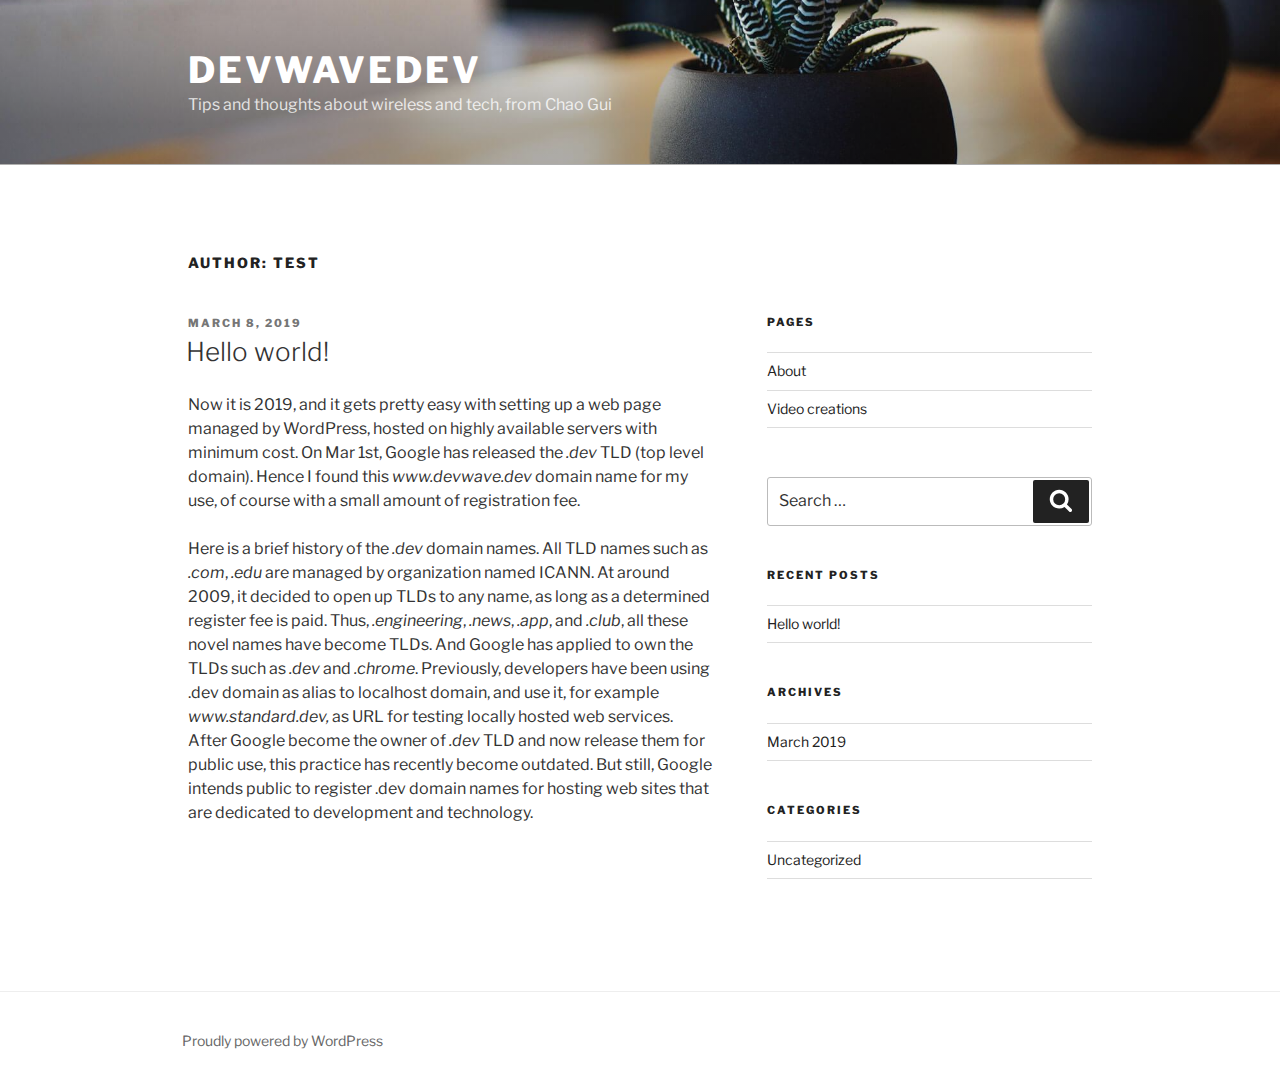
<file: author/test/index.html>
<!DOCTYPE html>
<html lang="en-US" class="no-js no-svg">
<head>
<meta charset="UTF-8">
<meta name="viewport" content="width=device-width, initial-scale=1">
<link rel="profile" href="http://gmpg.org/xfn/11">

<script>(function(html){html.className = html.className.replace(/\bno-js\b/,'js')})(document.documentElement);</script>
<title>test &#8211; DevWaveDev</title>
<link rel='dns-prefetch' href='//fonts.googleapis.com' />
<link rel='dns-prefetch' href='//s.w.org' />
<link href='https://fonts.gstatic.com/' crossorigin rel='preconnect' />
<link rel="alternate" type="application/rss+xml" title="DevWaveDev &raquo; Feed" href="https://colingworks.github.io/MyWordPressPage/feed/" />
<link rel="alternate" type="application/rss+xml" title="DevWaveDev &raquo; Comments Feed" href="https://colingworks.github.io/MyWordPressPage/comments/feed/" />
<link rel="alternate" type="application/rss+xml" title="DevWaveDev &raquo; Posts by test Feed" href="https://colingworks.github.io/MyWordPressPage/author/test/feed/" />
		<script type="text/javascript">
			window._wpemojiSettings = {"baseUrl":"https:\/\/s.w.org\/images\/core\/emoji\/11.2.0\/72x72\/","ext":".png","svgUrl":"https:\/\/s.w.org\/images\/core\/emoji\/11.2.0\/svg\/","svgExt":".svg","source":{"concatemoji":"https:\/\/colingworks.github.io\/MyWordPressPage\/wp-includes\/js\/wp-emoji-release.min.js?ver=5.1.1"}};
			!function(a,b,c){function d(a,b){var c=String.fromCharCode;l.clearRect(0,0,k.width,k.height),l.fillText(c.apply(this,a),0,0);var d=k.toDataURL();l.clearRect(0,0,k.width,k.height),l.fillText(c.apply(this,b),0,0);var e=k.toDataURL();return d===e}function e(a){var b;if(!l||!l.fillText)return!1;switch(l.textBaseline="top",l.font="600 32px Arial",a){case"flag":return!(b=d([55356,56826,55356,56819],[55356,56826,8203,55356,56819]))&&(b=d([55356,57332,56128,56423,56128,56418,56128,56421,56128,56430,56128,56423,56128,56447],[55356,57332,8203,56128,56423,8203,56128,56418,8203,56128,56421,8203,56128,56430,8203,56128,56423,8203,56128,56447]),!b);case"emoji":return b=d([55358,56760,9792,65039],[55358,56760,8203,9792,65039]),!b}return!1}function f(a){var c=b.createElement("script");c.src=a,c.defer=c.type="text/javascript",b.getElementsByTagName("head")[0].appendChild(c)}var g,h,i,j,k=b.createElement("canvas"),l=k.getContext&&k.getContext("2d");for(j=Array("flag","emoji"),c.supports={everything:!0,everythingExceptFlag:!0},i=0;i<j.length;i++)c.supports[j[i]]=e(j[i]),c.supports.everything=c.supports.everything&&c.supports[j[i]],"flag"!==j[i]&&(c.supports.everythingExceptFlag=c.supports.everythingExceptFlag&&c.supports[j[i]]);c.supports.everythingExceptFlag=c.supports.everythingExceptFlag&&!c.supports.flag,c.DOMReady=!1,c.readyCallback=function(){c.DOMReady=!0},c.supports.everything||(h=function(){c.readyCallback()},b.addEventListener?(b.addEventListener("DOMContentLoaded",h,!1),a.addEventListener("load",h,!1)):(a.attachEvent("onload",h),b.attachEvent("onreadystatechange",function(){"complete"===b.readyState&&c.readyCallback()})),g=c.source||{},g.concatemoji?f(g.concatemoji):g.wpemoji&&g.twemoji&&(f(g.twemoji),f(g.wpemoji)))}(window,document,window._wpemojiSettings);
		</script>
		<style type="text/css">
img.wp-smiley,
img.emoji {
	display: inline !important;
	border: none !important;
	box-shadow: none !important;
	height: 1em !important;
	width: 1em !important;
	margin: 0 .07em !important;
	vertical-align: -0.1em !important;
	background: none !important;
	padding: 0 !important;
}
</style>
	<link rel='stylesheet' id='wp-block-library-css'  href='https://colingworks.github.io/MyWordPressPage/wp-includes/css/dist/block-library/style.min.css?ver=5.1.1' type='text/css' media='all' />
<link rel='stylesheet' id='wp-block-library-theme-css'  href='https://colingworks.github.io/MyWordPressPage/wp-includes/css/dist/block-library/theme.min.css?ver=5.1.1' type='text/css' media='all' />
<link rel='stylesheet' id='twentyseventeen-fonts-css'  href='https://fonts.googleapis.com/css?family=Libre+Franklin%3A300%2C300i%2C400%2C400i%2C600%2C600i%2C800%2C800i&#038;subset=latin%2Clatin-ext' type='text/css' media='all' />
<link rel='stylesheet' id='twentyseventeen-style-css'  href='https://colingworks.github.io/MyWordPressPage/wp-content/themes/twentyseventeen/style.css?ver=5.1.1' type='text/css' media='all' />
<link rel='stylesheet' id='twentyseventeen-block-style-css'  href='https://colingworks.github.io/MyWordPressPage/wp-content/themes/twentyseventeen/assets/css/blocks.css?ver=1.1' type='text/css' media='all' />
<!--[if lt IE 9]>
<link rel='stylesheet' id='twentyseventeen-ie8-css'  href='https://colingworks.github.io/MyWordPressPage/wp-content/themes/twentyseventeen/assets/css/ie8.css?ver=1.0' type='text/css' media='all' />
<![endif]-->
<!--[if lt IE 9]>
<script type='text/javascript' src='https://colingworks.github.io/MyWordPressPage/wp-content/themes/twentyseventeen/assets/js/html5.js?ver=3.7.3'></script>
<![endif]-->
<script type='text/javascript' src='https://colingworks.github.io/MyWordPressPage/wp-includes/js/jquery/jquery.js?ver=1.12.4'></script>
<script type='text/javascript' src='https://colingworks.github.io/MyWordPressPage/wp-includes/js/jquery/jquery-migrate.min.js?ver=1.4.1'></script>
<link rel='https://api.w.org/' href='https://colingworks.github.io/MyWordPressPage/wp-json/' />
<link rel="EditURI" type="application/rsd+xml" title="RSD" href="https://colingworks.github.io/MyWordPressPage/xmlrpc.php?rsd" />
<link rel="wlwmanifest" type="application/wlwmanifest+xml" href="https://colingworks.github.io/MyWordPressPage/wp-includes/wlwmanifest.xml" /> 
<meta name="generator" content="WordPress 5.1.1" />
</head>

<body class="archive author author-test author-1 wp-embed-responsive hfeed has-header-image has-sidebar page-two-column colors-light">
<div id="page" class="site">
	<a class="skip-link screen-reader-text" href="#content">Skip to content</a>

	<header id="masthead" class="site-header" role="banner">

		<div class="custom-header">

		<div class="custom-header-media">
			<div id="wp-custom-header" class="wp-custom-header"><img src="https://colingworks.github.io/MyWordPressPage/wp-content/themes/twentyseventeen/assets/images/header.jpg" width="2000" height="1200" alt="DevWaveDev" /></div>		</div>

	<div class="site-branding">
	<div class="wrap">

		
		<div class="site-branding-text">
							<p class="site-title"><a href="https://colingworks.github.io/MyWordPressPage/" rel="home">DevWaveDev</a></p>
			
							<p class="site-description">Tips and thoughts about wireless and tech, from Chao Gui</p>
					</div><!-- .site-branding-text -->

		
	</div><!-- .wrap -->
</div><!-- .site-branding -->

</div><!-- .custom-header -->

		
	</header><!-- #masthead -->

	
	<div class="site-content-contain">
		<div id="content" class="site-content">

<div class="wrap">

			<header class="page-header">
			<h1 class="page-title">Author: <span class="vcard">test</span></h1>		</header><!-- .page-header -->
	
	<div id="primary" class="content-area">
		<main id="main" class="site-main" role="main">

					
<article id="post-1" class="post-1 post type-post status-publish format-standard hentry category-uncategorized">
		<header class="entry-header">
		<div class="entry-meta"><span class="screen-reader-text">Posted on</span> <a href="https://colingworks.github.io/MyWordPressPage/2019/03/08/hello-world/" rel="bookmark"><time class="entry-date published" datetime="2019-03-08T07:45:32-08:00">March 8, 2019</time><time class="updated" datetime="2019-04-04T07:17:30-08:00">April 4, 2019</time></a></div><!-- .entry-meta --><h2 class="entry-title"><a href="https://colingworks.github.io/MyWordPressPage/2019/03/08/hello-world/" rel="bookmark">Hello world!</a></h2>	</header><!-- .entry-header -->

	
	<div class="entry-content">
		
<p>Now it is 2019, and it gets pretty easy with setting up a web page  managed by WordPress, hosted on highly available servers with minimum cost. On Mar 1st, Google has released the <em>.dev </em>TLD (top level domain). Hence I found this <em>www.devwave.dev</em> domain name for my use, of course with a small amount of registration fee.</p>



<p>Here is a brief history of the <em>.dev</em> domain names.  All TLD names such as <em>.com</em>, <em>.edu</em> are managed by organization named ICANN. At around 2009, it decided to open up TLDs to any name, as long as a determined register fee is paid. Thus, <em>.engineering</em>, <em>.news</em>, <em>.app</em>, and <em>.club</em>, all these novel names have become TLDs.  And Google has applied to own the TLDs such as <em>.dev</em> and <em>.chrome</em>. Previously, developers have been using .dev domain as alias to localhost domain, and use it, for example <em>www.standard.dev,</em> as URL for testing locally hosted web services.  After Google become the owner of <em>.dev</em> TLD and now release them for public use, this practice has recently become outdated. But still, Google intends public to register .dev domain names for hosting web sites that are dedicated to development and technology.</p>
	</div><!-- .entry-content -->

	
</article><!-- #post-## -->

		</main><!-- #main -->
	</div><!-- #primary -->
	
<aside id="secondary" class="widget-area" role="complementary" aria-label="Blog Sidebar">
	<section id="pages-2" class="widget widget_pages"><h2 class="widget-title">Pages</h2>		<ul>
			<li class="page_item page-item-6"><a href="https://colingworks.github.io/MyWordPressPage/about/">About</a></li>
<li class="page_item page-item-23"><a href="https://colingworks.github.io/MyWordPressPage/video-creations/">Video creations</a></li>
		</ul>
			</section><section id="search-2" class="widget widget_search">

<form role="search" method="get" class="search-form" action="https://colingworks.github.io/MyWordPressPage/">
	<label for="search-form-1">
		<span class="screen-reader-text">Search for:</span>
	</label>
	<input type="search" id="search-form-1" class="search-field" placeholder="Search &hellip;" value="" name="s" />
	<button type="submit" class="search-submit"><svg class="icon icon-search" aria-hidden="true" role="img"> <use href="#icon-search" xlink:href="#icon-search"></use> </svg><span class="screen-reader-text">Search</span></button>
</form>
</section>		<section id="recent-posts-2" class="widget widget_recent_entries">		<h2 class="widget-title">Recent Posts</h2>		<ul>
											<li>
					<a href="https://colingworks.github.io/MyWordPressPage/2019/03/08/hello-world/">Hello world!</a>
									</li>
					</ul>
		</section><section id="archives-2" class="widget widget_archive"><h2 class="widget-title">Archives</h2>		<ul>
				<li><a href='https://colingworks.github.io/MyWordPressPage/2019/03/'>March 2019</a></li>
		</ul>
			</section><section id="categories-2" class="widget widget_categories"><h2 class="widget-title">Categories</h2>		<ul>
				<li class="cat-item cat-item-1"><a href="https://colingworks.github.io/MyWordPressPage/category/uncategorized/" >Uncategorized</a>
</li>
		</ul>
			</section></aside><!-- #secondary -->
</div><!-- .wrap -->


		</div><!-- #content -->

		<footer id="colophon" class="site-footer" role="contentinfo">
			<div class="wrap">
				
<div class="site-info">
		<a href="https://wordpress.org/" class="imprint">
		Proudly powered by WordPress	</a>
</div><!-- .site-info -->
			</div><!-- .wrap -->
		</footer><!-- #colophon -->
	</div><!-- .site-content-contain -->
</div><!-- #page -->
<script type='text/javascript'>
/* <![CDATA[ */
var twentyseventeenScreenReaderText = {"quote":"<svg class=\"icon icon-quote-right\" aria-hidden=\"true\" role=\"img\"> <use href=\"#icon-quote-right\" xlink:href=\"#icon-quote-right\"><\/use> <\/svg>"};
/* ]]> */
</script>
<script type='text/javascript' src='https://colingworks.github.io/MyWordPressPage/wp-content/themes/twentyseventeen/assets/js/skip-link-focus-fix.js?ver=1.0'></script>
<script type='text/javascript' src='https://colingworks.github.io/MyWordPressPage/wp-content/themes/twentyseventeen/assets/js/global.js?ver=1.0'></script>
<script type='text/javascript' src='https://colingworks.github.io/MyWordPressPage/wp-content/themes/twentyseventeen/assets/js/jquery.scrollTo.js?ver=2.1.2'></script>
<script type='text/javascript' src='https://colingworks.github.io/MyWordPressPage/wp-includes/js/wp-embed.min.js?ver=5.1.1'></script>
<svg style="position: absolute; width: 0; height: 0; overflow: hidden;" version="1.1" xmlns="http://www.w3.org/2000/svg" xmlns:xlink="http://www.w3.org/1999/xlink">
<defs>
<symbol id="icon-behance" viewbox="0 0 37 32">
<path class="path1" d="M33 6.054h-9.125v2.214h9.125v-2.214zM28.5 13.661q-1.607 0-2.607 0.938t-1.107 2.545h7.286q-0.321-3.482-3.571-3.482zM28.786 24.107q1.125 0 2.179-0.571t1.357-1.554h3.946q-1.786 5.482-7.625 5.482-3.821 0-6.080-2.357t-2.259-6.196q0-3.714 2.33-6.17t6.009-2.455q2.464 0 4.295 1.214t2.732 3.196 0.902 4.429q0 0.304-0.036 0.839h-11.75q0 1.982 1.027 3.063t2.973 1.080zM4.946 23.214h5.286q3.661 0 3.661-2.982 0-3.214-3.554-3.214h-5.393v6.196zM4.946 13.625h5.018q1.393 0 2.205-0.652t0.813-2.027q0-2.571-3.393-2.571h-4.643v5.25zM0 4.536h10.607q1.554 0 2.768 0.25t2.259 0.848 1.607 1.723 0.563 2.75q0 3.232-3.071 4.696 2.036 0.571 3.071 2.054t1.036 3.643q0 1.339-0.438 2.438t-1.179 1.848-1.759 1.268-2.161 0.75-2.393 0.232h-10.911v-22.5z"></path>
</symbol>
<symbol id="icon-deviantart" viewbox="0 0 18 32">
<path class="path1" d="M18.286 5.411l-5.411 10.393 0.429 0.554h4.982v7.411h-9.054l-0.786 0.536-2.536 4.875-0.536 0.536h-5.375v-5.411l5.411-10.411-0.429-0.536h-4.982v-7.411h9.054l0.786-0.536 2.536-4.875 0.536-0.536h5.375v5.411z"></path>
</symbol>
<symbol id="icon-medium" viewbox="0 0 32 32">
<path class="path1" d="M10.661 7.518v20.946q0 0.446-0.223 0.759t-0.652 0.313q-0.304 0-0.589-0.143l-8.304-4.161q-0.375-0.179-0.634-0.598t-0.259-0.83v-20.357q0-0.357 0.179-0.607t0.518-0.25q0.25 0 0.786 0.268l9.125 4.571q0.054 0.054 0.054 0.089zM11.804 9.321l9.536 15.464-9.536-4.75v-10.714zM32 9.643v18.821q0 0.446-0.25 0.723t-0.679 0.277-0.839-0.232l-7.875-3.929zM31.946 7.5q0 0.054-4.58 7.491t-5.366 8.705l-6.964-11.321 5.786-9.411q0.304-0.5 0.929-0.5 0.25 0 0.464 0.107l9.661 4.821q0.071 0.036 0.071 0.107z"></path>
</symbol>
<symbol id="icon-slideshare" viewbox="0 0 32 32">
<path class="path1" d="M15.589 13.214q0 1.482-1.134 2.545t-2.723 1.063-2.723-1.063-1.134-2.545q0-1.5 1.134-2.554t2.723-1.054 2.723 1.054 1.134 2.554zM24.554 13.214q0 1.482-1.125 2.545t-2.732 1.063q-1.589 0-2.723-1.063t-1.134-2.545q0-1.5 1.134-2.554t2.723-1.054q1.607 0 2.732 1.054t1.125 2.554zM28.571 16.429v-11.911q0-1.554-0.571-2.205t-1.982-0.652h-19.857q-1.482 0-2.009 0.607t-0.527 2.25v12.018q0.768 0.411 1.58 0.714t1.446 0.5 1.446 0.33 1.268 0.196 1.25 0.071 1.045 0.009 1.009-0.036 0.795-0.036q1.214-0.018 1.696 0.482 0.107 0.107 0.179 0.161 0.464 0.446 1.089 0.911 0.125-1.625 2.107-1.554 0.089 0 0.652 0.027t0.768 0.036 0.813 0.018 0.946-0.018 0.973-0.080 1.089-0.152 1.107-0.241 1.196-0.348 1.205-0.482 1.286-0.616zM31.482 16.339q-2.161 2.661-6.643 4.5 1.5 5.089-0.411 8.304-1.179 2.018-3.268 2.643-1.857 0.571-3.25-0.268-1.536-0.911-1.464-2.929l-0.018-5.821v-0.018q-0.143-0.036-0.438-0.107t-0.42-0.089l-0.018 6.036q0.071 2.036-1.482 2.929-1.411 0.839-3.268 0.268-2.089-0.643-3.25-2.679-1.875-3.214-0.393-8.268-4.482-1.839-6.643-4.5-0.446-0.661-0.071-1.125t1.071 0.018q0.054 0.036 0.196 0.125t0.196 0.143v-12.393q0-1.286 0.839-2.196t2.036-0.911h22.446q1.196 0 2.036 0.911t0.839 2.196v12.393l0.375-0.268q0.696-0.482 1.071-0.018t-0.071 1.125z"></path>
</symbol>
<symbol id="icon-snapchat-ghost" viewbox="0 0 30 32">
<path class="path1" d="M15.143 2.286q2.393-0.018 4.295 1.223t2.92 3.438q0.482 1.036 0.482 3.196 0 0.839-0.161 3.411 0.25 0.125 0.5 0.125 0.321 0 0.911-0.241t0.911-0.241q0.518 0 1 0.321t0.482 0.821q0 0.571-0.563 0.964t-1.232 0.563-1.232 0.518-0.563 0.848q0 0.268 0.214 0.768 0.661 1.464 1.83 2.679t2.58 1.804q0.5 0.214 1.429 0.411 0.5 0.107 0.5 0.625 0 1.25-3.911 1.839-0.125 0.196-0.196 0.696t-0.25 0.83-0.589 0.33q-0.357 0-1.107-0.116t-1.143-0.116q-0.661 0-1.107 0.089-0.571 0.089-1.125 0.402t-1.036 0.679-1.036 0.723-1.357 0.598-1.768 0.241q-0.929 0-1.723-0.241t-1.339-0.598-1.027-0.723-1.036-0.679-1.107-0.402q-0.464-0.089-1.125-0.089-0.429 0-1.17 0.134t-1.045 0.134q-0.446 0-0.625-0.33t-0.25-0.848-0.196-0.714q-3.911-0.589-3.911-1.839 0-0.518 0.5-0.625 0.929-0.196 1.429-0.411 1.393-0.571 2.58-1.804t1.83-2.679q0.214-0.5 0.214-0.768 0-0.5-0.563-0.848t-1.241-0.527-1.241-0.563-0.563-0.938q0-0.482 0.464-0.813t0.982-0.33q0.268 0 0.857 0.232t0.946 0.232q0.321 0 0.571-0.125-0.161-2.536-0.161-3.393 0-2.179 0.482-3.214 1.143-2.446 3.071-3.536t4.714-1.125z"></path>
</symbol>
<symbol id="icon-yelp" viewbox="0 0 27 32">
<path class="path1" d="M13.804 23.554v2.268q-0.018 5.214-0.107 5.446-0.214 0.571-0.911 0.714-0.964 0.161-3.241-0.679t-2.902-1.589q-0.232-0.268-0.304-0.643-0.018-0.214 0.071-0.464 0.071-0.179 0.607-0.839t3.232-3.857q0.018 0 1.071-1.25 0.268-0.339 0.705-0.438t0.884 0.063q0.429 0.179 0.67 0.518t0.223 0.75zM11.143 19.071q-0.054 0.982-0.929 1.25l-2.143 0.696q-4.911 1.571-5.214 1.571-0.625-0.036-0.964-0.643-0.214-0.446-0.304-1.339-0.143-1.357 0.018-2.973t0.536-2.223 1-0.571q0.232 0 3.607 1.375 1.25 0.518 2.054 0.839l1.5 0.607q0.411 0.161 0.634 0.545t0.205 0.866zM25.893 24.375q-0.125 0.964-1.634 2.875t-2.42 2.268q-0.661 0.25-1.125-0.125-0.25-0.179-3.286-5.125l-0.839-1.375q-0.25-0.375-0.205-0.821t0.348-0.821q0.625-0.768 1.482-0.464 0.018 0.018 2.125 0.714 3.625 1.179 4.321 1.42t0.839 0.366q0.5 0.393 0.393 1.089zM13.893 13.089q0.089 1.821-0.964 2.179-1.036 0.304-2.036-1.268l-6.75-10.679q-0.143-0.625 0.339-1.107 0.732-0.768 3.705-1.598t4.009-0.563q0.714 0.179 0.875 0.804 0.054 0.321 0.393 5.455t0.429 6.777zM25.714 15.018q0.054 0.696-0.464 1.054-0.268 0.179-5.875 1.536-1.196 0.268-1.625 0.411l0.018-0.036q-0.411 0.107-0.821-0.071t-0.661-0.571q-0.536-0.839 0-1.554 0.018-0.018 1.339-1.821 2.232-3.054 2.679-3.643t0.607-0.696q0.5-0.339 1.161-0.036 0.857 0.411 2.196 2.384t1.446 2.991v0.054z"></path>
</symbol>
<symbol id="icon-vine" viewbox="0 0 27 32">
<path class="path1" d="M26.732 14.768v3.536q-1.804 0.411-3.536 0.411-1.161 2.429-2.955 4.839t-3.241 3.848-2.286 1.902q-1.429 0.804-2.893-0.054-0.5-0.304-1.080-0.777t-1.518-1.491-1.83-2.295-1.92-3.286-1.884-4.357-1.634-5.616-1.259-6.964h5.054q0.464 3.893 1.25 7.116t1.866 5.661 2.17 4.205 2.5 3.482q3.018-3.018 5.125-7.25-2.536-1.286-3.982-3.929t-1.446-5.946q0-3.429 1.857-5.616t5.071-2.188q3.179 0 4.875 1.884t1.696 5.313q0 2.839-1.036 5.107-0.125 0.018-0.348 0.054t-0.821 0.036-1.125-0.107-1.107-0.455-0.902-0.92q0.554-1.839 0.554-3.286 0-1.554-0.518-2.357t-1.411-0.804q-0.946 0-1.518 0.884t-0.571 2.509q0 3.321 1.875 5.241t4.768 1.92q1.107 0 2.161-0.25z"></path>
</symbol>
<symbol id="icon-vk" viewbox="0 0 35 32">
<path class="path1" d="M34.232 9.286q0.411 1.143-2.679 5.25-0.429 0.571-1.161 1.518-1.393 1.786-1.607 2.339-0.304 0.732 0.25 1.446 0.304 0.375 1.446 1.464h0.018l0.071 0.071q2.518 2.339 3.411 3.946 0.054 0.089 0.116 0.223t0.125 0.473-0.009 0.607-0.446 0.491-1.054 0.223l-4.571 0.071q-0.429 0.089-1-0.089t-0.929-0.393l-0.357-0.214q-0.536-0.375-1.25-1.143t-1.223-1.384-1.089-1.036-1.009-0.277q-0.054 0.018-0.143 0.063t-0.304 0.259-0.384 0.527-0.304 0.929-0.116 1.384q0 0.268-0.063 0.491t-0.134 0.33l-0.071 0.089q-0.321 0.339-0.946 0.393h-2.054q-1.268 0.071-2.607-0.295t-2.348-0.946-1.839-1.179-1.259-1.027l-0.446-0.429q-0.179-0.179-0.491-0.536t-1.277-1.625-1.893-2.696-2.188-3.768-2.33-4.857q-0.107-0.286-0.107-0.482t0.054-0.286l0.071-0.107q0.268-0.339 1.018-0.339l4.893-0.036q0.214 0.036 0.411 0.116t0.286 0.152l0.089 0.054q0.286 0.196 0.429 0.571 0.357 0.893 0.821 1.848t0.732 1.455l0.286 0.518q0.518 1.071 1 1.857t0.866 1.223 0.741 0.688 0.607 0.25 0.482-0.089q0.036-0.018 0.089-0.089t0.214-0.393 0.241-0.839 0.17-1.446 0-2.232q-0.036-0.714-0.161-1.304t-0.25-0.821l-0.107-0.214q-0.446-0.607-1.518-0.768-0.232-0.036 0.089-0.429 0.304-0.339 0.679-0.536 0.946-0.464 4.268-0.429 1.464 0.018 2.411 0.232 0.357 0.089 0.598 0.241t0.366 0.429 0.188 0.571 0.063 0.813-0.018 0.982-0.045 1.259-0.027 1.473q0 0.196-0.018 0.75t-0.009 0.857 0.063 0.723 0.205 0.696 0.402 0.438q0.143 0.036 0.304 0.071t0.464-0.196 0.679-0.616 0.929-1.196 1.214-1.92q1.071-1.857 1.911-4.018 0.071-0.179 0.179-0.313t0.196-0.188l0.071-0.054 0.089-0.045t0.232-0.054 0.357-0.009l5.143-0.036q0.696-0.089 1.143 0.045t0.554 0.295z"></path>
</symbol>
<symbol id="icon-search" viewbox="0 0 30 32">
<path class="path1" d="M20.571 14.857q0-3.304-2.348-5.652t-5.652-2.348-5.652 2.348-2.348 5.652 2.348 5.652 5.652 2.348 5.652-2.348 2.348-5.652zM29.714 29.714q0 0.929-0.679 1.607t-1.607 0.679q-0.964 0-1.607-0.679l-6.125-6.107q-3.196 2.214-7.125 2.214-2.554 0-4.884-0.991t-4.018-2.679-2.679-4.018-0.991-4.884 0.991-4.884 2.679-4.018 4.018-2.679 4.884-0.991 4.884 0.991 4.018 2.679 2.679 4.018 0.991 4.884q0 3.929-2.214 7.125l6.125 6.125q0.661 0.661 0.661 1.607z"></path>
</symbol>
<symbol id="icon-envelope-o" viewbox="0 0 32 32">
<path class="path1" d="M29.714 26.857v-13.714q-0.571 0.643-1.232 1.179-4.786 3.679-7.607 6.036-0.911 0.768-1.482 1.196t-1.545 0.866-1.83 0.438h-0.036q-0.857 0-1.83-0.438t-1.545-0.866-1.482-1.196q-2.821-2.357-7.607-6.036-0.661-0.536-1.232-1.179v13.714q0 0.232 0.17 0.402t0.402 0.17h26.286q0.232 0 0.402-0.17t0.17-0.402zM29.714 8.089v-0.438t-0.009-0.232-0.054-0.223-0.098-0.161-0.161-0.134-0.25-0.045h-26.286q-0.232 0-0.402 0.17t-0.17 0.402q0 3 2.625 5.071 3.446 2.714 7.161 5.661 0.107 0.089 0.625 0.527t0.821 0.67 0.795 0.563 0.902 0.491 0.768 0.161h0.036q0.357 0 0.768-0.161t0.902-0.491 0.795-0.563 0.821-0.67 0.625-0.527q3.714-2.946 7.161-5.661 0.964-0.768 1.795-2.063t0.83-2.348zM32 7.429v19.429q0 1.179-0.839 2.018t-2.018 0.839h-26.286q-1.179 0-2.018-0.839t-0.839-2.018v-19.429q0-1.179 0.839-2.018t2.018-0.839h26.286q1.179 0 2.018 0.839t0.839 2.018z"></path>
</symbol>
<symbol id="icon-close" viewbox="0 0 25 32">
<path class="path1" d="M23.179 23.607q0 0.714-0.5 1.214l-2.429 2.429q-0.5 0.5-1.214 0.5t-1.214-0.5l-5.25-5.25-5.25 5.25q-0.5 0.5-1.214 0.5t-1.214-0.5l-2.429-2.429q-0.5-0.5-0.5-1.214t0.5-1.214l5.25-5.25-5.25-5.25q-0.5-0.5-0.5-1.214t0.5-1.214l2.429-2.429q0.5-0.5 1.214-0.5t1.214 0.5l5.25 5.25 5.25-5.25q0.5-0.5 1.214-0.5t1.214 0.5l2.429 2.429q0.5 0.5 0.5 1.214t-0.5 1.214l-5.25 5.25 5.25 5.25q0.5 0.5 0.5 1.214z"></path>
</symbol>
<symbol id="icon-angle-down" viewbox="0 0 21 32">
<path class="path1" d="M19.196 13.143q0 0.232-0.179 0.411l-8.321 8.321q-0.179 0.179-0.411 0.179t-0.411-0.179l-8.321-8.321q-0.179-0.179-0.179-0.411t0.179-0.411l0.893-0.893q0.179-0.179 0.411-0.179t0.411 0.179l7.018 7.018 7.018-7.018q0.179-0.179 0.411-0.179t0.411 0.179l0.893 0.893q0.179 0.179 0.179 0.411z"></path>
</symbol>
<symbol id="icon-folder-open" viewbox="0 0 34 32">
<path class="path1" d="M33.554 17q0 0.554-0.554 1.179l-6 7.071q-0.768 0.911-2.152 1.545t-2.563 0.634h-19.429q-0.607 0-1.080-0.232t-0.473-0.768q0-0.554 0.554-1.179l6-7.071q0.768-0.911 2.152-1.545t2.563-0.634h19.429q0.607 0 1.080 0.232t0.473 0.768zM27.429 10.857v2.857h-14.857q-1.679 0-3.518 0.848t-2.929 2.134l-6.107 7.179q0-0.071-0.009-0.223t-0.009-0.223v-17.143q0-1.643 1.179-2.821t2.821-1.179h5.714q1.643 0 2.821 1.179t1.179 2.821v0.571h9.714q1.643 0 2.821 1.179t1.179 2.821z"></path>
</symbol>
<symbol id="icon-twitter" viewbox="0 0 30 32">
<path class="path1" d="M28.929 7.286q-1.196 1.75-2.893 2.982 0.018 0.25 0.018 0.75 0 2.321-0.679 4.634t-2.063 4.437-3.295 3.759-4.607 2.607-5.768 0.973q-4.839 0-8.857-2.589 0.625 0.071 1.393 0.071 4.018 0 7.161-2.464-1.875-0.036-3.357-1.152t-2.036-2.848q0.589 0.089 1.089 0.089 0.768 0 1.518-0.196-2-0.411-3.313-1.991t-1.313-3.67v-0.071q1.214 0.679 2.607 0.732-1.179-0.786-1.875-2.054t-0.696-2.75q0-1.571 0.786-2.911 2.161 2.661 5.259 4.259t6.634 1.777q-0.143-0.679-0.143-1.321 0-2.393 1.688-4.080t4.080-1.688q2.5 0 4.214 1.821 1.946-0.375 3.661-1.393-0.661 2.054-2.536 3.179 1.661-0.179 3.321-0.893z"></path>
</symbol>
<symbol id="icon-facebook" viewbox="0 0 19 32">
<path class="path1" d="M17.125 0.214v4.714h-2.804q-1.536 0-2.071 0.643t-0.536 1.929v3.375h5.232l-0.696 5.286h-4.536v13.554h-5.464v-13.554h-4.554v-5.286h4.554v-3.893q0-3.321 1.857-5.152t4.946-1.83q2.625 0 4.071 0.214z"></path>
</symbol>
<symbol id="icon-github" viewbox="0 0 27 32">
<path class="path1" d="M13.714 2.286q3.732 0 6.884 1.839t4.991 4.991 1.839 6.884q0 4.482-2.616 8.063t-6.759 4.955q-0.482 0.089-0.714-0.125t-0.232-0.536q0-0.054 0.009-1.366t0.009-2.402q0-1.732-0.929-2.536 1.018-0.107 1.83-0.321t1.679-0.696 1.446-1.188 0.946-1.875 0.366-2.688q0-2.125-1.411-3.679 0.661-1.625-0.143-3.643-0.5-0.161-1.446 0.196t-1.643 0.786l-0.679 0.429q-1.661-0.464-3.429-0.464t-3.429 0.464q-0.286-0.196-0.759-0.482t-1.491-0.688-1.518-0.241q-0.804 2.018-0.143 3.643-1.411 1.554-1.411 3.679 0 1.518 0.366 2.679t0.938 1.875 1.438 1.196 1.679 0.696 1.83 0.321q-0.696 0.643-0.875 1.839-0.375 0.179-0.804 0.268t-1.018 0.089-1.17-0.384-0.991-1.116q-0.339-0.571-0.866-0.929t-0.884-0.429l-0.357-0.054q-0.375 0-0.518 0.080t-0.089 0.205 0.161 0.25 0.232 0.214l0.125 0.089q0.393 0.179 0.777 0.679t0.563 0.911l0.179 0.411q0.232 0.679 0.786 1.098t1.196 0.536 1.241 0.125 0.991-0.063l0.411-0.071q0 0.679 0.009 1.58t0.009 0.973q0 0.321-0.232 0.536t-0.714 0.125q-4.143-1.375-6.759-4.955t-2.616-8.063q0-3.732 1.839-6.884t4.991-4.991 6.884-1.839zM5.196 21.982q0.054-0.125-0.125-0.214-0.179-0.054-0.232 0.036-0.054 0.125 0.125 0.214 0.161 0.107 0.232-0.036zM5.75 22.589q0.125-0.089-0.036-0.286-0.179-0.161-0.286-0.054-0.125 0.089 0.036 0.286 0.179 0.179 0.286 0.054zM6.286 23.393q0.161-0.125 0-0.339-0.143-0.232-0.304-0.107-0.161 0.089 0 0.321t0.304 0.125zM7.036 24.143q0.143-0.143-0.071-0.339-0.214-0.214-0.357-0.054-0.161 0.143 0.071 0.339 0.214 0.214 0.357 0.054zM8.054 24.589q0.054-0.196-0.232-0.286-0.268-0.071-0.339 0.125t0.232 0.268q0.268 0.107 0.339-0.107zM9.179 24.679q0-0.232-0.304-0.196-0.286 0-0.286 0.196 0 0.232 0.304 0.196 0.286 0 0.286-0.196zM10.214 24.5q-0.036-0.196-0.321-0.161-0.286 0.054-0.25 0.268t0.321 0.143 0.25-0.25z"></path>
</symbol>
<symbol id="icon-bars" viewbox="0 0 27 32">
<path class="path1" d="M27.429 24v2.286q0 0.464-0.339 0.804t-0.804 0.339h-25.143q-0.464 0-0.804-0.339t-0.339-0.804v-2.286q0-0.464 0.339-0.804t0.804-0.339h25.143q0.464 0 0.804 0.339t0.339 0.804zM27.429 14.857v2.286q0 0.464-0.339 0.804t-0.804 0.339h-25.143q-0.464 0-0.804-0.339t-0.339-0.804v-2.286q0-0.464 0.339-0.804t0.804-0.339h25.143q0.464 0 0.804 0.339t0.339 0.804zM27.429 5.714v2.286q0 0.464-0.339 0.804t-0.804 0.339h-25.143q-0.464 0-0.804-0.339t-0.339-0.804v-2.286q0-0.464 0.339-0.804t0.804-0.339h25.143q0.464 0 0.804 0.339t0.339 0.804z"></path>
</symbol>
<symbol id="icon-google-plus" viewbox="0 0 41 32">
<path class="path1" d="M25.661 16.304q0 3.714-1.554 6.616t-4.429 4.536-6.589 1.634q-2.661 0-5.089-1.036t-4.179-2.786-2.786-4.179-1.036-5.089 1.036-5.089 2.786-4.179 4.179-2.786 5.089-1.036q5.107 0 8.768 3.429l-3.554 3.411q-2.089-2.018-5.214-2.018-2.196 0-4.063 1.107t-2.955 3.009-1.089 4.152 1.089 4.152 2.955 3.009 4.063 1.107q1.482 0 2.723-0.411t2.045-1.027 1.402-1.402 0.875-1.482 0.384-1.321h-7.429v-4.5h12.357q0.214 1.125 0.214 2.179zM41.143 14.125v3.75h-3.732v3.732h-3.75v-3.732h-3.732v-3.75h3.732v-3.732h3.75v3.732h3.732z"></path>
</symbol>
<symbol id="icon-linkedin" viewbox="0 0 27 32">
<path class="path1" d="M6.232 11.161v17.696h-5.893v-17.696h5.893zM6.607 5.696q0.018 1.304-0.902 2.179t-2.42 0.875h-0.036q-1.464 0-2.357-0.875t-0.893-2.179q0-1.321 0.92-2.188t2.402-0.866 2.375 0.866 0.911 2.188zM27.429 18.714v10.143h-5.875v-9.464q0-1.875-0.723-2.938t-2.259-1.063q-1.125 0-1.884 0.616t-1.134 1.527q-0.196 0.536-0.196 1.446v9.875h-5.875q0.036-7.125 0.036-11.554t-0.018-5.286l-0.018-0.857h5.875v2.571h-0.036q0.357-0.571 0.732-1t1.009-0.929 1.554-0.777 2.045-0.277q3.054 0 4.911 2.027t1.857 5.938z"></path>
</symbol>
<symbol id="icon-quote-right" viewbox="0 0 30 32">
<path class="path1" d="M13.714 5.714v12.571q0 1.857-0.723 3.545t-1.955 2.92-2.92 1.955-3.545 0.723h-1.143q-0.464 0-0.804-0.339t-0.339-0.804v-2.286q0-0.464 0.339-0.804t0.804-0.339h1.143q1.893 0 3.232-1.339t1.339-3.232v-0.571q0-0.714-0.5-1.214t-1.214-0.5h-4q-1.429 0-2.429-1t-1-2.429v-6.857q0-1.429 1-2.429t2.429-1h6.857q1.429 0 2.429 1t1 2.429zM29.714 5.714v12.571q0 1.857-0.723 3.545t-1.955 2.92-2.92 1.955-3.545 0.723h-1.143q-0.464 0-0.804-0.339t-0.339-0.804v-2.286q0-0.464 0.339-0.804t0.804-0.339h1.143q1.893 0 3.232-1.339t1.339-3.232v-0.571q0-0.714-0.5-1.214t-1.214-0.5h-4q-1.429 0-2.429-1t-1-2.429v-6.857q0-1.429 1-2.429t2.429-1h6.857q1.429 0 2.429 1t1 2.429z"></path>
</symbol>
<symbol id="icon-mail-reply" viewbox="0 0 32 32">
<path class="path1" d="M32 20q0 2.964-2.268 8.054-0.054 0.125-0.188 0.429t-0.241 0.536-0.232 0.393q-0.214 0.304-0.5 0.304-0.268 0-0.42-0.179t-0.152-0.446q0-0.161 0.045-0.473t0.045-0.42q0.089-1.214 0.089-2.196 0-1.804-0.313-3.232t-0.866-2.473-1.429-1.804-1.884-1.241-2.375-0.759-2.75-0.384-3.134-0.107h-4v4.571q0 0.464-0.339 0.804t-0.804 0.339-0.804-0.339l-9.143-9.143q-0.339-0.339-0.339-0.804t0.339-0.804l9.143-9.143q0.339-0.339 0.804-0.339t0.804 0.339 0.339 0.804v4.571h4q12.732 0 15.625 7.196 0.946 2.393 0.946 5.946z"></path>
</symbol>
<symbol id="icon-youtube" viewbox="0 0 27 32">
<path class="path1" d="M17.339 22.214v3.768q0 1.196-0.696 1.196-0.411 0-0.804-0.393v-5.375q0.393-0.393 0.804-0.393 0.696 0 0.696 1.196zM23.375 22.232v0.821h-1.607v-0.821q0-1.214 0.804-1.214t0.804 1.214zM6.125 18.339h1.911v-1.679h-5.571v1.679h1.875v10.161h1.786v-10.161zM11.268 28.5h1.589v-8.821h-1.589v6.75q-0.536 0.75-1.018 0.75-0.321 0-0.375-0.375-0.018-0.054-0.018-0.625v-6.5h-1.589v6.982q0 0.875 0.143 1.304 0.214 0.661 1.036 0.661 0.857 0 1.821-1.089v0.964zM18.929 25.857v-3.518q0-1.304-0.161-1.768-0.304-1-1.268-1-0.893 0-1.661 0.964v-3.875h-1.589v11.839h1.589v-0.857q0.804 0.982 1.661 0.982 0.964 0 1.268-0.982 0.161-0.482 0.161-1.786zM24.964 25.679v-0.232h-1.625q0 0.911-0.036 1.089-0.125 0.643-0.714 0.643-0.821 0-0.821-1.232v-1.554h3.196v-1.839q0-1.411-0.482-2.071-0.696-0.911-1.893-0.911-1.214 0-1.911 0.911-0.5 0.661-0.5 2.071v3.089q0 1.411 0.518 2.071 0.696 0.911 1.929 0.911 1.286 0 1.929-0.946 0.321-0.482 0.375-0.964 0.036-0.161 0.036-1.036zM14.107 9.375v-3.75q0-1.232-0.768-1.232t-0.768 1.232v3.75q0 1.25 0.768 1.25t0.768-1.25zM26.946 22.786q0 4.179-0.464 6.25-0.25 1.054-1.036 1.768t-1.821 0.821q-3.286 0.375-9.911 0.375t-9.911-0.375q-1.036-0.107-1.83-0.821t-1.027-1.768q-0.464-2-0.464-6.25 0-4.179 0.464-6.25 0.25-1.054 1.036-1.768t1.839-0.839q3.268-0.357 9.893-0.357t9.911 0.357q1.036 0.125 1.83 0.839t1.027 1.768q0.464 2 0.464 6.25zM9.125 0h1.821l-2.161 7.125v4.839h-1.786v-4.839q-0.25-1.321-1.089-3.786-0.661-1.839-1.161-3.339h1.893l1.268 4.696zM15.732 5.946v3.125q0 1.446-0.5 2.107-0.661 0.911-1.893 0.911-1.196 0-1.875-0.911-0.5-0.679-0.5-2.107v-3.125q0-1.429 0.5-2.089 0.679-0.911 1.875-0.911 1.232 0 1.893 0.911 0.5 0.661 0.5 2.089zM21.714 3.054v8.911h-1.625v-0.982q-0.946 1.107-1.839 1.107-0.821 0-1.054-0.661-0.143-0.429-0.143-1.339v-7.036h1.625v6.554q0 0.589 0.018 0.625 0.054 0.393 0.375 0.393 0.482 0 1.018-0.768v-6.804h1.625z"></path>
</symbol>
<symbol id="icon-dropbox" viewbox="0 0 32 32">
<path class="path1" d="M7.179 12.625l8.821 5.446-6.107 5.089-8.75-5.696zM24.786 22.536v1.929l-8.75 5.232v0.018l-0.018-0.018-0.018 0.018v-0.018l-8.732-5.232v-1.929l2.625 1.714 6.107-5.071v-0.036l0.018 0.018 0.018-0.018v0.036l6.125 5.071zM9.893 2.107l6.107 5.089-8.821 5.429-6.036-4.821zM24.821 12.625l6.036 4.839-8.732 5.696-6.125-5.089zM22.125 2.107l8.732 5.696-6.036 4.821-8.821-5.429z"></path>
</symbol>
<symbol id="icon-instagram" viewbox="0 0 27 32">
<path class="path1" d="M18.286 16q0-1.893-1.339-3.232t-3.232-1.339-3.232 1.339-1.339 3.232 1.339 3.232 3.232 1.339 3.232-1.339 1.339-3.232zM20.75 16q0 2.929-2.054 4.982t-4.982 2.054-4.982-2.054-2.054-4.982 2.054-4.982 4.982-2.054 4.982 2.054 2.054 4.982zM22.679 8.679q0 0.679-0.482 1.161t-1.161 0.482-1.161-0.482-0.482-1.161 0.482-1.161 1.161-0.482 1.161 0.482 0.482 1.161zM13.714 4.75q-0.125 0-1.366-0.009t-1.884 0-1.723 0.054-1.839 0.179-1.277 0.33q-0.893 0.357-1.571 1.036t-1.036 1.571q-0.196 0.518-0.33 1.277t-0.179 1.839-0.054 1.723 0 1.884 0.009 1.366-0.009 1.366 0 1.884 0.054 1.723 0.179 1.839 0.33 1.277q0.357 0.893 1.036 1.571t1.571 1.036q0.518 0.196 1.277 0.33t1.839 0.179 1.723 0.054 1.884 0 1.366-0.009 1.366 0.009 1.884 0 1.723-0.054 1.839-0.179 1.277-0.33q0.893-0.357 1.571-1.036t1.036-1.571q0.196-0.518 0.33-1.277t0.179-1.839 0.054-1.723 0-1.884-0.009-1.366 0.009-1.366 0-1.884-0.054-1.723-0.179-1.839-0.33-1.277q-0.357-0.893-1.036-1.571t-1.571-1.036q-0.518-0.196-1.277-0.33t-1.839-0.179-1.723-0.054-1.884 0-1.366 0.009zM27.429 16q0 4.089-0.089 5.661-0.179 3.714-2.214 5.75t-5.75 2.214q-1.571 0.089-5.661 0.089t-5.661-0.089q-3.714-0.179-5.75-2.214t-2.214-5.75q-0.089-1.571-0.089-5.661t0.089-5.661q0.179-3.714 2.214-5.75t5.75-2.214q1.571-0.089 5.661-0.089t5.661 0.089q3.714 0.179 5.75 2.214t2.214 5.75q0.089 1.571 0.089 5.661z"></path>
</symbol>
<symbol id="icon-flickr" viewbox="0 0 27 32">
<path class="path1" d="M22.286 2.286q2.125 0 3.634 1.509t1.509 3.634v17.143q0 2.125-1.509 3.634t-3.634 1.509h-17.143q-2.125 0-3.634-1.509t-1.509-3.634v-17.143q0-2.125 1.509-3.634t3.634-1.509h17.143zM12.464 16q0-1.571-1.107-2.679t-2.679-1.107-2.679 1.107-1.107 2.679 1.107 2.679 2.679 1.107 2.679-1.107 1.107-2.679zM22.536 16q0-1.571-1.107-2.679t-2.679-1.107-2.679 1.107-1.107 2.679 1.107 2.679 2.679 1.107 2.679-1.107 1.107-2.679z"></path>
</symbol>
<symbol id="icon-tumblr" viewbox="0 0 19 32">
<path class="path1" d="M16.857 23.732l1.429 4.232q-0.411 0.625-1.982 1.179t-3.161 0.571q-1.857 0.036-3.402-0.464t-2.545-1.321-1.696-1.893-0.991-2.143-0.295-2.107v-9.714h-3v-3.839q1.286-0.464 2.304-1.241t1.625-1.607 1.036-1.821 0.607-1.768 0.268-1.58q0.018-0.089 0.080-0.152t0.134-0.063h4.357v7.571h5.946v4.5h-5.964v9.25q0 0.536 0.116 1t0.402 0.938 0.884 0.741 1.455 0.25q1.393-0.036 2.393-0.518z"></path>
</symbol>
<symbol id="icon-dockerhub" viewbox="0 0 24 28">
<path class="path1" d="M1.597 10.257h2.911v2.83H1.597v-2.83zm3.573 0h2.91v2.83H5.17v-2.83zm0-3.627h2.91v2.829H5.17V6.63zm3.57 3.627h2.912v2.83H8.74v-2.83zm0-3.627h2.912v2.829H8.74V6.63zm3.573 3.627h2.911v2.83h-2.911v-2.83zm0-3.627h2.911v2.829h-2.911V6.63zm3.572 3.627h2.911v2.83h-2.911v-2.83zM12.313 3h2.911v2.83h-2.911V3zm-6.65 14.173c-.449 0-.812.354-.812.788 0 .435.364.788.812.788.447 0 .811-.353.811-.788 0-.434-.363-.788-.811-.788"></path>
<path class="path2" d="M28.172 11.721c-.978-.549-2.278-.624-3.388-.306-.136-1.146-.91-2.149-1.83-2.869l-.366-.286-.307.345c-.618.692-.8 1.845-.718 2.73.063.651.273 1.312.685 1.834-.313.183-.668.328-.985.434-.646.212-1.347.33-2.028.33H.083l-.042.429c-.137 1.432.065 2.866.674 4.173l.262.519.03.048c1.8 2.973 4.963 4.225 8.41 4.225 6.672 0 12.174-2.896 14.702-9.015 1.689.085 3.417-.4 4.243-1.968l.211-.4-.401-.223zM5.664 19.458c-.85 0-1.542-.671-1.542-1.497 0-.825.691-1.498 1.541-1.498.849 0 1.54.672 1.54 1.497s-.69 1.498-1.539 1.498z"></path>
</symbol>
<symbol id="icon-dribbble" viewbox="0 0 27 32">
<path class="path1" d="M18.286 26.786q-0.75-4.304-2.5-8.893h-0.036l-0.036 0.018q-0.286 0.107-0.768 0.295t-1.804 0.875-2.446 1.464-2.339 2.045-1.839 2.643l-0.268-0.196q3.286 2.679 7.464 2.679 2.357 0 4.571-0.929zM14.982 15.946q-0.375-0.875-0.946-1.982-5.554 1.661-12.018 1.661-0.018 0.125-0.018 0.375 0 2.214 0.786 4.223t2.214 3.598q0.893-1.589 2.205-2.973t2.545-2.223 2.33-1.446 1.777-0.857l0.661-0.232q0.071-0.018 0.232-0.063t0.232-0.080zM13.071 12.161q-2.143-3.804-4.357-6.75-2.464 1.161-4.179 3.321t-2.286 4.857q5.393 0 10.821-1.429zM25.286 17.857q-3.75-1.071-7.304-0.518 1.554 4.268 2.286 8.375 1.982-1.339 3.304-3.384t1.714-4.473zM10.911 4.625q-0.018 0-0.036 0.018 0.018-0.018 0.036-0.018zM21.446 7.214q-3.304-2.929-7.732-2.929-1.357 0-2.768 0.339 2.339 3.036 4.393 6.821 1.232-0.464 2.321-1.080t1.723-1.098 1.17-1.018 0.67-0.723zM25.429 15.875q-0.054-4.143-2.661-7.321l-0.018 0.018q-0.161 0.214-0.339 0.438t-0.777 0.795-1.268 1.080-1.786 1.161-2.348 1.152q0.446 0.946 0.786 1.696 0.036 0.107 0.116 0.313t0.134 0.295q0.643-0.089 1.33-0.125t1.313-0.036 1.232 0.027 1.143 0.071 1.009 0.098 0.857 0.116 0.652 0.107 0.446 0.080zM27.429 16q0 3.732-1.839 6.884t-4.991 4.991-6.884 1.839-6.884-1.839-4.991-4.991-1.839-6.884 1.839-6.884 4.991-4.991 6.884-1.839 6.884 1.839 4.991 4.991 1.839 6.884z"></path>
</symbol>
<symbol id="icon-skype" viewbox="0 0 27 32">
<path class="path1" d="M20.946 18.982q0-0.893-0.348-1.634t-0.866-1.223-1.304-0.875-1.473-0.607-1.563-0.411l-1.857-0.429q-0.536-0.125-0.786-0.188t-0.625-0.205-0.536-0.286-0.295-0.375-0.134-0.536q0-1.375 2.571-1.375 0.768 0 1.375 0.214t0.964 0.509 0.679 0.598 0.714 0.518 0.857 0.214q0.839 0 1.348-0.571t0.509-1.375q0-0.982-1-1.777t-2.536-1.205-3.25-0.411q-1.214 0-2.357 0.277t-2.134 0.839-1.589 1.554-0.598 2.295q0 1.089 0.339 1.902t1 1.348 1.429 0.866 1.839 0.58l2.607 0.643q1.607 0.393 2 0.643 0.571 0.357 0.571 1.071 0 0.696-0.714 1.152t-1.875 0.455q-0.911 0-1.634-0.286t-1.161-0.688-0.813-0.804-0.821-0.688-0.964-0.286q-0.893 0-1.348 0.536t-0.455 1.339q0 1.643 2.179 2.813t5.196 1.17q1.304 0 2.5-0.33t2.188-0.955 1.58-1.67 0.589-2.348zM27.429 22.857q0 2.839-2.009 4.848t-4.848 2.009q-2.321 0-4.179-1.429-1.375 0.286-2.679 0.286-2.554 0-4.884-0.991t-4.018-2.679-2.679-4.018-0.991-4.884q0-1.304 0.286-2.679-1.429-1.857-1.429-4.179 0-2.839 2.009-4.848t4.848-2.009q2.321 0 4.179 1.429 1.375-0.286 2.679-0.286 2.554 0 4.884 0.991t4.018 2.679 2.679 4.018 0.991 4.884q0 1.304-0.286 2.679 1.429 1.857 1.429 4.179z"></path>
</symbol>
<symbol id="icon-foursquare" viewbox="0 0 23 32">
<path class="path1" d="M17.857 7.75l0.661-3.464q0.089-0.411-0.161-0.714t-0.625-0.304h-12.714q-0.411 0-0.688 0.304t-0.277 0.661v19.661q0 0.125 0.107 0.018l5.196-6.286q0.411-0.464 0.679-0.598t0.857-0.134h4.268q0.393 0 0.661-0.259t0.321-0.527q0.429-2.321 0.661-3.411 0.071-0.375-0.205-0.714t-0.652-0.339h-5.25q-0.518 0-0.857-0.339t-0.339-0.857v-0.75q0-0.518 0.339-0.848t0.857-0.33h6.179q0.321 0 0.625-0.241t0.357-0.527zM21.911 3.786q-0.268 1.304-0.955 4.759t-1.241 6.25-0.625 3.098q-0.107 0.393-0.161 0.58t-0.25 0.58-0.438 0.589-0.688 0.375-1.036 0.179h-4.839q-0.232 0-0.393 0.179-0.143 0.161-7.607 8.821-0.393 0.446-1.045 0.509t-0.866-0.098q-0.982-0.393-0.982-1.75v-25.179q0-0.982 0.679-1.83t2.143-0.848h15.857q1.696 0 2.268 0.946t0.179 2.839zM21.911 3.786l-2.821 14.107q0.071-0.304 0.625-3.098t1.241-6.25 0.955-4.759z"></path>
</symbol>
<symbol id="icon-wordpress" viewbox="0 0 32 32">
<path class="path1" d="M2.268 16q0-2.911 1.196-5.589l6.554 17.946q-3.5-1.696-5.625-5.018t-2.125-7.339zM25.268 15.304q0 0.339-0.045 0.688t-0.179 0.884-0.205 0.786-0.313 1.054-0.313 1.036l-1.357 4.571-4.964-14.75q0.821-0.054 1.571-0.143 0.339-0.036 0.464-0.33t-0.045-0.554-0.509-0.241l-3.661 0.179q-1.339-0.018-3.607-0.179-0.214-0.018-0.366 0.089t-0.205 0.268-0.027 0.33 0.161 0.295 0.348 0.143l1.429 0.143 2.143 5.857-3 9-5-14.857q0.821-0.054 1.571-0.143 0.339-0.036 0.464-0.33t-0.045-0.554-0.509-0.241l-3.661 0.179q-0.125 0-0.411-0.009t-0.464-0.009q1.875-2.857 4.902-4.527t6.563-1.67q2.625 0 5.009 0.946t4.259 2.661h-0.179q-0.982 0-1.643 0.723t-0.661 1.705q0 0.214 0.036 0.429t0.071 0.384 0.143 0.411 0.161 0.375 0.214 0.402 0.223 0.375 0.259 0.429 0.25 0.411q1.125 1.911 1.125 3.786zM16.232 17.196l4.232 11.554q0.018 0.107 0.089 0.196-2.25 0.786-4.554 0.786-2 0-3.875-0.571zM28.036 9.411q1.696 3.107 1.696 6.589 0 3.732-1.857 6.884t-4.982 4.973l4.196-12.107q1.054-3.018 1.054-4.929 0-0.75-0.107-1.411zM16 0q3.25 0 6.214 1.268t5.107 3.411 3.411 5.107 1.268 6.214-1.268 6.214-3.411 5.107-5.107 3.411-6.214 1.268-6.214-1.268-5.107-3.411-3.411-5.107-1.268-6.214 1.268-6.214 3.411-5.107 5.107-3.411 6.214-1.268zM16 31.268q3.089 0 5.92-1.214t4.875-3.259 3.259-4.875 1.214-5.92-1.214-5.92-3.259-4.875-4.875-3.259-5.92-1.214-5.92 1.214-4.875 3.259-3.259 4.875-1.214 5.92 1.214 5.92 3.259 4.875 4.875 3.259 5.92 1.214z"></path>
</symbol>
<symbol id="icon-stumbleupon" viewbox="0 0 34 32">
<path class="path1" d="M18.964 12.714v-2.107q0-0.75-0.536-1.286t-1.286-0.536-1.286 0.536-0.536 1.286v10.929q0 3.125-2.25 5.339t-5.411 2.214q-3.179 0-5.42-2.241t-2.241-5.42v-4.75h5.857v4.679q0 0.768 0.536 1.295t1.286 0.527 1.286-0.527 0.536-1.295v-11.071q0-3.054 2.259-5.214t5.384-2.161q3.143 0 5.393 2.179t2.25 5.25v2.429l-3.482 1.036zM28.429 16.679h5.857v4.75q0 3.179-2.241 5.42t-5.42 2.241q-3.161 0-5.411-2.223t-2.25-5.366v-4.786l2.339 1.089 3.482-1.036v4.821q0 0.75 0.536 1.277t1.286 0.527 1.286-0.527 0.536-1.277v-4.911z"></path>
</symbol>
<symbol id="icon-digg" viewbox="0 0 37 32">
<path class="path1" d="M5.857 5.036h3.643v17.554h-9.5v-12.446h5.857v-5.107zM5.857 19.661v-6.589h-2.196v6.589h2.196zM10.964 10.143v12.446h3.661v-12.446h-3.661zM10.964 5.036v3.643h3.661v-3.643h-3.661zM16.089 10.143h9.518v16.821h-9.518v-2.911h5.857v-1.464h-5.857v-12.446zM21.946 19.661v-6.589h-2.196v6.589h2.196zM27.071 10.143h9.5v16.821h-9.5v-2.911h5.839v-1.464h-5.839v-12.446zM32.911 19.661v-6.589h-2.196v6.589h2.196z"></path>
</symbol>
<symbol id="icon-spotify" viewbox="0 0 27 32">
<path class="path1" d="M20.125 21.607q0-0.571-0.536-0.911-3.446-2.054-7.982-2.054-2.375 0-5.125 0.607-0.75 0.161-0.75 0.929 0 0.357 0.241 0.616t0.634 0.259q0.089 0 0.661-0.143 2.357-0.482 4.339-0.482 4.036 0 7.089 1.839 0.339 0.196 0.589 0.196 0.339 0 0.589-0.241t0.25-0.616zM21.839 17.768q0-0.714-0.625-1.089-4.232-2.518-9.786-2.518-2.732 0-5.411 0.75-0.857 0.232-0.857 1.143 0 0.446 0.313 0.759t0.759 0.313q0.125 0 0.661-0.143 2.179-0.589 4.482-0.589 4.982 0 8.714 2.214 0.429 0.232 0.679 0.232 0.446 0 0.759-0.313t0.313-0.759zM23.768 13.339q0-0.839-0.714-1.25-2.25-1.304-5.232-1.973t-6.125-0.67q-3.643 0-6.5 0.839-0.411 0.125-0.688 0.455t-0.277 0.866q0 0.554 0.366 0.929t0.92 0.375q0.196 0 0.714-0.143 2.375-0.661 5.482-0.661 2.839 0 5.527 0.607t4.527 1.696q0.375 0.214 0.714 0.214 0.518 0 0.902-0.366t0.384-0.92zM27.429 16q0 3.732-1.839 6.884t-4.991 4.991-6.884 1.839-6.884-1.839-4.991-4.991-1.839-6.884 1.839-6.884 4.991-4.991 6.884-1.839 6.884 1.839 4.991 4.991 1.839 6.884z"></path>
</symbol>
<symbol id="icon-soundcloud" viewbox="0 0 41 32">
<path class="path1" d="M14 24.5l0.286-4.304-0.286-9.339q-0.018-0.179-0.134-0.304t-0.295-0.125q-0.161 0-0.286 0.125t-0.125 0.304l-0.25 9.339 0.25 4.304q0.018 0.179 0.134 0.295t0.277 0.116q0.393 0 0.429-0.411zM19.286 23.982l0.196-3.768-0.214-10.464q0-0.286-0.232-0.429-0.143-0.089-0.286-0.089t-0.286 0.089q-0.232 0.143-0.232 0.429l-0.018 0.107-0.179 10.339q0 0.018 0.196 4.214v0.018q0 0.179 0.107 0.304 0.161 0.196 0.411 0.196 0.196 0 0.357-0.161 0.161-0.125 0.161-0.357zM0.625 17.911l0.357 2.286-0.357 2.25q-0.036 0.161-0.161 0.161t-0.161-0.161l-0.304-2.25 0.304-2.286q0.036-0.161 0.161-0.161t0.161 0.161zM2.161 16.5l0.464 3.696-0.464 3.625q-0.036 0.161-0.179 0.161-0.161 0-0.161-0.179l-0.411-3.607 0.411-3.696q0-0.161 0.161-0.161 0.143 0 0.179 0.161zM3.804 15.821l0.446 4.375-0.446 4.232q0 0.196-0.196 0.196-0.179 0-0.214-0.196l-0.375-4.232 0.375-4.375q0.036-0.214 0.214-0.214 0.196 0 0.196 0.214zM5.482 15.696l0.411 4.5-0.411 4.357q-0.036 0.232-0.25 0.232-0.232 0-0.232-0.232l-0.375-4.357 0.375-4.5q0-0.232 0.232-0.232 0.214 0 0.25 0.232zM7.161 16.018l0.375 4.179-0.375 4.393q-0.036 0.286-0.286 0.286-0.107 0-0.188-0.080t-0.080-0.205l-0.357-4.393 0.357-4.179q0-0.107 0.080-0.188t0.188-0.080q0.25 0 0.286 0.268zM8.839 13.411l0.375 6.786-0.375 4.393q0 0.125-0.089 0.223t-0.214 0.098q-0.286 0-0.321-0.321l-0.321-4.393 0.321-6.786q0.036-0.321 0.321-0.321 0.125 0 0.214 0.098t0.089 0.223zM10.518 11.875l0.339 8.357-0.339 4.357q0 0.143-0.098 0.241t-0.241 0.098q-0.321 0-0.357-0.339l-0.286-4.357 0.286-8.357q0.036-0.339 0.357-0.339 0.143 0 0.241 0.098t0.098 0.241zM12.268 11.161l0.321 9.036-0.321 4.321q-0.036 0.375-0.393 0.375-0.339 0-0.375-0.375l-0.286-4.321 0.286-9.036q0-0.161 0.116-0.277t0.259-0.116q0.161 0 0.268 0.116t0.125 0.277zM19.268 24.411v0 0zM15.732 11.089l0.268 9.107-0.268 4.268q0 0.179-0.134 0.313t-0.313 0.134-0.304-0.125-0.143-0.321l-0.25-4.268 0.25-9.107q0-0.196 0.134-0.321t0.313-0.125 0.313 0.125 0.134 0.321zM17.5 11.429l0.25 8.786-0.25 4.214q0 0.196-0.143 0.339t-0.339 0.143-0.339-0.143-0.161-0.339l-0.214-4.214 0.214-8.786q0.018-0.214 0.161-0.357t0.339-0.143 0.33 0.143 0.152 0.357zM21.286 20.214l-0.25 4.125q0 0.232-0.161 0.393t-0.393 0.161-0.393-0.161-0.179-0.393l-0.107-2.036-0.107-2.089 0.214-11.357v-0.054q0.036-0.268 0.214-0.429 0.161-0.125 0.357-0.125 0.143 0 0.268 0.089 0.25 0.143 0.286 0.464zM41.143 19.875q0 2.089-1.482 3.563t-3.571 1.473h-14.036q-0.232-0.036-0.393-0.196t-0.161-0.393v-16.054q0-0.411 0.5-0.589 1.518-0.607 3.232-0.607 3.482 0 6.036 2.348t2.857 5.777q0.946-0.393 1.964-0.393 2.089 0 3.571 1.482t1.482 3.589z"></path>
</symbol>
<symbol id="icon-codepen" viewbox="0 0 32 32">
<path class="path1" d="M3.857 20.875l10.768 7.179v-6.411l-5.964-3.982zM2.75 18.304l3.446-2.304-3.446-2.304v4.607zM17.375 28.054l10.768-7.179-4.804-3.214-5.964 3.982v6.411zM16 19.25l4.857-3.25-4.857-3.25-4.857 3.25zM8.661 14.339l5.964-3.982v-6.411l-10.768 7.179zM25.804 16l3.446 2.304v-4.607zM23.339 14.339l4.804-3.214-10.768-7.179v6.411zM32 11.125v9.75q0 0.732-0.607 1.143l-14.625 9.75q-0.375 0.232-0.768 0.232t-0.768-0.232l-14.625-9.75q-0.607-0.411-0.607-1.143v-9.75q0-0.732 0.607-1.143l14.625-9.75q0.375-0.232 0.768-0.232t0.768 0.232l14.625 9.75q0.607 0.411 0.607 1.143z"></path>
</symbol>
<symbol id="icon-twitch" viewbox="0 0 32 32">
<path class="path1" d="M16 7.75v7.75h-2.589v-7.75h2.589zM23.107 7.75v7.75h-2.589v-7.75h2.589zM23.107 21.321l4.518-4.536v-14.196h-21.321v18.732h5.821v3.875l3.875-3.875h7.107zM30.214 0v18.089l-7.75 7.75h-5.821l-3.875 3.875h-3.875v-3.875h-7.107v-20.679l1.946-5.161h26.482z"></path>
</symbol>
<symbol id="icon-meanpath" viewbox="0 0 27 32">
<path class="path1" d="M23.411 15.036v2.036q0 0.429-0.241 0.679t-0.67 0.25h-3.607q-0.429 0-0.679-0.25t-0.25-0.679v-2.036q0-0.429 0.25-0.679t0.679-0.25h3.607q0.429 0 0.67 0.25t0.241 0.679zM14.661 19.143v-4.464q0-0.946-0.58-1.527t-1.527-0.58h-2.375q-1.214 0-1.714 0.929-0.5-0.929-1.714-0.929h-2.321q-0.946 0-1.527 0.58t-0.58 1.527v4.464q0 0.393 0.375 0.393h0.982q0.393 0 0.393-0.393v-4.107q0-0.429 0.241-0.679t0.688-0.25h1.679q0.429 0 0.679 0.25t0.25 0.679v4.107q0 0.393 0.375 0.393h0.964q0.393 0 0.393-0.393v-4.107q0-0.429 0.25-0.679t0.679-0.25h1.732q0.429 0 0.67 0.25t0.241 0.679v4.107q0 0.393 0.393 0.393h0.982q0.375 0 0.375-0.393zM25.179 17.429v-2.75q0-0.946-0.589-1.527t-1.536-0.58h-4.714q-0.946 0-1.536 0.58t-0.589 1.527v7.321q0 0.375 0.393 0.375h0.982q0.375 0 0.375-0.375v-3.214q0.554 0.75 1.679 0.75h3.411q0.946 0 1.536-0.58t0.589-1.527zM27.429 6.429v19.143q0 1.714-1.214 2.929t-2.929 1.214h-19.143q-1.714 0-2.929-1.214t-1.214-2.929v-19.143q0-1.714 1.214-2.929t2.929-1.214h19.143q1.714 0 2.929 1.214t1.214 2.929z"></path>
</symbol>
<symbol id="icon-pinterest-p" viewbox="0 0 23 32">
<path class="path1" d="M0 10.661q0-1.929 0.67-3.634t1.848-2.973 2.714-2.196 3.304-1.393 3.607-0.464q2.821 0 5.25 1.188t3.946 3.455 1.518 5.125q0 1.714-0.339 3.357t-1.071 3.161-1.786 2.67-2.589 1.839-3.375 0.688q-1.214 0-2.411-0.571t-1.714-1.571q-0.179 0.696-0.5 2.009t-0.42 1.696-0.366 1.268-0.464 1.268-0.571 1.116-0.821 1.384-1.107 1.545l-0.25 0.089-0.161-0.179q-0.268-2.804-0.268-3.357 0-1.643 0.384-3.688t1.188-5.134 0.929-3.625q-0.571-1.161-0.571-3.018 0-1.482 0.929-2.786t2.357-1.304q1.089 0 1.696 0.723t0.607 1.83q0 1.179-0.786 3.411t-0.786 3.339q0 1.125 0.804 1.866t1.946 0.741q0.982 0 1.821-0.446t1.402-1.214 1-1.696 0.679-1.973 0.357-1.982 0.116-1.777q0-3.089-1.955-4.813t-5.098-1.723q-3.571 0-5.964 2.313t-2.393 5.866q0 0.786 0.223 1.518t0.482 1.161 0.482 0.813 0.223 0.545q0 0.5-0.268 1.304t-0.661 0.804q-0.036 0-0.304-0.054-0.911-0.268-1.616-1t-1.089-1.688-0.58-1.929-0.196-1.902z"></path>
</symbol>
<symbol id="icon-periscope" viewbox="0 0 24 28">
<path class="path1" d="M12.285,1C6.696,1,2.277,5.643,2.277,11.243c0,5.851,7.77,14.578,10.007,14.578c1.959,0,9.729-8.728,9.729-14.578 C22.015,5.643,17.596,1,12.285,1z M12.317,16.551c-3.473,0-6.152-2.611-6.152-5.664c0-1.292,0.39-2.472,1.065-3.438 c0.206,1.084,1.18,1.906,2.352,1.906c1.322,0,2.393-1.043,2.393-2.333c0-0.832-0.447-1.561-1.119-1.975 c0.467-0.105,0.955-0.161,1.46-0.161c3.133,0,5.81,2.611,5.81,5.998C18.126,13.94,15.449,16.551,12.317,16.551z"></path>
</symbol>
<symbol id="icon-get-pocket" viewbox="0 0 31 32">
<path class="path1" d="M27.946 2.286q1.161 0 1.964 0.813t0.804 1.973v9.268q0 3.143-1.214 6t-3.259 4.911-4.893 3.259-5.973 1.205q-3.143 0-5.991-1.205t-4.902-3.259-3.268-4.911-1.214-6v-9.268q0-1.143 0.821-1.964t1.964-0.821h25.161zM15.375 21.286q0.839 0 1.464-0.589l7.214-6.929q0.661-0.625 0.661-1.518 0-0.875-0.616-1.491t-1.491-0.616q-0.839 0-1.464 0.589l-5.768 5.536-5.768-5.536q-0.625-0.589-1.446-0.589-0.875 0-1.491 0.616t-0.616 1.491q0 0.911 0.643 1.518l7.232 6.929q0.589 0.589 1.446 0.589z"></path>
</symbol>
<symbol id="icon-vimeo" viewbox="0 0 32 32">
<path class="path1" d="M30.518 9.25q-0.179 4.214-5.929 11.625-5.946 7.696-10.036 7.696-2.536 0-4.286-4.696-0.786-2.857-2.357-8.607-1.286-4.679-2.804-4.679-0.321 0-2.268 1.357l-1.375-1.75q0.429-0.375 1.929-1.723t2.321-2.063q2.786-2.464 4.304-2.607 1.696-0.161 2.732 0.991t1.446 3.634q0.786 5.125 1.179 6.661 0.982 4.446 2.143 4.446 0.911 0 2.75-2.875 1.804-2.875 1.946-4.393 0.232-2.482-1.946-2.482-1.018 0-2.161 0.464 2.143-7.018 8.196-6.821 4.482 0.143 4.214 5.821z"></path>
</symbol>
<symbol id="icon-reddit-alien" viewbox="0 0 32 32">
<path class="path1" d="M32 15.107q0 1.036-0.527 1.884t-1.42 1.295q0.214 0.821 0.214 1.714 0 2.768-1.902 5.125t-5.188 3.723-7.143 1.366-7.134-1.366-5.179-3.723-1.902-5.125q0-0.839 0.196-1.679-0.911-0.446-1.464-1.313t-0.554-1.902q0-1.464 1.036-2.509t2.518-1.045q1.518 0 2.589 1.125 3.893-2.714 9.196-2.893l2.071-9.304q0.054-0.232 0.268-0.375t0.464-0.089l6.589 1.446q0.321-0.661 0.964-1.063t1.411-0.402q1.107 0 1.893 0.777t0.786 1.884-0.786 1.893-1.893 0.786-1.884-0.777-0.777-1.884l-5.964-1.321-1.857 8.429q5.357 0.161 9.268 2.857 1.036-1.089 2.554-1.089 1.482 0 2.518 1.045t1.036 2.509zM7.464 18.661q0 1.107 0.777 1.893t1.884 0.786 1.893-0.786 0.786-1.893-0.786-1.884-1.893-0.777q-1.089 0-1.875 0.786t-0.786 1.875zM21.929 25q0.196-0.196 0.196-0.464t-0.196-0.464q-0.179-0.179-0.446-0.179t-0.464 0.179q-0.732 0.75-2.161 1.107t-2.857 0.357-2.857-0.357-2.161-1.107q-0.196-0.179-0.464-0.179t-0.446 0.179q-0.196 0.179-0.196 0.455t0.196 0.473q0.768 0.768 2.116 1.214t2.188 0.527 1.625 0.080 1.625-0.080 2.188-0.527 2.116-1.214zM21.875 21.339q1.107 0 1.884-0.786t0.777-1.893q0-1.089-0.786-1.875t-1.875-0.786q-1.107 0-1.893 0.777t-0.786 1.884 0.786 1.893 1.893 0.786z"></path>
</symbol>
<symbol id="icon-hashtag" viewbox="0 0 32 32">
<path class="path1" d="M17.696 18.286l1.143-4.571h-4.536l-1.143 4.571h4.536zM31.411 9.286l-1 4q-0.125 0.429-0.554 0.429h-5.839l-1.143 4.571h5.554q0.268 0 0.446 0.214 0.179 0.25 0.107 0.5l-1 4q-0.089 0.429-0.554 0.429h-5.839l-1.446 5.857q-0.125 0.429-0.554 0.429h-4q-0.286 0-0.464-0.214-0.161-0.214-0.107-0.5l1.393-5.571h-4.536l-1.446 5.857q-0.125 0.429-0.554 0.429h-4.018q-0.268 0-0.446-0.214-0.161-0.214-0.107-0.5l1.393-5.571h-5.554q-0.268 0-0.446-0.214-0.161-0.214-0.107-0.5l1-4q0.125-0.429 0.554-0.429h5.839l1.143-4.571h-5.554q-0.268 0-0.446-0.214-0.179-0.25-0.107-0.5l1-4q0.089-0.429 0.554-0.429h5.839l1.446-5.857q0.125-0.429 0.571-0.429h4q0.268 0 0.446 0.214 0.161 0.214 0.107 0.5l-1.393 5.571h4.536l1.446-5.857q0.125-0.429 0.571-0.429h4q0.268 0 0.446 0.214 0.161 0.214 0.107 0.5l-1.393 5.571h5.554q0.268 0 0.446 0.214 0.161 0.214 0.107 0.5z"></path>
</symbol>
<symbol id="icon-chain" viewbox="0 0 30 32">
<path class="path1" d="M26 21.714q0-0.714-0.5-1.214l-3.714-3.714q-0.5-0.5-1.214-0.5-0.75 0-1.286 0.571 0.054 0.054 0.339 0.33t0.384 0.384 0.268 0.339 0.232 0.455 0.063 0.491q0 0.714-0.5 1.214t-1.214 0.5q-0.268 0-0.491-0.063t-0.455-0.232-0.339-0.268-0.384-0.384-0.33-0.339q-0.589 0.554-0.589 1.304 0 0.714 0.5 1.214l3.679 3.696q0.482 0.482 1.214 0.482 0.714 0 1.214-0.464l2.625-2.607q0.5-0.5 0.5-1.196zM13.446 9.125q0-0.714-0.5-1.214l-3.679-3.696q-0.5-0.5-1.214-0.5-0.696 0-1.214 0.482l-2.625 2.607q-0.5 0.5-0.5 1.196 0 0.714 0.5 1.214l3.714 3.714q0.482 0.482 1.214 0.482 0.75 0 1.286-0.554-0.054-0.054-0.339-0.33t-0.384-0.384-0.268-0.339-0.232-0.455-0.063-0.491q0-0.714 0.5-1.214t1.214-0.5q0.268 0 0.491 0.063t0.455 0.232 0.339 0.268 0.384 0.384 0.33 0.339q0.589-0.554 0.589-1.304zM29.429 21.714q0 2.143-1.518 3.625l-2.625 2.607q-1.482 1.482-3.625 1.482-2.161 0-3.643-1.518l-3.679-3.696q-1.482-1.482-1.482-3.625 0-2.196 1.571-3.732l-1.571-1.571q-1.536 1.571-3.714 1.571-2.143 0-3.643-1.5l-3.714-3.714q-1.5-1.5-1.5-3.643t1.518-3.625l2.625-2.607q1.482-1.482 3.625-1.482 2.161 0 3.643 1.518l3.679 3.696q1.482 1.482 1.482 3.625 0 2.196-1.571 3.732l1.571 1.571q1.536-1.571 3.714-1.571 2.143 0 3.643 1.5l3.714 3.714q1.5 1.5 1.5 3.643z"></path>
</symbol>
<symbol id="icon-thumb-tack" viewbox="0 0 21 32">
<path class="path1" d="M8.571 15.429v-8q0-0.25-0.161-0.411t-0.411-0.161-0.411 0.161-0.161 0.411v8q0 0.25 0.161 0.411t0.411 0.161 0.411-0.161 0.161-0.411zM20.571 21.714q0 0.464-0.339 0.804t-0.804 0.339h-7.661l-0.911 8.625q-0.036 0.214-0.188 0.366t-0.366 0.152h-0.018q-0.482 0-0.571-0.482l-1.357-8.661h-7.214q-0.464 0-0.804-0.339t-0.339-0.804q0-2.196 1.402-3.955t3.17-1.759v-9.143q-0.929 0-1.607-0.679t-0.679-1.607 0.679-1.607 1.607-0.679h11.429q0.929 0 1.607 0.679t0.679 1.607-0.679 1.607-1.607 0.679v9.143q1.768 0 3.17 1.759t1.402 3.955z"></path>
</symbol>
<symbol id="icon-arrow-left" viewbox="0 0 43 32">
<path class="path1" d="M42.311 14.044c-0.178-0.178-0.533-0.356-0.711-0.356h-33.778l10.311-10.489c0.178-0.178 0.356-0.533 0.356-0.711 0-0.356-0.178-0.533-0.356-0.711l-1.6-1.422c-0.356-0.178-0.533-0.356-0.889-0.356s-0.533 0.178-0.711 0.356l-14.578 14.933c-0.178 0.178-0.356 0.533-0.356 0.711s0.178 0.533 0.356 0.711l14.756 14.933c0 0.178 0.356 0.356 0.533 0.356s0.533-0.178 0.711-0.356l1.6-1.6c0.178-0.178 0.356-0.533 0.356-0.711s-0.178-0.533-0.356-0.711l-10.311-10.489h33.778c0.178 0 0.533-0.178 0.711-0.356 0.356-0.178 0.533-0.356 0.533-0.711v-2.133c0-0.356-0.178-0.711-0.356-0.889z"></path>
</symbol>
<symbol id="icon-arrow-right" viewbox="0 0 43 32">
<path class="path1" d="M0.356 17.956c0.178 0.178 0.533 0.356 0.711 0.356h33.778l-10.311 10.489c-0.178 0.178-0.356 0.533-0.356 0.711 0 0.356 0.178 0.533 0.356 0.711l1.6 1.6c0.178 0.178 0.533 0.356 0.711 0.356s0.533-0.178 0.711-0.356l14.756-14.933c0.178-0.356 0.356-0.711 0.356-0.889s-0.178-0.533-0.356-0.711l-14.756-14.933c0-0.178-0.356-0.356-0.533-0.356s-0.533 0.178-0.711 0.356l-1.6 1.6c-0.178 0.178-0.356 0.533-0.356 0.711s0.178 0.533 0.356 0.711l10.311 10.489h-33.778c-0.178 0-0.533 0.178-0.711 0.356-0.356 0.178-0.533 0.356-0.533 0.711v2.311c0 0.178 0.178 0.533 0.356 0.711z"></path>
</symbol>
<symbol id="icon-play" viewbox="0 0 22 28">
<path d="M21.625 14.484l-20.75 11.531c-0.484 0.266-0.875 0.031-0.875-0.516v-23c0-0.547 0.391-0.781 0.875-0.516l20.75 11.531c0.484 0.266 0.484 0.703 0 0.969z"></path>
</symbol>
<symbol id="icon-pause" viewbox="0 0 24 28">
<path d="M24 3v22c0 0.547-0.453 1-1 1h-8c-0.547 0-1-0.453-1-1v-22c0-0.547 0.453-1 1-1h8c0.547 0 1 0.453 1 1zM10 3v22c0 0.547-0.453 1-1 1h-8c-0.547 0-1-0.453-1-1v-22c0-0.547 0.453-1 1-1h8c0.547 0 1 0.453 1 1z"></path>
</symbol>
</defs>
</svg>

</body>
</html>
</file>
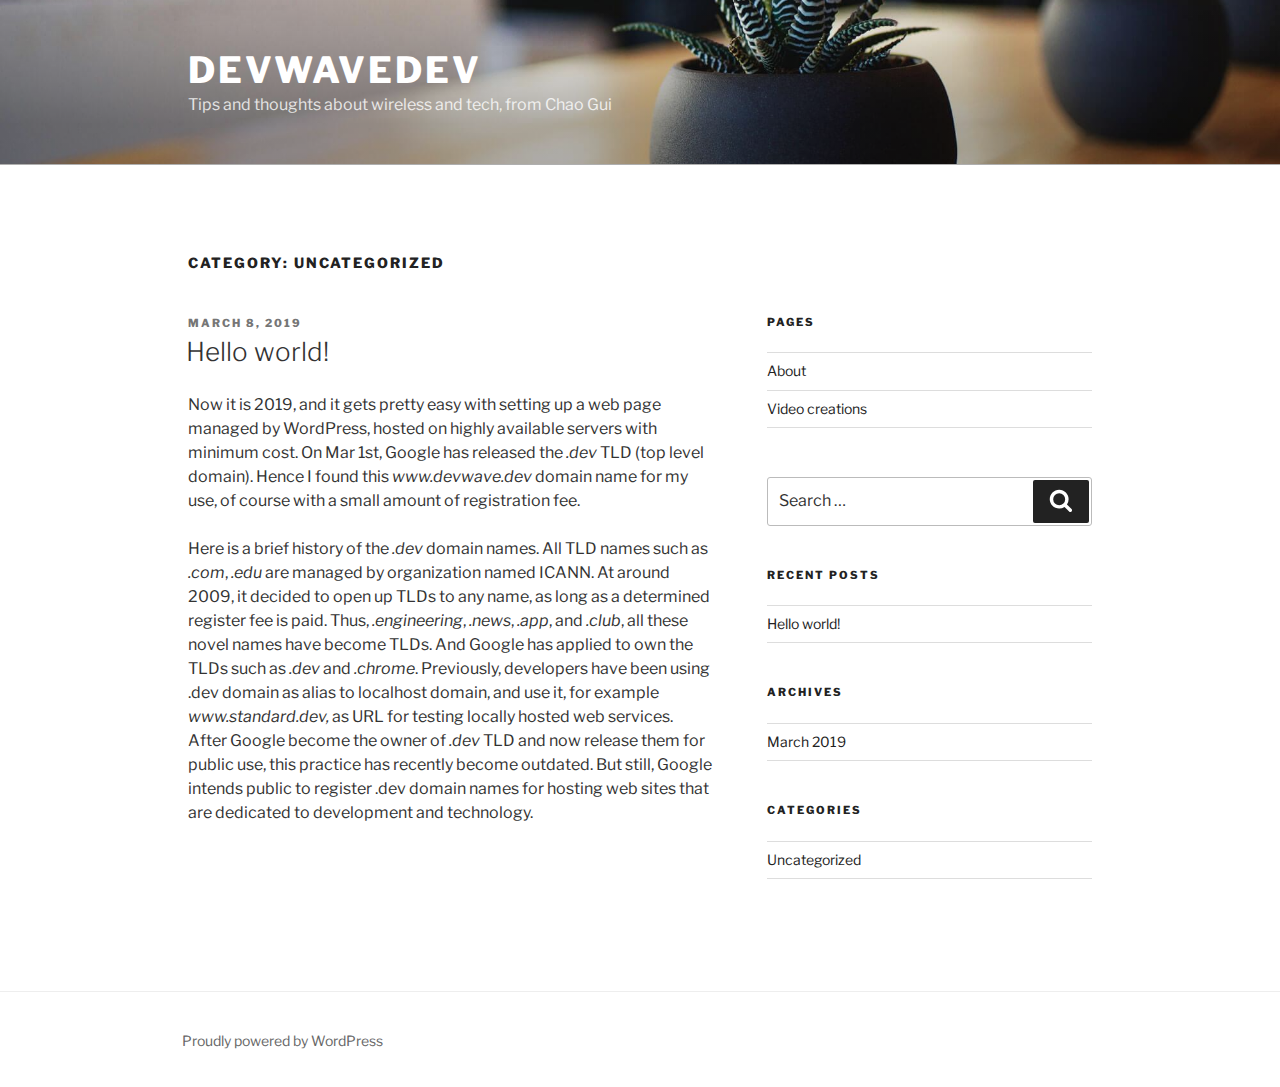
<file: category/uncategorized/index.html>
<!DOCTYPE html>
<html lang="en-US" class="no-js no-svg">
<head>
<meta charset="UTF-8">
<meta name="viewport" content="width=device-width, initial-scale=1">
<link rel="profile" href="http://gmpg.org/xfn/11">

<script>(function(html){html.className = html.className.replace(/\bno-js\b/,'js')})(document.documentElement);</script>
<title>Uncategorized &#8211; DevWaveDev</title>
<link rel='dns-prefetch' href='//fonts.googleapis.com' />
<link rel='dns-prefetch' href='//s.w.org' />
<link href='https://fonts.gstatic.com/' crossorigin rel='preconnect' />
<link rel="alternate" type="application/rss+xml" title="DevWaveDev &raquo; Feed" href="https://colingworks.github.io/MyWordPressPage/feed/" />
<link rel="alternate" type="application/rss+xml" title="DevWaveDev &raquo; Comments Feed" href="https://colingworks.github.io/MyWordPressPage/comments/feed/" />
<link rel="alternate" type="application/rss+xml" title="DevWaveDev &raquo; Uncategorized Category Feed" href="https://colingworks.github.io/MyWordPressPage/category/uncategorized/feed/" />
		<script type="text/javascript">
			window._wpemojiSettings = {"baseUrl":"https:\/\/s.w.org\/images\/core\/emoji\/11.2.0\/72x72\/","ext":".png","svgUrl":"https:\/\/s.w.org\/images\/core\/emoji\/11.2.0\/svg\/","svgExt":".svg","source":{"concatemoji":"https:\/\/colingworks.github.io\/MyWordPressPage\/wp-includes\/js\/wp-emoji-release.min.js?ver=5.1.1"}};
			!function(a,b,c){function d(a,b){var c=String.fromCharCode;l.clearRect(0,0,k.width,k.height),l.fillText(c.apply(this,a),0,0);var d=k.toDataURL();l.clearRect(0,0,k.width,k.height),l.fillText(c.apply(this,b),0,0);var e=k.toDataURL();return d===e}function e(a){var b;if(!l||!l.fillText)return!1;switch(l.textBaseline="top",l.font="600 32px Arial",a){case"flag":return!(b=d([55356,56826,55356,56819],[55356,56826,8203,55356,56819]))&&(b=d([55356,57332,56128,56423,56128,56418,56128,56421,56128,56430,56128,56423,56128,56447],[55356,57332,8203,56128,56423,8203,56128,56418,8203,56128,56421,8203,56128,56430,8203,56128,56423,8203,56128,56447]),!b);case"emoji":return b=d([55358,56760,9792,65039],[55358,56760,8203,9792,65039]),!b}return!1}function f(a){var c=b.createElement("script");c.src=a,c.defer=c.type="text/javascript",b.getElementsByTagName("head")[0].appendChild(c)}var g,h,i,j,k=b.createElement("canvas"),l=k.getContext&&k.getContext("2d");for(j=Array("flag","emoji"),c.supports={everything:!0,everythingExceptFlag:!0},i=0;i<j.length;i++)c.supports[j[i]]=e(j[i]),c.supports.everything=c.supports.everything&&c.supports[j[i]],"flag"!==j[i]&&(c.supports.everythingExceptFlag=c.supports.everythingExceptFlag&&c.supports[j[i]]);c.supports.everythingExceptFlag=c.supports.everythingExceptFlag&&!c.supports.flag,c.DOMReady=!1,c.readyCallback=function(){c.DOMReady=!0},c.supports.everything||(h=function(){c.readyCallback()},b.addEventListener?(b.addEventListener("DOMContentLoaded",h,!1),a.addEventListener("load",h,!1)):(a.attachEvent("onload",h),b.attachEvent("onreadystatechange",function(){"complete"===b.readyState&&c.readyCallback()})),g=c.source||{},g.concatemoji?f(g.concatemoji):g.wpemoji&&g.twemoji&&(f(g.twemoji),f(g.wpemoji)))}(window,document,window._wpemojiSettings);
		</script>
		<style type="text/css">
img.wp-smiley,
img.emoji {
	display: inline !important;
	border: none !important;
	box-shadow: none !important;
	height: 1em !important;
	width: 1em !important;
	margin: 0 .07em !important;
	vertical-align: -0.1em !important;
	background: none !important;
	padding: 0 !important;
}
</style>
	<link rel='stylesheet' id='wp-block-library-css'  href='https://colingworks.github.io/MyWordPressPage/wp-includes/css/dist/block-library/style.min.css?ver=5.1.1' type='text/css' media='all' />
<link rel='stylesheet' id='wp-block-library-theme-css'  href='https://colingworks.github.io/MyWordPressPage/wp-includes/css/dist/block-library/theme.min.css?ver=5.1.1' type='text/css' media='all' />
<link rel='stylesheet' id='twentyseventeen-fonts-css'  href='https://fonts.googleapis.com/css?family=Libre+Franklin%3A300%2C300i%2C400%2C400i%2C600%2C600i%2C800%2C800i&#038;subset=latin%2Clatin-ext' type='text/css' media='all' />
<link rel='stylesheet' id='twentyseventeen-style-css'  href='https://colingworks.github.io/MyWordPressPage/wp-content/themes/twentyseventeen/style.css?ver=5.1.1' type='text/css' media='all' />
<link rel='stylesheet' id='twentyseventeen-block-style-css'  href='https://colingworks.github.io/MyWordPressPage/wp-content/themes/twentyseventeen/assets/css/blocks.css?ver=1.1' type='text/css' media='all' />
<!--[if lt IE 9]>
<link rel='stylesheet' id='twentyseventeen-ie8-css'  href='https://colingworks.github.io/MyWordPressPage/wp-content/themes/twentyseventeen/assets/css/ie8.css?ver=1.0' type='text/css' media='all' />
<![endif]-->
<!--[if lt IE 9]>
<script type='text/javascript' src='https://colingworks.github.io/MyWordPressPage/wp-content/themes/twentyseventeen/assets/js/html5.js?ver=3.7.3'></script>
<![endif]-->
<script type='text/javascript' src='https://colingworks.github.io/MyWordPressPage/wp-includes/js/jquery/jquery.js?ver=1.12.4'></script>
<script type='text/javascript' src='https://colingworks.github.io/MyWordPressPage/wp-includes/js/jquery/jquery-migrate.min.js?ver=1.4.1'></script>
<link rel='https://api.w.org/' href='https://colingworks.github.io/MyWordPressPage/wp-json/' />
<link rel="EditURI" type="application/rsd+xml" title="RSD" href="https://colingworks.github.io/MyWordPressPage/xmlrpc.php?rsd" />
<link rel="wlwmanifest" type="application/wlwmanifest+xml" href="https://colingworks.github.io/MyWordPressPage/wp-includes/wlwmanifest.xml" /> 
<meta name="generator" content="WordPress 5.1.1" />
</head>

<body class="archive category category-uncategorized category-1 wp-embed-responsive hfeed has-header-image has-sidebar page-two-column colors-light">
<div id="page" class="site">
	<a class="skip-link screen-reader-text" href="#content">Skip to content</a>

	<header id="masthead" class="site-header" role="banner">

		<div class="custom-header">

		<div class="custom-header-media">
			<div id="wp-custom-header" class="wp-custom-header"><img src="https://colingworks.github.io/MyWordPressPage/wp-content/themes/twentyseventeen/assets/images/header.jpg" width="2000" height="1200" alt="DevWaveDev" /></div>		</div>

	<div class="site-branding">
	<div class="wrap">

		
		<div class="site-branding-text">
							<p class="site-title"><a href="https://colingworks.github.io/MyWordPressPage/" rel="home">DevWaveDev</a></p>
			
							<p class="site-description">Tips and thoughts about wireless and tech, from Chao Gui</p>
					</div><!-- .site-branding-text -->

		
	</div><!-- .wrap -->
</div><!-- .site-branding -->

</div><!-- .custom-header -->

		
	</header><!-- #masthead -->

	
	<div class="site-content-contain">
		<div id="content" class="site-content">

<div class="wrap">

			<header class="page-header">
			<h1 class="page-title">Category: Uncategorized</h1>		</header><!-- .page-header -->
	
	<div id="primary" class="content-area">
		<main id="main" class="site-main" role="main">

					
<article id="post-1" class="post-1 post type-post status-publish format-standard hentry category-uncategorized">
		<header class="entry-header">
		<div class="entry-meta"><span class="screen-reader-text">Posted on</span> <a href="https://colingworks.github.io/MyWordPressPage/2019/03/08/hello-world/" rel="bookmark"><time class="entry-date published" datetime="2019-03-08T07:45:32-08:00">March 8, 2019</time><time class="updated" datetime="2019-04-04T07:17:30-08:00">April 4, 2019</time></a></div><!-- .entry-meta --><h2 class="entry-title"><a href="https://colingworks.github.io/MyWordPressPage/2019/03/08/hello-world/" rel="bookmark">Hello world!</a></h2>	</header><!-- .entry-header -->

	
	<div class="entry-content">
		
<p>Now it is 2019, and it gets pretty easy with setting up a web page  managed by WordPress, hosted on highly available servers with minimum cost. On Mar 1st, Google has released the <em>.dev </em>TLD (top level domain). Hence I found this <em>www.devwave.dev</em> domain name for my use, of course with a small amount of registration fee.</p>



<p>Here is a brief history of the <em>.dev</em> domain names.  All TLD names such as <em>.com</em>, <em>.edu</em> are managed by organization named ICANN. At around 2009, it decided to open up TLDs to any name, as long as a determined register fee is paid. Thus, <em>.engineering</em>, <em>.news</em>, <em>.app</em>, and <em>.club</em>, all these novel names have become TLDs.  And Google has applied to own the TLDs such as <em>.dev</em> and <em>.chrome</em>. Previously, developers have been using .dev domain as alias to localhost domain, and use it, for example <em>www.standard.dev,</em> as URL for testing locally hosted web services.  After Google become the owner of <em>.dev</em> TLD and now release them for public use, this practice has recently become outdated. But still, Google intends public to register .dev domain names for hosting web sites that are dedicated to development and technology.</p>
	</div><!-- .entry-content -->

	
</article><!-- #post-## -->

		</main><!-- #main -->
	</div><!-- #primary -->
	
<aside id="secondary" class="widget-area" role="complementary" aria-label="Blog Sidebar">
	<section id="pages-2" class="widget widget_pages"><h2 class="widget-title">Pages</h2>		<ul>
			<li class="page_item page-item-6"><a href="https://colingworks.github.io/MyWordPressPage/about/">About</a></li>
<li class="page_item page-item-23"><a href="https://colingworks.github.io/MyWordPressPage/video-creations/">Video creations</a></li>
		</ul>
			</section><section id="search-2" class="widget widget_search">

<form role="search" method="get" class="search-form" action="https://colingworks.github.io/MyWordPressPage/">
	<label for="search-form-1">
		<span class="screen-reader-text">Search for:</span>
	</label>
	<input type="search" id="search-form-1" class="search-field" placeholder="Search &hellip;" value="" name="s" />
	<button type="submit" class="search-submit"><svg class="icon icon-search" aria-hidden="true" role="img"> <use href="#icon-search" xlink:href="#icon-search"></use> </svg><span class="screen-reader-text">Search</span></button>
</form>
</section>		<section id="recent-posts-2" class="widget widget_recent_entries">		<h2 class="widget-title">Recent Posts</h2>		<ul>
											<li>
					<a href="https://colingworks.github.io/MyWordPressPage/2019/03/08/hello-world/">Hello world!</a>
									</li>
					</ul>
		</section><section id="archives-2" class="widget widget_archive"><h2 class="widget-title">Archives</h2>		<ul>
				<li><a href='https://colingworks.github.io/MyWordPressPage/2019/03/'>March 2019</a></li>
		</ul>
			</section><section id="categories-2" class="widget widget_categories"><h2 class="widget-title">Categories</h2>		<ul>
				<li class="cat-item cat-item-1 current-cat"><a href="https://colingworks.github.io/MyWordPressPage/category/uncategorized/" >Uncategorized</a>
</li>
		</ul>
			</section></aside><!-- #secondary -->
</div><!-- .wrap -->


		</div><!-- #content -->

		<footer id="colophon" class="site-footer" role="contentinfo">
			<div class="wrap">
				
<div class="site-info">
		<a href="https://wordpress.org/" class="imprint">
		Proudly powered by WordPress	</a>
</div><!-- .site-info -->
			</div><!-- .wrap -->
		</footer><!-- #colophon -->
	</div><!-- .site-content-contain -->
</div><!-- #page -->
<script type='text/javascript'>
/* <![CDATA[ */
var twentyseventeenScreenReaderText = {"quote":"<svg class=\"icon icon-quote-right\" aria-hidden=\"true\" role=\"img\"> <use href=\"#icon-quote-right\" xlink:href=\"#icon-quote-right\"><\/use> <\/svg>"};
/* ]]> */
</script>
<script type='text/javascript' src='https://colingworks.github.io/MyWordPressPage/wp-content/themes/twentyseventeen/assets/js/skip-link-focus-fix.js?ver=1.0'></script>
<script type='text/javascript' src='https://colingworks.github.io/MyWordPressPage/wp-content/themes/twentyseventeen/assets/js/global.js?ver=1.0'></script>
<script type='text/javascript' src='https://colingworks.github.io/MyWordPressPage/wp-content/themes/twentyseventeen/assets/js/jquery.scrollTo.js?ver=2.1.2'></script>
<script type='text/javascript' src='https://colingworks.github.io/MyWordPressPage/wp-includes/js/wp-embed.min.js?ver=5.1.1'></script>
<svg style="position: absolute; width: 0; height: 0; overflow: hidden;" version="1.1" xmlns="http://www.w3.org/2000/svg" xmlns:xlink="http://www.w3.org/1999/xlink">
<defs>
<symbol id="icon-behance" viewbox="0 0 37 32">
<path class="path1" d="M33 6.054h-9.125v2.214h9.125v-2.214zM28.5 13.661q-1.607 0-2.607 0.938t-1.107 2.545h7.286q-0.321-3.482-3.571-3.482zM28.786 24.107q1.125 0 2.179-0.571t1.357-1.554h3.946q-1.786 5.482-7.625 5.482-3.821 0-6.080-2.357t-2.259-6.196q0-3.714 2.33-6.17t6.009-2.455q2.464 0 4.295 1.214t2.732 3.196 0.902 4.429q0 0.304-0.036 0.839h-11.75q0 1.982 1.027 3.063t2.973 1.080zM4.946 23.214h5.286q3.661 0 3.661-2.982 0-3.214-3.554-3.214h-5.393v6.196zM4.946 13.625h5.018q1.393 0 2.205-0.652t0.813-2.027q0-2.571-3.393-2.571h-4.643v5.25zM0 4.536h10.607q1.554 0 2.768 0.25t2.259 0.848 1.607 1.723 0.563 2.75q0 3.232-3.071 4.696 2.036 0.571 3.071 2.054t1.036 3.643q0 1.339-0.438 2.438t-1.179 1.848-1.759 1.268-2.161 0.75-2.393 0.232h-10.911v-22.5z"></path>
</symbol>
<symbol id="icon-deviantart" viewbox="0 0 18 32">
<path class="path1" d="M18.286 5.411l-5.411 10.393 0.429 0.554h4.982v7.411h-9.054l-0.786 0.536-2.536 4.875-0.536 0.536h-5.375v-5.411l5.411-10.411-0.429-0.536h-4.982v-7.411h9.054l0.786-0.536 2.536-4.875 0.536-0.536h5.375v5.411z"></path>
</symbol>
<symbol id="icon-medium" viewbox="0 0 32 32">
<path class="path1" d="M10.661 7.518v20.946q0 0.446-0.223 0.759t-0.652 0.313q-0.304 0-0.589-0.143l-8.304-4.161q-0.375-0.179-0.634-0.598t-0.259-0.83v-20.357q0-0.357 0.179-0.607t0.518-0.25q0.25 0 0.786 0.268l9.125 4.571q0.054 0.054 0.054 0.089zM11.804 9.321l9.536 15.464-9.536-4.75v-10.714zM32 9.643v18.821q0 0.446-0.25 0.723t-0.679 0.277-0.839-0.232l-7.875-3.929zM31.946 7.5q0 0.054-4.58 7.491t-5.366 8.705l-6.964-11.321 5.786-9.411q0.304-0.5 0.929-0.5 0.25 0 0.464 0.107l9.661 4.821q0.071 0.036 0.071 0.107z"></path>
</symbol>
<symbol id="icon-slideshare" viewbox="0 0 32 32">
<path class="path1" d="M15.589 13.214q0 1.482-1.134 2.545t-2.723 1.063-2.723-1.063-1.134-2.545q0-1.5 1.134-2.554t2.723-1.054 2.723 1.054 1.134 2.554zM24.554 13.214q0 1.482-1.125 2.545t-2.732 1.063q-1.589 0-2.723-1.063t-1.134-2.545q0-1.5 1.134-2.554t2.723-1.054q1.607 0 2.732 1.054t1.125 2.554zM28.571 16.429v-11.911q0-1.554-0.571-2.205t-1.982-0.652h-19.857q-1.482 0-2.009 0.607t-0.527 2.25v12.018q0.768 0.411 1.58 0.714t1.446 0.5 1.446 0.33 1.268 0.196 1.25 0.071 1.045 0.009 1.009-0.036 0.795-0.036q1.214-0.018 1.696 0.482 0.107 0.107 0.179 0.161 0.464 0.446 1.089 0.911 0.125-1.625 2.107-1.554 0.089 0 0.652 0.027t0.768 0.036 0.813 0.018 0.946-0.018 0.973-0.080 1.089-0.152 1.107-0.241 1.196-0.348 1.205-0.482 1.286-0.616zM31.482 16.339q-2.161 2.661-6.643 4.5 1.5 5.089-0.411 8.304-1.179 2.018-3.268 2.643-1.857 0.571-3.25-0.268-1.536-0.911-1.464-2.929l-0.018-5.821v-0.018q-0.143-0.036-0.438-0.107t-0.42-0.089l-0.018 6.036q0.071 2.036-1.482 2.929-1.411 0.839-3.268 0.268-2.089-0.643-3.25-2.679-1.875-3.214-0.393-8.268-4.482-1.839-6.643-4.5-0.446-0.661-0.071-1.125t1.071 0.018q0.054 0.036 0.196 0.125t0.196 0.143v-12.393q0-1.286 0.839-2.196t2.036-0.911h22.446q1.196 0 2.036 0.911t0.839 2.196v12.393l0.375-0.268q0.696-0.482 1.071-0.018t-0.071 1.125z"></path>
</symbol>
<symbol id="icon-snapchat-ghost" viewbox="0 0 30 32">
<path class="path1" d="M15.143 2.286q2.393-0.018 4.295 1.223t2.92 3.438q0.482 1.036 0.482 3.196 0 0.839-0.161 3.411 0.25 0.125 0.5 0.125 0.321 0 0.911-0.241t0.911-0.241q0.518 0 1 0.321t0.482 0.821q0 0.571-0.563 0.964t-1.232 0.563-1.232 0.518-0.563 0.848q0 0.268 0.214 0.768 0.661 1.464 1.83 2.679t2.58 1.804q0.5 0.214 1.429 0.411 0.5 0.107 0.5 0.625 0 1.25-3.911 1.839-0.125 0.196-0.196 0.696t-0.25 0.83-0.589 0.33q-0.357 0-1.107-0.116t-1.143-0.116q-0.661 0-1.107 0.089-0.571 0.089-1.125 0.402t-1.036 0.679-1.036 0.723-1.357 0.598-1.768 0.241q-0.929 0-1.723-0.241t-1.339-0.598-1.027-0.723-1.036-0.679-1.107-0.402q-0.464-0.089-1.125-0.089-0.429 0-1.17 0.134t-1.045 0.134q-0.446 0-0.625-0.33t-0.25-0.848-0.196-0.714q-3.911-0.589-3.911-1.839 0-0.518 0.5-0.625 0.929-0.196 1.429-0.411 1.393-0.571 2.58-1.804t1.83-2.679q0.214-0.5 0.214-0.768 0-0.5-0.563-0.848t-1.241-0.527-1.241-0.563-0.563-0.938q0-0.482 0.464-0.813t0.982-0.33q0.268 0 0.857 0.232t0.946 0.232q0.321 0 0.571-0.125-0.161-2.536-0.161-3.393 0-2.179 0.482-3.214 1.143-2.446 3.071-3.536t4.714-1.125z"></path>
</symbol>
<symbol id="icon-yelp" viewbox="0 0 27 32">
<path class="path1" d="M13.804 23.554v2.268q-0.018 5.214-0.107 5.446-0.214 0.571-0.911 0.714-0.964 0.161-3.241-0.679t-2.902-1.589q-0.232-0.268-0.304-0.643-0.018-0.214 0.071-0.464 0.071-0.179 0.607-0.839t3.232-3.857q0.018 0 1.071-1.25 0.268-0.339 0.705-0.438t0.884 0.063q0.429 0.179 0.67 0.518t0.223 0.75zM11.143 19.071q-0.054 0.982-0.929 1.25l-2.143 0.696q-4.911 1.571-5.214 1.571-0.625-0.036-0.964-0.643-0.214-0.446-0.304-1.339-0.143-1.357 0.018-2.973t0.536-2.223 1-0.571q0.232 0 3.607 1.375 1.25 0.518 2.054 0.839l1.5 0.607q0.411 0.161 0.634 0.545t0.205 0.866zM25.893 24.375q-0.125 0.964-1.634 2.875t-2.42 2.268q-0.661 0.25-1.125-0.125-0.25-0.179-3.286-5.125l-0.839-1.375q-0.25-0.375-0.205-0.821t0.348-0.821q0.625-0.768 1.482-0.464 0.018 0.018 2.125 0.714 3.625 1.179 4.321 1.42t0.839 0.366q0.5 0.393 0.393 1.089zM13.893 13.089q0.089 1.821-0.964 2.179-1.036 0.304-2.036-1.268l-6.75-10.679q-0.143-0.625 0.339-1.107 0.732-0.768 3.705-1.598t4.009-0.563q0.714 0.179 0.875 0.804 0.054 0.321 0.393 5.455t0.429 6.777zM25.714 15.018q0.054 0.696-0.464 1.054-0.268 0.179-5.875 1.536-1.196 0.268-1.625 0.411l0.018-0.036q-0.411 0.107-0.821-0.071t-0.661-0.571q-0.536-0.839 0-1.554 0.018-0.018 1.339-1.821 2.232-3.054 2.679-3.643t0.607-0.696q0.5-0.339 1.161-0.036 0.857 0.411 2.196 2.384t1.446 2.991v0.054z"></path>
</symbol>
<symbol id="icon-vine" viewbox="0 0 27 32">
<path class="path1" d="M26.732 14.768v3.536q-1.804 0.411-3.536 0.411-1.161 2.429-2.955 4.839t-3.241 3.848-2.286 1.902q-1.429 0.804-2.893-0.054-0.5-0.304-1.080-0.777t-1.518-1.491-1.83-2.295-1.92-3.286-1.884-4.357-1.634-5.616-1.259-6.964h5.054q0.464 3.893 1.25 7.116t1.866 5.661 2.17 4.205 2.5 3.482q3.018-3.018 5.125-7.25-2.536-1.286-3.982-3.929t-1.446-5.946q0-3.429 1.857-5.616t5.071-2.188q3.179 0 4.875 1.884t1.696 5.313q0 2.839-1.036 5.107-0.125 0.018-0.348 0.054t-0.821 0.036-1.125-0.107-1.107-0.455-0.902-0.92q0.554-1.839 0.554-3.286 0-1.554-0.518-2.357t-1.411-0.804q-0.946 0-1.518 0.884t-0.571 2.509q0 3.321 1.875 5.241t4.768 1.92q1.107 0 2.161-0.25z"></path>
</symbol>
<symbol id="icon-vk" viewbox="0 0 35 32">
<path class="path1" d="M34.232 9.286q0.411 1.143-2.679 5.25-0.429 0.571-1.161 1.518-1.393 1.786-1.607 2.339-0.304 0.732 0.25 1.446 0.304 0.375 1.446 1.464h0.018l0.071 0.071q2.518 2.339 3.411 3.946 0.054 0.089 0.116 0.223t0.125 0.473-0.009 0.607-0.446 0.491-1.054 0.223l-4.571 0.071q-0.429 0.089-1-0.089t-0.929-0.393l-0.357-0.214q-0.536-0.375-1.25-1.143t-1.223-1.384-1.089-1.036-1.009-0.277q-0.054 0.018-0.143 0.063t-0.304 0.259-0.384 0.527-0.304 0.929-0.116 1.384q0 0.268-0.063 0.491t-0.134 0.33l-0.071 0.089q-0.321 0.339-0.946 0.393h-2.054q-1.268 0.071-2.607-0.295t-2.348-0.946-1.839-1.179-1.259-1.027l-0.446-0.429q-0.179-0.179-0.491-0.536t-1.277-1.625-1.893-2.696-2.188-3.768-2.33-4.857q-0.107-0.286-0.107-0.482t0.054-0.286l0.071-0.107q0.268-0.339 1.018-0.339l4.893-0.036q0.214 0.036 0.411 0.116t0.286 0.152l0.089 0.054q0.286 0.196 0.429 0.571 0.357 0.893 0.821 1.848t0.732 1.455l0.286 0.518q0.518 1.071 1 1.857t0.866 1.223 0.741 0.688 0.607 0.25 0.482-0.089q0.036-0.018 0.089-0.089t0.214-0.393 0.241-0.839 0.17-1.446 0-2.232q-0.036-0.714-0.161-1.304t-0.25-0.821l-0.107-0.214q-0.446-0.607-1.518-0.768-0.232-0.036 0.089-0.429 0.304-0.339 0.679-0.536 0.946-0.464 4.268-0.429 1.464 0.018 2.411 0.232 0.357 0.089 0.598 0.241t0.366 0.429 0.188 0.571 0.063 0.813-0.018 0.982-0.045 1.259-0.027 1.473q0 0.196-0.018 0.75t-0.009 0.857 0.063 0.723 0.205 0.696 0.402 0.438q0.143 0.036 0.304 0.071t0.464-0.196 0.679-0.616 0.929-1.196 1.214-1.92q1.071-1.857 1.911-4.018 0.071-0.179 0.179-0.313t0.196-0.188l0.071-0.054 0.089-0.045t0.232-0.054 0.357-0.009l5.143-0.036q0.696-0.089 1.143 0.045t0.554 0.295z"></path>
</symbol>
<symbol id="icon-search" viewbox="0 0 30 32">
<path class="path1" d="M20.571 14.857q0-3.304-2.348-5.652t-5.652-2.348-5.652 2.348-2.348 5.652 2.348 5.652 5.652 2.348 5.652-2.348 2.348-5.652zM29.714 29.714q0 0.929-0.679 1.607t-1.607 0.679q-0.964 0-1.607-0.679l-6.125-6.107q-3.196 2.214-7.125 2.214-2.554 0-4.884-0.991t-4.018-2.679-2.679-4.018-0.991-4.884 0.991-4.884 2.679-4.018 4.018-2.679 4.884-0.991 4.884 0.991 4.018 2.679 2.679 4.018 0.991 4.884q0 3.929-2.214 7.125l6.125 6.125q0.661 0.661 0.661 1.607z"></path>
</symbol>
<symbol id="icon-envelope-o" viewbox="0 0 32 32">
<path class="path1" d="M29.714 26.857v-13.714q-0.571 0.643-1.232 1.179-4.786 3.679-7.607 6.036-0.911 0.768-1.482 1.196t-1.545 0.866-1.83 0.438h-0.036q-0.857 0-1.83-0.438t-1.545-0.866-1.482-1.196q-2.821-2.357-7.607-6.036-0.661-0.536-1.232-1.179v13.714q0 0.232 0.17 0.402t0.402 0.17h26.286q0.232 0 0.402-0.17t0.17-0.402zM29.714 8.089v-0.438t-0.009-0.232-0.054-0.223-0.098-0.161-0.161-0.134-0.25-0.045h-26.286q-0.232 0-0.402 0.17t-0.17 0.402q0 3 2.625 5.071 3.446 2.714 7.161 5.661 0.107 0.089 0.625 0.527t0.821 0.67 0.795 0.563 0.902 0.491 0.768 0.161h0.036q0.357 0 0.768-0.161t0.902-0.491 0.795-0.563 0.821-0.67 0.625-0.527q3.714-2.946 7.161-5.661 0.964-0.768 1.795-2.063t0.83-2.348zM32 7.429v19.429q0 1.179-0.839 2.018t-2.018 0.839h-26.286q-1.179 0-2.018-0.839t-0.839-2.018v-19.429q0-1.179 0.839-2.018t2.018-0.839h26.286q1.179 0 2.018 0.839t0.839 2.018z"></path>
</symbol>
<symbol id="icon-close" viewbox="0 0 25 32">
<path class="path1" d="M23.179 23.607q0 0.714-0.5 1.214l-2.429 2.429q-0.5 0.5-1.214 0.5t-1.214-0.5l-5.25-5.25-5.25 5.25q-0.5 0.5-1.214 0.5t-1.214-0.5l-2.429-2.429q-0.5-0.5-0.5-1.214t0.5-1.214l5.25-5.25-5.25-5.25q-0.5-0.5-0.5-1.214t0.5-1.214l2.429-2.429q0.5-0.5 1.214-0.5t1.214 0.5l5.25 5.25 5.25-5.25q0.5-0.5 1.214-0.5t1.214 0.5l2.429 2.429q0.5 0.5 0.5 1.214t-0.5 1.214l-5.25 5.25 5.25 5.25q0.5 0.5 0.5 1.214z"></path>
</symbol>
<symbol id="icon-angle-down" viewbox="0 0 21 32">
<path class="path1" d="M19.196 13.143q0 0.232-0.179 0.411l-8.321 8.321q-0.179 0.179-0.411 0.179t-0.411-0.179l-8.321-8.321q-0.179-0.179-0.179-0.411t0.179-0.411l0.893-0.893q0.179-0.179 0.411-0.179t0.411 0.179l7.018 7.018 7.018-7.018q0.179-0.179 0.411-0.179t0.411 0.179l0.893 0.893q0.179 0.179 0.179 0.411z"></path>
</symbol>
<symbol id="icon-folder-open" viewbox="0 0 34 32">
<path class="path1" d="M33.554 17q0 0.554-0.554 1.179l-6 7.071q-0.768 0.911-2.152 1.545t-2.563 0.634h-19.429q-0.607 0-1.080-0.232t-0.473-0.768q0-0.554 0.554-1.179l6-7.071q0.768-0.911 2.152-1.545t2.563-0.634h19.429q0.607 0 1.080 0.232t0.473 0.768zM27.429 10.857v2.857h-14.857q-1.679 0-3.518 0.848t-2.929 2.134l-6.107 7.179q0-0.071-0.009-0.223t-0.009-0.223v-17.143q0-1.643 1.179-2.821t2.821-1.179h5.714q1.643 0 2.821 1.179t1.179 2.821v0.571h9.714q1.643 0 2.821 1.179t1.179 2.821z"></path>
</symbol>
<symbol id="icon-twitter" viewbox="0 0 30 32">
<path class="path1" d="M28.929 7.286q-1.196 1.75-2.893 2.982 0.018 0.25 0.018 0.75 0 2.321-0.679 4.634t-2.063 4.437-3.295 3.759-4.607 2.607-5.768 0.973q-4.839 0-8.857-2.589 0.625 0.071 1.393 0.071 4.018 0 7.161-2.464-1.875-0.036-3.357-1.152t-2.036-2.848q0.589 0.089 1.089 0.089 0.768 0 1.518-0.196-2-0.411-3.313-1.991t-1.313-3.67v-0.071q1.214 0.679 2.607 0.732-1.179-0.786-1.875-2.054t-0.696-2.75q0-1.571 0.786-2.911 2.161 2.661 5.259 4.259t6.634 1.777q-0.143-0.679-0.143-1.321 0-2.393 1.688-4.080t4.080-1.688q2.5 0 4.214 1.821 1.946-0.375 3.661-1.393-0.661 2.054-2.536 3.179 1.661-0.179 3.321-0.893z"></path>
</symbol>
<symbol id="icon-facebook" viewbox="0 0 19 32">
<path class="path1" d="M17.125 0.214v4.714h-2.804q-1.536 0-2.071 0.643t-0.536 1.929v3.375h5.232l-0.696 5.286h-4.536v13.554h-5.464v-13.554h-4.554v-5.286h4.554v-3.893q0-3.321 1.857-5.152t4.946-1.83q2.625 0 4.071 0.214z"></path>
</symbol>
<symbol id="icon-github" viewbox="0 0 27 32">
<path class="path1" d="M13.714 2.286q3.732 0 6.884 1.839t4.991 4.991 1.839 6.884q0 4.482-2.616 8.063t-6.759 4.955q-0.482 0.089-0.714-0.125t-0.232-0.536q0-0.054 0.009-1.366t0.009-2.402q0-1.732-0.929-2.536 1.018-0.107 1.83-0.321t1.679-0.696 1.446-1.188 0.946-1.875 0.366-2.688q0-2.125-1.411-3.679 0.661-1.625-0.143-3.643-0.5-0.161-1.446 0.196t-1.643 0.786l-0.679 0.429q-1.661-0.464-3.429-0.464t-3.429 0.464q-0.286-0.196-0.759-0.482t-1.491-0.688-1.518-0.241q-0.804 2.018-0.143 3.643-1.411 1.554-1.411 3.679 0 1.518 0.366 2.679t0.938 1.875 1.438 1.196 1.679 0.696 1.83 0.321q-0.696 0.643-0.875 1.839-0.375 0.179-0.804 0.268t-1.018 0.089-1.17-0.384-0.991-1.116q-0.339-0.571-0.866-0.929t-0.884-0.429l-0.357-0.054q-0.375 0-0.518 0.080t-0.089 0.205 0.161 0.25 0.232 0.214l0.125 0.089q0.393 0.179 0.777 0.679t0.563 0.911l0.179 0.411q0.232 0.679 0.786 1.098t1.196 0.536 1.241 0.125 0.991-0.063l0.411-0.071q0 0.679 0.009 1.58t0.009 0.973q0 0.321-0.232 0.536t-0.714 0.125q-4.143-1.375-6.759-4.955t-2.616-8.063q0-3.732 1.839-6.884t4.991-4.991 6.884-1.839zM5.196 21.982q0.054-0.125-0.125-0.214-0.179-0.054-0.232 0.036-0.054 0.125 0.125 0.214 0.161 0.107 0.232-0.036zM5.75 22.589q0.125-0.089-0.036-0.286-0.179-0.161-0.286-0.054-0.125 0.089 0.036 0.286 0.179 0.179 0.286 0.054zM6.286 23.393q0.161-0.125 0-0.339-0.143-0.232-0.304-0.107-0.161 0.089 0 0.321t0.304 0.125zM7.036 24.143q0.143-0.143-0.071-0.339-0.214-0.214-0.357-0.054-0.161 0.143 0.071 0.339 0.214 0.214 0.357 0.054zM8.054 24.589q0.054-0.196-0.232-0.286-0.268-0.071-0.339 0.125t0.232 0.268q0.268 0.107 0.339-0.107zM9.179 24.679q0-0.232-0.304-0.196-0.286 0-0.286 0.196 0 0.232 0.304 0.196 0.286 0 0.286-0.196zM10.214 24.5q-0.036-0.196-0.321-0.161-0.286 0.054-0.25 0.268t0.321 0.143 0.25-0.25z"></path>
</symbol>
<symbol id="icon-bars" viewbox="0 0 27 32">
<path class="path1" d="M27.429 24v2.286q0 0.464-0.339 0.804t-0.804 0.339h-25.143q-0.464 0-0.804-0.339t-0.339-0.804v-2.286q0-0.464 0.339-0.804t0.804-0.339h25.143q0.464 0 0.804 0.339t0.339 0.804zM27.429 14.857v2.286q0 0.464-0.339 0.804t-0.804 0.339h-25.143q-0.464 0-0.804-0.339t-0.339-0.804v-2.286q0-0.464 0.339-0.804t0.804-0.339h25.143q0.464 0 0.804 0.339t0.339 0.804zM27.429 5.714v2.286q0 0.464-0.339 0.804t-0.804 0.339h-25.143q-0.464 0-0.804-0.339t-0.339-0.804v-2.286q0-0.464 0.339-0.804t0.804-0.339h25.143q0.464 0 0.804 0.339t0.339 0.804z"></path>
</symbol>
<symbol id="icon-google-plus" viewbox="0 0 41 32">
<path class="path1" d="M25.661 16.304q0 3.714-1.554 6.616t-4.429 4.536-6.589 1.634q-2.661 0-5.089-1.036t-4.179-2.786-2.786-4.179-1.036-5.089 1.036-5.089 2.786-4.179 4.179-2.786 5.089-1.036q5.107 0 8.768 3.429l-3.554 3.411q-2.089-2.018-5.214-2.018-2.196 0-4.063 1.107t-2.955 3.009-1.089 4.152 1.089 4.152 2.955 3.009 4.063 1.107q1.482 0 2.723-0.411t2.045-1.027 1.402-1.402 0.875-1.482 0.384-1.321h-7.429v-4.5h12.357q0.214 1.125 0.214 2.179zM41.143 14.125v3.75h-3.732v3.732h-3.75v-3.732h-3.732v-3.75h3.732v-3.732h3.75v3.732h3.732z"></path>
</symbol>
<symbol id="icon-linkedin" viewbox="0 0 27 32">
<path class="path1" d="M6.232 11.161v17.696h-5.893v-17.696h5.893zM6.607 5.696q0.018 1.304-0.902 2.179t-2.42 0.875h-0.036q-1.464 0-2.357-0.875t-0.893-2.179q0-1.321 0.92-2.188t2.402-0.866 2.375 0.866 0.911 2.188zM27.429 18.714v10.143h-5.875v-9.464q0-1.875-0.723-2.938t-2.259-1.063q-1.125 0-1.884 0.616t-1.134 1.527q-0.196 0.536-0.196 1.446v9.875h-5.875q0.036-7.125 0.036-11.554t-0.018-5.286l-0.018-0.857h5.875v2.571h-0.036q0.357-0.571 0.732-1t1.009-0.929 1.554-0.777 2.045-0.277q3.054 0 4.911 2.027t1.857 5.938z"></path>
</symbol>
<symbol id="icon-quote-right" viewbox="0 0 30 32">
<path class="path1" d="M13.714 5.714v12.571q0 1.857-0.723 3.545t-1.955 2.92-2.92 1.955-3.545 0.723h-1.143q-0.464 0-0.804-0.339t-0.339-0.804v-2.286q0-0.464 0.339-0.804t0.804-0.339h1.143q1.893 0 3.232-1.339t1.339-3.232v-0.571q0-0.714-0.5-1.214t-1.214-0.5h-4q-1.429 0-2.429-1t-1-2.429v-6.857q0-1.429 1-2.429t2.429-1h6.857q1.429 0 2.429 1t1 2.429zM29.714 5.714v12.571q0 1.857-0.723 3.545t-1.955 2.92-2.92 1.955-3.545 0.723h-1.143q-0.464 0-0.804-0.339t-0.339-0.804v-2.286q0-0.464 0.339-0.804t0.804-0.339h1.143q1.893 0 3.232-1.339t1.339-3.232v-0.571q0-0.714-0.5-1.214t-1.214-0.5h-4q-1.429 0-2.429-1t-1-2.429v-6.857q0-1.429 1-2.429t2.429-1h6.857q1.429 0 2.429 1t1 2.429z"></path>
</symbol>
<symbol id="icon-mail-reply" viewbox="0 0 32 32">
<path class="path1" d="M32 20q0 2.964-2.268 8.054-0.054 0.125-0.188 0.429t-0.241 0.536-0.232 0.393q-0.214 0.304-0.5 0.304-0.268 0-0.42-0.179t-0.152-0.446q0-0.161 0.045-0.473t0.045-0.42q0.089-1.214 0.089-2.196 0-1.804-0.313-3.232t-0.866-2.473-1.429-1.804-1.884-1.241-2.375-0.759-2.75-0.384-3.134-0.107h-4v4.571q0 0.464-0.339 0.804t-0.804 0.339-0.804-0.339l-9.143-9.143q-0.339-0.339-0.339-0.804t0.339-0.804l9.143-9.143q0.339-0.339 0.804-0.339t0.804 0.339 0.339 0.804v4.571h4q12.732 0 15.625 7.196 0.946 2.393 0.946 5.946z"></path>
</symbol>
<symbol id="icon-youtube" viewbox="0 0 27 32">
<path class="path1" d="M17.339 22.214v3.768q0 1.196-0.696 1.196-0.411 0-0.804-0.393v-5.375q0.393-0.393 0.804-0.393 0.696 0 0.696 1.196zM23.375 22.232v0.821h-1.607v-0.821q0-1.214 0.804-1.214t0.804 1.214zM6.125 18.339h1.911v-1.679h-5.571v1.679h1.875v10.161h1.786v-10.161zM11.268 28.5h1.589v-8.821h-1.589v6.75q-0.536 0.75-1.018 0.75-0.321 0-0.375-0.375-0.018-0.054-0.018-0.625v-6.5h-1.589v6.982q0 0.875 0.143 1.304 0.214 0.661 1.036 0.661 0.857 0 1.821-1.089v0.964zM18.929 25.857v-3.518q0-1.304-0.161-1.768-0.304-1-1.268-1-0.893 0-1.661 0.964v-3.875h-1.589v11.839h1.589v-0.857q0.804 0.982 1.661 0.982 0.964 0 1.268-0.982 0.161-0.482 0.161-1.786zM24.964 25.679v-0.232h-1.625q0 0.911-0.036 1.089-0.125 0.643-0.714 0.643-0.821 0-0.821-1.232v-1.554h3.196v-1.839q0-1.411-0.482-2.071-0.696-0.911-1.893-0.911-1.214 0-1.911 0.911-0.5 0.661-0.5 2.071v3.089q0 1.411 0.518 2.071 0.696 0.911 1.929 0.911 1.286 0 1.929-0.946 0.321-0.482 0.375-0.964 0.036-0.161 0.036-1.036zM14.107 9.375v-3.75q0-1.232-0.768-1.232t-0.768 1.232v3.75q0 1.25 0.768 1.25t0.768-1.25zM26.946 22.786q0 4.179-0.464 6.25-0.25 1.054-1.036 1.768t-1.821 0.821q-3.286 0.375-9.911 0.375t-9.911-0.375q-1.036-0.107-1.83-0.821t-1.027-1.768q-0.464-2-0.464-6.25 0-4.179 0.464-6.25 0.25-1.054 1.036-1.768t1.839-0.839q3.268-0.357 9.893-0.357t9.911 0.357q1.036 0.125 1.83 0.839t1.027 1.768q0.464 2 0.464 6.25zM9.125 0h1.821l-2.161 7.125v4.839h-1.786v-4.839q-0.25-1.321-1.089-3.786-0.661-1.839-1.161-3.339h1.893l1.268 4.696zM15.732 5.946v3.125q0 1.446-0.5 2.107-0.661 0.911-1.893 0.911-1.196 0-1.875-0.911-0.5-0.679-0.5-2.107v-3.125q0-1.429 0.5-2.089 0.679-0.911 1.875-0.911 1.232 0 1.893 0.911 0.5 0.661 0.5 2.089zM21.714 3.054v8.911h-1.625v-0.982q-0.946 1.107-1.839 1.107-0.821 0-1.054-0.661-0.143-0.429-0.143-1.339v-7.036h1.625v6.554q0 0.589 0.018 0.625 0.054 0.393 0.375 0.393 0.482 0 1.018-0.768v-6.804h1.625z"></path>
</symbol>
<symbol id="icon-dropbox" viewbox="0 0 32 32">
<path class="path1" d="M7.179 12.625l8.821 5.446-6.107 5.089-8.75-5.696zM24.786 22.536v1.929l-8.75 5.232v0.018l-0.018-0.018-0.018 0.018v-0.018l-8.732-5.232v-1.929l2.625 1.714 6.107-5.071v-0.036l0.018 0.018 0.018-0.018v0.036l6.125 5.071zM9.893 2.107l6.107 5.089-8.821 5.429-6.036-4.821zM24.821 12.625l6.036 4.839-8.732 5.696-6.125-5.089zM22.125 2.107l8.732 5.696-6.036 4.821-8.821-5.429z"></path>
</symbol>
<symbol id="icon-instagram" viewbox="0 0 27 32">
<path class="path1" d="M18.286 16q0-1.893-1.339-3.232t-3.232-1.339-3.232 1.339-1.339 3.232 1.339 3.232 3.232 1.339 3.232-1.339 1.339-3.232zM20.75 16q0 2.929-2.054 4.982t-4.982 2.054-4.982-2.054-2.054-4.982 2.054-4.982 4.982-2.054 4.982 2.054 2.054 4.982zM22.679 8.679q0 0.679-0.482 1.161t-1.161 0.482-1.161-0.482-0.482-1.161 0.482-1.161 1.161-0.482 1.161 0.482 0.482 1.161zM13.714 4.75q-0.125 0-1.366-0.009t-1.884 0-1.723 0.054-1.839 0.179-1.277 0.33q-0.893 0.357-1.571 1.036t-1.036 1.571q-0.196 0.518-0.33 1.277t-0.179 1.839-0.054 1.723 0 1.884 0.009 1.366-0.009 1.366 0 1.884 0.054 1.723 0.179 1.839 0.33 1.277q0.357 0.893 1.036 1.571t1.571 1.036q0.518 0.196 1.277 0.33t1.839 0.179 1.723 0.054 1.884 0 1.366-0.009 1.366 0.009 1.884 0 1.723-0.054 1.839-0.179 1.277-0.33q0.893-0.357 1.571-1.036t1.036-1.571q0.196-0.518 0.33-1.277t0.179-1.839 0.054-1.723 0-1.884-0.009-1.366 0.009-1.366 0-1.884-0.054-1.723-0.179-1.839-0.33-1.277q-0.357-0.893-1.036-1.571t-1.571-1.036q-0.518-0.196-1.277-0.33t-1.839-0.179-1.723-0.054-1.884 0-1.366 0.009zM27.429 16q0 4.089-0.089 5.661-0.179 3.714-2.214 5.75t-5.75 2.214q-1.571 0.089-5.661 0.089t-5.661-0.089q-3.714-0.179-5.75-2.214t-2.214-5.75q-0.089-1.571-0.089-5.661t0.089-5.661q0.179-3.714 2.214-5.75t5.75-2.214q1.571-0.089 5.661-0.089t5.661 0.089q3.714 0.179 5.75 2.214t2.214 5.75q0.089 1.571 0.089 5.661z"></path>
</symbol>
<symbol id="icon-flickr" viewbox="0 0 27 32">
<path class="path1" d="M22.286 2.286q2.125 0 3.634 1.509t1.509 3.634v17.143q0 2.125-1.509 3.634t-3.634 1.509h-17.143q-2.125 0-3.634-1.509t-1.509-3.634v-17.143q0-2.125 1.509-3.634t3.634-1.509h17.143zM12.464 16q0-1.571-1.107-2.679t-2.679-1.107-2.679 1.107-1.107 2.679 1.107 2.679 2.679 1.107 2.679-1.107 1.107-2.679zM22.536 16q0-1.571-1.107-2.679t-2.679-1.107-2.679 1.107-1.107 2.679 1.107 2.679 2.679 1.107 2.679-1.107 1.107-2.679z"></path>
</symbol>
<symbol id="icon-tumblr" viewbox="0 0 19 32">
<path class="path1" d="M16.857 23.732l1.429 4.232q-0.411 0.625-1.982 1.179t-3.161 0.571q-1.857 0.036-3.402-0.464t-2.545-1.321-1.696-1.893-0.991-2.143-0.295-2.107v-9.714h-3v-3.839q1.286-0.464 2.304-1.241t1.625-1.607 1.036-1.821 0.607-1.768 0.268-1.58q0.018-0.089 0.080-0.152t0.134-0.063h4.357v7.571h5.946v4.5h-5.964v9.25q0 0.536 0.116 1t0.402 0.938 0.884 0.741 1.455 0.25q1.393-0.036 2.393-0.518z"></path>
</symbol>
<symbol id="icon-dockerhub" viewbox="0 0 24 28">
<path class="path1" d="M1.597 10.257h2.911v2.83H1.597v-2.83zm3.573 0h2.91v2.83H5.17v-2.83zm0-3.627h2.91v2.829H5.17V6.63zm3.57 3.627h2.912v2.83H8.74v-2.83zm0-3.627h2.912v2.829H8.74V6.63zm3.573 3.627h2.911v2.83h-2.911v-2.83zm0-3.627h2.911v2.829h-2.911V6.63zm3.572 3.627h2.911v2.83h-2.911v-2.83zM12.313 3h2.911v2.83h-2.911V3zm-6.65 14.173c-.449 0-.812.354-.812.788 0 .435.364.788.812.788.447 0 .811-.353.811-.788 0-.434-.363-.788-.811-.788"></path>
<path class="path2" d="M28.172 11.721c-.978-.549-2.278-.624-3.388-.306-.136-1.146-.91-2.149-1.83-2.869l-.366-.286-.307.345c-.618.692-.8 1.845-.718 2.73.063.651.273 1.312.685 1.834-.313.183-.668.328-.985.434-.646.212-1.347.33-2.028.33H.083l-.042.429c-.137 1.432.065 2.866.674 4.173l.262.519.03.048c1.8 2.973 4.963 4.225 8.41 4.225 6.672 0 12.174-2.896 14.702-9.015 1.689.085 3.417-.4 4.243-1.968l.211-.4-.401-.223zM5.664 19.458c-.85 0-1.542-.671-1.542-1.497 0-.825.691-1.498 1.541-1.498.849 0 1.54.672 1.54 1.497s-.69 1.498-1.539 1.498z"></path>
</symbol>
<symbol id="icon-dribbble" viewbox="0 0 27 32">
<path class="path1" d="M18.286 26.786q-0.75-4.304-2.5-8.893h-0.036l-0.036 0.018q-0.286 0.107-0.768 0.295t-1.804 0.875-2.446 1.464-2.339 2.045-1.839 2.643l-0.268-0.196q3.286 2.679 7.464 2.679 2.357 0 4.571-0.929zM14.982 15.946q-0.375-0.875-0.946-1.982-5.554 1.661-12.018 1.661-0.018 0.125-0.018 0.375 0 2.214 0.786 4.223t2.214 3.598q0.893-1.589 2.205-2.973t2.545-2.223 2.33-1.446 1.777-0.857l0.661-0.232q0.071-0.018 0.232-0.063t0.232-0.080zM13.071 12.161q-2.143-3.804-4.357-6.75-2.464 1.161-4.179 3.321t-2.286 4.857q5.393 0 10.821-1.429zM25.286 17.857q-3.75-1.071-7.304-0.518 1.554 4.268 2.286 8.375 1.982-1.339 3.304-3.384t1.714-4.473zM10.911 4.625q-0.018 0-0.036 0.018 0.018-0.018 0.036-0.018zM21.446 7.214q-3.304-2.929-7.732-2.929-1.357 0-2.768 0.339 2.339 3.036 4.393 6.821 1.232-0.464 2.321-1.080t1.723-1.098 1.17-1.018 0.67-0.723zM25.429 15.875q-0.054-4.143-2.661-7.321l-0.018 0.018q-0.161 0.214-0.339 0.438t-0.777 0.795-1.268 1.080-1.786 1.161-2.348 1.152q0.446 0.946 0.786 1.696 0.036 0.107 0.116 0.313t0.134 0.295q0.643-0.089 1.33-0.125t1.313-0.036 1.232 0.027 1.143 0.071 1.009 0.098 0.857 0.116 0.652 0.107 0.446 0.080zM27.429 16q0 3.732-1.839 6.884t-4.991 4.991-6.884 1.839-6.884-1.839-4.991-4.991-1.839-6.884 1.839-6.884 4.991-4.991 6.884-1.839 6.884 1.839 4.991 4.991 1.839 6.884z"></path>
</symbol>
<symbol id="icon-skype" viewbox="0 0 27 32">
<path class="path1" d="M20.946 18.982q0-0.893-0.348-1.634t-0.866-1.223-1.304-0.875-1.473-0.607-1.563-0.411l-1.857-0.429q-0.536-0.125-0.786-0.188t-0.625-0.205-0.536-0.286-0.295-0.375-0.134-0.536q0-1.375 2.571-1.375 0.768 0 1.375 0.214t0.964 0.509 0.679 0.598 0.714 0.518 0.857 0.214q0.839 0 1.348-0.571t0.509-1.375q0-0.982-1-1.777t-2.536-1.205-3.25-0.411q-1.214 0-2.357 0.277t-2.134 0.839-1.589 1.554-0.598 2.295q0 1.089 0.339 1.902t1 1.348 1.429 0.866 1.839 0.58l2.607 0.643q1.607 0.393 2 0.643 0.571 0.357 0.571 1.071 0 0.696-0.714 1.152t-1.875 0.455q-0.911 0-1.634-0.286t-1.161-0.688-0.813-0.804-0.821-0.688-0.964-0.286q-0.893 0-1.348 0.536t-0.455 1.339q0 1.643 2.179 2.813t5.196 1.17q1.304 0 2.5-0.33t2.188-0.955 1.58-1.67 0.589-2.348zM27.429 22.857q0 2.839-2.009 4.848t-4.848 2.009q-2.321 0-4.179-1.429-1.375 0.286-2.679 0.286-2.554 0-4.884-0.991t-4.018-2.679-2.679-4.018-0.991-4.884q0-1.304 0.286-2.679-1.429-1.857-1.429-4.179 0-2.839 2.009-4.848t4.848-2.009q2.321 0 4.179 1.429 1.375-0.286 2.679-0.286 2.554 0 4.884 0.991t4.018 2.679 2.679 4.018 0.991 4.884q0 1.304-0.286 2.679 1.429 1.857 1.429 4.179z"></path>
</symbol>
<symbol id="icon-foursquare" viewbox="0 0 23 32">
<path class="path1" d="M17.857 7.75l0.661-3.464q0.089-0.411-0.161-0.714t-0.625-0.304h-12.714q-0.411 0-0.688 0.304t-0.277 0.661v19.661q0 0.125 0.107 0.018l5.196-6.286q0.411-0.464 0.679-0.598t0.857-0.134h4.268q0.393 0 0.661-0.259t0.321-0.527q0.429-2.321 0.661-3.411 0.071-0.375-0.205-0.714t-0.652-0.339h-5.25q-0.518 0-0.857-0.339t-0.339-0.857v-0.75q0-0.518 0.339-0.848t0.857-0.33h6.179q0.321 0 0.625-0.241t0.357-0.527zM21.911 3.786q-0.268 1.304-0.955 4.759t-1.241 6.25-0.625 3.098q-0.107 0.393-0.161 0.58t-0.25 0.58-0.438 0.589-0.688 0.375-1.036 0.179h-4.839q-0.232 0-0.393 0.179-0.143 0.161-7.607 8.821-0.393 0.446-1.045 0.509t-0.866-0.098q-0.982-0.393-0.982-1.75v-25.179q0-0.982 0.679-1.83t2.143-0.848h15.857q1.696 0 2.268 0.946t0.179 2.839zM21.911 3.786l-2.821 14.107q0.071-0.304 0.625-3.098t1.241-6.25 0.955-4.759z"></path>
</symbol>
<symbol id="icon-wordpress" viewbox="0 0 32 32">
<path class="path1" d="M2.268 16q0-2.911 1.196-5.589l6.554 17.946q-3.5-1.696-5.625-5.018t-2.125-7.339zM25.268 15.304q0 0.339-0.045 0.688t-0.179 0.884-0.205 0.786-0.313 1.054-0.313 1.036l-1.357 4.571-4.964-14.75q0.821-0.054 1.571-0.143 0.339-0.036 0.464-0.33t-0.045-0.554-0.509-0.241l-3.661 0.179q-1.339-0.018-3.607-0.179-0.214-0.018-0.366 0.089t-0.205 0.268-0.027 0.33 0.161 0.295 0.348 0.143l1.429 0.143 2.143 5.857-3 9-5-14.857q0.821-0.054 1.571-0.143 0.339-0.036 0.464-0.33t-0.045-0.554-0.509-0.241l-3.661 0.179q-0.125 0-0.411-0.009t-0.464-0.009q1.875-2.857 4.902-4.527t6.563-1.67q2.625 0 5.009 0.946t4.259 2.661h-0.179q-0.982 0-1.643 0.723t-0.661 1.705q0 0.214 0.036 0.429t0.071 0.384 0.143 0.411 0.161 0.375 0.214 0.402 0.223 0.375 0.259 0.429 0.25 0.411q1.125 1.911 1.125 3.786zM16.232 17.196l4.232 11.554q0.018 0.107 0.089 0.196-2.25 0.786-4.554 0.786-2 0-3.875-0.571zM28.036 9.411q1.696 3.107 1.696 6.589 0 3.732-1.857 6.884t-4.982 4.973l4.196-12.107q1.054-3.018 1.054-4.929 0-0.75-0.107-1.411zM16 0q3.25 0 6.214 1.268t5.107 3.411 3.411 5.107 1.268 6.214-1.268 6.214-3.411 5.107-5.107 3.411-6.214 1.268-6.214-1.268-5.107-3.411-3.411-5.107-1.268-6.214 1.268-6.214 3.411-5.107 5.107-3.411 6.214-1.268zM16 31.268q3.089 0 5.92-1.214t4.875-3.259 3.259-4.875 1.214-5.92-1.214-5.92-3.259-4.875-4.875-3.259-5.92-1.214-5.92 1.214-4.875 3.259-3.259 4.875-1.214 5.92 1.214 5.92 3.259 4.875 4.875 3.259 5.92 1.214z"></path>
</symbol>
<symbol id="icon-stumbleupon" viewbox="0 0 34 32">
<path class="path1" d="M18.964 12.714v-2.107q0-0.75-0.536-1.286t-1.286-0.536-1.286 0.536-0.536 1.286v10.929q0 3.125-2.25 5.339t-5.411 2.214q-3.179 0-5.42-2.241t-2.241-5.42v-4.75h5.857v4.679q0 0.768 0.536 1.295t1.286 0.527 1.286-0.527 0.536-1.295v-11.071q0-3.054 2.259-5.214t5.384-2.161q3.143 0 5.393 2.179t2.25 5.25v2.429l-3.482 1.036zM28.429 16.679h5.857v4.75q0 3.179-2.241 5.42t-5.42 2.241q-3.161 0-5.411-2.223t-2.25-5.366v-4.786l2.339 1.089 3.482-1.036v4.821q0 0.75 0.536 1.277t1.286 0.527 1.286-0.527 0.536-1.277v-4.911z"></path>
</symbol>
<symbol id="icon-digg" viewbox="0 0 37 32">
<path class="path1" d="M5.857 5.036h3.643v17.554h-9.5v-12.446h5.857v-5.107zM5.857 19.661v-6.589h-2.196v6.589h2.196zM10.964 10.143v12.446h3.661v-12.446h-3.661zM10.964 5.036v3.643h3.661v-3.643h-3.661zM16.089 10.143h9.518v16.821h-9.518v-2.911h5.857v-1.464h-5.857v-12.446zM21.946 19.661v-6.589h-2.196v6.589h2.196zM27.071 10.143h9.5v16.821h-9.5v-2.911h5.839v-1.464h-5.839v-12.446zM32.911 19.661v-6.589h-2.196v6.589h2.196z"></path>
</symbol>
<symbol id="icon-spotify" viewbox="0 0 27 32">
<path class="path1" d="M20.125 21.607q0-0.571-0.536-0.911-3.446-2.054-7.982-2.054-2.375 0-5.125 0.607-0.75 0.161-0.75 0.929 0 0.357 0.241 0.616t0.634 0.259q0.089 0 0.661-0.143 2.357-0.482 4.339-0.482 4.036 0 7.089 1.839 0.339 0.196 0.589 0.196 0.339 0 0.589-0.241t0.25-0.616zM21.839 17.768q0-0.714-0.625-1.089-4.232-2.518-9.786-2.518-2.732 0-5.411 0.75-0.857 0.232-0.857 1.143 0 0.446 0.313 0.759t0.759 0.313q0.125 0 0.661-0.143 2.179-0.589 4.482-0.589 4.982 0 8.714 2.214 0.429 0.232 0.679 0.232 0.446 0 0.759-0.313t0.313-0.759zM23.768 13.339q0-0.839-0.714-1.25-2.25-1.304-5.232-1.973t-6.125-0.67q-3.643 0-6.5 0.839-0.411 0.125-0.688 0.455t-0.277 0.866q0 0.554 0.366 0.929t0.92 0.375q0.196 0 0.714-0.143 2.375-0.661 5.482-0.661 2.839 0 5.527 0.607t4.527 1.696q0.375 0.214 0.714 0.214 0.518 0 0.902-0.366t0.384-0.92zM27.429 16q0 3.732-1.839 6.884t-4.991 4.991-6.884 1.839-6.884-1.839-4.991-4.991-1.839-6.884 1.839-6.884 4.991-4.991 6.884-1.839 6.884 1.839 4.991 4.991 1.839 6.884z"></path>
</symbol>
<symbol id="icon-soundcloud" viewbox="0 0 41 32">
<path class="path1" d="M14 24.5l0.286-4.304-0.286-9.339q-0.018-0.179-0.134-0.304t-0.295-0.125q-0.161 0-0.286 0.125t-0.125 0.304l-0.25 9.339 0.25 4.304q0.018 0.179 0.134 0.295t0.277 0.116q0.393 0 0.429-0.411zM19.286 23.982l0.196-3.768-0.214-10.464q0-0.286-0.232-0.429-0.143-0.089-0.286-0.089t-0.286 0.089q-0.232 0.143-0.232 0.429l-0.018 0.107-0.179 10.339q0 0.018 0.196 4.214v0.018q0 0.179 0.107 0.304 0.161 0.196 0.411 0.196 0.196 0 0.357-0.161 0.161-0.125 0.161-0.357zM0.625 17.911l0.357 2.286-0.357 2.25q-0.036 0.161-0.161 0.161t-0.161-0.161l-0.304-2.25 0.304-2.286q0.036-0.161 0.161-0.161t0.161 0.161zM2.161 16.5l0.464 3.696-0.464 3.625q-0.036 0.161-0.179 0.161-0.161 0-0.161-0.179l-0.411-3.607 0.411-3.696q0-0.161 0.161-0.161 0.143 0 0.179 0.161zM3.804 15.821l0.446 4.375-0.446 4.232q0 0.196-0.196 0.196-0.179 0-0.214-0.196l-0.375-4.232 0.375-4.375q0.036-0.214 0.214-0.214 0.196 0 0.196 0.214zM5.482 15.696l0.411 4.5-0.411 4.357q-0.036 0.232-0.25 0.232-0.232 0-0.232-0.232l-0.375-4.357 0.375-4.5q0-0.232 0.232-0.232 0.214 0 0.25 0.232zM7.161 16.018l0.375 4.179-0.375 4.393q-0.036 0.286-0.286 0.286-0.107 0-0.188-0.080t-0.080-0.205l-0.357-4.393 0.357-4.179q0-0.107 0.080-0.188t0.188-0.080q0.25 0 0.286 0.268zM8.839 13.411l0.375 6.786-0.375 4.393q0 0.125-0.089 0.223t-0.214 0.098q-0.286 0-0.321-0.321l-0.321-4.393 0.321-6.786q0.036-0.321 0.321-0.321 0.125 0 0.214 0.098t0.089 0.223zM10.518 11.875l0.339 8.357-0.339 4.357q0 0.143-0.098 0.241t-0.241 0.098q-0.321 0-0.357-0.339l-0.286-4.357 0.286-8.357q0.036-0.339 0.357-0.339 0.143 0 0.241 0.098t0.098 0.241zM12.268 11.161l0.321 9.036-0.321 4.321q-0.036 0.375-0.393 0.375-0.339 0-0.375-0.375l-0.286-4.321 0.286-9.036q0-0.161 0.116-0.277t0.259-0.116q0.161 0 0.268 0.116t0.125 0.277zM19.268 24.411v0 0zM15.732 11.089l0.268 9.107-0.268 4.268q0 0.179-0.134 0.313t-0.313 0.134-0.304-0.125-0.143-0.321l-0.25-4.268 0.25-9.107q0-0.196 0.134-0.321t0.313-0.125 0.313 0.125 0.134 0.321zM17.5 11.429l0.25 8.786-0.25 4.214q0 0.196-0.143 0.339t-0.339 0.143-0.339-0.143-0.161-0.339l-0.214-4.214 0.214-8.786q0.018-0.214 0.161-0.357t0.339-0.143 0.33 0.143 0.152 0.357zM21.286 20.214l-0.25 4.125q0 0.232-0.161 0.393t-0.393 0.161-0.393-0.161-0.179-0.393l-0.107-2.036-0.107-2.089 0.214-11.357v-0.054q0.036-0.268 0.214-0.429 0.161-0.125 0.357-0.125 0.143 0 0.268 0.089 0.25 0.143 0.286 0.464zM41.143 19.875q0 2.089-1.482 3.563t-3.571 1.473h-14.036q-0.232-0.036-0.393-0.196t-0.161-0.393v-16.054q0-0.411 0.5-0.589 1.518-0.607 3.232-0.607 3.482 0 6.036 2.348t2.857 5.777q0.946-0.393 1.964-0.393 2.089 0 3.571 1.482t1.482 3.589z"></path>
</symbol>
<symbol id="icon-codepen" viewbox="0 0 32 32">
<path class="path1" d="M3.857 20.875l10.768 7.179v-6.411l-5.964-3.982zM2.75 18.304l3.446-2.304-3.446-2.304v4.607zM17.375 28.054l10.768-7.179-4.804-3.214-5.964 3.982v6.411zM16 19.25l4.857-3.25-4.857-3.25-4.857 3.25zM8.661 14.339l5.964-3.982v-6.411l-10.768 7.179zM25.804 16l3.446 2.304v-4.607zM23.339 14.339l4.804-3.214-10.768-7.179v6.411zM32 11.125v9.75q0 0.732-0.607 1.143l-14.625 9.75q-0.375 0.232-0.768 0.232t-0.768-0.232l-14.625-9.75q-0.607-0.411-0.607-1.143v-9.75q0-0.732 0.607-1.143l14.625-9.75q0.375-0.232 0.768-0.232t0.768 0.232l14.625 9.75q0.607 0.411 0.607 1.143z"></path>
</symbol>
<symbol id="icon-twitch" viewbox="0 0 32 32">
<path class="path1" d="M16 7.75v7.75h-2.589v-7.75h2.589zM23.107 7.75v7.75h-2.589v-7.75h2.589zM23.107 21.321l4.518-4.536v-14.196h-21.321v18.732h5.821v3.875l3.875-3.875h7.107zM30.214 0v18.089l-7.75 7.75h-5.821l-3.875 3.875h-3.875v-3.875h-7.107v-20.679l1.946-5.161h26.482z"></path>
</symbol>
<symbol id="icon-meanpath" viewbox="0 0 27 32">
<path class="path1" d="M23.411 15.036v2.036q0 0.429-0.241 0.679t-0.67 0.25h-3.607q-0.429 0-0.679-0.25t-0.25-0.679v-2.036q0-0.429 0.25-0.679t0.679-0.25h3.607q0.429 0 0.67 0.25t0.241 0.679zM14.661 19.143v-4.464q0-0.946-0.58-1.527t-1.527-0.58h-2.375q-1.214 0-1.714 0.929-0.5-0.929-1.714-0.929h-2.321q-0.946 0-1.527 0.58t-0.58 1.527v4.464q0 0.393 0.375 0.393h0.982q0.393 0 0.393-0.393v-4.107q0-0.429 0.241-0.679t0.688-0.25h1.679q0.429 0 0.679 0.25t0.25 0.679v4.107q0 0.393 0.375 0.393h0.964q0.393 0 0.393-0.393v-4.107q0-0.429 0.25-0.679t0.679-0.25h1.732q0.429 0 0.67 0.25t0.241 0.679v4.107q0 0.393 0.393 0.393h0.982q0.375 0 0.375-0.393zM25.179 17.429v-2.75q0-0.946-0.589-1.527t-1.536-0.58h-4.714q-0.946 0-1.536 0.58t-0.589 1.527v7.321q0 0.375 0.393 0.375h0.982q0.375 0 0.375-0.375v-3.214q0.554 0.75 1.679 0.75h3.411q0.946 0 1.536-0.58t0.589-1.527zM27.429 6.429v19.143q0 1.714-1.214 2.929t-2.929 1.214h-19.143q-1.714 0-2.929-1.214t-1.214-2.929v-19.143q0-1.714 1.214-2.929t2.929-1.214h19.143q1.714 0 2.929 1.214t1.214 2.929z"></path>
</symbol>
<symbol id="icon-pinterest-p" viewbox="0 0 23 32">
<path class="path1" d="M0 10.661q0-1.929 0.67-3.634t1.848-2.973 2.714-2.196 3.304-1.393 3.607-0.464q2.821 0 5.25 1.188t3.946 3.455 1.518 5.125q0 1.714-0.339 3.357t-1.071 3.161-1.786 2.67-2.589 1.839-3.375 0.688q-1.214 0-2.411-0.571t-1.714-1.571q-0.179 0.696-0.5 2.009t-0.42 1.696-0.366 1.268-0.464 1.268-0.571 1.116-0.821 1.384-1.107 1.545l-0.25 0.089-0.161-0.179q-0.268-2.804-0.268-3.357 0-1.643 0.384-3.688t1.188-5.134 0.929-3.625q-0.571-1.161-0.571-3.018 0-1.482 0.929-2.786t2.357-1.304q1.089 0 1.696 0.723t0.607 1.83q0 1.179-0.786 3.411t-0.786 3.339q0 1.125 0.804 1.866t1.946 0.741q0.982 0 1.821-0.446t1.402-1.214 1-1.696 0.679-1.973 0.357-1.982 0.116-1.777q0-3.089-1.955-4.813t-5.098-1.723q-3.571 0-5.964 2.313t-2.393 5.866q0 0.786 0.223 1.518t0.482 1.161 0.482 0.813 0.223 0.545q0 0.5-0.268 1.304t-0.661 0.804q-0.036 0-0.304-0.054-0.911-0.268-1.616-1t-1.089-1.688-0.58-1.929-0.196-1.902z"></path>
</symbol>
<symbol id="icon-periscope" viewbox="0 0 24 28">
<path class="path1" d="M12.285,1C6.696,1,2.277,5.643,2.277,11.243c0,5.851,7.77,14.578,10.007,14.578c1.959,0,9.729-8.728,9.729-14.578 C22.015,5.643,17.596,1,12.285,1z M12.317,16.551c-3.473,0-6.152-2.611-6.152-5.664c0-1.292,0.39-2.472,1.065-3.438 c0.206,1.084,1.18,1.906,2.352,1.906c1.322,0,2.393-1.043,2.393-2.333c0-0.832-0.447-1.561-1.119-1.975 c0.467-0.105,0.955-0.161,1.46-0.161c3.133,0,5.81,2.611,5.81,5.998C18.126,13.94,15.449,16.551,12.317,16.551z"></path>
</symbol>
<symbol id="icon-get-pocket" viewbox="0 0 31 32">
<path class="path1" d="M27.946 2.286q1.161 0 1.964 0.813t0.804 1.973v9.268q0 3.143-1.214 6t-3.259 4.911-4.893 3.259-5.973 1.205q-3.143 0-5.991-1.205t-4.902-3.259-3.268-4.911-1.214-6v-9.268q0-1.143 0.821-1.964t1.964-0.821h25.161zM15.375 21.286q0.839 0 1.464-0.589l7.214-6.929q0.661-0.625 0.661-1.518 0-0.875-0.616-1.491t-1.491-0.616q-0.839 0-1.464 0.589l-5.768 5.536-5.768-5.536q-0.625-0.589-1.446-0.589-0.875 0-1.491 0.616t-0.616 1.491q0 0.911 0.643 1.518l7.232 6.929q0.589 0.589 1.446 0.589z"></path>
</symbol>
<symbol id="icon-vimeo" viewbox="0 0 32 32">
<path class="path1" d="M30.518 9.25q-0.179 4.214-5.929 11.625-5.946 7.696-10.036 7.696-2.536 0-4.286-4.696-0.786-2.857-2.357-8.607-1.286-4.679-2.804-4.679-0.321 0-2.268 1.357l-1.375-1.75q0.429-0.375 1.929-1.723t2.321-2.063q2.786-2.464 4.304-2.607 1.696-0.161 2.732 0.991t1.446 3.634q0.786 5.125 1.179 6.661 0.982 4.446 2.143 4.446 0.911 0 2.75-2.875 1.804-2.875 1.946-4.393 0.232-2.482-1.946-2.482-1.018 0-2.161 0.464 2.143-7.018 8.196-6.821 4.482 0.143 4.214 5.821z"></path>
</symbol>
<symbol id="icon-reddit-alien" viewbox="0 0 32 32">
<path class="path1" d="M32 15.107q0 1.036-0.527 1.884t-1.42 1.295q0.214 0.821 0.214 1.714 0 2.768-1.902 5.125t-5.188 3.723-7.143 1.366-7.134-1.366-5.179-3.723-1.902-5.125q0-0.839 0.196-1.679-0.911-0.446-1.464-1.313t-0.554-1.902q0-1.464 1.036-2.509t2.518-1.045q1.518 0 2.589 1.125 3.893-2.714 9.196-2.893l2.071-9.304q0.054-0.232 0.268-0.375t0.464-0.089l6.589 1.446q0.321-0.661 0.964-1.063t1.411-0.402q1.107 0 1.893 0.777t0.786 1.884-0.786 1.893-1.893 0.786-1.884-0.777-0.777-1.884l-5.964-1.321-1.857 8.429q5.357 0.161 9.268 2.857 1.036-1.089 2.554-1.089 1.482 0 2.518 1.045t1.036 2.509zM7.464 18.661q0 1.107 0.777 1.893t1.884 0.786 1.893-0.786 0.786-1.893-0.786-1.884-1.893-0.777q-1.089 0-1.875 0.786t-0.786 1.875zM21.929 25q0.196-0.196 0.196-0.464t-0.196-0.464q-0.179-0.179-0.446-0.179t-0.464 0.179q-0.732 0.75-2.161 1.107t-2.857 0.357-2.857-0.357-2.161-1.107q-0.196-0.179-0.464-0.179t-0.446 0.179q-0.196 0.179-0.196 0.455t0.196 0.473q0.768 0.768 2.116 1.214t2.188 0.527 1.625 0.080 1.625-0.080 2.188-0.527 2.116-1.214zM21.875 21.339q1.107 0 1.884-0.786t0.777-1.893q0-1.089-0.786-1.875t-1.875-0.786q-1.107 0-1.893 0.777t-0.786 1.884 0.786 1.893 1.893 0.786z"></path>
</symbol>
<symbol id="icon-hashtag" viewbox="0 0 32 32">
<path class="path1" d="M17.696 18.286l1.143-4.571h-4.536l-1.143 4.571h4.536zM31.411 9.286l-1 4q-0.125 0.429-0.554 0.429h-5.839l-1.143 4.571h5.554q0.268 0 0.446 0.214 0.179 0.25 0.107 0.5l-1 4q-0.089 0.429-0.554 0.429h-5.839l-1.446 5.857q-0.125 0.429-0.554 0.429h-4q-0.286 0-0.464-0.214-0.161-0.214-0.107-0.5l1.393-5.571h-4.536l-1.446 5.857q-0.125 0.429-0.554 0.429h-4.018q-0.268 0-0.446-0.214-0.161-0.214-0.107-0.5l1.393-5.571h-5.554q-0.268 0-0.446-0.214-0.161-0.214-0.107-0.5l1-4q0.125-0.429 0.554-0.429h5.839l1.143-4.571h-5.554q-0.268 0-0.446-0.214-0.179-0.25-0.107-0.5l1-4q0.089-0.429 0.554-0.429h5.839l1.446-5.857q0.125-0.429 0.571-0.429h4q0.268 0 0.446 0.214 0.161 0.214 0.107 0.5l-1.393 5.571h4.536l1.446-5.857q0.125-0.429 0.571-0.429h4q0.268 0 0.446 0.214 0.161 0.214 0.107 0.5l-1.393 5.571h5.554q0.268 0 0.446 0.214 0.161 0.214 0.107 0.5z"></path>
</symbol>
<symbol id="icon-chain" viewbox="0 0 30 32">
<path class="path1" d="M26 21.714q0-0.714-0.5-1.214l-3.714-3.714q-0.5-0.5-1.214-0.5-0.75 0-1.286 0.571 0.054 0.054 0.339 0.33t0.384 0.384 0.268 0.339 0.232 0.455 0.063 0.491q0 0.714-0.5 1.214t-1.214 0.5q-0.268 0-0.491-0.063t-0.455-0.232-0.339-0.268-0.384-0.384-0.33-0.339q-0.589 0.554-0.589 1.304 0 0.714 0.5 1.214l3.679 3.696q0.482 0.482 1.214 0.482 0.714 0 1.214-0.464l2.625-2.607q0.5-0.5 0.5-1.196zM13.446 9.125q0-0.714-0.5-1.214l-3.679-3.696q-0.5-0.5-1.214-0.5-0.696 0-1.214 0.482l-2.625 2.607q-0.5 0.5-0.5 1.196 0 0.714 0.5 1.214l3.714 3.714q0.482 0.482 1.214 0.482 0.75 0 1.286-0.554-0.054-0.054-0.339-0.33t-0.384-0.384-0.268-0.339-0.232-0.455-0.063-0.491q0-0.714 0.5-1.214t1.214-0.5q0.268 0 0.491 0.063t0.455 0.232 0.339 0.268 0.384 0.384 0.33 0.339q0.589-0.554 0.589-1.304zM29.429 21.714q0 2.143-1.518 3.625l-2.625 2.607q-1.482 1.482-3.625 1.482-2.161 0-3.643-1.518l-3.679-3.696q-1.482-1.482-1.482-3.625 0-2.196 1.571-3.732l-1.571-1.571q-1.536 1.571-3.714 1.571-2.143 0-3.643-1.5l-3.714-3.714q-1.5-1.5-1.5-3.643t1.518-3.625l2.625-2.607q1.482-1.482 3.625-1.482 2.161 0 3.643 1.518l3.679 3.696q1.482 1.482 1.482 3.625 0 2.196-1.571 3.732l1.571 1.571q1.536-1.571 3.714-1.571 2.143 0 3.643 1.5l3.714 3.714q1.5 1.5 1.5 3.643z"></path>
</symbol>
<symbol id="icon-thumb-tack" viewbox="0 0 21 32">
<path class="path1" d="M8.571 15.429v-8q0-0.25-0.161-0.411t-0.411-0.161-0.411 0.161-0.161 0.411v8q0 0.25 0.161 0.411t0.411 0.161 0.411-0.161 0.161-0.411zM20.571 21.714q0 0.464-0.339 0.804t-0.804 0.339h-7.661l-0.911 8.625q-0.036 0.214-0.188 0.366t-0.366 0.152h-0.018q-0.482 0-0.571-0.482l-1.357-8.661h-7.214q-0.464 0-0.804-0.339t-0.339-0.804q0-2.196 1.402-3.955t3.17-1.759v-9.143q-0.929 0-1.607-0.679t-0.679-1.607 0.679-1.607 1.607-0.679h11.429q0.929 0 1.607 0.679t0.679 1.607-0.679 1.607-1.607 0.679v9.143q1.768 0 3.17 1.759t1.402 3.955z"></path>
</symbol>
<symbol id="icon-arrow-left" viewbox="0 0 43 32">
<path class="path1" d="M42.311 14.044c-0.178-0.178-0.533-0.356-0.711-0.356h-33.778l10.311-10.489c0.178-0.178 0.356-0.533 0.356-0.711 0-0.356-0.178-0.533-0.356-0.711l-1.6-1.422c-0.356-0.178-0.533-0.356-0.889-0.356s-0.533 0.178-0.711 0.356l-14.578 14.933c-0.178 0.178-0.356 0.533-0.356 0.711s0.178 0.533 0.356 0.711l14.756 14.933c0 0.178 0.356 0.356 0.533 0.356s0.533-0.178 0.711-0.356l1.6-1.6c0.178-0.178 0.356-0.533 0.356-0.711s-0.178-0.533-0.356-0.711l-10.311-10.489h33.778c0.178 0 0.533-0.178 0.711-0.356 0.356-0.178 0.533-0.356 0.533-0.711v-2.133c0-0.356-0.178-0.711-0.356-0.889z"></path>
</symbol>
<symbol id="icon-arrow-right" viewbox="0 0 43 32">
<path class="path1" d="M0.356 17.956c0.178 0.178 0.533 0.356 0.711 0.356h33.778l-10.311 10.489c-0.178 0.178-0.356 0.533-0.356 0.711 0 0.356 0.178 0.533 0.356 0.711l1.6 1.6c0.178 0.178 0.533 0.356 0.711 0.356s0.533-0.178 0.711-0.356l14.756-14.933c0.178-0.356 0.356-0.711 0.356-0.889s-0.178-0.533-0.356-0.711l-14.756-14.933c0-0.178-0.356-0.356-0.533-0.356s-0.533 0.178-0.711 0.356l-1.6 1.6c-0.178 0.178-0.356 0.533-0.356 0.711s0.178 0.533 0.356 0.711l10.311 10.489h-33.778c-0.178 0-0.533 0.178-0.711 0.356-0.356 0.178-0.533 0.356-0.533 0.711v2.311c0 0.178 0.178 0.533 0.356 0.711z"></path>
</symbol>
<symbol id="icon-play" viewbox="0 0 22 28">
<path d="M21.625 14.484l-20.75 11.531c-0.484 0.266-0.875 0.031-0.875-0.516v-23c0-0.547 0.391-0.781 0.875-0.516l20.75 11.531c0.484 0.266 0.484 0.703 0 0.969z"></path>
</symbol>
<symbol id="icon-pause" viewbox="0 0 24 28">
<path d="M24 3v22c0 0.547-0.453 1-1 1h-8c-0.547 0-1-0.453-1-1v-22c0-0.547 0.453-1 1-1h8c0.547 0 1 0.453 1 1zM10 3v22c0 0.547-0.453 1-1 1h-8c-0.547 0-1-0.453-1-1v-22c0-0.547 0.453-1 1-1h8c0.547 0 1 0.453 1 1z"></path>
</symbol>
</defs>
</svg>

</body>
</html>
</file>
